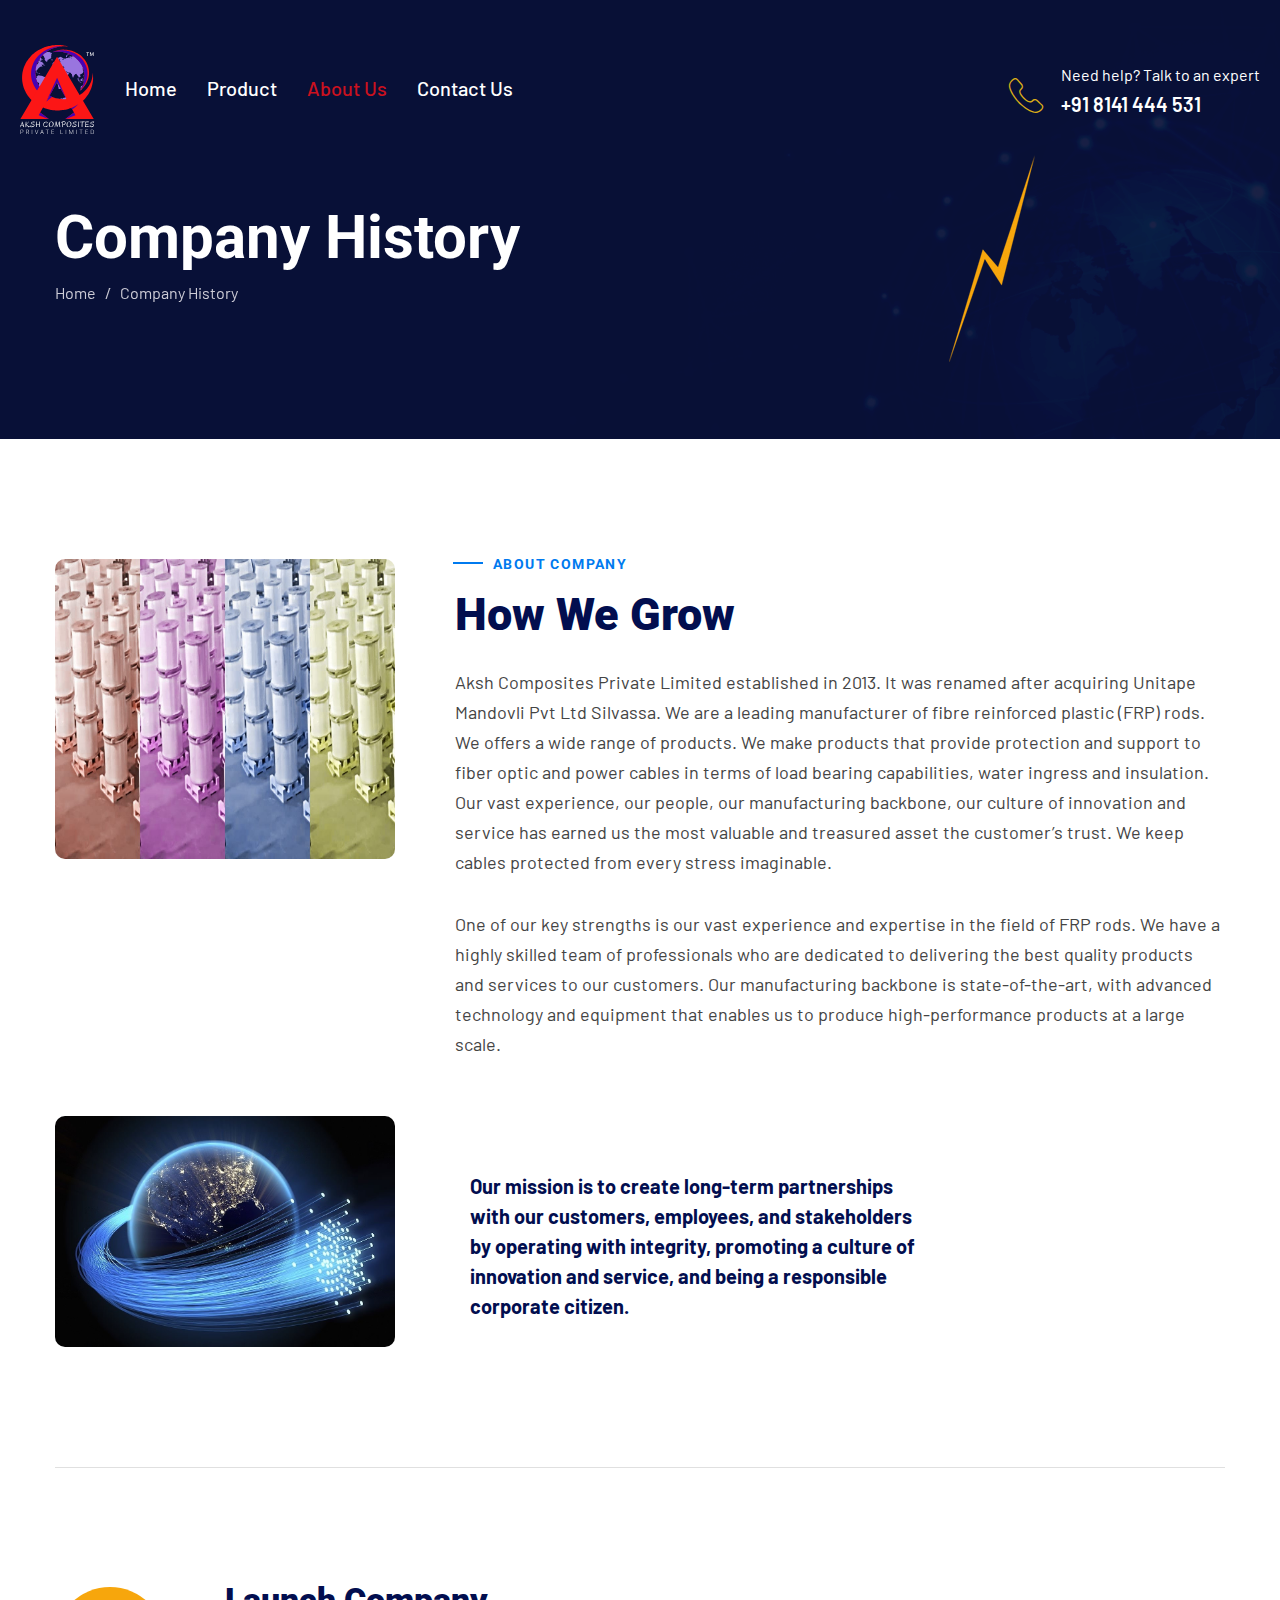
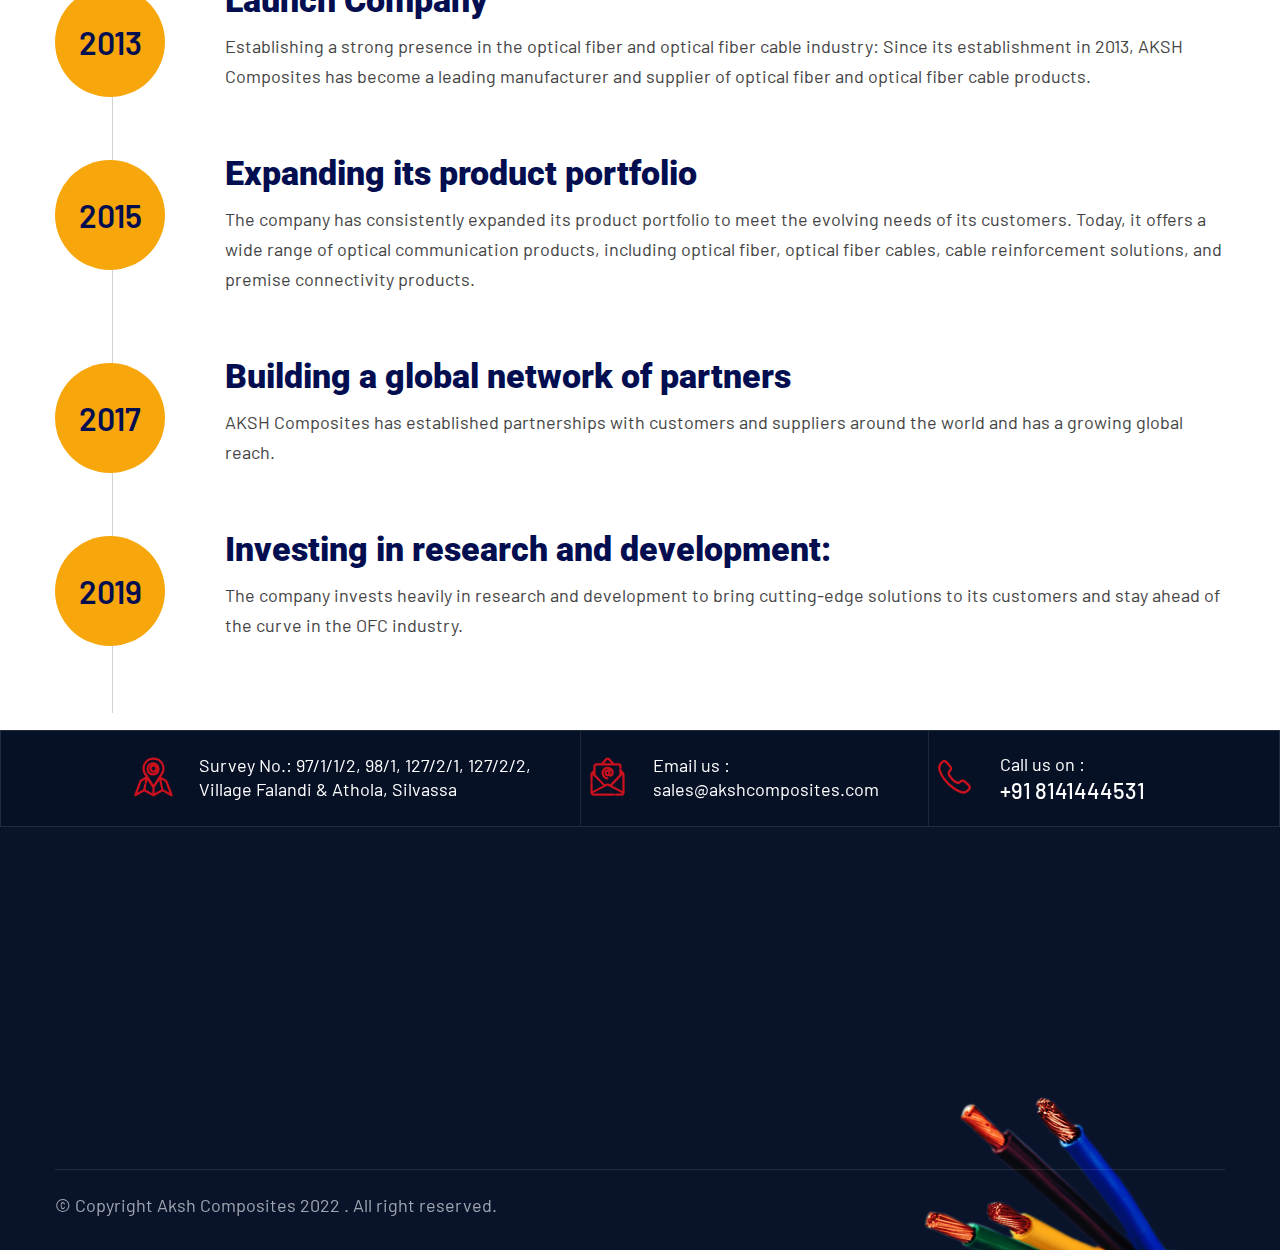
<file: about.html>
<!DOCTYPE html>
<html lang="en">

<meta http-equiv="content-type" content="text/html;charset=utf-8" />

<head>
    <meta charset="UTF-8" />
    <meta name="viewport" content="width=device-width, initial-scale=1.0" />
    <title> 
        AKSH Composites | Tracing Our Roots: A Journey Through Our History    
    </title>
    <!-- favicons Icons -->
    <link rel="apple-touch-icon" sizes="180x180" href="assets/images/favicons/apple-touch-icon.png" />
    <link rel="icon" type="image/png" sizes="32x32" href="assets/images/favicons/favicon-32x32.png" />
    <link rel="icon" type="image/png" sizes="16x16" href="assets/images/favicons/favicon-16x16.png" />
    <link rel="manifest" href="assets/images/favicons/site.webmanifest" />
    <meta name="description" content="A leading manufacturer of high-quality optical fiber, optical fiber cable, and cable reinforcement solutions. 
    Our innovative solutions, reliable performance, and customer-focused service have earned us a global reach and a reputation for excellence. 
    Discover why we are the choice for cutting-edge technology and comprehensive portfolios for various industries." />

    <!-- fonts -->
    <link rel="preconnect" href="https://fonts.googleapis.com/">

    <link rel="preconnect" href="https://fonts.gstatic.com/" crossorigin>

    <link
        href="https://fonts.googleapis.com/css2?family=Barlow:ital,wght@0,100;0,200;0,300;0,400;0,500;0,600;0,700;0,800;0,900;1,100;1,200;1,300;1,400;1,500;1,600;1,700;1,800;1,900&amp;display=swap"
        rel="stylesheet">

    <link
        href="https://fonts.googleapis.com/css2?family=Roboto:ital,wght@0,100;0,300;0,400;0,500;0,700;0,900;1,100;1,300;1,400;1,500;1,700;1,900&amp;display=swap"
        rel="stylesheet">

    <link
        href="https://fonts.googleapis.com/css2?family=Open+Sans:ital,wght@0,300;0,400;0,500;0,600;0,700;0,800;1,300;1,400;1,500;1,600;1,700;1,800&amp;display=swap"
        rel="stylesheet">

    <link href="https://fonts.googleapis.com/css2?family=Yantramanav:wght@100;300;400;500;700;900&amp;display=swap"
        rel="stylesheet">


    <link rel="stylesheet" href="assets/vendors/bootstrap/css/bootstrap.min.css" />
    <link rel="stylesheet" href="assets/vendors/animate/animate.min.css" />
    <link rel="stylesheet" href="assets/vendors/animate/custom-animate.css" />
    <link rel="stylesheet" href="assets/vendors/fontawesome/css/all.min.css" />
    <link rel="stylesheet" href="assets/vendors/jarallax/jarallax.css" />
    <link rel="stylesheet" href="assets/vendors/jquery-magnific-popup/jquery.magnific-popup.css" />
    <link rel="stylesheet" href="assets/vendors/nouislider/nouislider.min.css" />
    <link rel="stylesheet" href="assets/vendors/nouislider/nouislider.pips.css" />
    <link rel="stylesheet" href="assets/vendors/odometer/odometer.min.css" />
    <link rel="stylesheet" href="assets/vendors/swiper/swiper.min.css" />
    <link rel="stylesheet" href="assets/vendors/site-icons/style.css">
    <link rel="stylesheet" href="assets/vendors/tiny-slider/tiny-slider.min.css" />
    <link rel="stylesheet" href="assets/vendors/reey-font/stylesheet.css" />
    <link rel="stylesheet" href="assets/vendors/owl-carousel/owl.carousel.min.css" />
    <link rel="stylesheet" href="assets/vendors/owl-carousel/owl.theme.default.min.css" />
    <link rel="stylesheet" href="assets/vendors/bxslider/jquery.bxslider.css" />
    <link rel="stylesheet" href="assets/vendors/bootstrap-select/css/bootstrap-select.min.css" />
    <link rel="stylesheet" href="assets/vendors/vegas/vegas.min.css" />
    <link rel="stylesheet" href="assets/vendors/jquery-ui/jquery-ui.css" />
    <link rel="stylesheet" href="assets/vendors/timepicker/timePicker.css" />
    <link rel="stylesheet" href="assets/vendors/free-hand-font/stylesheet.css" />

    <!-- template styles -->
    <link rel="stylesheet" href="assets/css/main.css" />
    <link rel="stylesheet" href="assets/css/main-responsive.css" />
</head>

<body class="custom-cursor">

 <!-- preloader -->
    <div class="loader-wrap">
        <div class="preloader">
            <div id="handle-preloader" class="handle-preloader">
                <div class="layer layer-one"><span class="overlay"></span></div>
                <div class="layer layer-two"><span class="overlay"></span></div>
                <div class="layer layer-three"><span class="overlay"></span></div>
                <div class="animation-preloader">
                    <div class="spinner"></div>
                    <div class="txt-loading">
                        <span data-text-preloader="a" class="letters-loading">
                            a
                        </span>
                        <span data-text-preloader="k" class="letters-loading">
                            k
                        </span>
                        <span data-text-preloader="s" class="letters-loading">
                            s
                        </span>
                        <span data-text-preloader="h" class="letters-loading">
                            h
                        </span>
                        <span data-text-preloader="c" class="letters-loading">
                            c
                        </span>
                        <span data-text-preloader="o" class="letters-loading">
                            o
                        </span>
                        <span data-text-preloader="m" class="letters-loading">
                            m
                        </span>

                        <span data-text-preloader="p" class="letters-loading">
                            p
                        </span>
                        <span data-text-preloader="o" class="letters-loading">
                            o
                        </span>
                        <span data-text-preloader="s" class="letters-loading">
                            s
                        </span>
                        <span data-text-preloader="i" class="letters-loading">
                            i
                        </span>
                        <span data-text-preloader="t" class="letters-loading">
                            t
                        </span>
                        <span data-text-preloader="e" class="letters-loading">
                            e
                        </span>
                        <span data-text-preloader="s" class="letters-loading">
                            s
                        </span>
                    </div>
                </div>
            </div>
        </div>
    </div>
    <!-- preloader end -->







    <div class="page-wrapper">


        <header class="main-header-two">
            <nav class="main-menu main-menu-two">
                <div class="main-menu-two__wrapper">
                    <div class="main-menu-two__wrapper-inner">
                        <div class="main-menu-two__left">
                            <div class="main-menu-two__logo">
                                <a href="index.html"><img src="assets/images/icon/white-logo.svg" alt="" width="75"></a>
                            </div>
                            <div class="main-menu-two__main-menu-box">
                                <a href="#" class="mobile-nav__toggler"><i class="fa fa-bars"></i></a>
                                <ul class="main-menu__list">
                                    <li>
                                        <a href="index.html">Home </a>

                                    </li>

                                    <li class="dropdown">
                                        <a href="product.html">Product</a>
                                        <ul>

                                            <li><a href="FRP-rod-coated.html">FRP Rod (Coated)</a></li>
                                            <li><a href="FRP-rod-coated.html">FRP Rod (Uncoated)</a></li>


                                        </ul>
                                    </li>

                                    <li>
                                        <a href="about.html">About Us</a>
                                    </li>
                                    <li>
                                        <a href="contact.html">Contact Us</a>
                                    </li>
                                </ul>

                            </div>
                        </div>
                        <div class="main-menu-two__right">
                            <div class="main-menu-two__call">
                                <div class="main-menu-two__call-icon">
                                    <span class="icon-telephone"></span>
                                </div>
                                <div class="main-menu-two__call-number">
                                    <h5>Need help? Talk to an expert</h5>
                                    <p><a href="tel:+918141444531">+91 8141 444 531</a></p>
                                </div>
                            </div>
                        </div>
                    </div>
                </div>
            </nav>
        </header>

        <div class="stricky-header stricked-menu main-menu">
            <div class="sticky-header__content"></div><!-- /.sticky-header__content -->
        </div><!-- /.stricky-header -->
        <!--Page Header Start-->
        <section class="page-header">
            <div class="page-header-bg" style="background-image: url(assets/images/backgrounds/page-header-bg.jpeg);">
            </div>
            <div class="container">
                <div class="page-header__inner">
                    <div class="page-header__shape-1 float-bob-y">
                        <img src="assets/images/shapes/page-header-shape-1.png" alt="">
                    </div>
                    <h2>Company History</h2>
                    <ul class="thm-breadcrumb list-unstyled">
                        <li><a href="index.html">Home</a></li>
                        <li><span>/</span></li>
                        <li>Company History</li>
                    </ul>
                </div>
            </div>
        </section>
        <!--Page Header End-->
        <!--About Company Start-->
        <section class="about-company">
            <div class="container">
                <div class="about-company__top">
                    <div class="row">
                        <div class="col-xl-4 col-lg-5">
                            <div class="about-company__left">
                                <div class="about-company__img">
                                <img src="assets/images/resources/aksh-main.jpeg" alt="" height="300">
                                </div>
                            </div>
                        </div>
                        <div class="col-xl-8 col-lg-7">
                            <div class="about-company__right">
                                <div class="section-title text-left">
                                    <span class="section-title__tagline">about company</span>
                                    <h2 class="section-title__title">How We Grow</h2>
                                </div>
                                <p class="about-company__text-2">
                                    Aksh Composites Private Limited established in 2013.  It was renamed after acquiring Unitape Mandovli Pvt Ltd Silvassa.

                                    We are a leading manufacturer of fibre reinforced plastic (FRP) rods. We offers a wide range of products.


                                    We make products that provide protection and support to fiber optic and power cables in terms of load bearing capabilities, water ingress and insulation. Our vast experience, our people, our manufacturing backbone, our culture of innovation and service has earned us the most valuable and treasured asset the customer’s trust. We keep cables protected from every stress imaginable.
                                </p>

                                <p class="about-company__text-2">
                                    One of our key strengths is our vast experience and expertise in the field of FRP rods. We have a highly skilled team of professionals who are dedicated to delivering the best quality products and services to our customers. Our manufacturing backbone is state-of-the-art, with advanced technology and equipment that enables us to produce high-performance products at a large scale.
                                </p>

                            </div>
                        </div>
                    </div>
                </div>
                <div class="about-company__bottom">
                    <div class="row">
                        <div class="col-xl-4 col-lg-5">
                            <div class="about-company__bottom-left">
                                <div class="about-company__bottom-img">
                                    <img src="assets/images/resources/why-choose.jpeg" alt="">
                                </div>
                            </div>
                        </div>
                        <div class="col-xl-8 col-lg-7">
                            <div class="about-company__bottom-right">
                                <p class="about-company__text-4">
                                    Our mission is to create long-term partnerships with our customers, employees, and stakeholders by operating with integrity, promoting a culture of innovation and service, and being a responsible corporate citizen.
                                </p>
                               
                            </div>
                        </div>
                    </div>
                </div>
            </div>
        </section>
        <!--About Company End-->
        <!--Company History Start-->
        <section class="company-history">
            <div class="container">
                <div class="company-history__inner">
                    <div class="company-history__border"></div>
                    <ul class="list-unstyled company-history__list">
                        <li>
                            <div class="company-history__year">
                                <p>2013</p>
                            </div>
                            <div class="company-history__content">
                                <h3 class="company-history__title">Launch Company</h3>
                                <p class="company-history__text">
                                    Establishing a strong presence in the optical fiber and optical fiber cable industry: Since its establishment in 2013, 
                                    AKSH Composites has become a leading manufacturer and supplier of optical fiber and optical fiber cable products.
                                </p>
                            </div>
                        </li>
                        <li>
                            <div class="company-history__year">
                                <p>2015</p>
                            </div>
                            <div class="company-history__content">
                                <h3 class="company-history__title">Expanding its product portfolio</h3>
                                <p class="company-history__text">
                                    The company has consistently expanded its product portfolio to meet the evolving needs of its customers. 
                                    Today, it offers a wide range of optical communication products, including optical fiber, optical fiber cables, cable reinforcement solutions, and premise connectivity products.
                                </p>
                            </div>
                        </li>
                        <li>
                            <div class="company-history__year">
                                <p>2017</p>
                            </div>
                            <div class="company-history__content">
                                <h3 class="company-history__title">Building a global network of partners</h3>
                                <p class="company-history__text">
                                    AKSH Composites has established partnerships with customers and suppliers around the world and has a growing global reach.
                                </p>
                            </div>
                        </li>
                        <li>
                            <div class="company-history__year">
                                <p>2019</p>
                            </div>
                            <div class="company-history__content">
                                <h3 class="company-history__title">Investing in research and development:</h3>
                                <p class="company-history__text">
                                    The company invests heavily in research and development to bring cutting-edge solutions to its customers and stay ahead of the curve in the OFC industry.
                                </p>

                            </div>
                        </li>
                    </ul>
                </div>
            </div>
        </section>
        <!--Company History End-->

        <!--Site Footer Start-->
        <footer class="site-footer">
            <div class="site-footer__shape-1 float-bob-x">
                <img src="assets/images/shapes/site-footer-shape-1.png" alt="">
            </div>
            <div class="site-footer__top">
                <div class="container">
                    <div class="site-footer__inner">
                        <div class="site-footer__contact-info">
                            <ul class="site-footer__contact-points list-unstyled">
                                <li>
                                    <div class="icon">
                                        <span class="icon-location"></span>
                                    </div>
                                    <div class="content">
                                        <h4>
                                            Survey No.: 97/1/1/2, 98/1, 127/2/1, 127/2/2,
                                        </h4>
                                        <p>
                                            Village Falandi & Athola, Silvassa
                                        </p>
                                    </div>
                                </li>
                                <li>
                                    <div class="icon">
                                        <span class="icon-email"></span>
                                    </div>
                                    <div class="content">
                                        <h4>Email us :</h4>
                                        <a href="mailto:sales@akshcomposites.com">sales@akshcomposites.com</a>
                                    </div>
                                </li>
                                <li>
                                    <div class="icon">
                                        <span class="icon-telephone"></span>
                                    </div>
                                    <div class="content">
                                        <h4>Call us on :</h4>
                                        <a href="tel:++918141444531">+91 8141444531</a>
                                    </div>
                                </li>
                            </ul>
                        </div>
                    </div>
                </div>
            </div>
            <div class="site-footer__middle">
                <div class="container">
                    <div class="row">
                        <div class="col-xl-4 col-lg-6 col-md-6 wow fadeInUp" data-wow-delay="100ms">
                            <div class=" footer-widget__column footer-widget__img-box">
                                <div class="footer-widget__img">
                                    <img src="assets/images/resources/footer-widget-img-1.png" alt="">
                                </div>
                            </div>
                        </div>
                        <div class="col-xl-2 col-lg-6 col-md-6 wow fadeInUp" data-wow-delay="200ms">
                            <div class="footer-widget__column footer-widget__useful-links">
                                <div class="footer-widget__title-box">
                                    <h3 class="footer-widget__title">Useful Links</h3>
                                </div>
                                <ul class="footer-widget__useful-links-list list-unstyled">
                                    <li><a href="index.html">Home</a></li>
                                    <li><a href="product.html">Product</a></li>
                                    <li><a href="about.html">About Us</a></li>

                                    <li><a href="contact.html">Contact Us</a></li>
                                </ul>
                            </div>
                        </div>
                        <div class="col-xl-2 col-lg-6 col-md-6 wow fadeInUp" data-wow-delay="300ms">
                            <div class="footer-widget__column footer-widget__services">
                                <div class="footer-widget__title-box">
                                    <h3 class="footer-widget__title">Product</h3>
                                </div>
                                <ul class="footer-widget__useful-links-list list-unstyled">
                                    <li><a href="FRP-rod-coated.html">FRP Rod (Coated)</a></li>
                                    <li><a href="FRP-rod-coated.html">FRP Rod (Uncoated)</a></li>


                                </ul>
                            </div>
                        </div>
                        <div class="col-xl-4 col-lg-6 col-md-6 wow fadeInUp" data-wow-delay="400ms">
                            <div class="footer-widget__column footer-widget__about">
                                <div class="footer-widget__logo">
                                    <a href="index.html"><img src="assets/images/icon/white-logo.svg" alt="" width="75"></a>
                                </div>
                                <div class="site-footer__social">
                                    <a href="#"><i class="fab fa-facebook-f"></i></a>
                                    <a href="#"><i class="fab fa-linkedin-in"></i></a>
                                    <a href="#"><i class="fab fa-twitter"></i></a>
                                    <a href="#"><i class="fab fa-google-plus-g"></i></a>
                                </div>
                            </div>
                        </div>
                    </div>
                </div>
            </div>
            <div class="site-footer__bottom">
                <div class="container">
                    <div class="row">
                        <div class="col-xl-12">
                            <div class="site-footer__bottom-inner">
                                <p class="site-footer__bottom-text">
                                    © Copyright <a href="#">Aksh Composites</a> 2022 . All
                                    right reserved.
                                </p>

                            </div>
                        </div>
                    </div>
                </div>
            </div>
        </footer>
        <!--Site Footer End-->


    </div><!-- /.page-wrapper -->


 <div class="mobile-nav__wrapper">
     <div class="mobile-nav__overlay mobile-nav__toggler"></div>
     <!-- /.mobile-nav__overlay -->
     <div class="mobile-nav__content">
         <span class="mobile-nav__close mobile-nav__toggler"><i class="fa fa-times"></i></span>

         <div class="logo-box">
             <a href="index.html" aria-label="logo image">
                 <img src="assets/images/icon/white-logo.svg" width="100" alt=""/></a>
         </div>
         <!-- /.logo-box -->
         <div class="mobile-nav__container"></div>
         <!-- /.mobile-nav__container -->

         <ul class="mobile-nav__contact list-unstyled">
             <li>
                 <i class="fa fa-envelope"></i>
                 <a href="mailto:sales@akshcomposites.com">sales@akshcomposites.com</a>
             </li>
             <li>
                 <i class="fa fa-phone-alt"></i>
                 <a href="tel:+91 8141444531">+91 8141444531</a>
             </li>
         </ul><!-- /.mobile-nav__contact -->
         <div class="mobile-nav__top">
             <div class="mobile-nav__social">
                 <a href="#" class="fab fa-twitter"></a>
                 <a href="#" class="fab fa-facebook-square"></a>
                 <a href="#" class="fab fa-pinterest-p"></a>
                 <a href="#" class="fab fa-instagram"></a>
             </div><!-- /.mobile-nav__social -->
         </div><!-- /.mobile-nav__top -->


     </div>
     <!-- /.mobile-nav__content -->
 </div>
 <!-- /.mobile-nav__wrapper -->

    <a href="#" data-target="html" class="scroll-to-target scroll-to-top"><i class="fa fa-angle-up"></i></a>


    <script src="assets/vendors/jquery/jquery-3.6.0.min.js"></script>
    <script src="assets/vendors/bootstrap/js/bootstrap.bundle.min.js"></script>
    <script src="assets/vendors/jarallax/jarallax.min.js"></script>
    <script src="assets/vendors/jquery-ajaxchimp/jquery.ajaxchimp.min.js"></script>
    <script src="assets/vendors/jquery-appear/jquery.appear.min.js"></script>
    <script src="assets/vendors/jquery-circle-progress/jquery.circle-progress.min.js"></script>
    <script src="assets/vendors/jquery-magnific-popup/jquery.magnific-popup.min.js"></script>
    <script src="assets/vendors/jquery-validate/jquery.validate.min.js"></script>
    <script src="assets/vendors/nouislider/nouislider.min.js"></script>
    <script src="assets/vendors/odometer/odometer.min.js"></script>
    <script src="assets/vendors/swiper/swiper.min.js"></script>
    <script src="assets/vendors/tiny-slider/tiny-slider.min.js"></script>
    <script src="assets/vendors/wnumb/wNumb.min.js"></script>
    <script src="assets/vendors/wow/wow.js"></script>
    <script src="assets/vendors/isotope/isotope.js"></script>
    <script src="assets/vendors/countdown/countdown.min.js"></script>
    <script src="assets/vendors/owl-carousel/owl.carousel.min.js"></script>
    <script src="assets/vendors/bxslider/jquery.bxslider.min.js"></script>
    <script src="assets/vendors/bootstrap-select/js/bootstrap-select.min.js"></script>
    <script src="assets/vendors/vegas/vegas.min.js"></script>
    <script src="assets/vendors/jquery-ui/jquery-ui.js"></script>
    <script src="assets/vendors/timepicker/timePicker.js"></script>
    <script src="assets/vendors/circleType/jquery.circleType.js"></script>
    <script src="assets/vendors/circleType/jquery.lettering.min.js"></script>
    <script src="assets/vendors/sidebar-content/jquery-sidebar-content.js"></script>




    <script src="assets/vendors/tweenmax/TweenMax.min.js"></script>
    <!-- Template js -->
    <script src="assets/js/main.js"></script>
</body>


<!-- Mirrored from endreox-html.vercel.app/company-history.html by HTTrack Website Copier/3.x [XR&CO'2014], Mon, 30 Jan 2023 18:15:36 GMT -->
</html>
</file>
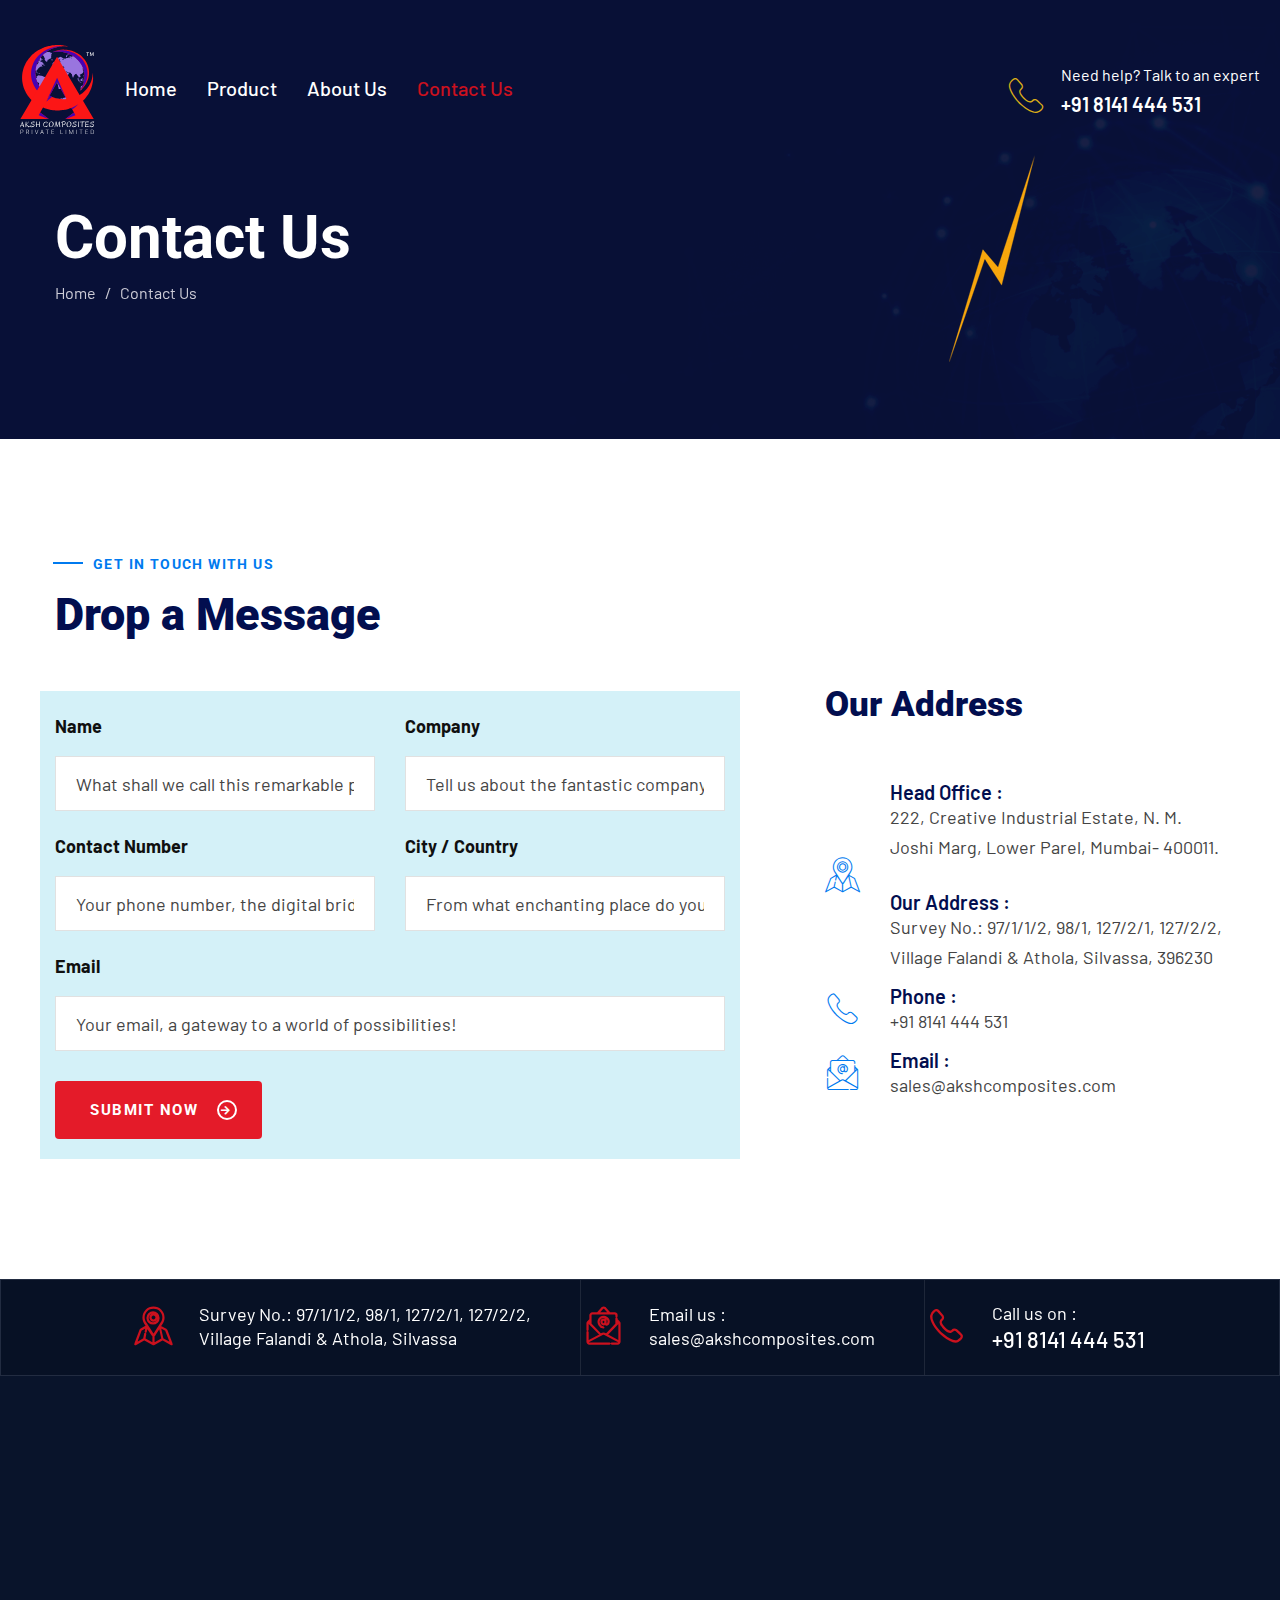
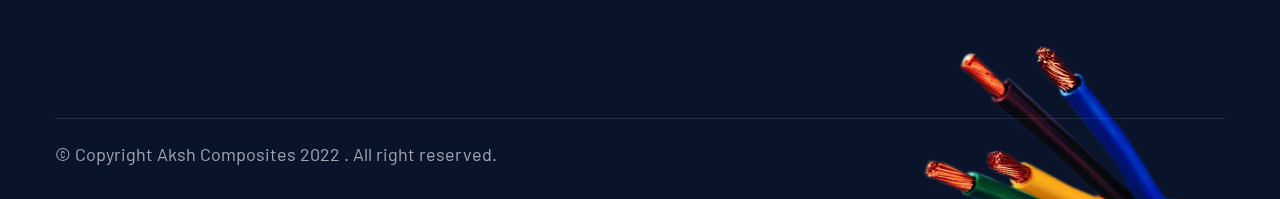
<file: contact.html>
<!DOCTYPE html>
<html lang="en">
<meta http-equiv="content-type" content="text/html;charset=utf-8" />
<head>
    <meta charset="UTF-8" />
    <meta name="viewport" content="width=device-width, initial-scale=1.0" />
    <title> Contact AKSH Composites - Get in Touch with Our Expert Team Today </title>
    <!-- favicons Icons -->
    <link rel="apple-touch-icon" sizes="180x180" href="assets/images/favicons/apple-touch-icon.png" />
    <link rel="icon" type="image/png" sizes="32x32" href="assets/images/favicons/favicon-32x32.png" />
    <link rel="icon" type="image/png" sizes="16x16" href="assets/images/favicons/favicon-16x16.png" />
    <link rel="manifest" href="assets/images/favicons/site.webmanifest" />
    <meta name="description" content="
    Reach out to AKSH Composites for expert support and guidance. 
    Our dedicated customer team is here to answer any questions you may have about our products. 
    Contact us today to experience the difference in quality and service.
    " />

    <!-- fonts -->
    <link rel="preconnect" href="https://fonts.googleapis.com/">

    <link rel="preconnect" href="https://fonts.gstatic.com/" crossorigin>

    <link
        href="https://fonts.googleapis.com/css2?family=Barlow:ital,wght@0,100;0,200;0,300;0,400;0,500;0,600;0,700;0,800;0,900;1,100;1,200;1,300;1,400;1,500;1,600;1,700;1,800;1,900&amp;display=swap"
        rel="stylesheet">

    <link
        href="https://fonts.googleapis.com/css2?family=Roboto:ital,wght@0,100;0,300;0,400;0,500;0,700;0,900;1,100;1,300;1,400;1,500;1,700;1,900&amp;display=swap"
        rel="stylesheet">

    <link
        href="https://fonts.googleapis.com/css2?family=Open+Sans:ital,wght@0,300;0,400;0,500;0,600;0,700;0,800;1,300;1,400;1,500;1,600;1,700;1,800&amp;display=swap"
        rel="stylesheet">

    <link href="https://fonts.googleapis.com/css2?family=Yantramanav:wght@100;300;400;500;700;900&amp;display=swap"
        rel="stylesheet">


    <link rel="stylesheet" href="assets/vendors/bootstrap/css/bootstrap.min.css" />
    <link rel="stylesheet" href="assets/vendors/animate/animate.min.css" />
    <link rel="stylesheet" href="assets/vendors/animate/custom-animate.css" />
    <link rel="stylesheet" href="assets/vendors/fontawesome/css/all.min.css" />
    <link rel="stylesheet" href="assets/vendors/jarallax/jarallax.css" />
    <link rel="stylesheet" href="assets/vendors/jquery-magnific-popup/jquery.magnific-popup.css" />
    <link rel="stylesheet" href="assets/vendors/nouislider/nouislider.min.css" />
    <link rel="stylesheet" href="assets/vendors/nouislider/nouislider.pips.css" />
    <link rel="stylesheet" href="assets/vendors/odometer/odometer.min.css" />
    <link rel="stylesheet" href="assets/vendors/swiper/swiper.min.css" />
    <link rel="stylesheet" href="assets/vendors/site-icons/style.css">
    <link rel="stylesheet" href="assets/vendors/tiny-slider/tiny-slider.min.css" />
    <link rel="stylesheet" href="assets/vendors/reey-font/stylesheet.css" />
    <link rel="stylesheet" href="assets/vendors/owl-carousel/owl.carousel.min.css" />
    <link rel="stylesheet" href="assets/vendors/owl-carousel/owl.theme.default.min.css" />
    <link rel="stylesheet" href="assets/vendors/bxslider/jquery.bxslider.css" />
    <link rel="stylesheet" href="assets/vendors/bootstrap-select/css/bootstrap-select.min.css" />
    <link rel="stylesheet" href="assets/vendors/vegas/vegas.min.css" />
    <link rel="stylesheet" href="assets/vendors/jquery-ui/jquery-ui.css" />
    <link rel="stylesheet" href="assets/vendors/timepicker/timePicker.css" />
    <link rel="stylesheet" href="assets/vendors/free-hand-font/stylesheet.css" />

    <!-- template styles -->
    <link rel="stylesheet" href="assets/css/main.css" />
    <link rel="stylesheet" href="assets/css/main-responsive.css" />
</head>

<body class="custom-cursor">

<!-- preloader -->
    <div class="loader-wrap">
        <div class="preloader">
            <div id="handle-preloader" class="handle-preloader">
                <div class="layer layer-one"><span class="overlay"></span></div>
                <div class="layer layer-two"><span class="overlay"></span></div>
                <div class="layer layer-three"><span class="overlay"></span></div>
                <div class="animation-preloader">
                    <div class="spinner"></div>
                    <div class="txt-loading">
                        <span data-text-preloader="a" class="letters-loading">
                            a
                        </span>
                        <span data-text-preloader="k" class="letters-loading">
                            k
                        </span>
                        <span data-text-preloader="s" class="letters-loading">
                            s
                        </span>
                        <span data-text-preloader="h" class="letters-loading">
                            h
                        </span>
                        <span data-text-preloader="c" class="letters-loading">
                            c
                        </span>
                        <span data-text-preloader="o" class="letters-loading">
                            o
                        </span>
                        <span data-text-preloader="m" class="letters-loading">
                            m
                        </span>

                        <span data-text-preloader="p" class="letters-loading">
                            p
                        </span>
                        <span data-text-preloader="o" class="letters-loading">
                            o
                        </span>
                        <span data-text-preloader="s" class="letters-loading">
                            s
                        </span>
                        <span data-text-preloader="i" class="letters-loading">
                            i
                        </span>
                        <span data-text-preloader="t" class="letters-loading">
                            t
                        </span>
                        <span data-text-preloader="e" class="letters-loading">
                            e
                        </span>
                        <span data-text-preloader="s" class="letters-loading">
                            s
                        </span>
                    </div>
                </div>
            </div>
        </div>
    </div>
    <!-- preloader end -->







    <div class="page-wrapper">

        <header class="main-header-two">
            <nav class="main-menu main-menu-two">
                <div class="main-menu-two__wrapper">
                    <div class="main-menu-two__wrapper-inner">
                        <div class="main-menu-two__left">
                            <div class="main-menu-two__logo">
                                <a href="index.html"><img src="assets/images/icon/white-logo.svg" alt="" width="75"></a>
                            </div>
                            <div class="main-menu-two__main-menu-box">
                                <a href="#" class="mobile-nav__toggler"><i class="fa fa-bars"></i></a>
                                <ul class="main-menu__list">
                                    <li>
                                        <a href="index.html">Home </a>

                                    </li>

                                    <li class="dropdown">
                                        <a href="product.html">Product</a>
                                        <ul>

                                            <li><a href="FRP-rod-coated.html">FRP Rod (Coated)</a></li>
                                            <li><a href="FRP-rod-coated.html">FRP Rod (Uncoated)</a></li>


                                        </ul>
                                    </li>

                                    <li>
                                        <a href="about.html">About Us</a>
                                    </li>
                                    <li>
                                        <a href="contact.html">Contact Us</a>
                                    </li>
                                </ul>

                            </div>
                        </div>
                        <div class="main-menu-two__right">
                            <div class="main-menu-two__call">
                                <div class="main-menu-two__call-icon">
                                    <span class="icon-telephone"></span>
                                </div>
                                <div class="main-menu-two__call-number">
                                    <h5>Need help? Talk to an expert</h5>
                                    <p><a href="tel:+918141444531">+91 8141 444 531</a></p>
                                </div>
                            </div>
                        </div>
                    </div>
                </div>
            </nav>
        </header>

        <div class="stricky-header stricked-menu main-menu">
            <div class="sticky-header__content"></div><!-- /.sticky-header__content -->
        </div><!-- /.stricky-header -->
        <!--Page Header Start-->
        <section class="page-header">
            <div class="page-header-bg" style="background-image: url(assets/images/backgrounds/page-header-bg.jpeg);">
            </div>
            <div class="container">
                <div class="page-header__inner">
                    <div class="page-header__shape-1 float-bob-y">
                        <img src="assets/images/shapes/page-header-shape-1.png" alt="">
                    </div>
                    <h2>Contact Us</h2>
                    <ul class="thm-breadcrumb list-unstyled">
                        <li><a href="index.html">Home</a></li>
                        <li><span>/</span></li>
                        <li>Contact Us</li>
                    </ul>
                </div>
            </div>
        </section>
        <!--Page Header End-->
        <!--Contact Page Start-->
        <section class="contact-page">
            <div class="container">
                <div class="section-title text-left">
                    <span class="section-title__tagline">get in touch with us</span>
                    <h2 class="section-title__title">Drop a Message</h2>
                </div>
                <div class="row">
                    <div class="col-xl-7 col-lg-7" style="background: #D4F1F8">
                        <div class="contact-page__left">
                            <form action="https://endreox-html.vercel.app/assets/inc/sendemail.php" class="contact-page__form contact-form-validated"
                                  novalidate="novalidate">
                                <div class="row" style="margin-top: 20px">
                                    <div class="col-xl-6">
                                        <div class="contact-page__input-box">
                                            <label for="" style="color: #101010;font-weight: bold;margin-bottom: 15px">Name</label>
                                            <input style="background: #ffffff"  type="text" placeholder="What shall we call this remarkable person?" name="name">
                                        </div>
                                    </div>
                                    <div class="col-xl-6">
                                        <div class="contact-page__input-box">
                                            <label for="" style="color: #101010;font-weight: bold;margin-bottom: 15px">Company</label>
                                            <input style="background: #ffffff"  type="text" placeholder="Tell us about the fantastic company you represent" name="company">
                                        </div>
                                    </div>
                                </div>

                                <div class="row">
                                    <div class="col-xl-6">
                                        <div class="contact-page__input-box">
                                            <label for="" style="color: #101010;font-weight: bold;margin-bottom: 15px">Contact Number</label>
                                            <input style="background: #ffffff"  type="text" placeholder="Your phone number, the digital bridge between us!" name="contact">
                                        </div>
                                    </div>
                                    <div class="col-xl-6">
                                        <div class="contact-page__input-box">
                                            <label for="" style="color: #101010;font-weight: bold;margin-bottom: 15px">City / Country</label>
                                            <input style="background: #ffffff"  type="text" placeholder="From what enchanting place do you hail?" name="city">
                                        </div>
                                    </div>
                                </div>

                                <div class="row">
                                    <div class="col-xl-12">
                                        <div class="contact-page__input-box">
                                            <label for="" style="color: #101010;font-weight: bold;margin-bottom: 15px">Email</label>
                                            <input style="background: #ffffff"  type="email" placeholder="Your email, a gateway to a world of possibilities!" name="email">
                                        </div>
                                        <div class="contact-page__btn-box" style="margin-bottom: 20px">
                                            <button type="submit" class="thm-btn contact-page__btn">
                                                submit now <span class="fas fa-arrow-right"></span>
                                            </button>
                                        </div>
                                    </div>
                                </div>

                                
                            </form>
                        </div>
                    </div>
                    <div class="col-xl-5 col-lg-5">
                        <div class="contact-page__right">
                            <div class="contact-page__content">
                                <h3 class="contact-page__title">Our Address</h3>
                                <br />  <br />
                                <ul class="list-unstyled contact-page__content-info">
                                    <li>
                                        <div class="icon">
                                            <span class="icon-location"></span>
                                        </div>
                                        <div class="content">

                                            <h4>Head Office :</h4>
                                            <p>
                                                222, Creative Industrial Estate, N. M. Joshi Marg, Lower Parel, Mumbai- 400011.
                                            </p>
                                            <br>
                                            <h4>Our Address :</h4>
                                            <p>
                                                Survey No.: 97/1/1/2, 98/1, 127/2/1, 127/2/2,
                                            </p>
                                            <p>Village Falandi & Athola, Silvassa, 396230</p>


                                        </div>
                                    </li>
                                    <li>
                                        <div class="icon">
                                            <span class="icon-telephone"></span>
                                        </div>
                                        <div class="content">
                                            <h4>Phone :</h4>
                                            <p><a href="tel:+918141444531">+91 8141 444 531</a></p>
                                        </div>
                                    </li>
                                    <li>
                                        <div class="icon">
                                            <span class="icon-email"></span>
                                        </div>
                                        <div class="content">
                                            <h4>Email :</h4>
                                            <p><a href="mailto:sales@akshcomposites.com">sales@akshcomposites.com</a></p>
                                        </div>
                                    </li>
                                </ul>
                            </div>
                        </div>
                    </div>
                </div>
            </div>
        </section>
        <!--Contact Page End-->
        <!--Site Footer Start-->
        <footer class="site-footer">
            <div class="site-footer__shape-1 float-bob-x">
                <img src="assets/images/shapes/site-footer-shape-1.png" alt="">
            </div>
            <div class="site-footer__top">
                <div class="container">
                    <div class="site-footer__inner">
                        <div class="site-footer__contact-info">
                            <ul class="site-footer__contact-points list-unstyled">
                                <li>
                                    <div class="icon">
                                        <span class="icon-location"></span>
                                    </div>
                                    <div class="content">
                                        <h4>
                                            Survey No.: 97/1/1/2, 98/1, 127/2/1, 127/2/2,
                                        </h4>
                                        <p>
                                            Village Falandi & Athola, Silvassa
                                        </p>
                                    </div>
                                </li>
                                <li>
                                    <div class="icon">
                                        <span class="icon-email"></span>
                                    </div>
                                    <div class="content">
                                        <h4>Email us :</h4>
                                        <a href="mailto:sales@akshcomposites.com">sales@akshcomposites.com</a>
                                    </div>
                                </li>
                                <li>
                                    <div class="icon">
                                        <span class="icon-telephone"></span>
                                    </div>
                                    <div class="content">
                                        <h4>Call us on :</h4>
                                        <a href="tel:+918141444531">+91 8141 444 531</a>
                                    </div>
                                </li>
                            </ul>
                        </div>
                    </div>
                </div>
            </div>
            <div class="site-footer__middle">
                <div class="container">
                    <div class="row">
                        <div class="col-xl-4 col-lg-6 col-md-6 wow fadeInUp" data-wow-delay="100ms">
                            <div class=" footer-widget__column footer-widget__img-box">
                                <div class="footer-widget__img">
                                    <img src="assets/images/resources/footer-widget-img-1.png" alt="">
                                </div>
                            </div>
                        </div>
                        <div class="col-xl-2 col-lg-6 col-md-6 wow fadeInUp" data-wow-delay="200ms">
                            <div class="footer-widget__column footer-widget__useful-links">
                                <div class="footer-widget__title-box">
                                    <h3 class="footer-widget__title">Useful Links</h3>
                                </div>
                                <ul class="footer-widget__useful-links-list list-unstyled">
                                    <li><a href="index.html">Home</a></li>
                                    <li><a href="product.html">Product</a></li>
                                    <li><a href="about.html">About Us</a></li>

                                    <li><a href="contact.html">Contact Us</a></li>
                                </ul>
                            </div>
                        </div>
                        <div class="col-xl-2 col-lg-6 col-md-6 wow fadeInUp" data-wow-delay="300ms">
                            <div class="footer-widget__column footer-widget__services">
                                <div class="footer-widget__title-box">
                                    <h3 class="footer-widget__title">Product</h3>
                                </div>
                                <ul class="footer-widget__useful-links-list list-unstyled">
                                    <li><a href="FRP-rod-coated.html">FRP Rod (Coated)</a></li>
                                            <li><a href="FRP-rod-coated.html">FRP Rod (Uncoated)</a></li>


                                </ul>
                            </div>
                        </div>
                        <div class="col-xl-4 col-lg-6 col-md-6 wow fadeInUp" data-wow-delay="400ms">
                            <div class="footer-widget__column footer-widget__about">
                                <div class="footer-widget__logo">
                                    <a href="index.html"><img src="assets/images/icon/white-logo.svg" alt="" width="75"></a>
                                </div>
                                <div class="site-footer__social">
                                    <a href="#"><i class="fab fa-facebook-f"></i></a>
                                    <a href="#"><i class="fab fa-linkedin-in"></i></a>
                                    <a href="#"><i class="fab fa-twitter"></i></a>
                                    <a href="#"><i class="fab fa-google-plus-g"></i></a>
                                </div>
                            </div>
                        </div>
                    </div>
                </div>
            </div>
            <div class="site-footer__bottom">
                <div class="container">
                    <div class="row">
                        <div class="col-xl-12">
                            <div class="site-footer__bottom-inner">
                                <p class="site-footer__bottom-text">
                                    © Copyright <a href="#">Aksh Composites</a> 2022 . All
                                    right reserved.
                                </p>

                            </div>
                        </div>
                    </div>
                </div>
            </div>
        </footer>
        <!--Site Footer End-->


    </div><!-- /.page-wrapper -->


<div class="mobile-nav__wrapper">
    <div class="mobile-nav__overlay mobile-nav__toggler"></div>
    <!-- /.mobile-nav__overlay -->
    <div class="mobile-nav__content">
        <span class="mobile-nav__close mobile-nav__toggler"><i class="fa fa-times"></i></span>

        <div class="logo-box">
            <a href="index.html" aria-label="logo image">
                <img src="assets/images/icon/white-logo.svg" width="100" alt=""/></a>
        </div>
        <!-- /.logo-box -->
        <div class="mobile-nav__container"></div>
        <!-- /.mobile-nav__container -->

        <ul class="mobile-nav__contact list-unstyled">
            <li>
                <i class="fa fa-envelope"></i>
                <a href="mailto:sales@akshcomposites.com">sales@akshcomposites.com</a>
            </li>
            <li>
                <i class="fa fa-phone-alt"></i>
                <a href="tel:+91 8141444531">+91 8141444531</a>
            </li>
        </ul><!-- /.mobile-nav__contact -->
        <div class="mobile-nav__top">
            <div class="mobile-nav__social">
                <a href="#" class="fab fa-twitter"></a>
                <a href="#" class="fab fa-facebook-square"></a>
                <a href="#" class="fab fa-pinterest-p"></a>
                <a href="#" class="fab fa-instagram"></a>
            </div><!-- /.mobile-nav__social -->
        </div><!-- /.mobile-nav__top -->


    </div>
    <!-- /.mobile-nav__content -->
</div>
<!-- /.mobile-nav__wrapper -->


    <a href="#" data-target="html" class="scroll-to-target scroll-to-top"><i class="fa fa-angle-up"></i></a>


    <script src="assets/vendors/jquery/jquery-3.6.0.min.js"></script>
    <script src="assets/vendors/bootstrap/js/bootstrap.bundle.min.js"></script>
    <script src="assets/vendors/jarallax/jarallax.min.js"></script>
    <script src="assets/vendors/jquery-ajaxchimp/jquery.ajaxchimp.min.js"></script>
    <script src="assets/vendors/jquery-appear/jquery.appear.min.js"></script>
    <script src="assets/vendors/jquery-circle-progress/jquery.circle-progress.min.js"></script>
    <script src="assets/vendors/jquery-magnific-popup/jquery.magnific-popup.min.js"></script>
    <script src="assets/vendors/jquery-validate/jquery.validate.min.js"></script>
    <script src="assets/vendors/nouislider/nouislider.min.js"></script>
    <script src="assets/vendors/odometer/odometer.min.js"></script>
    <script src="assets/vendors/swiper/swiper.min.js"></script>
    <script src="assets/vendors/tiny-slider/tiny-slider.min.js"></script>
    <script src="assets/vendors/wnumb/wNumb.min.js"></script>
    <script src="assets/vendors/wow/wow.js"></script>
    <script src="assets/vendors/isotope/isotope.js"></script>
    <script src="assets/vendors/countdown/countdown.min.js"></script>
    <script src="assets/vendors/owl-carousel/owl.carousel.min.js"></script>
    <script src="assets/vendors/bxslider/jquery.bxslider.min.js"></script>
    <script src="assets/vendors/bootstrap-select/js/bootstrap-select.min.js"></script>
    <script src="assets/vendors/vegas/vegas.min.js"></script>
    <script src="assets/vendors/jquery-ui/jquery-ui.js"></script>
    <script src="assets/vendors/timepicker/timePicker.js"></script>
    <script src="assets/vendors/circleType/jquery.circleType.js"></script>
    <script src="assets/vendors/circleType/jquery.lettering.min.js"></script>
    <script src="assets/vendors/sidebar-content/jquery-sidebar-content.js"></script>




    <script src="assets/vendors/tweenmax/TweenMax.min.js"></script>
    <!-- Template js -->
    <script src="assets/js/main.js"></script>
</body>


<!-- Mirrored from endreox-html.vercel.app/contact.html by HTTrack Website Copier/3.x [XR&CO'2014], Mon, 30 Jan 2023 18:15:43 GMT -->
</html>
</file>
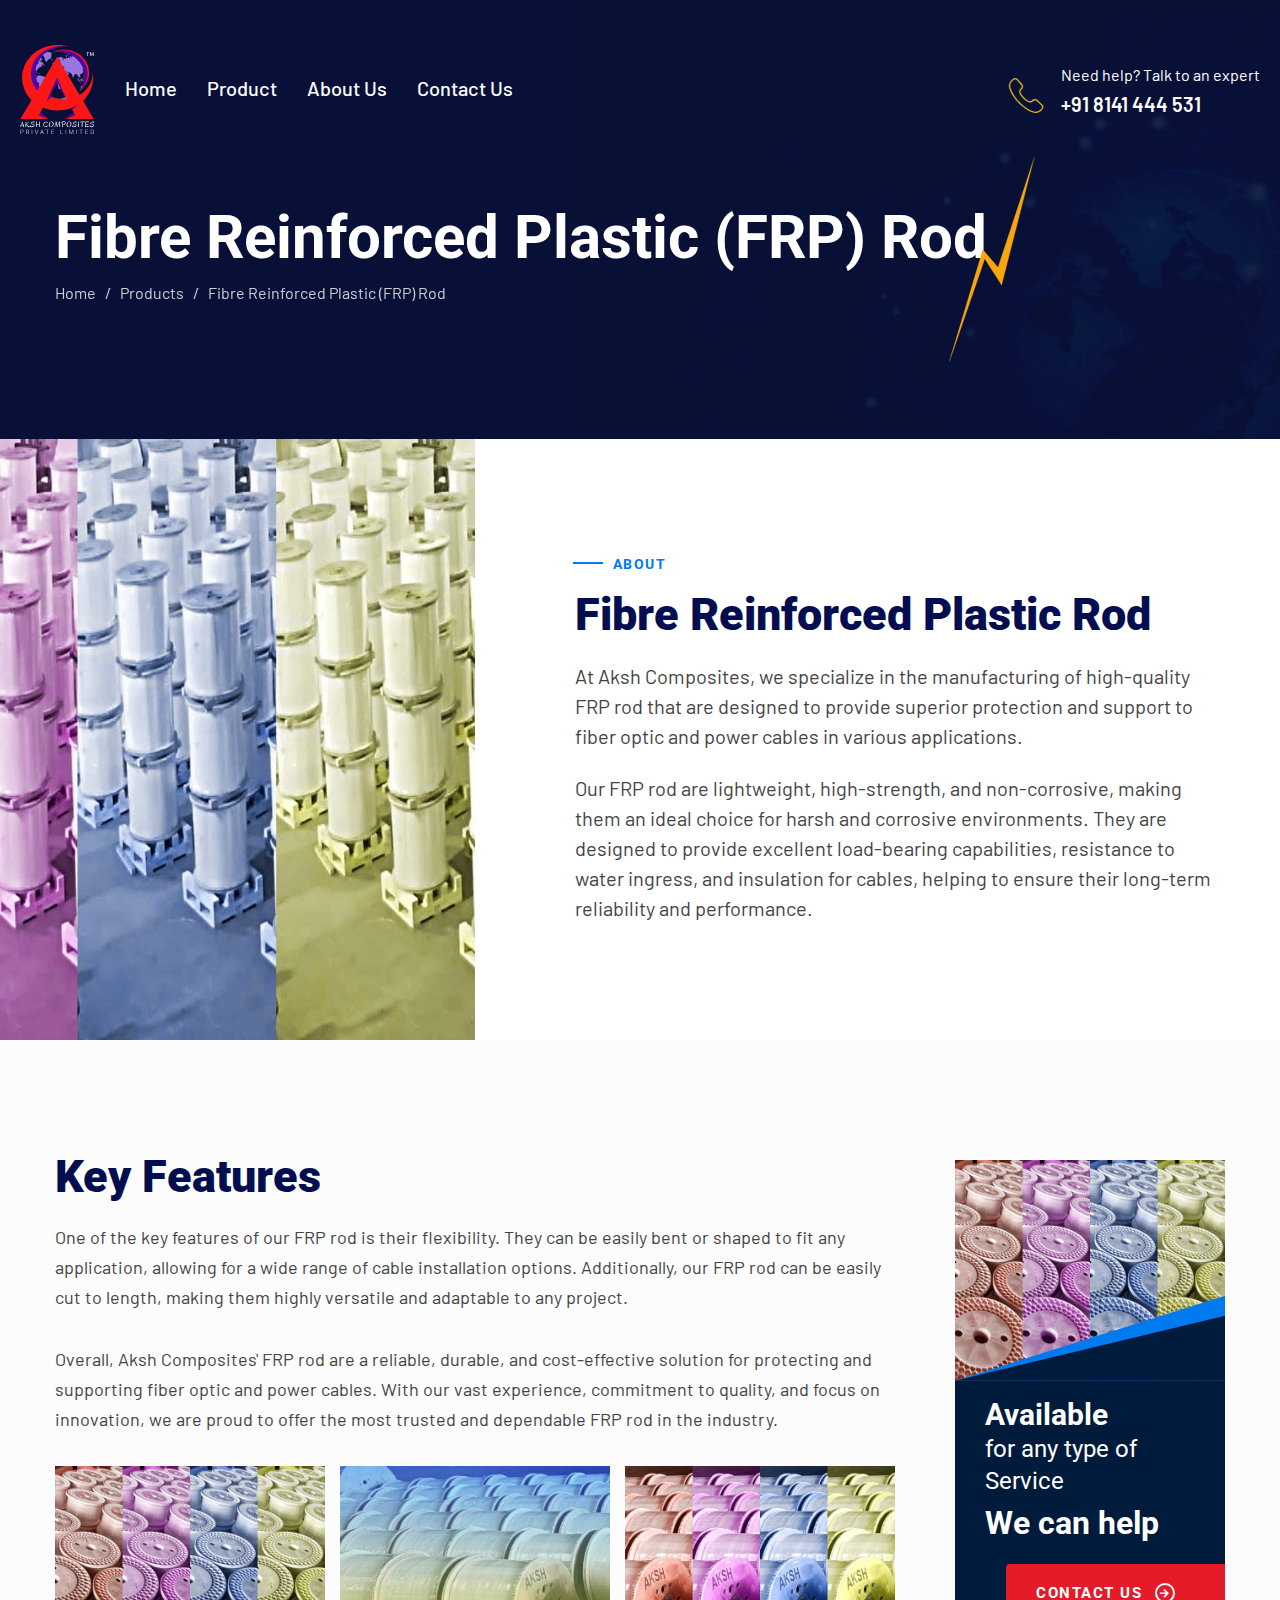
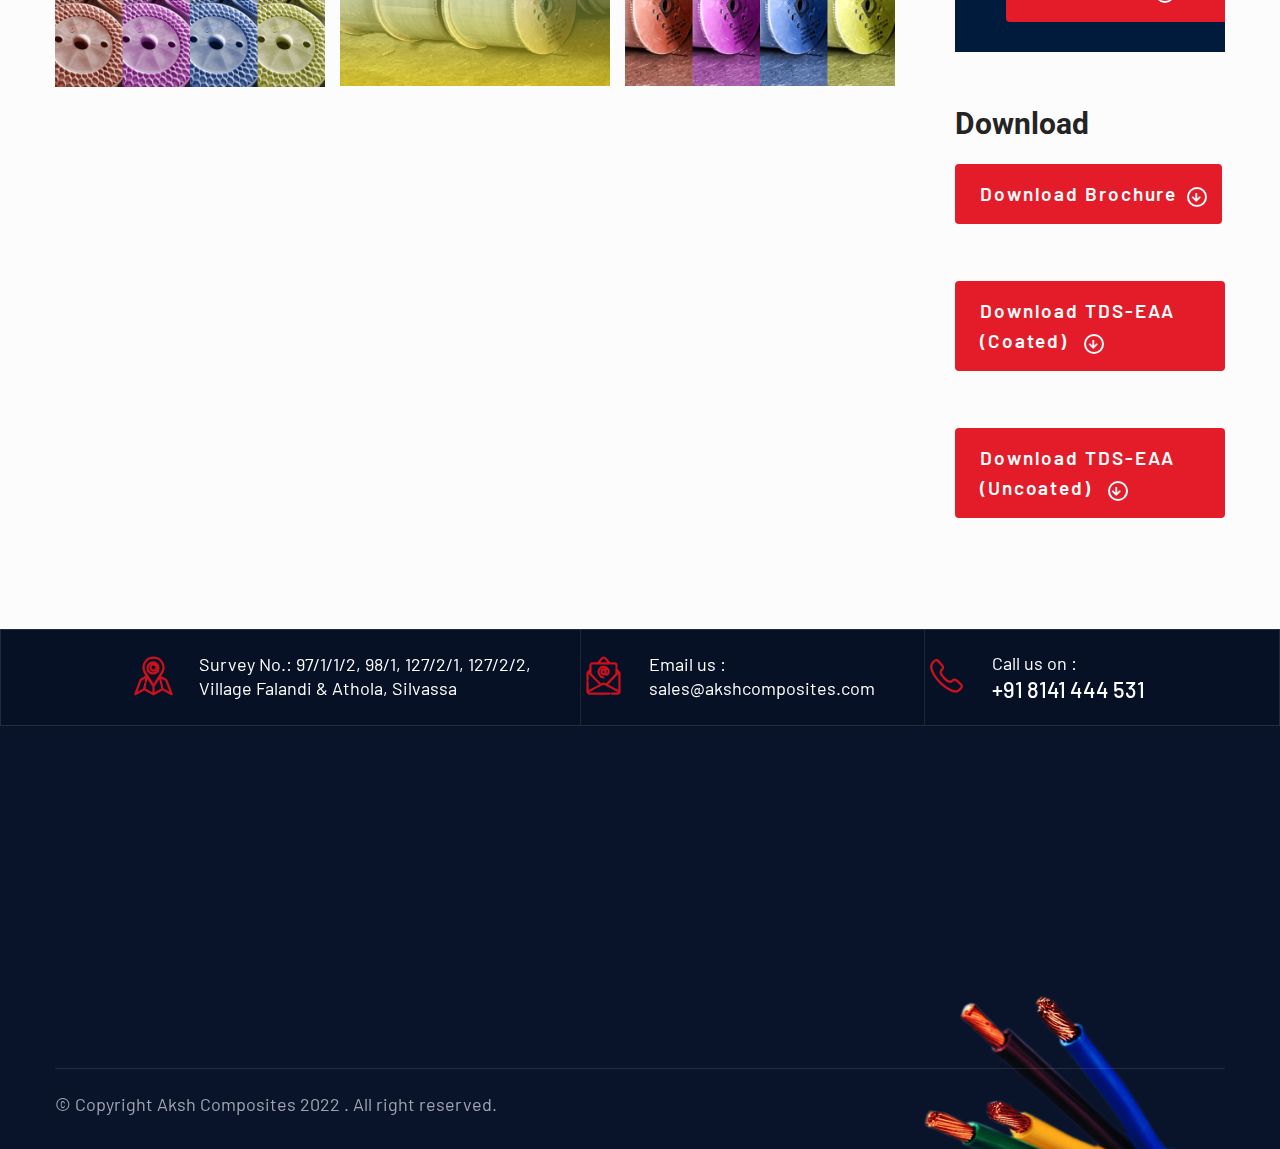
<file: fibre-reinforced-plastic-(FRP)-rod.html>
<!DOCTYPE html>
<html lang="en">

<meta http-equiv="content-type" content="text/html;charset=utf-8"/>
<head>
    <meta charset="UTF-8"/>
    <meta name="viewport" content="width=device-width, initial-scale=1.0"/>
    <title> Fibre Reinforced Plastic (FRP) Rod | Product | Aksh Composites</title>
    <!-- favicons Icons -->
    <link rel="apple-touch-icon" sizes="180x180" href="assets/images/favicons/apple-touch-icon.png"/>
    <link rel="icon" type="image/png" sizes="32x32" href="assets/images/favicons/favicon-32x32.png"/>
    <link rel="icon" type="image/png" sizes="16x16" href="assets/images/favicons/favicon-16x16.png"/>
    <link rel="manifest" href="assets/images/favicons/site.webmanifest"/>
    <meta name="description" content="endreox HTML 5 Template "/>

    <!-- fonts -->
    <link rel="preconnect" href="https://fonts.googleapis.com/">

    <link rel="preconnect" href="https://fonts.gstatic.com/" crossorigin>

    <link
            href="https://fonts.googleapis.com/css2?family=Barlow:ital,wght@0,100;0,200;0,300;0,400;0,500;0,600;0,700;0,800;0,900;1,100;1,200;1,300;1,400;1,500;1,600;1,700;1,800;1,900&amp;display=swap"
            rel="stylesheet">

    <link
            href="https://fonts.googleapis.com/css2?family=Roboto:ital,wght@0,100;0,300;0,400;0,500;0,700;0,900;1,100;1,300;1,400;1,500;1,700;1,900&amp;display=swap"
            rel="stylesheet">

    <link
            href="https://fonts.googleapis.com/css2?family=Open+Sans:ital,wght@0,300;0,400;0,500;0,600;0,700;0,800;1,300;1,400;1,500;1,600;1,700;1,800&amp;display=swap"
            rel="stylesheet">

    <link href="https://fonts.googleapis.com/css2?family=Yantramanav:wght@100;300;400;500;700;900&amp;display=swap"
          rel="stylesheet">


    <link rel="stylesheet" href="assets/vendors/bootstrap/css/bootstrap.min.css"/>
    <link rel="stylesheet" href="assets/vendors/animate/animate.min.css"/>
    <link rel="stylesheet" href="assets/vendors/animate/custom-animate.css"/>
    <link rel="stylesheet" href="assets/vendors/fontawesome/css/all.min.css"/>
    <link rel="stylesheet" href="assets/vendors/jarallax/jarallax.css"/>
    <link rel="stylesheet" href="assets/vendors/jquery-magnific-popup/jquery.magnific-popup.css"/>
    <link rel="stylesheet" href="assets/vendors/nouislider/nouislider.min.css"/>
    <link rel="stylesheet" href="assets/vendors/nouislider/nouislider.pips.css"/>
    <link rel="stylesheet" href="assets/vendors/odometer/odometer.min.css"/>
    <link rel="stylesheet" href="assets/vendors/swiper/swiper.min.css"/>
    <link rel="stylesheet" href="assets/vendors/site-icons/style.css">
    <link rel="stylesheet" href="assets/vendors/tiny-slider/tiny-slider.min.css"/>
    <link rel="stylesheet" href="assets/vendors/reey-font/stylesheet.css"/>
    <link rel="stylesheet" href="assets/vendors/owl-carousel/owl.carousel.min.css"/>
    <link rel="stylesheet" href="assets/vendors/owl-carousel/owl.theme.default.min.css"/>
    <link rel="stylesheet" href="assets/vendors/bxslider/jquery.bxslider.css"/>
    <link rel="stylesheet" href="assets/vendors/bootstrap-select/css/bootstrap-select.min.css"/>
    <link rel="stylesheet" href="assets/vendors/vegas/vegas.min.css"/>
    <link rel="stylesheet" href="assets/vendors/jquery-ui/jquery-ui.css"/>
    <link rel="stylesheet" href="assets/vendors/free-hand-font/stylesheet.css"/>

    <!-- template styles -->
    <link rel="stylesheet" href="assets/css/main.css"/>
    <link rel="stylesheet" href="assets/css/main-responsive.css"/>
</head>

<body class="custom-cursor">

<!-- preloader -->
<div class="loader-wrap">
    <div class="preloader">
        <div id="handle-preloader" class="handle-preloader">
            <div class="layer layer-one"><span class="overlay"></span></div>
            <div class="layer layer-two"><span class="overlay"></span></div>
            <div class="layer layer-three"><span class="overlay"></span></div>
            <div class="animation-preloader">
                <div class="spinner"></div>
                <div class="txt-loading">
                        <span data-text-preloader="a" class="letters-loading">
                            a
                        </span>
                    <span data-text-preloader="k" class="letters-loading">
                            k
                        </span>
                    <span data-text-preloader="s" class="letters-loading">
                            s
                        </span>
                    <span data-text-preloader="h" class="letters-loading">
                            h
                        </span>
                    <span data-text-preloader="c" class="letters-loading">
                            c
                        </span>
                    <span data-text-preloader="o" class="letters-loading">
                            o
                        </span>
                    <span data-text-preloader="m" class="letters-loading">
                            m
                        </span>

                    <span data-text-preloader="p" class="letters-loading">
                            p
                        </span>
                    <span data-text-preloader="o" class="letters-loading">
                            o
                        </span>
                    <span data-text-preloader="s" class="letters-loading">
                            s
                        </span>
                    <span data-text-preloader="i" class="letters-loading">
                            i
                        </span>
                    <span data-text-preloader="t" class="letters-loading">
                            t
                        </span>
                    <span data-text-preloader="e" class="letters-loading">
                            e
                        </span>
                    <span data-text-preloader="s" class="letters-loading">
                            s
                        </span>
                </div>
            </div>
        </div>
    </div>
</div>
<!-- preloader end -->


<div class="page-wrapper">
    <header class="main-header-two">
        <nav class="main-menu main-menu-two">
            <div class="main-menu-two__wrapper">
                <div class="main-menu-two__wrapper-inner">
                    <div class="main-menu-two__left">
                        <div class="main-menu-two__logo">
                            <a href="index.html"><img src="assets/images/icon/white-logo.svg" alt="" width="75"></a>
                        </div>
                        <div class="main-menu-two__main-menu-box">
                            <a href="#" class="mobile-nav__toggler"><i class="fa fa-bars"></i></a>
                            <ul class="main-menu__list">
                                <li>
                                    <a href="index.html">Home </a>

                                </li>

                                <li class="dropdown">
                                    <a href="product.html">Product</a>
                                    <ul>

                                        <li><a href="fibre-reinforced-plastic-(FRP)-rod.html">FRP Rod (Coated)</a></li>
                                            <li><a href="fibre-reinforced-plastic-(FRP)-rod.html">FRP Rod (Uncoated)</a></li>


                                    </ul>
                                </li>

                                <li>
                                    <a href="about.html">About Us</a>
                                </li>
                                <li>
                                    <a href="contact.html">Contact Us</a>
                                </li>
                            </ul>

                        </div>
                    </div>
                    <div class="main-menu-two__right">
                        <div class="main-menu-two__call">
                            <div class="main-menu-two__call-icon">
                                <span class="icon-telephone"></span>
                            </div>
                            <div class="main-menu-two__call-number">
                                <h5>Need help? Talk to an expert</h5>
                                <p><a href="tel:+918141444531">+91 8141 444 531</a></p>
                            </div>
                        </div>
                    </div>
                </div>
            </div>
        </nav>
    </header>

    <div class="stricky-header stricked-menu main-menu">
        <div class="sticky-header__content"></div><!-- /.sticky-header__content -->
    </div><!-- /.stricky-header -->
    <!--Page Header Start-->
    <section class="page-header">
        <div class="page-header-bg" style="background-image: url(assets/images/backgrounds/page-header-bg.jpeg);">
        </div>
        <div class="container">
            <div class="page-header__inner">
                <div class="page-header__shape-1 float-bob-y">
                    <img src="assets/images/shapes/page-header-shape-1.png" alt="">
                </div>
                <h2>Fibre Reinforced Plastic (FRP) Rod</h2>
                <ul class="thm-breadcrumb list-unstyled">
                    <li><a href="index.html">Home</a></li>
                    <li><span>/</span></li>
                    <li><a href="product.html">Products</a></li>
                    <li><span>/</span></li>
                    <li>Fibre Reinforced Plastic (FRP) Rod</li>
                </ul>
            </div>
        </div>
    </section>
    <!--Page Header End-->
    <!--Service Details Start-->
    <!--About Quality Start-->
    <section class="about-quality">
        <div class="container">
            <div class="row">
                <div class="col-xl-5 col-lg-6">
                    <div class="about-quality__left">
                        <div class="about-quality__img">
                            <img src="assets/images/resources/aksh-main.jpeg" alt="">
                        </div>
                    </div>
                </div>
                <div class="col-xl-7 col-lg-6">
                    <div class="about-quality__right">
                        <div class="section-title text-left">
                            <span class="section-title__tagline">About</span>
                            <h2 class="section-title__title">Fibre Reinforced Plastic Rod</h2>
                        </div>
                        <p class="about-quality__text-1">
                            At Aksh Composites, we specialize in the manufacturing of high-quality FRP rod that are designed to provide superior protection and support to fiber optic and power cables in various applications. </p>
                        <p class="about-quality__text-2">
                            Our FRP rod are lightweight, high-strength, and non-corrosive, making them an ideal choice for harsh and corrosive environments.
                            They are designed to provide excellent load-bearing capabilities, resistance to water ingress, and insulation for cables, helping to ensure their long-term reliability and performance.
                        </p>

                    </div>
                </div>
            </div>
        </div>
    </section>
    <!--About Quality End-->

    <!--Video Gallery Start-->
    <section class="video-gallery">
        <div class="container">
            <div class="row">
                <div class="col-xl-9 col-lg-8">
                    <div class="video-gallery__left">
                        <h3 class="video-gallery__title-one">Key Features</h3>
                        <p class="video-gallery__text-1">One of the key features of our FRP rod is their flexibility. They can be easily bent or shaped to fit any application, allowing for a wide range of cable installation options.
                            Additionally, our FRP rod can be easily cut to length, making them highly versatile and adaptable to any project. </p>
                        <p class="video-gallery__text-1">
                            Overall, Aksh Composites' FRP rod are a reliable, durable, and cost-effective solution for protecting and supporting fiber optic and power cables.
                            With our vast experience, commitment to quality, and focus on innovation, we are proud to offer the most trusted and dependable FRP rod in the industry.
                        </p>
                        <div class="video-gallery__img-boxes">
                            <div class="row">
                                <div class="col-xl-4 col-lg-4 col-md-4">
                                    <div class="video-gallery__img-single">
                                        <img src="assets/images/resources/frp-rod-1.jpeg" alt="">
                                    </div>
                                </div>
                                <div class="col-xl-4 col-lg-4 col-md-4">
                                    <div class="video-gallery__img-single">
                                        <img src="assets/images/resources/frp-rod-2.jpeg" alt="">
                                    </div>
                                </div>
                                <div class="col-xl-4 col-lg-4 col-md-4">
                                    <div class="video-gallery__img-single">
                                        <img src="assets/images/resources/frp-rod-3.jpeg" alt="">
                                    </div>
                                </div>

                            </div>
                        </div>

                    </div>
                </div>
                <div class="col-xl-3 col-lg-4">
                    <div class="video-gallery__right">
                        <div class="video-gallery__right-sidebar">
                            <div class="video-gallery__right-content">
                                <div class="video-gallery__right-content-img">
                                    <img src="assets/images/resources/frp-rod-1.jpeg" alt="">
                                </div>
                                <div class="video-gallery__right-content-title">
                                    <h3>Available <br> <span>for any type of <br>
                                                Service</span></h3>
                                    <h2>We can help</h2>
                                    <div class="video-gallery__right-content-btn-box">
                                        <a href="contact.html"
                                           class="thm-btn video-gallery__right-content-btn">contact us<span
                                                class="fas fa-arrow-right"></span></a>
                                    </div>
                                </div>
                            </div>
                            <div class="video-gallery__right-sidebar-download">
                                <h3>Download</h3>
                                <a href="https://ik.imagekit.io/akshcomposites/TDS-1.pdf?ik-sdk-version=javascript-1.4.3&updatedAt=1677497287770" class="thm-btn video-gallery__download-btn" target="_blank" download="FRP-Rod">Download
                                    Brochure<span class="fas fa-arrow-down"></span>
                                </a>

                            </div>
                            <div class="video-gallery__right-sidebar-download">

                                <a href="https://ik.imagekit.io/akshcomposites/TDS-EAA.pdf?ik-sdk-version=javascript-1.4.3&updatedAt=1677501367823" class="thm-btn video-gallery__download-btn" download="TDS-EAA">Download
                                    TDS-EAA (Coated)
                                    <span class="fas fa-arrow-down"></span>
                                </a>

                            </div>

                            <div class="video-gallery__right-sidebar-download">

                                <a href="https://ik.imagekit.io/akshcomposites/TDS-EAA.pdf?ik-sdk-version=javascript-1.4.3&updatedAt=1677501367823" class="thm-btn video-gallery__download-btn" download="TDS-EAA">Download
                                    TDS-EAA (Uncoated)
                                    <span class="fas fa-arrow-down"></span>
                                </a>

                            </div>

                        </div>
                    </div>
                </div>
            </div>
        </div>
    </section>
    <!--Video Gallery End-->
<!--Service Details End-->
<!--Site Footer Start-->
<footer class="site-footer">
    <div class="site-footer__shape-1 float-bob-x">
        <img src="assets/images/shapes/site-footer-shape-1.png" alt="">
    </div>
    <div class="site-footer__top">
        <div class="container">
            <div class="site-footer__inner">
                <div class="site-footer__contact-info">
                    <ul class="site-footer__contact-points list-unstyled">
                        <li>
                            <div class="icon">
                                <span class="icon-location"></span>
                            </div>
                            <div class="content">
                                <h4>
                                    Survey No.: 97/1/1/2, 98/1, 127/2/1, 127/2/2,
                                </h4>
                                <p>
                                    Village Falandi & Athola, Silvassa
                                </p>
                            </div>
                        </li>
                        <li>
                            <div class="icon">
                                <span class="icon-email"></span>
                            </div>
                            <div class="content">
                                <h4>Email us :</h4>
                                <a href="mailto:sales@akshcomposites.com">sales@akshcomposites.com</a>
                            </div>
                        </li>
                        <li>
                            <div class="icon">
                                <span class="icon-telephone"></span>
                            </div>
                            <div class="content">
                                <h4>Call us on :</h4>
                                <a href="tel:+18004567890">+91 8141 444 531</a>
                            </div>
                        </li>
                    </ul>
                </div>
            </div>
        </div>
    </div>
    <div class="site-footer__middle">
        <div class="container">
            <div class="row">
                <div class="col-xl-4 col-lg-6 col-md-6 wow fadeInUp" data-wow-delay="100ms">
                    <div class=" footer-widget__column footer-widget__img-box">
                        <div class="footer-widget__img">
                            <img src="assets/images/resources/footer-widget-img-1.png" alt="">
                        </div>
                    </div>
                </div>
                <div class="col-xl-2 col-lg-6 col-md-6 wow fadeInUp" data-wow-delay="200ms">
                    <div class="footer-widget__column footer-widget__useful-links">
                        <div class="footer-widget__title-box">
                            <h3 class="footer-widget__title">Useful Links</h3>
                        </div>
                        <ul class="footer-widget__useful-links-list list-unstyled">
                            <li><a href="index.html">Home</a></li>
                            <li><a href="product.html">Product</a></li>
                            <li><a href="about.html">About Us</a></li>

                            <li><a href="contact.html">Contact Us</a></li>
                        </ul>
                    </div>
                </div>
                <div class="col-xl-2 col-lg-6 col-md-6 wow fadeInUp" data-wow-delay="300ms">
                    <div class="footer-widget__column footer-widget__services">
                        <div class="footer-widget__title-box">
                            <h3 class="footer-widget__title">Product</h3>
                        </div>
                        <ul class="footer-widget__useful-links-list list-unstyled">
                            <li><a href="fibre-reinforced-plastic-(FRP)-rod.html">FRP Rod (Coated)</a></li>
                                            <li><a href="fibre-reinforced-plastic-(FRP)-rod.html">FRP Rod (Uncoated)</a></li>


                        </ul>
                    </div>
                </div>
                <div class="col-xl-4 col-lg-6 col-md-6 wow fadeInUp" data-wow-delay="400ms">
                    <div class="footer-widget__column footer-widget__about">
                        <div class="footer-widget__logo">
                            <a href="index.html"><img src="assets/images/icon/white-logo.svg" alt=""
                                                      width="75"></a>
                        </div>
                        <div class="site-footer__social">
                            <a href="#"><i class="fab fa-facebook-f"></i></a>
                            <a href="#"><i class="fab fa-linkedin-in"></i></a>
                            <a href="#"><i class="fab fa-twitter"></i></a>
                            <a href="#"><i class="fab fa-google-plus-g"></i></a>
                        </div>
                    </div>
                </div>
            </div>
        </div>
    </div>
    <div class="site-footer__bottom">
        <div class="container">
            <div class="row">
                <div class="col-xl-12">
                    <div class="site-footer__bottom-inner">
                        <p class="site-footer__bottom-text">
                            © Copyright <a href="#">Aksh Composites</a> 2022 . All
                            right reserved.
                        </p>

                    </div>
                </div>
            </div>
        </div>
    </div>
</footer>
<!--Site Footer End-->

</div><!-- /.page-wrapper -->


<div class="mobile-nav__wrapper">
    <div class="mobile-nav__overlay mobile-nav__toggler"></div>
    <!-- /.mobile-nav__overlay -->
    <div class="mobile-nav__content">
        <span class="mobile-nav__close mobile-nav__toggler"><i class="fa fa-times"></i></span>

        <div class="logo-box">
            <a href="index.html" aria-label="logo image">
                <img src="assets/images/icon/white-logo.svg" width="100" alt=""/></a>
        </div>
        <!-- /.logo-box -->
        <div class="mobile-nav__container"></div>
        <!-- /.mobile-nav__container -->

        <ul class="mobile-nav__contact list-unstyled">
            <li>
                <i class="fa fa-envelope"></i>
                <a href="mailto:sales@akshcomposites.com">sales@akshcomposites.com</a>
            </li>
            <li>
                <i class="fa fa-phone-alt"></i>
                <a href="tel:+91 8141444531">+91 8141444531</a>
            </li>
        </ul><!-- /.mobile-nav__contact -->
        <div class="mobile-nav__top">
            <div class="mobile-nav__social">
                <a href="#" class="fab fa-twitter"></a>
                <a href="#" class="fab fa-facebook-square"></a>
                <a href="#" class="fab fa-pinterest-p"></a>
                <a href="#" class="fab fa-instagram"></a>
            </div><!-- /.mobile-nav__social -->
        </div><!-- /.mobile-nav__top -->


    </div>
    <!-- /.mobile-nav__content -->
</div>
<!-- /.mobile-nav__wrapper -->


<a href="#" data-target="html" class="scroll-to-target scroll-to-top"><i class="fa fa-angle-up"></i></a>

<script src="assets/vendors/jquery/jquery-3.6.0.min.js"></script>
<script src="assets/vendors/bootstrap/js/bootstrap.bundle.min.js"></script>
<script src="assets/vendors/jarallax/jarallax.min.js"></script>
<script src="assets/vendors/jquery-ajaxchimp/jquery.ajaxchimp.min.js"></script>
<script src="assets/vendors/jquery-appear/jquery.appear.min.js"></script>
<script src="assets/vendors/jquery-circle-progress/jquery.circle-progress.min.js"></script>
<script src="assets/vendors/jquery-magnific-popup/jquery.magnific-popup.min.js"></script>
<script src="assets/vendors/jquery-validate/jquery.validate.min.js"></script>
<script src="assets/vendors/nouislider/nouislider.min.js"></script>
<script src="assets/vendors/odometer/odometer.min.js"></script>
<script src="assets/vendors/swiper/swiper.min.js"></script>
<script src="assets/vendors/tiny-slider/tiny-slider.min.js"></script>
<script src="assets/vendors/wnumb/wNumb.min.js"></script>
<script src="assets/vendors/wow/wow.js"></script>
<script src="assets/vendors/isotope/isotope.js"></script>
<script src="assets/vendors/countdown/countdown.min.js"></script>
<script src="assets/vendors/owl-carousel/owl.carousel.min.js"></script>
<script src="assets/vendors/bxslider/jquery.bxslider.min.js"></script>
<script src="assets/vendors/bootstrap-select/js/bootstrap-select.min.js"></script>
<script src="assets/vendors/vegas/vegas.min.js"></script>
<script src="assets/vendors/jquery-ui/jquery-ui.js"></script>
<script src="assets/vendors/circleType/jquery.circleType.js"></script>
<script src="assets/vendors/circleType/jquery.lettering.min.js"></script>
<script src="assets/vendors/sidebar-content/jquery-sidebar-content.js"></script>
<script src="assets/vendors/tweenmax/TweenMax.min.js"></script>

<!-- Template js -->
<script src="assets/js/main.js"></script>
</body>

</html>
</file>
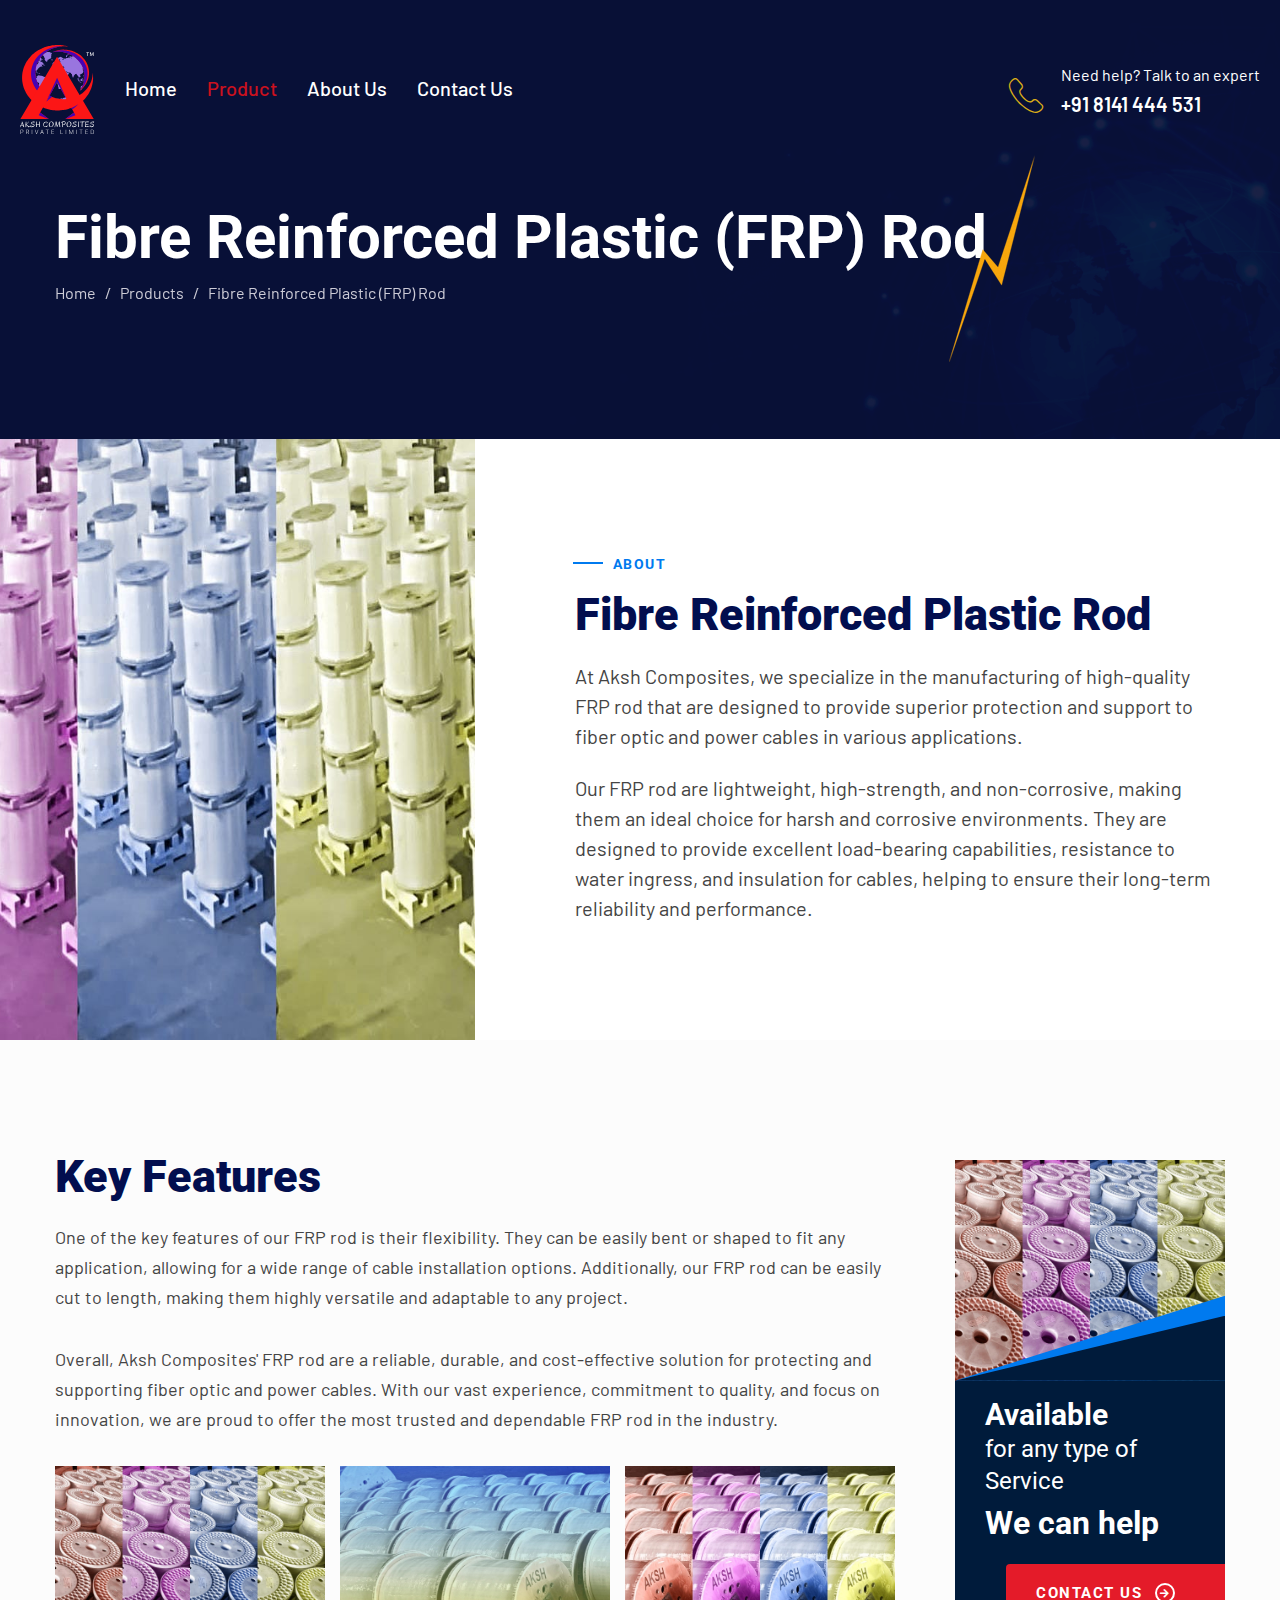
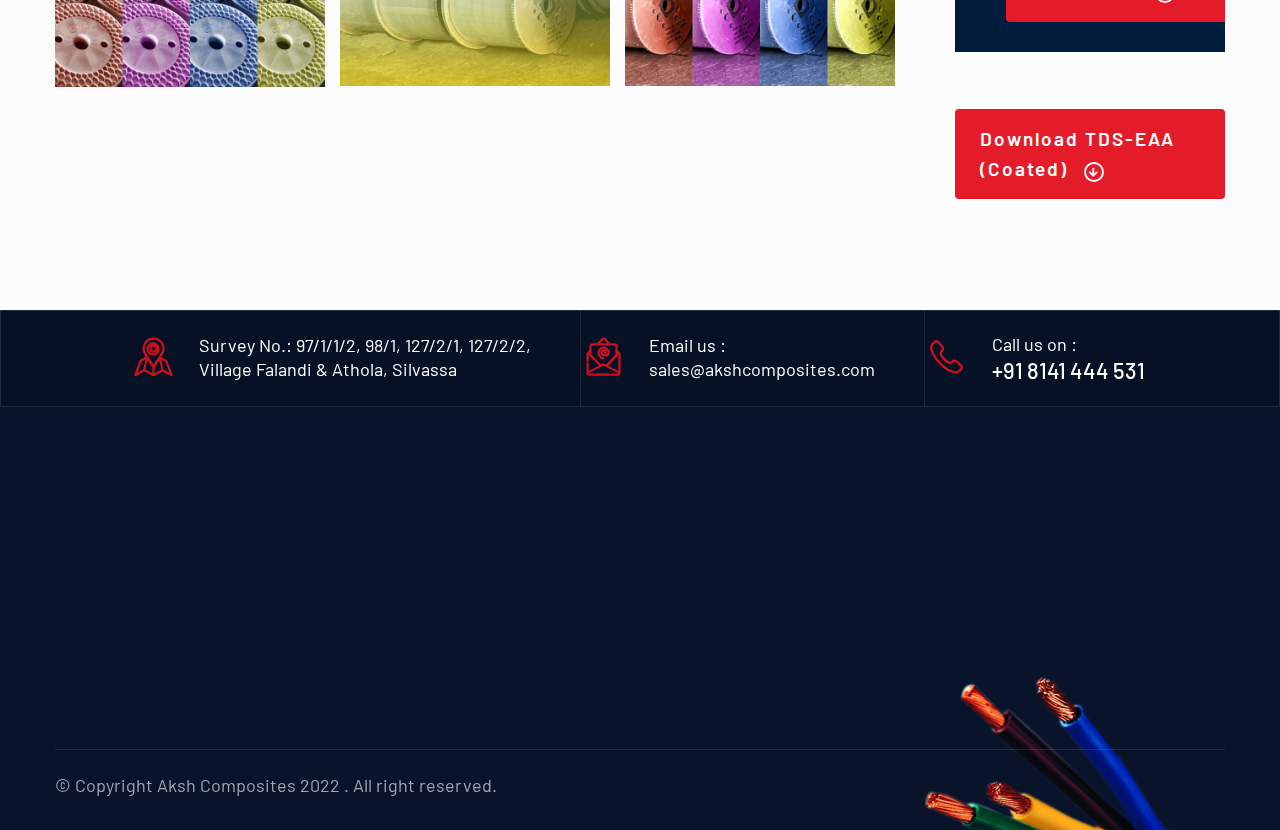
<file: FRP-rod-coated.html>
<!DOCTYPE html>
<html lang="en">

<meta http-equiv="content-type" content="text/html;charset=utf-8"/>
<head>
    <meta charset="UTF-8"/>
    <meta name="viewport" content="width=device-width, initial-scale=1.0"/>
    <title> Fibre Reinforced Plastic (FRP) Rod | Product | Aksh Composites</title>
    <!-- favicons Icons -->
    <link rel="apple-touch-icon" sizes="180x180" href="assets/images/favicons/apple-touch-icon.png"/>
    <link rel="icon" type="image/png" sizes="32x32" href="assets/images/favicons/favicon-32x32.png"/>
    <link rel="icon" type="image/png" sizes="16x16" href="assets/images/favicons/favicon-16x16.png"/>
    <link rel="manifest" href="assets/images/favicons/site.webmanifest"/>
    <meta name="description" content="endreox HTML 5 Template "/>

    <!-- fonts -->
    <link rel="preconnect" href="https://fonts.googleapis.com/">

    <link rel="preconnect" href="https://fonts.gstatic.com/" crossorigin>

    <link
            href="https://fonts.googleapis.com/css2?family=Barlow:ital,wght@0,100;0,200;0,300;0,400;0,500;0,600;0,700;0,800;0,900;1,100;1,200;1,300;1,400;1,500;1,600;1,700;1,800;1,900&amp;display=swap"
            rel="stylesheet">

    <link
            href="https://fonts.googleapis.com/css2?family=Roboto:ital,wght@0,100;0,300;0,400;0,500;0,700;0,900;1,100;1,300;1,400;1,500;1,700;1,900&amp;display=swap"
            rel="stylesheet">

    <link
            href="https://fonts.googleapis.com/css2?family=Open+Sans:ital,wght@0,300;0,400;0,500;0,600;0,700;0,800;1,300;1,400;1,500;1,600;1,700;1,800&amp;display=swap"
            rel="stylesheet">

    <link href="https://fonts.googleapis.com/css2?family=Yantramanav:wght@100;300;400;500;700;900&amp;display=swap"
          rel="stylesheet">


    <link rel="stylesheet" href="assets/vendors/bootstrap/css/bootstrap.min.css"/>
    <link rel="stylesheet" href="assets/vendors/animate/animate.min.css"/>
    <link rel="stylesheet" href="assets/vendors/animate/custom-animate.css"/>
    <link rel="stylesheet" href="assets/vendors/fontawesome/css/all.min.css"/>
    <link rel="stylesheet" href="assets/vendors/jarallax/jarallax.css"/>
    <link rel="stylesheet" href="assets/vendors/jquery-magnific-popup/jquery.magnific-popup.css"/>
    <link rel="stylesheet" href="assets/vendors/nouislider/nouislider.min.css"/>
    <link rel="stylesheet" href="assets/vendors/nouislider/nouislider.pips.css"/>
    <link rel="stylesheet" href="assets/vendors/odometer/odometer.min.css"/>
    <link rel="stylesheet" href="assets/vendors/swiper/swiper.min.css"/>
    <link rel="stylesheet" href="assets/vendors/site-icons/style.css">
    <link rel="stylesheet" href="assets/vendors/tiny-slider/tiny-slider.min.css"/>
    <link rel="stylesheet" href="assets/vendors/reey-font/stylesheet.css"/>
    <link rel="stylesheet" href="assets/vendors/owl-carousel/owl.carousel.min.css"/>
    <link rel="stylesheet" href="assets/vendors/owl-carousel/owl.theme.default.min.css"/>
    <link rel="stylesheet" href="assets/vendors/bxslider/jquery.bxslider.css"/>
    <link rel="stylesheet" href="assets/vendors/bootstrap-select/css/bootstrap-select.min.css"/>
    <link rel="stylesheet" href="assets/vendors/vegas/vegas.min.css"/>
    <link rel="stylesheet" href="assets/vendors/jquery-ui/jquery-ui.css"/>
    <link rel="stylesheet" href="assets/vendors/free-hand-font/stylesheet.css"/>

    <!-- template styles -->
    <link rel="stylesheet" href="assets/css/main.css"/>
    <link rel="stylesheet" href="assets/css/main-responsive.css"/>
</head>

<body class="custom-cursor">

<!-- preloader -->
<div class="loader-wrap">
    <div class="preloader">
        <div id="handle-preloader" class="handle-preloader">
            <div class="layer layer-one"><span class="overlay"></span></div>
            <div class="layer layer-two"><span class="overlay"></span></div>
            <div class="layer layer-three"><span class="overlay"></span></div>
            <div class="animation-preloader">
                <div class="spinner"></div>
                <div class="txt-loading">
                        <span data-text-preloader="a" class="letters-loading">
                            a
                        </span>
                    <span data-text-preloader="k" class="letters-loading">
                            k
                        </span>
                    <span data-text-preloader="s" class="letters-loading">
                            s
                        </span>
                    <span data-text-preloader="h" class="letters-loading">
                            h
                        </span>
                    <span data-text-preloader="c" class="letters-loading">
                            c
                        </span>
                    <span data-text-preloader="o" class="letters-loading">
                            o
                        </span>
                    <span data-text-preloader="m" class="letters-loading">
                            m
                        </span>

                    <span data-text-preloader="p" class="letters-loading">
                            p
                        </span>
                    <span data-text-preloader="o" class="letters-loading">
                            o
                        </span>
                    <span data-text-preloader="s" class="letters-loading">
                            s
                        </span>
                    <span data-text-preloader="i" class="letters-loading">
                            i
                        </span>
                    <span data-text-preloader="t" class="letters-loading">
                            t
                        </span>
                    <span data-text-preloader="e" class="letters-loading">
                            e
                        </span>
                    <span data-text-preloader="s" class="letters-loading">
                            s
                        </span>
                </div>
            </div>
        </div>
    </div>
</div>
<!-- preloader end -->


<div class="page-wrapper">
    <header class="main-header-two">
        <nav class="main-menu main-menu-two">
            <div class="main-menu-two__wrapper">
                <div class="main-menu-two__wrapper-inner">
                    <div class="main-menu-two__left">
                        <div class="main-menu-two__logo">
                            <a href="index.html"><img src="assets/images/icon/white-logo.svg" alt="" width="75"></a>
                        </div>
                        <div class="main-menu-two__main-menu-box">
                            <a href="#" class="mobile-nav__toggler"><i class="fa fa-bars"></i></a>
                            <ul class="main-menu__list">
                                <li>
                                    <a href="index.html">Home </a>

                                </li>

                                <li class="dropdown">
                                    <a href="product.html">Product</a>
                                    <ul>

                                        <li><a href="FRP-rod-coated.html">FRP Rod (Coated)</a></li>
                                            <li><a href="FRP-rod-coated.html">FRP Rod (Uncoated)</a></li>


                                    </ul>
                                </li>

                                <li>
                                    <a href="about.html">About Us</a>
                                </li>
                                <li>
                                    <a href="contact.html">Contact Us</a>
                                </li>
                            </ul>

                        </div>
                    </div>
                    <div class="main-menu-two__right">
                        <div class="main-menu-two__call">
                            <div class="main-menu-two__call-icon">
                                <span class="icon-telephone"></span>
                            </div>
                            <div class="main-menu-two__call-number">
                                <h5>Need help? Talk to an expert</h5>
                                <p><a href="tel:+918141444531">+91 8141 444 531</a></p>
                            </div>
                        </div>
                    </div>
                </div>
            </div>
        </nav>
    </header>

    <div class="stricky-header stricked-menu main-menu">
        <div class="sticky-header__content"></div><!-- /.sticky-header__content -->
    </div><!-- /.stricky-header -->
    <!--Page Header Start-->
    <section class="page-header">
        <div class="page-header-bg" style="background-image: url(assets/images/backgrounds/page-header-bg.jpeg);">
        </div>
        <div class="container">
            <div class="page-header__inner">
                <div class="page-header__shape-1 float-bob-y">
                    <img src="assets/images/shapes/page-header-shape-1.png" alt="">
                </div>
                <h2>Fibre Reinforced Plastic (FRP) Rod</h2>
                <ul class="thm-breadcrumb list-unstyled">
                    <li><a href="index.html">Home</a></li>
                    <li><span>/</span></li>
                    <li><a href="product.html">Products</a></li>
                    <li><span>/</span></li>
                    <li>Fibre Reinforced Plastic (FRP) Rod</li>
                </ul>
            </div>
        </div>
    </section>
    <!--Page Header End-->
    <!--Service Details Start-->
    <!--About Quality Start-->
    <section class="about-quality">
        <div class="container">
            <div class="row">
                <div class="col-xl-5 col-lg-6">
                    <div class="about-quality__left">
                        <div class="about-quality__img">
                            <img src="assets/images/resources/aksh-main.jpeg" alt="">
                        </div>
                    </div>
                </div>
                <div class="col-xl-7 col-lg-6">
                    <div class="about-quality__right">
                        <div class="section-title text-left">
                            <span class="section-title__tagline">About</span>
                            <h2 class="section-title__title">Fibre Reinforced Plastic Rod</h2>
                        </div>
                        <p class="about-quality__text-1">
                            At Aksh Composites, we specialize in the manufacturing of high-quality FRP rod that are designed to provide superior protection and support to fiber optic and power cables in various applications. </p>
                        <p class="about-quality__text-2">
                            Our FRP rod are lightweight, high-strength, and non-corrosive, making them an ideal choice for harsh and corrosive environments.
                            They are designed to provide excellent load-bearing capabilities, resistance to water ingress, and insulation for cables, helping to ensure their long-term reliability and performance.
                        </p>

                    </div>
                </div>
            </div>
        </div>
    </section>
    <!--About Quality End-->

    <!--Video Gallery Start-->
    <section class="video-gallery">
        <div class="container">
            <div class="row">
                <div class="col-xl-9 col-lg-8">
                    <div class="video-gallery__left">
                        <h3 class="video-gallery__title-one">Key Features</h3>
                        <p class="video-gallery__text-1">One of the key features of our FRP rod is their flexibility. They can be easily bent or shaped to fit any application, allowing for a wide range of cable installation options.
                            Additionally, our FRP rod can be easily cut to length, making them highly versatile and adaptable to any project. </p>
                        <p class="video-gallery__text-1">
                            Overall, Aksh Composites' FRP rod are a reliable, durable, and cost-effective solution for protecting and supporting fiber optic and power cables.
                            With our vast experience, commitment to quality, and focus on innovation, we are proud to offer the most trusted and dependable FRP rod in the industry.
                        </p>
                        <div class="video-gallery__img-boxes">
                            <div class="row">
                                <div class="col-xl-4 col-lg-4 col-md-4">
                                    <div class="video-gallery__img-single">
                                        <img src="assets/images/resources/frp-rod-1.jpeg" alt="">
                                    </div>
                                </div>
                                <div class="col-xl-4 col-lg-4 col-md-4">
                                    <div class="video-gallery__img-single">
                                        <img src="assets/images/resources/frp-rod-2.jpeg" alt="">
                                    </div>
                                </div>
                                <div class="col-xl-4 col-lg-4 col-md-4">
                                    <div class="video-gallery__img-single">
                                        <img src="assets/images/resources/frp-rod-3.jpeg" alt="">
                                    </div>
                                </div>

                            </div>
                        </div>

                    </div>
                </div>
                <div class="col-xl-3 col-lg-4">
                    <div class="video-gallery__right">
                        <div class="video-gallery__right-sidebar">
                            <div class="video-gallery__right-content">
                                <div class="video-gallery__right-content-img">
                                    <img src="assets/images/resources/frp-rod-1.jpeg" alt="">
                                </div>
                                <div class="video-gallery__right-content-title">
                                    <h3>Available <br> <span>for any type of <br>
                                                Service</span></h3>
                                    <h2>We can help</h2>
                                    <div class="video-gallery__right-content-btn-box">
                                        <a href="contact.html"
                                           class="thm-btn video-gallery__right-content-btn">contact us<span
                                                class="fas fa-arrow-right"></span></a>
                                    </div>
                                </div>
                            </div>

                            <div class="video-gallery__right-sidebar-download">

                                <a href="https://ik.imagekit.io/akshcomposites/TDS-EAA.pdf?ik-sdk-version=javascript-1.4.3&updatedAt=1677501367823" class="thm-btn video-gallery__download-btn" download="TDS-EAA">Download
                                    TDS-EAA (Coated)
                                    <span class="fas fa-arrow-down"></span>
                                </a>

                            </div>

                        </div>
                    </div>
                </div>
            </div>
        </div>
    </section>
    <!--Video Gallery End-->
<!--Service Details End-->
<!--Site Footer Start-->
<footer class="site-footer">
    <div class="site-footer__shape-1 float-bob-x">
        <img src="assets/images/shapes/site-footer-shape-1.png" alt="">
    </div>
    <div class="site-footer__top">
        <div class="container">
            <div class="site-footer__inner">
                <div class="site-footer__contact-info">
                    <ul class="site-footer__contact-points list-unstyled">
                        <li>
                            <div class="icon">
                                <span class="icon-location"></span>
                            </div>
                            <div class="content">
                                <h4>
                                    Survey No.: 97/1/1/2, 98/1, 127/2/1, 127/2/2,
                                </h4>
                                <p>
                                    Village Falandi & Athola, Silvassa
                                </p>
                            </div>
                        </li>
                        <li>
                            <div class="icon">
                                <span class="icon-email"></span>
                            </div>
                            <div class="content">
                                <h4>Email us :</h4>
                                <a href="mailto:sales@akshcomposites.com">sales@akshcomposites.com</a>
                            </div>
                        </li>
                        <li>
                            <div class="icon">
                                <span class="icon-telephone"></span>
                            </div>
                            <div class="content">
                                <h4>Call us on :</h4>
                                <a href="tel:+18004567890">+91 8141 444 531</a>
                            </div>
                        </li>
                    </ul>
                </div>
            </div>
        </div>
    </div>
    <div class="site-footer__middle">
        <div class="container">
            <div class="row">
                <div class="col-xl-4 col-lg-6 col-md-6 wow fadeInUp" data-wow-delay="100ms">
                    <div class=" footer-widget__column footer-widget__img-box">
                        <div class="footer-widget__img">
                            <img src="assets/images/resources/footer-widget-img-1.png" alt="">
                        </div>
                    </div>
                </div>
                <div class="col-xl-2 col-lg-6 col-md-6 wow fadeInUp" data-wow-delay="200ms">
                    <div class="footer-widget__column footer-widget__useful-links">
                        <div class="footer-widget__title-box">
                            <h3 class="footer-widget__title">Useful Links</h3>
                        </div>
                        <ul class="footer-widget__useful-links-list list-unstyled">
                            <li><a href="index.html">Home</a></li>
                            <li><a href="product.html">Product</a></li>
                            <li><a href="about.html">About Us</a></li>

                            <li><a href="contact.html">Contact Us</a></li>
                        </ul>
                    </div>
                </div>
                <div class="col-xl-2 col-lg-6 col-md-6 wow fadeInUp" data-wow-delay="300ms">
                    <div class="footer-widget__column footer-widget__services">
                        <div class="footer-widget__title-box">
                            <h3 class="footer-widget__title">Product</h3>
                        </div>
                        <ul class="footer-widget__useful-links-list list-unstyled">
                            <li><a href="FRP-rod-coated.html">FRP Rod (Coated)</a></li>
                                            <li><a href="FRP-rod-coated.html">FRP Rod (Uncoated)</a></li>


                        </ul>
                    </div>
                </div>
                <div class="col-xl-4 col-lg-6 col-md-6 wow fadeInUp" data-wow-delay="400ms">
                    <div class="footer-widget__column footer-widget__about">
                        <div class="footer-widget__logo">
                            <a href="index.html"><img src="assets/images/icon/white-logo.svg" alt=""
                                                      width="75"></a>
                        </div>
                        <div class="site-footer__social">
                            <a href="#"><i class="fab fa-facebook-f"></i></a>
                            <a href="#"><i class="fab fa-linkedin-in"></i></a>
                            <a href="#"><i class="fab fa-twitter"></i></a>
                            <a href="#"><i class="fab fa-google-plus-g"></i></a>
                        </div>
                    </div>
                </div>
            </div>
        </div>
    </div>
    <div class="site-footer__bottom">
        <div class="container">
            <div class="row">
                <div class="col-xl-12">
                    <div class="site-footer__bottom-inner">
                        <p class="site-footer__bottom-text">
                            © Copyright <a href="#">Aksh Composites</a> 2022 . All
                            right reserved.
                        </p>

                    </div>
                </div>
            </div>
        </div>
    </div>
</footer>
<!--Site Footer End-->

</div><!-- /.page-wrapper -->


<div class="mobile-nav__wrapper">
    <div class="mobile-nav__overlay mobile-nav__toggler"></div>
    <!-- /.mobile-nav__overlay -->
    <div class="mobile-nav__content">
        <span class="mobile-nav__close mobile-nav__toggler"><i class="fa fa-times"></i></span>

        <div class="logo-box">
            <a href="index.html" aria-label="logo image">
                <img src="assets/images/icon/white-logo.svg" width="100" alt=""/></a>
        </div>
        <!-- /.logo-box -->
        <div class="mobile-nav__container"></div>
        <!-- /.mobile-nav__container -->

        <ul class="mobile-nav__contact list-unstyled">
            <li>
                <i class="fa fa-envelope"></i>
                <a href="mailto:sales@akshcomposites.com">sales@akshcomposites.com</a>
            </li>
            <li>
                <i class="fa fa-phone-alt"></i>
                <a href="tel:+91 8141444531">+91 8141444531</a>
            </li>
        </ul><!-- /.mobile-nav__contact -->
        <div class="mobile-nav__top">
            <div class="mobile-nav__social">
                <a href="#" class="fab fa-twitter"></a>
                <a href="#" class="fab fa-facebook-square"></a>
                <a href="#" class="fab fa-pinterest-p"></a>
                <a href="#" class="fab fa-instagram"></a>
            </div><!-- /.mobile-nav__social -->
        </div><!-- /.mobile-nav__top -->


    </div>
    <!-- /.mobile-nav__content -->
</div>
<!-- /.mobile-nav__wrapper -->


<a href="#" data-target="html" class="scroll-to-target scroll-to-top"><i class="fa fa-angle-up"></i></a>

<script src="assets/vendors/jquery/jquery-3.6.0.min.js"></script>
<script src="assets/vendors/bootstrap/js/bootstrap.bundle.min.js"></script>
<script src="assets/vendors/jarallax/jarallax.min.js"></script>
<script src="assets/vendors/jquery-ajaxchimp/jquery.ajaxchimp.min.js"></script>
<script src="assets/vendors/jquery-appear/jquery.appear.min.js"></script>
<script src="assets/vendors/jquery-circle-progress/jquery.circle-progress.min.js"></script>
<script src="assets/vendors/jquery-magnific-popup/jquery.magnific-popup.min.js"></script>
<script src="assets/vendors/jquery-validate/jquery.validate.min.js"></script>
<script src="assets/vendors/nouislider/nouislider.min.js"></script>
<script src="assets/vendors/odometer/odometer.min.js"></script>
<script src="assets/vendors/swiper/swiper.min.js"></script>
<script src="assets/vendors/tiny-slider/tiny-slider.min.js"></script>
<script src="assets/vendors/wnumb/wNumb.min.js"></script>
<script src="assets/vendors/wow/wow.js"></script>
<script src="assets/vendors/isotope/isotope.js"></script>
<script src="assets/vendors/countdown/countdown.min.js"></script>
<script src="assets/vendors/owl-carousel/owl.carousel.min.js"></script>
<script src="assets/vendors/bxslider/jquery.bxslider.min.js"></script>
<script src="assets/vendors/bootstrap-select/js/bootstrap-select.min.js"></script>
<script src="assets/vendors/vegas/vegas.min.js"></script>
<script src="assets/vendors/jquery-ui/jquery-ui.js"></script>
<script src="assets/vendors/circleType/jquery.circleType.js"></script>
<script src="assets/vendors/circleType/jquery.lettering.min.js"></script>
<script src="assets/vendors/sidebar-content/jquery-sidebar-content.js"></script>
<script src="assets/vendors/tweenmax/TweenMax.min.js"></script>

<!-- Template js -->
<script src="assets/js/main.js"></script>
</body>

</html>
</file>
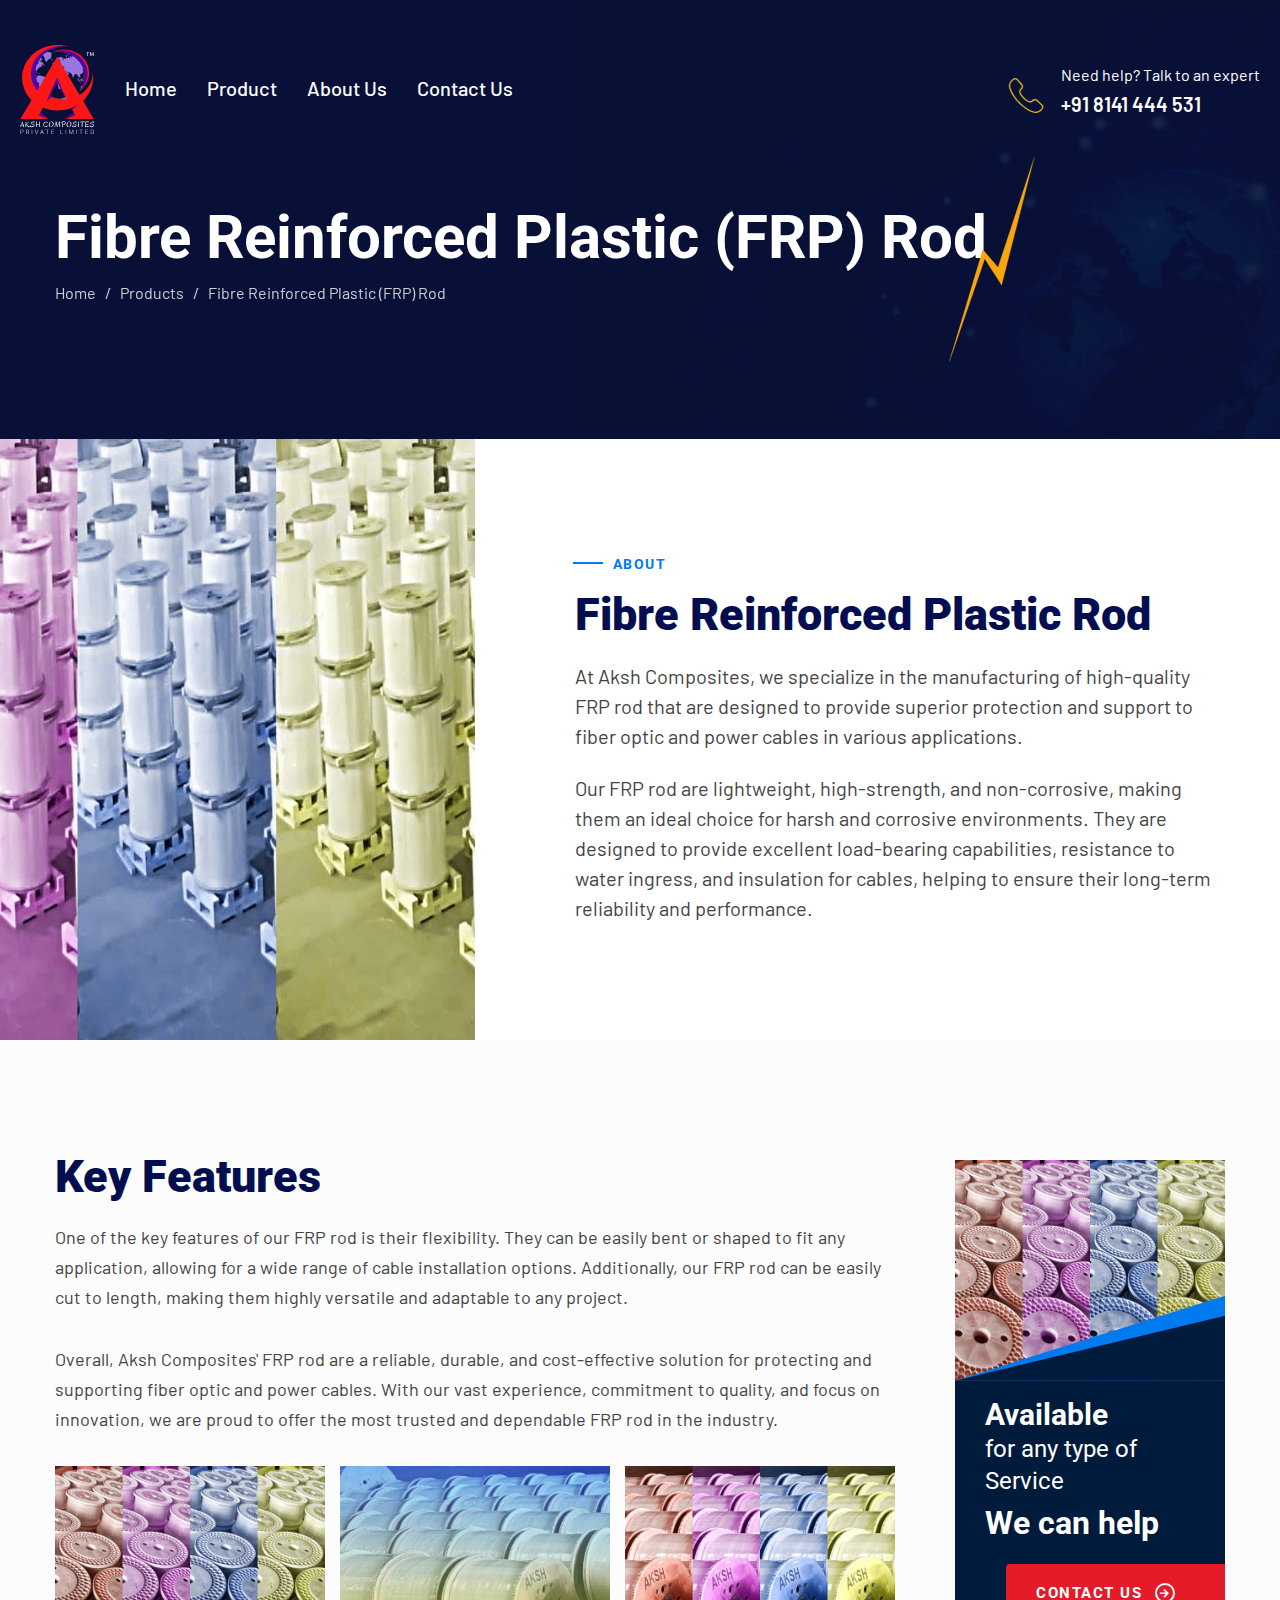
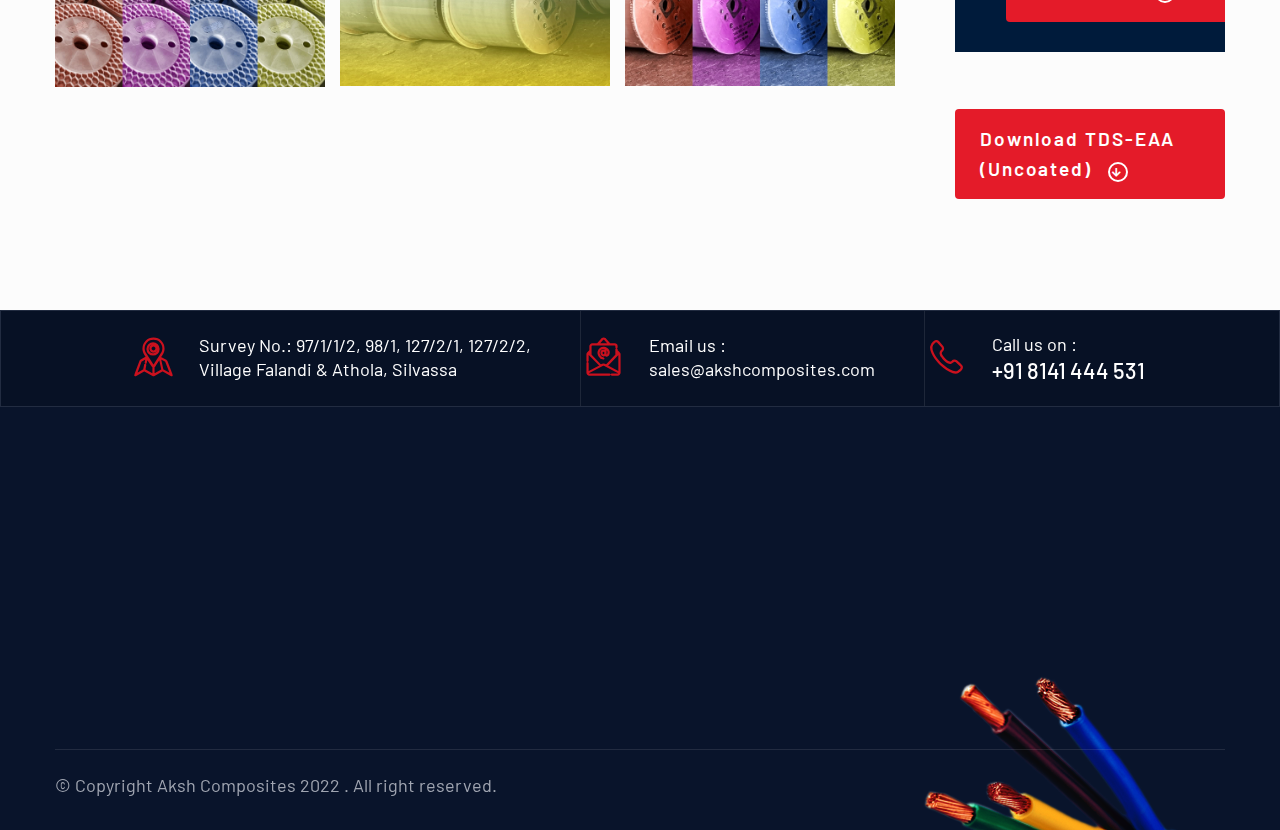
<file: FRP-rod-uncoated.html>
<!DOCTYPE html>
<html lang="en">

<meta http-equiv="content-type" content="text/html;charset=utf-8"/>
<head>
    <meta charset="UTF-8"/>
    <meta name="viewport" content="width=device-width, initial-scale=1.0"/>
    <title> Fibre Reinforced Plastic (FRP) Rod | Product | Aksh Composites</title>
    <!-- favicons Icons -->
    <link rel="apple-touch-icon" sizes="180x180" href="assets/images/favicons/apple-touch-icon.png"/>
    <link rel="icon" type="image/png" sizes="32x32" href="assets/images/favicons/favicon-32x32.png"/>
    <link rel="icon" type="image/png" sizes="16x16" href="assets/images/favicons/favicon-16x16.png"/>
    <link rel="manifest" href="assets/images/favicons/site.webmanifest"/>
    <meta name="description" content="endreox HTML 5 Template "/>

    <!-- fonts -->
    <link rel="preconnect" href="https://fonts.googleapis.com/">

    <link rel="preconnect" href="https://fonts.gstatic.com/" crossorigin>

    <link
            href="https://fonts.googleapis.com/css2?family=Barlow:ital,wght@0,100;0,200;0,300;0,400;0,500;0,600;0,700;0,800;0,900;1,100;1,200;1,300;1,400;1,500;1,600;1,700;1,800;1,900&amp;display=swap"
            rel="stylesheet">

    <link
            href="https://fonts.googleapis.com/css2?family=Roboto:ital,wght@0,100;0,300;0,400;0,500;0,700;0,900;1,100;1,300;1,400;1,500;1,700;1,900&amp;display=swap"
            rel="stylesheet">

    <link
            href="https://fonts.googleapis.com/css2?family=Open+Sans:ital,wght@0,300;0,400;0,500;0,600;0,700;0,800;1,300;1,400;1,500;1,600;1,700;1,800&amp;display=swap"
            rel="stylesheet">

    <link href="https://fonts.googleapis.com/css2?family=Yantramanav:wght@100;300;400;500;700;900&amp;display=swap"
          rel="stylesheet">


    <link rel="stylesheet" href="assets/vendors/bootstrap/css/bootstrap.min.css"/>
    <link rel="stylesheet" href="assets/vendors/animate/animate.min.css"/>
    <link rel="stylesheet" href="assets/vendors/animate/custom-animate.css"/>
    <link rel="stylesheet" href="assets/vendors/fontawesome/css/all.min.css"/>
    <link rel="stylesheet" href="assets/vendors/jarallax/jarallax.css"/>
    <link rel="stylesheet" href="assets/vendors/jquery-magnific-popup/jquery.magnific-popup.css"/>
    <link rel="stylesheet" href="assets/vendors/nouislider/nouislider.min.css"/>
    <link rel="stylesheet" href="assets/vendors/nouislider/nouislider.pips.css"/>
    <link rel="stylesheet" href="assets/vendors/odometer/odometer.min.css"/>
    <link rel="stylesheet" href="assets/vendors/swiper/swiper.min.css"/>
    <link rel="stylesheet" href="assets/vendors/site-icons/style.css">
    <link rel="stylesheet" href="assets/vendors/tiny-slider/tiny-slider.min.css"/>
    <link rel="stylesheet" href="assets/vendors/reey-font/stylesheet.css"/>
    <link rel="stylesheet" href="assets/vendors/owl-carousel/owl.carousel.min.css"/>
    <link rel="stylesheet" href="assets/vendors/owl-carousel/owl.theme.default.min.css"/>
    <link rel="stylesheet" href="assets/vendors/bxslider/jquery.bxslider.css"/>
    <link rel="stylesheet" href="assets/vendors/bootstrap-select/css/bootstrap-select.min.css"/>
    <link rel="stylesheet" href="assets/vendors/vegas/vegas.min.css"/>
    <link rel="stylesheet" href="assets/vendors/jquery-ui/jquery-ui.css"/>
    <link rel="stylesheet" href="assets/vendors/free-hand-font/stylesheet.css"/>

    <!-- template styles -->
    <link rel="stylesheet" href="assets/css/main.css"/>
    <link rel="stylesheet" href="assets/css/main-responsive.css"/>
</head>

<body class="custom-cursor">

<!-- preloader -->
<div class="loader-wrap">
    <div class="preloader">
        <div id="handle-preloader" class="handle-preloader">
            <div class="layer layer-one"><span class="overlay"></span></div>
            <div class="layer layer-two"><span class="overlay"></span></div>
            <div class="layer layer-three"><span class="overlay"></span></div>
            <div class="animation-preloader">
                <div class="spinner"></div>
                <div class="txt-loading">
                        <span data-text-preloader="a" class="letters-loading">
                            a
                        </span>
                    <span data-text-preloader="k" class="letters-loading">
                            k
                        </span>
                    <span data-text-preloader="s" class="letters-loading">
                            s
                        </span>
                    <span data-text-preloader="h" class="letters-loading">
                            h
                        </span>
                    <span data-text-preloader="c" class="letters-loading">
                            c
                        </span>
                    <span data-text-preloader="o" class="letters-loading">
                            o
                        </span>
                    <span data-text-preloader="m" class="letters-loading">
                            m
                        </span>

                    <span data-text-preloader="p" class="letters-loading">
                            p
                        </span>
                    <span data-text-preloader="o" class="letters-loading">
                            o
                        </span>
                    <span data-text-preloader="s" class="letters-loading">
                            s
                        </span>
                    <span data-text-preloader="i" class="letters-loading">
                            i
                        </span>
                    <span data-text-preloader="t" class="letters-loading">
                            t
                        </span>
                    <span data-text-preloader="e" class="letters-loading">
                            e
                        </span>
                    <span data-text-preloader="s" class="letters-loading">
                            s
                        </span>
                </div>
            </div>
        </div>
    </div>
</div>
<!-- preloader end -->


<div class="page-wrapper">
    <header class="main-header-two">
        <nav class="main-menu main-menu-two">
            <div class="main-menu-two__wrapper">
                <div class="main-menu-two__wrapper-inner">
                    <div class="main-menu-two__left">
                        <div class="main-menu-two__logo">
                            <a href="index.html"><img src="assets/images/icon/white-logo.svg" alt="" width="75"></a>
                        </div>
                        <div class="main-menu-two__main-menu-box">
                            <a href="#" class="mobile-nav__toggler"><i class="fa fa-bars"></i></a>
                            <ul class="main-menu__list">
                                <li>
                                    <a href="index.html">Home </a>

                                </li>

                                <li class="dropdown">
                                    <a href="product.html">Product</a>
                                    <ul>

                                        <li><a href="FRP-rod-coated.html">FRP Rod (Coated)</a></li>
                                            <li><a href="FRP-rod-coated.html">FRP Rod (Uncoated)</a></li>


                                    </ul>
                                </li>

                                <li>
                                    <a href="about.html">About Us</a>
                                </li>
                                <li>
                                    <a href="contact.html">Contact Us</a>
                                </li>
                            </ul>

                        </div>
                    </div>
                    <div class="main-menu-two__right">
                        <div class="main-menu-two__call">
                            <div class="main-menu-two__call-icon">
                                <span class="icon-telephone"></span>
                            </div>
                            <div class="main-menu-two__call-number">
                                <h5>Need help? Talk to an expert</h5>
                                <p><a href="tel:+918141444531">+91 8141 444 531</a></p>
                            </div>
                        </div>
                    </div>
                </div>
            </div>
        </nav>
    </header>

    <div class="stricky-header stricked-menu main-menu">
        <div class="sticky-header__content"></div><!-- /.sticky-header__content -->
    </div><!-- /.stricky-header -->
    <!--Page Header Start-->
    <section class="page-header">
        <div class="page-header-bg" style="background-image: url(assets/images/backgrounds/page-header-bg.jpeg);">
        </div>
        <div class="container">
            <div class="page-header__inner">
                <div class="page-header__shape-1 float-bob-y">
                    <img src="assets/images/shapes/page-header-shape-1.png" alt="">
                </div>
                <h2>Fibre Reinforced Plastic (FRP) Rod</h2>
                <ul class="thm-breadcrumb list-unstyled">
                    <li><a href="index.html">Home</a></li>
                    <li><span>/</span></li>
                    <li><a href="product.html">Products</a></li>
                    <li><span>/</span></li>
                    <li>Fibre Reinforced Plastic (FRP) Rod</li>
                </ul>
            </div>
        </div>
    </section>
    <!--Page Header End-->
    <!--Service Details Start-->
    <!--About Quality Start-->
    <section class="about-quality">
        <div class="container">
            <div class="row">
                <div class="col-xl-5 col-lg-6">
                    <div class="about-quality__left">
                        <div class="about-quality__img">
                            <img src="assets/images/resources/aksh-main.jpeg" alt="">
                        </div>
                    </div>
                </div>
                <div class="col-xl-7 col-lg-6">
                    <div class="about-quality__right">
                        <div class="section-title text-left">
                            <span class="section-title__tagline">About</span>
                            <h2 class="section-title__title">Fibre Reinforced Plastic Rod</h2>
                        </div>
                        <p class="about-quality__text-1">
                            At Aksh Composites, we specialize in the manufacturing of high-quality FRP rod that are designed to provide superior protection and support to fiber optic and power cables in various applications. </p>
                        <p class="about-quality__text-2">
                            Our FRP rod are lightweight, high-strength, and non-corrosive, making them an ideal choice for harsh and corrosive environments.
                            They are designed to provide excellent load-bearing capabilities, resistance to water ingress, and insulation for cables, helping to ensure their long-term reliability and performance.
                        </p>

                    </div>
                </div>
            </div>
        </div>
    </section>
    <!--About Quality End-->

    <!--Video Gallery Start-->
    <section class="video-gallery">
        <div class="container">
            <div class="row">
                <div class="col-xl-9 col-lg-8">
                    <div class="video-gallery__left">
                        <h3 class="video-gallery__title-one">Key Features</h3>
                        <p class="video-gallery__text-1">One of the key features of our FRP rod is their flexibility. They can be easily bent or shaped to fit any application, allowing for a wide range of cable installation options.
                            Additionally, our FRP rod can be easily cut to length, making them highly versatile and adaptable to any project. </p>
                        <p class="video-gallery__text-1">
                            Overall, Aksh Composites' FRP rod are a reliable, durable, and cost-effective solution for protecting and supporting fiber optic and power cables.
                            With our vast experience, commitment to quality, and focus on innovation, we are proud to offer the most trusted and dependable FRP rod in the industry.
                        </p>
                        <div class="video-gallery__img-boxes">
                            <div class="row">
                                <div class="col-xl-4 col-lg-4 col-md-4">
                                    <div class="video-gallery__img-single">
                                        <img src="assets/images/resources/frp-rod-1.jpeg" alt="">
                                    </div>
                                </div>
                                <div class="col-xl-4 col-lg-4 col-md-4">
                                    <div class="video-gallery__img-single">
                                        <img src="assets/images/resources/frp-rod-2.jpeg" alt="">
                                    </div>
                                </div>
                                <div class="col-xl-4 col-lg-4 col-md-4">
                                    <div class="video-gallery__img-single">
                                        <img src="assets/images/resources/frp-rod-3.jpeg" alt="">
                                    </div>
                                </div>

                            </div>
                        </div>

                    </div>
                </div>
                <div class="col-xl-3 col-lg-4">
                    <div class="video-gallery__right">
                        <div class="video-gallery__right-sidebar">
                            <div class="video-gallery__right-content">
                                <div class="video-gallery__right-content-img">
                                    <img src="assets/images/resources/frp-rod-1.jpeg" alt="">
                                </div>
                                <div class="video-gallery__right-content-title">
                                    <h3>Available <br> <span>for any type of <br>
                                                Service</span></h3>
                                    <h2>We can help</h2>
                                    <div class="video-gallery__right-content-btn-box">
                                        <a href="contact.html"
                                           class="thm-btn video-gallery__right-content-btn">contact us<span
                                                class="fas fa-arrow-right"></span></a>
                                    </div>
                                </div>
                            </div>

                            <div class="video-gallery__right-sidebar-download">

                                <a href="https://ik.imagekit.io/akshcomposites/TDS-EAA.pdf?ik-sdk-version=javascript-1.4.3&updatedAt=1677501367823" class="thm-btn video-gallery__download-btn" download="TDS-EAA">Download
                                    TDS-EAA (Uncoated)
                                    <span class="fas fa-arrow-down"></span>
                                </a>

                            </div>

                        </div>
                    </div>
                </div>
            </div>
        </div>
    </section>
    <!--Video Gallery End-->
<!--Service Details End-->
<!--Site Footer Start-->
<footer class="site-footer">
    <div class="site-footer__shape-1 float-bob-x">
        <img src="assets/images/shapes/site-footer-shape-1.png" alt="">
    </div>
    <div class="site-footer__top">
        <div class="container">
            <div class="site-footer__inner">
                <div class="site-footer__contact-info">
                    <ul class="site-footer__contact-points list-unstyled">
                        <li>
                            <div class="icon">
                                <span class="icon-location"></span>
                            </div>
                            <div class="content">
                                <h4>
                                    Survey No.: 97/1/1/2, 98/1, 127/2/1, 127/2/2,
                                </h4>
                                <p>
                                    Village Falandi & Athola, Silvassa
                                </p>
                            </div>
                        </li>
                        <li>
                            <div class="icon">
                                <span class="icon-email"></span>
                            </div>
                            <div class="content">
                                <h4>Email us :</h4>
                                <a href="mailto:sales@akshcomposites.com">sales@akshcomposites.com</a>
                            </div>
                        </li>
                        <li>
                            <div class="icon">
                                <span class="icon-telephone"></span>
                            </div>
                            <div class="content">
                                <h4>Call us on :</h4>
                                <a href="tel:+18004567890">+91 8141 444 531</a>
                            </div>
                        </li>
                    </ul>
                </div>
            </div>
        </div>
    </div>
    <div class="site-footer__middle">
        <div class="container">
            <div class="row">
                <div class="col-xl-4 col-lg-6 col-md-6 wow fadeInUp" data-wow-delay="100ms">
                    <div class=" footer-widget__column footer-widget__img-box">
                        <div class="footer-widget__img">
                            <img src="assets/images/resources/footer-widget-img-1.png" alt="">
                        </div>
                    </div>
                </div>
                <div class="col-xl-2 col-lg-6 col-md-6 wow fadeInUp" data-wow-delay="200ms">
                    <div class="footer-widget__column footer-widget__useful-links">
                        <div class="footer-widget__title-box">
                            <h3 class="footer-widget__title">Useful Links</h3>
                        </div>
                        <ul class="footer-widget__useful-links-list list-unstyled">
                            <li><a href="index.html">Home</a></li>
                            <li><a href="product.html">Product</a></li>
                            <li><a href="about.html">About Us</a></li>

                            <li><a href="contact.html">Contact Us</a></li>
                        </ul>
                    </div>
                </div>
                <div class="col-xl-2 col-lg-6 col-md-6 wow fadeInUp" data-wow-delay="300ms">
                    <div class="footer-widget__column footer-widget__services">
                        <div class="footer-widget__title-box">
                            <h3 class="footer-widget__title">Product</h3>
                        </div>
                        <ul class="footer-widget__useful-links-list list-unstyled">
                            <li><a href="FRP-rod-coated.html">FRP Rod (Coated)</a></li>
                                            <li><a href="FRP-rod-coated.html">FRP Rod (Uncoated)</a></li>


                        </ul>
                    </div>
                </div>
                <div class="col-xl-4 col-lg-6 col-md-6 wow fadeInUp" data-wow-delay="400ms">
                    <div class="footer-widget__column footer-widget__about">
                        <div class="footer-widget__logo">
                            <a href="index.html"><img src="assets/images/icon/white-logo.svg" alt=""
                                                      width="75"></a>
                        </div>
                        <div class="site-footer__social">
                            <a href="#"><i class="fab fa-facebook-f"></i></a>
                            <a href="#"><i class="fab fa-linkedin-in"></i></a>
                            <a href="#"><i class="fab fa-twitter"></i></a>
                            <a href="#"><i class="fab fa-google-plus-g"></i></a>
                        </div>
                    </div>
                </div>
            </div>
        </div>
    </div>
    <div class="site-footer__bottom">
        <div class="container">
            <div class="row">
                <div class="col-xl-12">
                    <div class="site-footer__bottom-inner">
                        <p class="site-footer__bottom-text">
                            © Copyright <a href="#">Aksh Composites</a> 2022 . All
                            right reserved.
                        </p>

                    </div>
                </div>
            </div>
        </div>
    </div>
</footer>
<!--Site Footer End-->

</div><!-- /.page-wrapper -->


<div class="mobile-nav__wrapper">
    <div class="mobile-nav__overlay mobile-nav__toggler"></div>
    <!-- /.mobile-nav__overlay -->
    <div class="mobile-nav__content">
        <span class="mobile-nav__close mobile-nav__toggler"><i class="fa fa-times"></i></span>

        <div class="logo-box">
            <a href="index.html" aria-label="logo image">
                <img src="assets/images/icon/white-logo.svg" width="100" alt=""/></a>
        </div>
        <!-- /.logo-box -->
        <div class="mobile-nav__container"></div>
        <!-- /.mobile-nav__container -->

        <ul class="mobile-nav__contact list-unstyled">
            <li>
                <i class="fa fa-envelope"></i>
                <a href="mailto:sales@akshcomposites.com">sales@akshcomposites.com</a>
            </li>
            <li>
                <i class="fa fa-phone-alt"></i>
                <a href="tel:+91 8141444531">+91 8141444531</a>
            </li>
        </ul><!-- /.mobile-nav__contact -->
        <div class="mobile-nav__top">
            <div class="mobile-nav__social">
                <a href="#" class="fab fa-twitter"></a>
                <a href="#" class="fab fa-facebook-square"></a>
                <a href="#" class="fab fa-pinterest-p"></a>
                <a href="#" class="fab fa-instagram"></a>
            </div><!-- /.mobile-nav__social -->
        </div><!-- /.mobile-nav__top -->


    </div>
    <!-- /.mobile-nav__content -->
</div>
<!-- /.mobile-nav__wrapper -->


<a href="#" data-target="html" class="scroll-to-target scroll-to-top"><i class="fa fa-angle-up"></i></a>

<script src="assets/vendors/jquery/jquery-3.6.0.min.js"></script>
<script src="assets/vendors/bootstrap/js/bootstrap.bundle.min.js"></script>
<script src="assets/vendors/jarallax/jarallax.min.js"></script>
<script src="assets/vendors/jquery-ajaxchimp/jquery.ajaxchimp.min.js"></script>
<script src="assets/vendors/jquery-appear/jquery.appear.min.js"></script>
<script src="assets/vendors/jquery-circle-progress/jquery.circle-progress.min.js"></script>
<script src="assets/vendors/jquery-magnific-popup/jquery.magnific-popup.min.js"></script>
<script src="assets/vendors/jquery-validate/jquery.validate.min.js"></script>
<script src="assets/vendors/nouislider/nouislider.min.js"></script>
<script src="assets/vendors/odometer/odometer.min.js"></script>
<script src="assets/vendors/swiper/swiper.min.js"></script>
<script src="assets/vendors/tiny-slider/tiny-slider.min.js"></script>
<script src="assets/vendors/wnumb/wNumb.min.js"></script>
<script src="assets/vendors/wow/wow.js"></script>
<script src="assets/vendors/isotope/isotope.js"></script>
<script src="assets/vendors/countdown/countdown.min.js"></script>
<script src="assets/vendors/owl-carousel/owl.carousel.min.js"></script>
<script src="assets/vendors/bxslider/jquery.bxslider.min.js"></script>
<script src="assets/vendors/bootstrap-select/js/bootstrap-select.min.js"></script>
<script src="assets/vendors/vegas/vegas.min.js"></script>
<script src="assets/vendors/jquery-ui/jquery-ui.js"></script>
<script src="assets/vendors/circleType/jquery.circleType.js"></script>
<script src="assets/vendors/circleType/jquery.lettering.min.js"></script>
<script src="assets/vendors/sidebar-content/jquery-sidebar-content.js"></script>
<script src="assets/vendors/tweenmax/TweenMax.min.js"></script>

<!-- Template js -->
<script src="assets/js/main.js"></script>
</body>

</html>
</file>
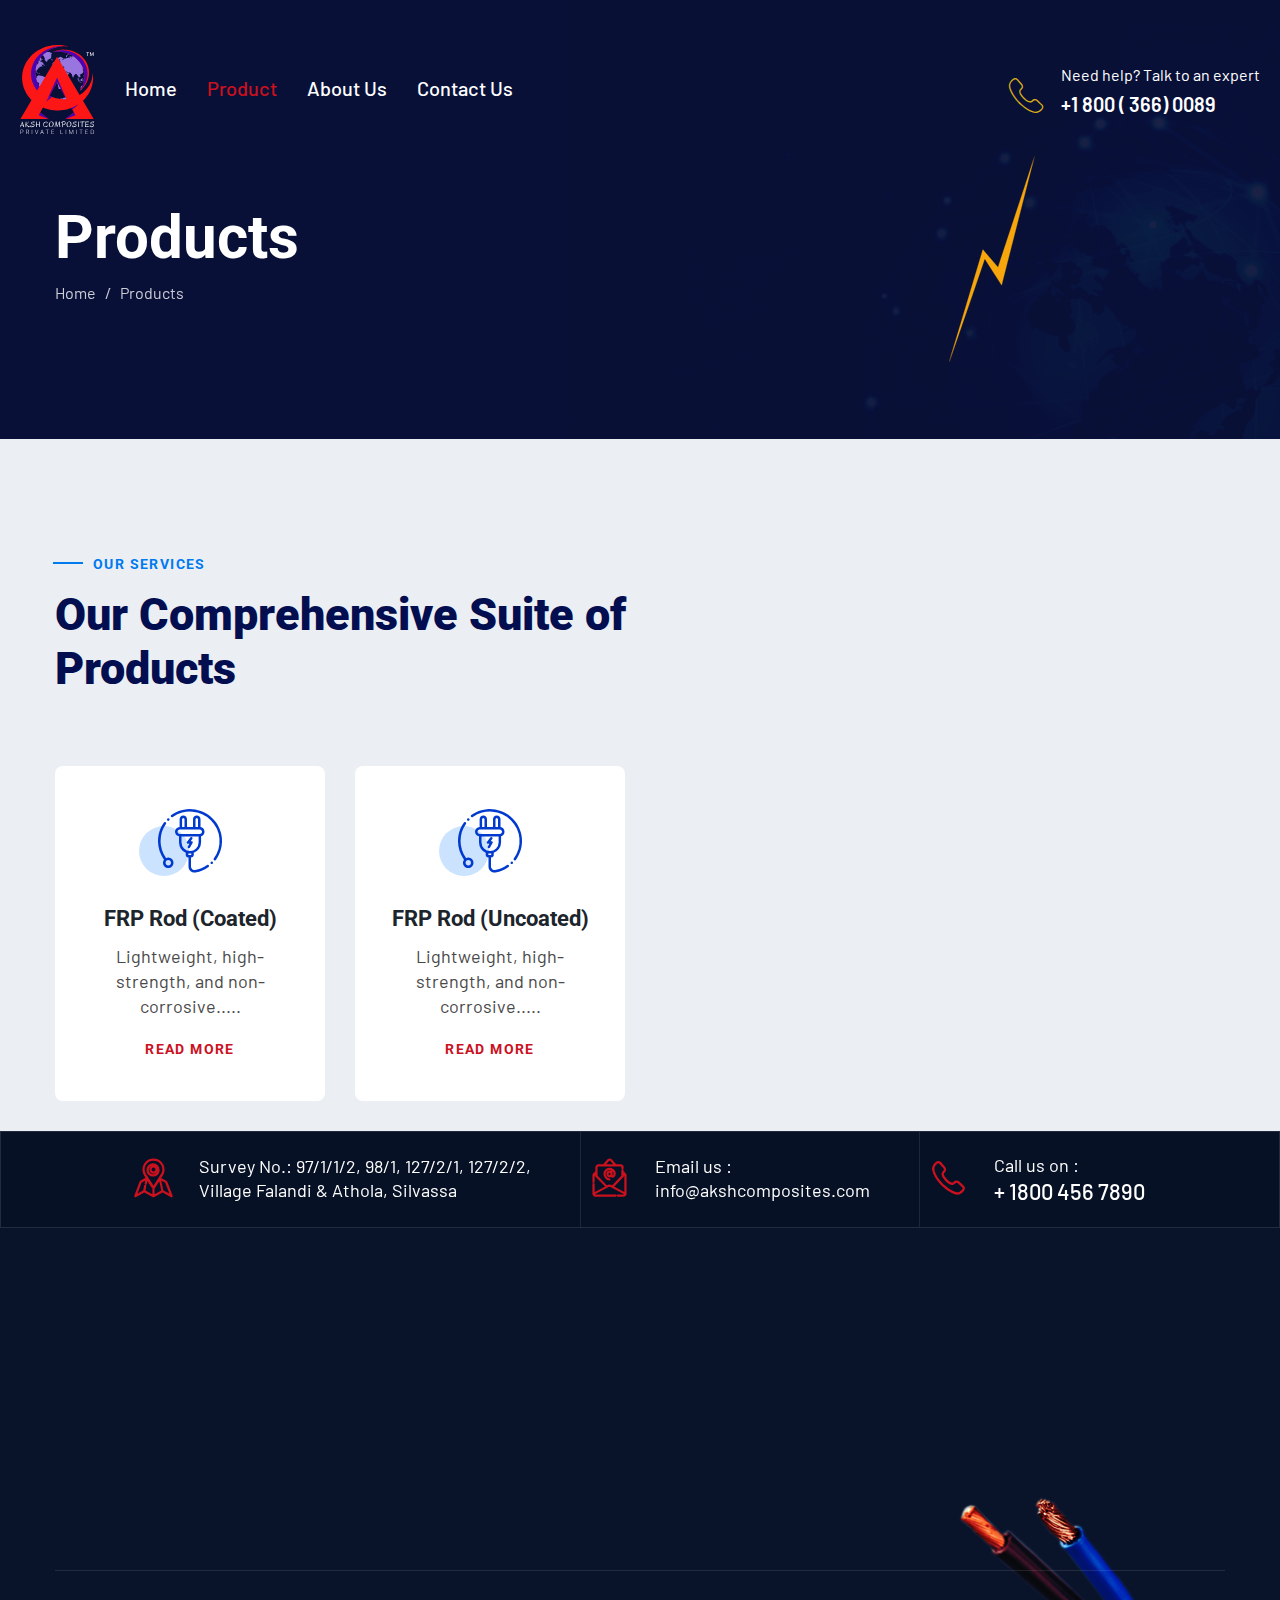
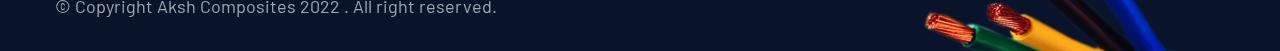
<file: product.html>
<!DOCTYPE html>
<html lang="en">


<meta http-equiv="content-type" content="text/html;charset=utf-8" />
<head>
    <meta charset="UTF-8" />
    <meta name="viewport" content="width=device-width, initial-scale=1.0" />
    <title> Top-Quality Optical Fiber Cables - AKSH Composites </title>
    <!-- favicons Icons -->
    <link rel="apple-touch-icon" sizes="180x180" href="assets/images/favicons/apple-touch-icon.png" />
    <link rel="icon" type="image/png" sizes="32x32" href="assets/images/favicons/favicon-32x32.png" />
    <link rel="icon" type="image/png" sizes="16x16" href="assets/images/favicons/favicon-16x16.png" />

    <link rel="manifest" href="assets/images/favicons/site.webmanifest" />
    <meta name="description" content="Discover the superior performance and reliability of AKSH Composites' optical fiber cables. 
    Our high-quality products are designed for a range of industries and applications, providing optimal transmission and signal quality. 
    Experience the benefits of cutting-edge technology and expert craftsmanship for your networking and connectivity needs" />

    <!-- fonts -->
    <link rel="preconnect" href="https://fonts.googleapis.com/">

    <link rel="preconnect" href="https://fonts.gstatic.com/" crossorigin>

    <link
        href="https://fonts.googleapis.com/css2?family=Barlow:ital,wght@0,100;0,200;0,300;0,400;0,500;0,600;0,700;0,800;0,900;1,100;1,200;1,300;1,400;1,500;1,600;1,700;1,800;1,900&amp;display=swap"
        rel="stylesheet">

    <link
        href="https://fonts.googleapis.com/css2?family=Roboto:ital,wght@0,100;0,300;0,400;0,500;0,700;0,900;1,100;1,300;1,400;1,500;1,700;1,900&amp;display=swap"
        rel="stylesheet">

    <link
        href="https://fonts.googleapis.com/css2?family=Open+Sans:ital,wght@0,300;0,400;0,500;0,600;0,700;0,800;1,300;1,400;1,500;1,600;1,700;1,800&amp;display=swap"
        rel="stylesheet">

    <link href="https://fonts.googleapis.com/css2?family=Yantramanav:wght@100;300;400;500;700;900&amp;display=swap"
        rel="stylesheet">


    <link rel="stylesheet" href="assets/vendors/bootstrap/css/bootstrap.min.css" />
    <link rel="stylesheet" href="assets/vendors/animate/animate.min.css" />
    <link rel="stylesheet" href="assets/vendors/animate/custom-animate.css" />
    <link rel="stylesheet" href="assets/vendors/fontawesome/css/all.min.css" />
    <link rel="stylesheet" href="assets/vendors/jarallax/jarallax.css" />
    <link rel="stylesheet" href="assets/vendors/jquery-magnific-popup/jquery.magnific-popup.css" />
    <link rel="stylesheet" href="assets/vendors/nouislider/nouislider.min.css" />
    <link rel="stylesheet" href="assets/vendors/nouislider/nouislider.pips.css" />
    <link rel="stylesheet" href="assets/vendors/odometer/odometer.min.css" />
    <link rel="stylesheet" href="assets/vendors/swiper/swiper.min.css" />
    <link rel="stylesheet" href="assets/vendors/site-icons/style.css">
    <link rel="stylesheet" href="assets/vendors/tiny-slider/tiny-slider.min.css" />
    <link rel="stylesheet" href="assets/vendors/reey-font/stylesheet.css" />
    <link rel="stylesheet" href="assets/vendors/owl-carousel/owl.carousel.min.css" />
    <link rel="stylesheet" href="assets/vendors/owl-carousel/owl.theme.default.min.css" />
    <link rel="stylesheet" href="assets/vendors/bxslider/jquery.bxslider.css" />
    <link rel="stylesheet" href="assets/vendors/bootstrap-select/css/bootstrap-select.min.css" />
    <link rel="stylesheet" href="assets/vendors/vegas/vegas.min.css" />
    <link rel="stylesheet" href="assets/vendors/jquery-ui/jquery-ui.css" />
    <link rel="stylesheet" href="assets/vendors/timepicker/timePicker.css" />
    <link rel="stylesheet" href="assets/vendors/free-hand-font/stylesheet.css" />

    <!-- template styles -->
    <link rel="stylesheet" href="assets/css/main.css" />
    <link rel="stylesheet" href="assets/css/main-responsive.css" />
</head>

<body class="custom-cursor">

<!-- preloader -->
    <div class="loader-wrap">
        <div class="preloader">
            <div id="handle-preloader" class="handle-preloader">
                <div class="layer layer-one"><span class="overlay"></span></div>
                <div class="layer layer-two"><span class="overlay"></span></div>
                <div class="layer layer-three"><span class="overlay"></span></div>
                <div class="animation-preloader">
                    <div class="spinner"></div>
                    <div class="txt-loading">
                        <span data-text-preloader="a" class="letters-loading">
                            a
                        </span>
                        <span data-text-preloader="k" class="letters-loading">
                            k
                        </span>
                        <span data-text-preloader="s" class="letters-loading">
                            s
                        </span>
                        <span data-text-preloader="h" class="letters-loading">
                            h
                        </span>
                        <span data-text-preloader="c" class="letters-loading">
                            c
                        </span>
                        <span data-text-preloader="o" class="letters-loading">
                            o
                        </span>
                        <span data-text-preloader="m" class="letters-loading">
                            m
                        </span>

                        <span data-text-preloader="p" class="letters-loading">
                            p
                        </span>
                        <span data-text-preloader="o" class="letters-loading">
                            o
                        </span>
                        <span data-text-preloader="s" class="letters-loading">
                            s
                        </span>
                        <span data-text-preloader="i" class="letters-loading">
                            i
                        </span>
                        <span data-text-preloader="t" class="letters-loading">
                            t
                        </span>
                        <span data-text-preloader="e" class="letters-loading">
                            e
                        </span>
                        <span data-text-preloader="s" class="letters-loading">
                            s
                        </span>
                    </div>
                </div>
            </div>
        </div>
    </div>
    <!-- preloader end -->







    <div class="page-wrapper">
        <header class="main-header-two">
            <nav class="main-menu main-menu-two">
                <div class="main-menu-two__wrapper">
                    <div class="main-menu-two__wrapper-inner">
                        <div class="main-menu-two__left">
                            <div class="main-menu-two__logo">
                                <a href="index.html"><img src="assets/images/icon/white-logo.svg" alt="" width="75"></a>
                            </div>
                            <div class="main-menu-two__main-menu-box">
                                <a href="#" class="mobile-nav__toggler"><i class="fa fa-bars"></i></a>
                                <ul class="main-menu__list">
                                    <li>
                                        <a href="index.html">Home </a>

                                    </li>

                                    <li class="dropdown">
                                        <a href="product.html">Product</a>
                                        <ul>

                                            <li><a href="FRP-rod-coated.html">FRP Rod (Coated)</a></li>
                                            <li><a href="FRP-rod-coated.html">FRP Rod (Uncoated)</a></li>

                                        </ul>
                                    </li>

                                    <li>
                                        <a href="about.html">About Us</a>
                                    </li>
                                    <li>
                                        <a href="contact.html">Contact Us</a>
                                    </li>
                                </ul>

                            </div>
                        </div>
                        <div class="main-menu-two__right">
                            <div class="main-menu-two__call">
                                <div class="main-menu-two__call-icon">
                                    <span class="icon-telephone"></span>
                                </div>
                                <div class="main-menu-two__call-number">
                                    <h5>Need help? Talk to an expert</h5>
                                    <p><a href="tel:18003660089">+1 800 ( 366) 0089</a></p>
                                </div>
                            </div>
                        </div>
                    </div>
                </div>
            </nav>
        </header>

        <div class="stricky-header stricked-menu main-menu">
            <div class="sticky-header__content"></div><!-- /.sticky-header__content -->
        </div><!-- /.stricky-header -->
        <!--Page Header Start-->
        <section class="page-header">
            <div class="page-header-bg" style="background-image: url(assets/images/backgrounds/page-header-bg.jpeg);">
            </div>
            <div class="container">
                <div class="page-header__inner">
                    <div class="page-header__shape-1 float-bob-y">
                        <img src="assets/images/shapes/page-header-shape-1.png" alt="">
                    </div>
                    <h2>Products</h2>
                    <ul class="thm-breadcrumb list-unstyled">
                        <li><a href="index.html">Home</a></li>
                        <li><span>/</span></li>
                        <li>Products</li>
                    </ul>
                </div>
            </div>
        </section>
        <!--Page Header End-->
        <!--Services Page Start-->
        <section class="services-page">
            <div class="container">
                <div class="services-page__top">
                    <div class="row">
                        <div class="col-xl-7 col-lg-7">
                            <div class="services-page__top-left">
                                <div class="section-title text-left">
                                    <span class="section-title__tagline">our services</span>
                                    <h2 class="section-title__title">
                                        Our Comprehensive Suite of Products
                                    </h2>
                                </div>
                            </div>
                        </div>

                    </div>
                </div>
                <div class="services-page__bottom">

                    <div class="row filter-layout">
                        <!--Services Two single Start-->
                        <div class="col-xl-3 col-lg-6 col-md-6 filter-item commercial industrial">
                            <div class="services-two__single">
                                <div class="services-two__icon">
                                    <span class="icon-plug"></span>
                                </div>
                                <h3 class="services-two__title">
                                    <a href="FRP-rod-coated.html">
                                        FRP Rod (Coated)
                                    </a>
                                </h3>
                                <p class="services-two__text">
                                    Lightweight, high-strength, and non-corrosive.....
                                </p>
                                <div class="services-two__read-more">
                                    <a href="FRP-rod-coated.html">Read more</a>
                                </div>
                            </div>
                        </div>
                        <!--Services Two single End-->

                        <div class="col-xl-3 col-lg-6 col-md-6 filter-item commercial industrial">
                            <div class="services-two__single">
                                <div class="services-two__icon">
                                    <span class="icon-plug"></span>
                                </div>
                                <h3 class="services-two__title">
                                    <a href="FRP-rod-coated.html">
                                        FRP Rod (Uncoated)
                                    </a>
                                </h3>
                                <p class="services-two__text">
                                    Lightweight, high-strength, and non-corrosive.....
                                </p>
                                <div class="services-two__read-more">
                                    <a href="FRP-rod-coated.html">Read more</a>
                                </div>
                            </div>
                        </div>





                    </div>
                </div>

            </div>
        </section>
        <!--Services Page End-->
        <!--Site Footer Start-->
        <footer class="site-footer">
            <div class="site-footer__shape-1 float-bob-x">
                <img src="assets/images/shapes/site-footer-shape-1.png" alt="">
            </div>
            <div class="site-footer__top">
                <div class="container">
                    <div class="site-footer__inner">
                        <div class="site-footer__contact-info">
                            <ul class="site-footer__contact-points list-unstyled">
                                <li>
                                    <div class="icon">
                                        <span class="icon-location"></span>
                                    </div>
                                    <div class="content">
                                        <h4>
                                            Survey No.: 97/1/1/2, 98/1, 127/2/1, 127/2/2,
                                        </h4>
                                        <p>
                                            Village Falandi & Athola, Silvassa
                                        </p>
                                    </div>
                                </li>
                                <li>
                                    <div class="icon">
                                        <span class="icon-email"></span>
                                    </div>
                                    <div class="content">
                                        <h4>Email us :</h4>
                                        <a href="mailto:contact@akshcomposites.com">info@akshcomposites.com</a>
                                    </div>
                                </li>
                                <li>
                                    <div class="icon">
                                        <span class="icon-telephone"></span>
                                    </div>
                                    <div class="content">
                                        <h4>Call us on :</h4>
                                        <a href="tel:+18004567890">+ 1800 456 7890</a>
                                    </div>
                                </li>
                            </ul>
                        </div>
                    </div>
                </div>
            </div>
            <div class="site-footer__middle">
                <div class="container">
                    <div class="row">
                        <div class="col-xl-4 col-lg-6 col-md-6 wow fadeInUp" data-wow-delay="100ms">
                            <div class=" footer-widget__column footer-widget__img-box">
                                <div class="footer-widget__img">
                                    <img src="assets/images/resources/footer-widget-img-1.png" alt="">
                                </div>
                            </div>
                        </div>
                        <div class="col-xl-2 col-lg-6 col-md-6 wow fadeInUp" data-wow-delay="200ms">
                            <div class="footer-widget__column footer-widget__useful-links">
                                <div class="footer-widget__title-box">
                                    <h3 class="footer-widget__title">Useful Links</h3>
                                </div>
                                <ul class="footer-widget__useful-links-list list-unstyled">
                                    <li><a href="index.html">Home</a></li>
                                    <li><a href="product.html">Product</a></li>
                                    <li><a href="about.html">About Us</a></li>

                                    <li><a href="contact.html">Contact Us</a></li>
                                </ul>
                            </div>
                        </div>
                        <div class="col-xl-2 col-lg-6 col-md-6 wow fadeInUp" data-wow-delay="300ms">
                            <div class="footer-widget__column footer-widget__services">
                                <div class="footer-widget__title-box">
                                    <h3 class="footer-widget__title">Product</h3>
                                </div>
                                <ul class="footer-widget__useful-links-list list-unstyled">
                                    <li><a href="FRP-rod-coated.html">FRP rod (Coated)</a></li>
                                    <li><a href="FRP-rod-coated.html">FRP rod (Uncoated)</a></li>
                                </ul>
                            </div>
                        </div>
                        <div class="col-xl-4 col-lg-6 col-md-6 wow fadeInUp" data-wow-delay="400ms">
                            <div class="footer-widget__column footer-widget__about">
                                <div class="footer-widget__logo">
                                    <a href="index.html"><img src="assets/images/icon/white-logo.svg" alt="" width="75"></a>
                                </div>
                                <div class="site-footer__social">
                                    <a href="#"><i class="fab fa-facebook-f"></i></a>
                                    <a href="#"><i class="fab fa-linkedin-in"></i></a>
                                    <a href="#"><i class="fab fa-twitter"></i></a>
                                    <a href="#"><i class="fab fa-google-plus-g"></i></a>
                                </div>
                            </div>
                        </div>
                    </div>
                </div>
            </div>
            <div class="site-footer__bottom">
                <div class="container">
                    <div class="row">
                        <div class="col-xl-12">
                            <div class="site-footer__bottom-inner">
                                <p class="site-footer__bottom-text">
                                    © Copyright <a href="#">Aksh Composites</a> 2022 . All
                                    right reserved.
                                </p>

                            </div>
                        </div>
                    </div>
                </div>
            </div>
        </footer>
        <!--Site Footer End-->


    </div><!-- /.page-wrapper -->


<div class="mobile-nav__wrapper">
    <div class="mobile-nav__overlay mobile-nav__toggler"></div>
    <!-- /.mobile-nav__overlay -->
    <div class="mobile-nav__content">
        <span class="mobile-nav__close mobile-nav__toggler"><i class="fa fa-times"></i></span>

        <div class="logo-box">
            <a href="index.html" aria-label="logo image">
                <img src="assets/images/icon/white-logo.svg" width="100" alt=""/></a>
        </div>
        <!-- /.logo-box -->
        <div class="mobile-nav__container"></div>
        <!-- /.mobile-nav__container -->

        <ul class="mobile-nav__contact list-unstyled">
            <li>
                <i class="fa fa-envelope"></i>
                <a href="mailto:sales@akshcomposites.com">sales@akshcomposites.com</a>
            </li>
            <li>
                <i class="fa fa-phone-alt"></i>
                <a href="tel:+91 8141444531">+91 8141444531</a>
            </li>
        </ul><!-- /.mobile-nav__contact -->
        <div class="mobile-nav__top">
            <div class="mobile-nav__social">
                <a href="#" class="fab fa-twitter"></a>
                <a href="#" class="fab fa-facebook-square"></a>
                <a href="#" class="fab fa-pinterest-p"></a>
                <a href="#" class="fab fa-instagram"></a>
            </div><!-- /.mobile-nav__social -->
        </div><!-- /.mobile-nav__top -->


    </div>
    <!-- /.mobile-nav__content -->
</div>
<!-- /.mobile-nav__wrapper -->


    <a href="#" data-target="html" class="scroll-to-target scroll-to-top"><i class="fa fa-angle-up"></i></a>


    <script src="assets/vendors/jquery/jquery-3.6.0.min.js"></script>
    <script src="assets/vendors/bootstrap/js/bootstrap.bundle.min.js"></script>
    <script src="assets/vendors/jarallax/jarallax.min.js"></script>
    <script src="assets/vendors/jquery-ajaxchimp/jquery.ajaxchimp.min.js"></script>
    <script src="assets/vendors/jquery-appear/jquery.appear.min.js"></script>
    <script src="assets/vendors/jquery-circle-progress/jquery.circle-progress.min.js"></script>
    <script src="assets/vendors/jquery-magnific-popup/jquery.magnific-popup.min.js"></script>
    <script src="assets/vendors/jquery-validate/jquery.validate.min.js"></script>
    <script src="assets/vendors/nouislider/nouislider.min.js"></script>
    <script src="assets/vendors/odometer/odometer.min.js"></script>
    <script src="assets/vendors/swiper/swiper.min.js"></script>
    <script src="assets/vendors/tiny-slider/tiny-slider.min.js"></script>
    <script src="assets/vendors/wnumb/wNumb.min.js"></script>
    <script src="assets/vendors/wow/wow.js"></script>
    <script src="assets/vendors/isotope/isotope.js"></script>
    <script src="assets/vendors/countdown/countdown.min.js"></script>
    <script src="assets/vendors/owl-carousel/owl.carousel.min.js"></script>
    <script src="assets/vendors/bxslider/jquery.bxslider.min.js"></script>
    <script src="assets/vendors/bootstrap-select/js/bootstrap-select.min.js"></script>
    <script src="assets/vendors/vegas/vegas.min.js"></script>
    <script src="assets/vendors/jquery-ui/jquery-ui.js"></script>
    <script src="assets/vendors/timepicker/timePicker.js"></script>
    <script src="assets/vendors/circleType/jquery.circleType.js"></script>
    <script src="assets/vendors/circleType/jquery.lettering.min.js"></script>
    <script src="assets/vendors/sidebar-content/jquery-sidebar-content.js"></script>




    <script src="assets/vendors/tweenmax/TweenMax.min.js"></script>
    <!-- Template js -->
    <script src="assets/js/main.js"></script>
</body>


<!-- Mirrored from endreox-html.vercel.app/services.html by HTTrack Website Copier/3.x [XR&CO'2014], Mon, 30 Jan 2023 18:15:24 GMT -->
</html>
</file>
<file: assets/vendors/jarallax/jarallax.css>
.jarallax {
    position: relative;
    z-index: 0;
}
.jarallax > .jarallax-img {
    position: absolute;
    object-fit: cover;
    /* support for plugin https://github.com/bfred-it/object-fit-images */
    font-family: 'object-fit: cover;';
    top: 0;
    left: 0;
    width: 100%;
    height: 100%;
    z-index: -1;
}
</file>
<file: assets/vendors/nouislider/nouislider.pips.css>
/* Base;
 *
 */
.noUi-pips,
.noUi-pips * {
-moz-box-sizing: border-box;
	box-sizing: border-box;
}
.noUi-pips {
	position: absolute;
	font: 400 12px Arial;
	color: #999;
}

/* Values;
 *
 */
.noUi-value {
	width: 40px;
	position: absolute;
	text-align: center;
}
.noUi-value-sub {
	color: #ccc;
	font-size: 10px;
}

/* Markings;
 *
 */
.noUi-marker {
	position: absolute;
	background: #CCC;
}
.noUi-marker-sub {
	background: #AAA;
}
.noUi-marker-large {
	background: #AAA;
}

/* Horizontal layout;
 *
 */
.noUi-pips-horizontal {
	padding: 10px 0;
	height: 50px;
	top: 100%;
	left: 0;
	width: 100%;
}
.noUi-value-horizontal {
	margin-left: -20px;
	padding-top: 20px;
}
.noUi-value-horizontal.noUi-value-sub {
	padding-top: 15px;
}

.noUi-marker-horizontal.noUi-marker {
	margin-left: -1px;
	width: 2px;
	height: 5px;
}
.noUi-marker-horizontal.noUi-marker-sub {
	height: 10px;
}
.noUi-marker-horizontal.noUi-marker-large {
	height: 15px;
}

/* Vertical layout;
 *
 */
.noUi-pips-vertical {
	padding: 0 10px;
	height: 100%;
	top: 0;
	left: 100%;
}
.noUi-value-vertical {
	width: 15px;
	margin-left: 20px;
	margin-top: -5px;
}

.noUi-marker-vertical.noUi-marker {
	width: 5px;
	height: 2px;
	margin-top: -1px;
}
.noUi-marker-vertical.noUi-marker-sub {
	width: 10px;
}
.noUi-marker-vertical.noUi-marker-large {
	width: 15px;
}
</file>
<file: assets/vendors/site-icons/style.css>
@font-face {
  font-family: 'icomoon';
  src:  url('fonts/icomoone5da.eot?mngiei');
  src:  url('fonts/icomoone5da.eot?mngiei#iefix') format('embedded-opentype'),
    url('fonts/icomoone5da.ttf?mngiei') format('truetype'),
    url('fonts/icomoone5da.woff?mngiei') format('woff'),
    url('fonts/icomoone5da.svg?mngiei#icomoon') format('svg');
  font-weight: normal;
  font-style: normal;
  font-display: block;
}

[class^="icon-"], [class*=" icon-"] {
  /* use !important to prevent issues with browser extensions that change fonts */
  font-family: 'icomoon' !important;
  speak: never;
  font-style: normal;
  font-weight: normal;
  font-variant: normal;
  text-transform: none;
  line-height: 1;

  /* Better Font Rendering =========== */
  -webkit-font-smoothing: antialiased;
  -moz-osx-font-smoothing: grayscale;
}

.icon-price-tag:before {
  content: "\e939";
}
.icon-user:before {
  content: "\e93a";
}
.icon-chat:before {
  content: "\e93b";
}
.icon-search:before {
  content: "\e927";
}
.icon-right-arrow:before {
  content: "\e928";
}
.icon-left-arrow:before {
  content: "\e929";
}
.icon-up-arrow:before {
  content: "\e92a";
}
.icon-down-arrow:before {
  content: "\e92b";
}
.icon-placeholder:before {
  content: "\e92c";
}
.icon-mail:before {
  content: "\e92d";
}
.icon-telephone:before {
  content: "\e92e";
}
.icon-electric:before {
  content: "\e92f";
}
.icon-power-plant:before {
  content: "\e930";
}
.icon-local:before {
  content: "\e931";
}
.icon-branch:before {
  content: "\e932";
}
.icon-project-management:before {
  content: "\e933";
}
.icon-badge:before {
  content: "\e934";
}
.icon-zoom:before {
  content: "\e935";
}
.icon-link:before {
  content: "\e936";
}
.icon-lightning:before {
  content: "\e937";
}
.icon-checkmark:before {
  content: "\e938";
}
.icon-light-bulb:before {
  content: "\e900";
}
.icon-electrician:before {
  content: "\e901";
}
.icon-plug:before {
  content: "\e902";
}
.icon-telephone1:before {
  content: "\e903";
}
.icon-right-arrow1:before {
  content: "\e904";
}
.icon-comment:before {
  content: "\e905";
}
.icon-cabinet:before {
  content: "\e906";
}
.icon-cctv-camera:before {
  content: "\e907";
}
.icon-air-conditioning:before {
  content: "\e908";
}
.icon-solar-panel:before {
  content: "\e909";
}
.icon-fan:before {
  content: "\e90a";
}
.icon-wire:before {
  content: "\e90b";
}
.icon-street-lamp:before {
  content: "\e90c";
}
.icon-light:before {
  content: "\e90d";
}
.icon-building:before {
  content: "\e90e";
}
.icon-lightning1:before {
  content: "\e90f";
}
.icon-home:before {
  content: "\e910";
}
.icon-worker:before {
  content: "\e911";
}
.icon-satisfaction:before {
  content: "\e912";
}
.icon-family-insurance:before {
  content: "\e913";
}
.icon-office-building:before {
  content: "\e914";
}
.icon-home-1:before {
  content: "\e915";
}
.icon-reviews:before {
  content: "\e916";
}
.icon-flag:before {
  content: "\e917";
}
.icon-technician:before {
  content: "\e918";
}
.icon-certificate:before {
  content: "\e919";
}
.icon-shield:before {
  content: "\e91a";
}
.icon-guarantee:before {
  content: "\e91b";
}
.icon-diagnostic:before {
  content: "\e91c";
}
.icon-review:before {
  content: "\e91d";
}
.icon-email:before {
  content: "\e91e";
}
.icon-location:before {
  content: "\e91f";
}
.icon-easy-installation:before {
  content: "\e920";
}
.icon-light-bulb-1:before {
  content: "\e921";
}
.icon-shield-1:before {
  content: "\e922";
}
.icon-rating:before {
  content: "\e923";
}
.icon-worker-1:before {
  content: "\e924";
}
.icon-office:before {
  content: "\e925";
}
.icon-heater:before {
  content: "\e926";
}
</file>
<file: assets/vendors/reey-font/stylesheet.css>
/*! Generated by Font Squirrel (https://www.fontsquirrel.com) on January 28, 2021 */



@font-face {
    font-family: 'reeyregular';
    src: url('reey-regular-webfont.woff2') format('woff2'),
         url('reey-regular-webfont.woff') format('woff');
    font-weight: normal;
    font-style: normal;

}
</file>
<file: assets/vendors/free-hand-font/stylesheet.css>
/*! Generated by Font Squirrel (https://www.fontsquirrel.com) on October 10, 2022 */



@font-face {
    font-family: 'freehand521_btregular';
    src: url('freehand_521_bt-webfont.woff2') format('woff2'),
         url('freehand_521_bt-webfont.woff') format('woff');
    font-weight: normal;
    font-style: normal;

}
</file>
<file: assets/css/main.css>
@charset "UTF-8";

/*--------------------------------------------------------------
>>> TABLE OF CONTENTS:
----------------------------------------------------------------
# Utility
# Cards
# Common
# Form
# Navigations
# Animations
# Mobile Nav
# Search Popup
# Page Header
# Google Map
# Client Carousel
--------------------------------------------------------------*/
/*--------------------------------------------------------------
# Common
--------------------------------------------------------------*/
:root {
  --endreox-font: 'Barlow', sans-serif;
  --endreox-font-two: 'Roboto', sans-serif;
  --endreox-font-three: 'Open Sans', sans-serif;
  --endreox-font-four: 'freehand521_btregular';
  --endreox-font-five: 'Yantramanav', sans-serif;
  --endreox-gray: #444444;
  --endreox-gray-rgb: 68, 68, 68;
  --endreox-white: #ffffff;
  --endreox-white-rgb: 255, 255, 255;
  --endreox-base: #cb111e;
  --endreox-base-rgb: 203, 17, 30;
  --endreox-black: #020e4f;
  --endreox-black-rgb: 2, 14, 79;
  --endreox-primary: #007aef;
  --endreox-primary-rgb: 0, 122, 239;
}

.row {
  --bs-gutter-x: 30px;
}

.gutter-y-30 {
  --bs-gutter-y: 30px;
}

body {
  font-family: var(--endreox-font);
  color: var(--endreox-gray);
  font-size: 18px;
  line-height: 30px;
  font-weight: 400;
}

body.locked {
  overflow: hidden;
}

a {
  color: var(--endreox-gray);
}

a,
a:hover,
a:focus,
a:visited {
  text-decoration: none;
}

::-webkit-input-placeholder {
  color: inherit;
  opacity: 1;
}

:-ms-input-placeholder {
  color: inherit;
  opacity: 1;
}

::-ms-input-placeholder {
  color: inherit;
  opacity: 1;
}

::placeholder {
  color: inherit;
  opacity: 1;
}

h1,
h2,
h3,
h4,
h5,
h6 {
  color: var(--endreox-black);
  margin: 0;
  font-family: var(--endreox-font-two);
}

p {
  margin: 0;
}

dl,
ol,
ul {
  margin-top: 0;
  margin-bottom: 0;
}

::-webkit-input-placeholder {
  color: inherit;
  opacity: 1;
}

:-ms-input-placeholder {
  color: inherit;
  opacity: 1;
}

::-ms-input-placeholder {
  color: inherit;
  opacity: 1;
}

::placeholder {
  color: inherit;
  opacity: 1;
}

.page-wrapper {
  position: relative;
  margin: 0 auto;
  width: 100%;
  min-width: 300px;
  overflow: hidden;
}

.container {
  padding-left: 15px;
  padding-right: 15px;
}

@media (min-width: 1200px) {
  .container {
    max-width: 1200px;
  }
}

::-webkit-input-placeholder {
  color: inherit;
  opacity: 1;
}

:-ms-input-placeholder {
  color: inherit;
  opacity: 1;
}

::-ms-input-placeholder {
  color: inherit;
  opacity: 1;
}

::placeholder {
  color: inherit;
  opacity: 1;
}

.section-separator {
  border-color: var(--endreox-border);
  border-width: 1px;
  margin-top: 0;
  margin-bottom: 0;
}

#particles-js {
  position: absolute;
  top: 0;
  left: 0;
  right: 0;
  bottom: 0;
  width: 100%;
  height: 100%;
  background-position: 50% 50%;
  opacity: 0.4;
  z-index: -1;
}

/*--------------------------------------------------------------
# Custom Cursor
--------------------------------------------------------------*/
.custom-cursor__cursor {
  width: 25px;
  height: 25px;
  border-radius: 100%;
  border: 1px solid var(--endreox-base);
  -webkit-transition: all 200ms ease-out;
  transition: all 200ms ease-out;
  position: fixed;
  pointer-events: none;
  left: 0;
  top: 0;
  -webkit-transform: translate(calc(-50% + 5px), -50%);
  transform: translate(calc(-50% + 5px), -50%);
  z-index: 999991;
}

.custom-cursor__cursor-two {
  width: 10px;
  height: 10px;
  border-radius: 100%;
  background-color: var(--endreox-base);
  opacity: .3;
  position: fixed;
  -webkit-transform: translate(-50%, -50%);
  transform: translate(-50%, -50%);
  pointer-events: none;
  -webkit-transition: width .3s, height .3s, opacity .3s;
  transition: width .3s, height .3s, opacity .3s;
  z-index: 999991;
}

.custom-cursor__hover {
  background-color: var(--endreox-base);
  opacity: 0.4;
}

.custom-cursor__innerhover {
  width: 25px;
  height: 25px;
  opacity: .4;
}

.thm-btn {
  position: relative;
  display: inline-block;
  vertical-align: middle;
  outline: none !important;
  padding: 14px 35px 14px;
  background-color: #e41b29;
  color: var(--endreox-white);
  font-size: 15px;
  font-weight: 700;
  font-family: var(--endreox-font-two);
  letter-spacing: 0.1em;
  text-transform: uppercase;
  border-radius: 29px;
  -webkit-transition: all 0.5s linear;
  transition: all 0.5s linear;
  overflow: hidden;
  z-index: 1;
}

.thm-btn::before {
  position: absolute;
  content: '';
  background-color: var(--endreox-black);
  top: 0;
  left: 0;
  right: 0;
  bottom: 0;
  -webkit-transform: scaleY(0) rotateX(0deg);
  transform: scaleY(0) rotateX(0deg);
  -webkit-transition: all 0.2s linear;
  transition: all 0.2s linear;
  z-index: -1;
}

.thm-btn:hover {
  color: var(--endreox-white);
}

.thm-btn:hover:before {
  -webkit-transform: scaleY(1) rotateX(0deg);
  transform: scaleY(1) rotateX(0deg);
  -webkit-transition: all 0.4s linear;
  transition: all 0.4s linear;
}

.section-title {
  position: relative;
  display: block;
  margin-top: -12px;
  margin-bottom: 49px;
}

.section-title__tagline {
  position: relative;
  display: inline-block;
  font-size: 14px;
  line-height: 18px;
  color: var(--endreox-primary);
  font-weight: 700;
  letter-spacing: 0.1em;
  text-transform: uppercase;
  font-family: var(--endreox-font-two);
  margin-left: 38px;
  z-index: 1;
}

.section-title__tagline:before {
  position: absolute;
  left: -40px;
  top: 7px;
  width: 30px;
  height: 2px;
  background-color: var(--endreox-primary);
  content: "";
}

.section-title__title {
  margin: 0;
  color: var(--endreox-black);
  font-size: 45px;
  line-height: 54px;
  font-weight: 900;
  margin-top: 11px;
}

.bootstrap-select .btn-light:not(:disabled):not(.disabled).active,
.bootstrap-select .btn-light:not(:disabled):not(.disabled):active,
.bootstrap-select .show>.btn-light.dropdown-toggle {
  -webkit-box-shadow: none !important;
  box-shadow: none !important;
  outline: none !important;
}

.bootstrap-select>.dropdown-toggle {
  -webkit-box-shadow: none !important;
  box-shadow: none !important;
}

.bootstrap-select .dropdown-toggle:focus,
.bootstrap-select>select.mobile-device:focus+.dropdown-toggle {
  outline: none !important;
}

.bootstrap-select .dropdown-menu {
  border: 0;
  padding-top: 0;
  padding-bottom: 0;
  margin-top: 0;
  z-index: 991;
  border-radius: 0;
}

.bootstrap-select .dropdown-menu>li+li>a {
  border-top: 1px solid rgba(255, 255, 255, 0.2);
}

.bootstrap-select .dropdown-menu>li.selected>a {
  background: var(--endreox-primary);
  color: #fff;
}

.bootstrap-select .dropdown-menu>li>a {
  font-size: 16px;
  font-weight: 500;
  padding: 4px 20px;
  color: #ffffff;
  background: var(--endreox-base);
  -webkit-transition: all 0.4s ease;
  transition: all 0.4s ease;
}

.bootstrap-select .dropdown-menu>li>a:hover {
  background: var(--endreox-black);
  color: var(--endreox-white);
  cursor: pointer;
}

/* Preloader */
.handle-preloader {
  position: fixed;
  left: 0;
  top: 0;
  width: 100%;
  height: 100%;
  display: -webkit-box;
  display: flex;
  display: -ms-flexbox;
  -webkit-box-align: center;
  -ms-flex-align: center;
  align-items: center;
  -webkit-align-items: center;
  -webkit-box-pack: center;
  -ms-flex-pack: center;
  justify-content: center;
  -webkit-justify-content: center;
  z-index: 9999999;
}

.handle-preloader .animation-preloader {
  position: absolute;
  z-index: 100;
}

.handle-preloader .animation-preloader .spinner {
  height: 150px;
  width: 150px;
  border-radius: 50%;
  margin: 0 auto 45px auto;
  -webkit-animation: spinner 1s infinite linear;
  animation: spinner 1s infinite linear;
}

.handle-preloader .animation-preloader .txt-loading {
  text-align: center;
  -webkit-user-select: none;
  -moz-user-select: none;
  -ms-user-select: none;
  user-select: none;
}

.handle-preloader .animation-preloader .txt-loading .letters-loading {
  position: relative;
  display: inline-block;
  font-family: var(--endreox-font);
  font-weight: 700;
  letter-spacing: 15px;
  font-size: 70px;
  line-height: 70px;
  text-transform: uppercase;
  color: transparent;
  -webkit-text-stroke-width: 1px;
  -webkit-text-stroke-color: rgba(255, 255, 255, 0.3);
}

.handle-preloader .animation-preloader .txt-loading .letters-loading:before {
  -webkit-animation: letters-loading 4s infinite;
  animation: letters-loading 4s infinite;
  content: attr(data-text-preloader);
  position: absolute;
  top: 0;
  left: 0;
  opacity: 0;
}

.handle-preloader .animation-preloader .txt-loading .letters-loading:nth-child(2):before {
  -webkit-animation-delay: 0.1s;
  animation-delay: 0.1s;
}

.handle-preloader .animation-preloader .txt-loading .letters-loading:nth-child(3):before {
  -webkit-animation-delay: 0.2s;
  animation-delay: 0.2s;
}

.handle-preloader .animation-preloader .txt-loading .letters-loading:nth-child(4):before {
  -webkit-animation-delay: 0.3s;
  animation-delay: 0.3s;
}

.handle-preloader .animation-preloader .txt-loading .letters-loading:nth-child(5):before {
  -webkit-animation-delay: 0.4s;
  animation-delay: 0.4s;
}

.handle-preloader .animation-preloader .txt-loading .letters-loading:nth-child(6):before {
  -webkit-animation-delay: 0.5s;
  animation-delay: 0.5s;
}

.handle-preloader .animation-preloader .txt-loading .letters-loading:nth-child(7):before {
  -webkit-animation-delay: 0.6s;
  animation-delay: 0.6s;
}

.handle-preloader .animation-preloader .txt-loading .letters-loading:nth-child(8):before {
  -webkit-animation-delay: 0.7s;
  animation-delay: 0.7s;
}

.handle-preloader .animation-preloader .txt-loading .letters-loading:nth-child(9):before {
  -webkit-animation-delay: 0.8s;
  animation-delay: 0.8s;
}

.handle-preloader .loader-section {
  background-color: #ffffff;
  height: 100%;
  position: fixed;
  top: 0;
  width: calc(50% + 1px);
}

.preloader .loaded .animation-preloader {
  opacity: 0;
  -webkit-transition: 0.3s ease-out;
  transition: 0.3s ease-out;
}

.handle-preloader .animation-preloader .txt-loading .letters-loading:before {
  color: #ffffff;
}

.handle-preloader .animation-preloader .spinner {
  border: 3px solid #ffffff;
  border-top-color: rgba(255, 255, 255, 0.7);
}

/* AnimaciÃƒÆ’Ã‚Â³n del preloader */
@-webkit-keyframes spinner {
  to {
    -webkit-transform: rotateZ(360deg);
    transform: rotateZ(360deg);
  }
}

@keyframes spinner {
  to {
    -webkit-transform: rotateZ(360deg);
    transform: rotateZ(360deg);
  }
}

@-webkit-keyframes letters-loading {

  0%,
  75%,
  100% {
    opacity: 0;
    -webkit-transform: rotateY(-90deg);
    transform: rotateY(-90deg);
  }

  25%,
  50% {
    opacity: 1;
    -webkit-transform: rotateY(0deg);
    transform: rotateY(0deg);
  }
}

@keyframes letters-loading {

  0%,
  75%,
  100% {
    opacity: 0;
    -webkit-transform: rotateY(-90deg);
    transform: rotateY(-90deg);
  }

  25%,
  50% {
    opacity: 1;
    -webkit-transform: rotateY(0deg);
    transform: rotateY(0deg);
  }
}

.loader-wrap .layer-one {
  position: absolute;
  left: 0%;
  top: 0;
  width: 33.3333%;
  height: 100%;
  overflow: hidden;
}

.loader-wrap .layer-two {
  position: absolute;
  left: 33.3333%;
  top: 0;
  width: 33.3333%;
  height: 100%;
  overflow: hidden;
}

.loader-wrap .layer-three {
  position: absolute;
  left: 66.6666%;
  top: 0;
  width: 33.3333%;
  height: 100%;
  overflow: hidden;
}

.loader-wrap .layer .overlay {
  position: absolute;
  left: 0;
  top: 0;
  width: 100%;
  height: 100%;
  background: var(--endreox-base);
}

/* scroll to top */
.scroll-to-top {
  display: inline-block;
  width: 50px;
  height: 50px;
  background: var(--endreox-primary);
  position: fixed;
  bottom: 40px;
  right: 40px;
  z-index: 99;
  text-align: center;
  -webkit-transition: all 0.4s ease;
  transition: all 0.4s ease;
  display: none;
  border-radius: 50%;
}

.scroll-to-top i {
  color: var(--endreox-white);
  font-size: 18px;
  line-height: 50px;
  -webkit-transition: all 0.4s ease;
  transition: all 0.4s ease;
}

.scroll-to-top:hover {
  background-color: var(--endreox-base);
}

.scroll-to-top:hover i {
  color: #fff;
}

/** xs sidebar **/
.xs-sidebar-group .xs-overlay {
  position: fixed;
  top: 0;
  left: 0%;
  width: 100%;
  height: 100%;
  opacity: 0;
  visibility: hidden;
  cursor: url(../images/icon/404.html), pointer;
  -webkit-transition: all 200ms linear;
  transition: all 200ms linear;
  -webkit-transition-delay: 0.1s;
  transition-delay: 0.1s;
  z-index: 99999999;
}

.xs-sidebar-group.isActive .xs-overlay {
  opacity: .6;
  visibility: visible;
  -webkit-transition-delay: 0.3s;
  transition-delay: 0.3s;
  right: 100%;
  background-color: #000000;
}

.xs-sidebar-widget {
  position: fixed;
  top: 0;
  right: -100%;
  bottom: 0;
  max-width: 460px;
  width: 100%;
  background-color: #ffffff;
  overflow: hidden;
  overflow-y: auto;
  -webkit-overflow-scrolling: touch;
  -webkit-transition: all 700ms ease 100ms;
  transition: all 700ms ease 100ms;
  visibility: hidden;
  opacity: 1;
  z-index: 999999999;
}

.xs-sidebar-group.isActive .xs-sidebar-widget {
  opacity: 1;
  visibility: visible;
  right: 0;
  -webkit-transition: all 500ms ease 800ms;
  transition: all 500ms ease 800ms;
}

.sidebar-widget-container {
  position: relative;
  top: 150px;
  opacity: 0;
  visibility: hidden;
  -webkit-backface-visibility: hidden;
  backface-visibility: hidden;
  -webkit-transition: all 300ms ease 100ms;
  transition: all 300ms ease 100ms;
}

.xs-sidebar-group.isActive .sidebar-widget-container {
  top: 0px;
  opacity: 1;
  visibility: visible;
  -webkit-backface-visibility: hidden;
  backface-visibility: hidden;
  -webkit-transition: all 700ms ease 1500ms;
  transition: all 700ms ease 1500ms;
}

.xs-overlay {
  position: absolute;
  top: 0;
  left: 0;
  height: 100%;
  width: 100%;
  opacity: .8;
  z-index: 0;
  background-color: #000000;
}

.sidebar-textwidget {
  padding: 50px 45px;
}

.xs-sidebar-group .widget-heading {
  position: absolute;
  top: 0;
  right: 0;
  padding: 25px;
}

.xs-sidebar-group .widget-heading a {
  position: relative;
  display: -webkit-box;
  display: -ms-flexbox;
  display: flex;
  -webkit-box-align: center;
  -ms-flex-align: center;
  align-items: center;
  -webkit-box-pack: center;
  -ms-flex-pack: center;
  justify-content: center;
  width: 40px;
  height: 40px;
  border: 1px solid var(--endreox-black);
  border-radius: 50%;
  color: var(--endreox-black);
  font-size: 20px;
  font-weight: 400;
  -webkit-transition: all 200ms linear;
  transition: all 200ms linear;
  -webkit-transition-delay: 0.1s;
  transition-delay: 0.1s;
}

.xs-sidebar-group .widget-heading a:hover {
  color: var(--endreox-base);
  border-color: var(--thn-base);
}

.xs-sidebar-group .content-inner .logo {
  position: relative;
  display: block;
  border-bottom: 1px solid #e0e0e0;
  padding-bottom: 30px;
}

.xs-sidebar-group .content-inner .logo a {
  position: relative;
  display: inline-block;
}

.xs-sidebar-group .content-inner h3 {
  color: var(--endreox-black);
  font-size: 25px;
  line-height: 35px;
  font-weight: 700;
  text-transform: capitalize;
  margin-bottom: 22px;
}

.xs-sidebar-group .content-inner .content-box {
  position: relative;
  display: block;
  padding-top: 33px;
  padding-bottom: 47px;
}

.xs-sidebar-group .content-inner .content-box .inner-text {
  position: relative;
  display: block;
}

.xs-sidebar-group .content-inner .content-box p {
  color: #444444;
}

.xs-sidebar-group .content-inner .sidebar-contact-info {
  position: relative;
  display: block;
}

.xs-sidebar-group .content-inner .sidebar-contact-info h3 {
  color: var(--endreox-black);
  font-size: 25px;
  line-height: 30px;
  font-weight: 700;
  margin: 0 0 27px;
}

.sidebar-contact-info ul {
  position: relative;
  display: block;
}

.sidebar-contact-info ul li {
  position: relative;
  display: block;
  margin-bottom: 26px;
}

.sidebar-contact-info ul li:last-child {
  margin-bottom: 0;
}

.sidebar-contact-info ul li .inner {
  position: relative;
  display: block;
  padding-left: 45px;
}

.sidebar-contact-info ul li .inner .icon {
  position: absolute;
  top: 3px;
  left: 0;
}

.sidebar-contact-info ul li:first-child .inner .icon {
  top: 11px;
}

.sidebar-contact-info ul li .inner .icon span {
  position: relative;
  display: block;
  color: var(--endreox-base);
  font-size: 32px;
  line-height: 25px;
}

.sidebar-contact-info ul li .inner .icon span.map-marker {
  position: relative;
  top: 11px;
  font-size: 34px;
}

.sidebar-contact-info ul li .inner .text {
  position: relative;
  display: block;
}

.sidebar-contact-info ul li .inner .text p {
  line-height: 24px;
  color: #444444;
}

.sidebar-contact-info ul li .inner .text p a {
  color: #444444;
}

.xs-sidebar-group .content-inner .side-content-newsletter-box {
  position: relative;
  display: block;
  padding-top: 49px;
}

.xs-sidebar-group .content-inner .side-content-newsletter-box h3 {
  color: var(--endreox-black);
  font-size: 25px;
  line-height: 30px;
  font-weight: 700;
  margin: 0 0 24px;
}

.side-content-newsletter-box .form-group input[type='email'] {
  position: relative;
  display: block;
  width: 100%;
  height: 60px;
  color: #444444;
  font-size: 18px;
  font-weight: 400;
  background-color: #f8f8f8;
  border: 1px solid #e3dfdf;
  padding-left: 30px;
  padding-right: 20px;
  border-radius: 6px;
  font-family: var(--endreox-font);
  outline: none;
}

.side-content-newsletter-box .form-group button {
  margin-top: 30px;
  border: none;
}

.side-content-newsletter-box .form-group button span {
  position: relative;
  display: inline-block;
  font-size: 10px;
  border: 2px solid var(--endreox-white);
  border-radius: 50%;
  height: 20px;
  width: 20px;
  line-height: 16px;
  margin-left: 15px;
  top: -1px;
}

/*--------------------------------------------------------------
# Navigations One
--------------------------------------------------------------*/
.main-header {
  background: transparent;
  position: absolute;
  left: 0px;
  top: 0px;
  width: 100%;
  -webkit-transition: all 500ms ease;
  transition: all 500ms ease;
  z-index: 999;
}

.main-menu {
  position: relative;
  display: block;
  z-index: 1;
}

.main-menu__wrapper {
  position: relative;
  display: block;
  padding: 0 100px;
  z-index: 1;
}

.main-menu__wrapper-inner {
  position: relative;
  display: -webkit-box;
  display: -ms-flexbox;
  display: flex;
  -webkit-box-align: center;
  -ms-flex-align: center;
  align-items: center;
  -webkit-box-pack: justify;
  -ms-flex-pack: justify;
  justify-content: space-between;
  -ms-flex-wrap: wrap;
  flex-wrap: wrap;
  z-index: 1;
}

.main-menu__left {
  position: relative;
  display: -webkit-box;
  display: -ms-flexbox;
  display: flex;
  -webkit-box-align: center;
  -ms-flex-align: center;
  align-items: center;
  -ms-flex-wrap: wrap;
  flex-wrap: wrap;
}

.main-menu__logo {
  position: relative;
  display: block;
  padding: 45px 0 42px;
  margin-right: 65px;
}

.main-menu__main-menu-box {
  position: relative;
  display: -webkit-box;
  display: -ms-flexbox;
  display: flex;
  -webkit-box-align: center;
  -ms-flex-align: center;
  align-items: center;
}

.main-menu__search-box {
  position: relative;
  display: block;
  margin-left: 25px;
}

.main-menu__search {
  position: relative;
  display: -webkit-box;
  display: -ms-flexbox;
  display: flex;
  -webkit-box-align: center;
  -ms-flex-align: center;
  align-items: center;
  font-size: 18px;
  color: var(--endreox-white);
  -webkit-transition: all 500ms ease;
  transition: all 500ms ease;
}

.main-menu__search:hover {
  color: var(--endreox-base);
}

.main-menu__right {
  position: relative;
  display: block;
  z-index: 1;
}

.main-menu__call-btn-box {
  position: relative;
  display: -webkit-box;
  display: -ms-flexbox;
  display: flex;
  -webkit-box-align: center;
  -ms-flex-align: center;
  align-items: center;
  padding: 49px 0 48px;
}

.main-menu__call {
  position: relative;
  display: -webkit-box;
  display: -ms-flexbox;
  display: flex;
  -webkit-box-align: center;
  -ms-flex-align: center;
  align-items: center;
  padding: 5px 0;
}

.main-menu__call-icon {
  position: relative;
  display: -webkit-box;
  display: -ms-flexbox;
  display: flex;
  -webkit-box-align: center;
  -ms-flex-align: center;
  align-items: center;
}

.main-menu__call-icon span {
  position: relative;
  display: inline-block;
  font-size: 30px;
  color: var(--endreox-white);
}

.main-menu__call-number {
  margin-left: 15px;
}

.main-menu__call-number p {
  font-size: 20px;
  font-weight: 600;
  line-height: 20px;
}

.main-menu__call-number p a {
  color: var(--endreox-white);
  -webkit-transition: all 500ms ease;
  transition: all 500ms ease;
}

.main-menu__call-number p a:hover {
  color: var(--endreox-base);
}

.main-menu__btn-box {
  position: relative;
  display: block;
  margin-left: 35px;
}

.main-menu__btn {
  font-size: 14px;
  color: #030721;
  background-color: #ecba16;
  padding: 6px 32px 4px;
}

.main-menu__btn::before {
  background-color: var(--endreox-white);
}

.main-menu__btn:hover {
  color: var(--endreox-black);
}

.main-menu .main-menu__list,
.main-menu .main-menu__list>li>ul,
.main-menu .main-menu__list>li>ul>li>ul,
.stricky-header .main-menu__list,
.stricky-header .main-menu__list>li>ul,
.stricky-header .main-menu__list>li>ul>li>ul {
  margin: 0;
  padding: 0;
  list-style-type: none;
  -webkit-box-align: center;
  -ms-flex-align: center;
  align-items: center;
  display: none;
}

@media (min-width: 1200px) {

  .main-menu .main-menu__list,
  .main-menu .main-menu__list>li>ul,
  .main-menu .main-menu__list>li>ul>li>ul,
  .stricky-header .main-menu__list,
  .stricky-header .main-menu__list>li>ul,
  .stricky-header .main-menu__list>li>ul>li>ul {
    display: -webkit-box;
    display: -ms-flexbox;
    display: flex;
  }
}

.main-menu .main-menu__list>li {
  padding-top: 53px;
  padding-bottom: 54px;
  position: relative;
}

.stricky-header .main-menu__list>li {
  padding-top: 35px;
  padding-bottom: 35px;
}

.main-menu .main-menu__list>li+li,
.stricky-header .main-menu__list>li+li {
  margin-left: 45px;
}

.main-menu .main-menu__list>li>a,
.stricky-header .main-menu__list>li>a {
  font-size: 20px;
  display: -webkit-box;
  display: -ms-flexbox;
  display: flex;
  -webkit-box-align: center;
  -ms-flex-align: center;
  align-items: center;
  color: var(--endreox-white);
  font-weight: 500;
  position: relative;
  -webkit-transition: all 500ms ease;
  transition: all 500ms ease;
}

.main-menu .main-menu__list>li.current>a,
.main-menu .main-menu__list>li:hover>a,
.stricky-header .main-menu__list>li.current>a,
.stricky-header .main-menu__list>li:hover>a {
  color: var(--endreox-base);
}

.main-menu .main-menu__list>li>ul,
.main-menu .main-menu__list>li>ul>li>ul,
.stricky-header .main-menu__list>li>ul,
.stricky-header .main-menu__list>li>ul>li>ul {
  position: absolute;
  top: 100%;
  left: 0;
  min-width: 250px;
  -webkit-box-orient: vertical;
  -webkit-box-direction: normal;
  -ms-flex-direction: column;
  flex-direction: column;
  -webkit-box-pack: start;
  -ms-flex-pack: start;
  justify-content: flex-start;
  -webkit-box-align: start;
  -ms-flex-align: start;
  align-items: flex-start;
  opacity: 0;
  visibility: hidden;
  -webkit-transform-origin: top center;
  transform-origin: top center;
  -webkit-transform: scaleY(0) translateZ(100px);
  transform: scaleY(0) translateZ(100px);
  -webkit-transition: opacity 500ms ease, visibility 500ms ease, -webkit-transform 700ms ease;
  transition: opacity 500ms ease, visibility 500ms ease, -webkit-transform 700ms ease;
  transition: opacity 500ms ease, visibility 500ms ease, transform 700ms ease;
  transition: opacity 500ms ease, visibility 500ms ease, transform 700ms ease, -webkit-transform 700ms ease;
  z-index: 99;
  background-color: #0a1936;
  padding: 10px 25px 10px;
  border-top: 2px solid var(--endreox-base);
}

.main-menu .main-menu__list>li>ul>li>ul>li>ul,
.stricky-header .main-menu__list>li>ul>li>ul>li>ul {
  display: none;
}

.main-menu .main-menu__list>li:hover>ul,
.main-menu .main-menu__list>li>ul>li:hover>ul,
.stricky-header .main-menu__list>li:hover>ul,
.stricky-header .main-menu__list>li>ul>li:hover>ul {
  opacity: 1;
  visibility: visible;
  -webkit-transform: scaleY(1) translateZ(0px);
  transform: scaleY(1) translateZ(0px);
}

.main-menu .main-menu__list>li>ul>li,
.main-menu .main-menu__list>li>ul>li>ul>li,
.stricky-header .main-menu__list>li>ul>li,
.stricky-header .main-menu__list>li>ul>li>ul>li {
  -webkit-box-flex: 1;
  -ms-flex: 1 1 100%;
  flex: 1 1 100%;
  width: 100%;
  position: relative;
  border-bottom: 1px solid #343c4e;
}

.main-menu .main-menu__list>li>ul>li:last-child,
.main-menu .main-menu__list>li>ul>li>ul>li:last-child,
.stricky-header .main-menu__list>li>ul>li:last-child,
.stricky-header .main-menu__list>li>ul>li>ul>li:last-child {
  border-bottom: 0;
}

.main-menu .main-menu__list>li>ul>li+li,
.main-menu .main-menu__list>li>ul>li>ul>li+li,
.stricky-header .main-menu__list>li>ul>li+li,
.stricky-header .main-menu__list>li>ul>li>ul>li+li {
  border-top: none;
  margin-top: 0px;
}

.main-menu .main-menu__list>li>ul>li>a,
.main-menu .main-menu__list>li>ul>li>ul>li>a,
.stricky-header .main-menu__list>li>ul>li>a,
.stricky-header .main-menu__list>li>ul>li>ul>li>a {
  position: relative;
  font-size: 18px;
  line-height: 30px;
  color: var(--endreox-white);
  font-weight: 500;
  display: -webkit-box;
  display: -ms-flexbox;
  display: flex;
  padding: 10px 0px 12px;
  -webkit-transition: 500ms;
  transition: 500ms;
}

.main-menu .main-menu__list>li>ul>li:hover>a,
.main-menu .main-menu__list>li>ul>li>ul>li:hover>a,
.stricky-header .main-menu__list>li>ul>li:hover>a,
.stricky-header .main-menu__list>li>ul>li>ul>li:hover>a {
  color: var(--endreox-base);
}

.main-menu .main-menu__list>li>ul>li>ul,
.stricky-header .main-menu__list>li>ul>li>ul {
  top: 0;
  left: 112%;
}

.main-menu .main-menu__list li ul li>ul.right-align,
.stricky-header .main-menu__list li ul li>ul.right-align {
  top: 0;
  left: auto;
  right: 100%;
}

.stricky-header {
  position: fixed;
  z-index: 991;
  top: 0;
  left: 0;
  background-color: #fff;
  width: 100%;
  visibility: hidden;
  -webkit-transform: translateY(-120%);
  transform: translateY(-120%);
  -webkit-transition: visibility 500ms ease, -webkit-transform 500ms ease;
  transition: visibility 500ms ease, -webkit-transform 500ms ease;
  transition: transform 500ms ease, visibility 500ms ease;
  transition: transform 500ms ease, visibility 500ms ease, -webkit-transform 500ms ease;
  -webkit-box-shadow: 0px 10px 60px 0px rgba(0, 0, 0, 0.05);
  box-shadow: 0px 10px 60px 0px rgba(0, 0, 0, 0.05);
}

@media (max-width: 1199px) {
  .stricky-header {
    display: none !important;
  }
}

.stricky-header.stricky-fixed {
  -webkit-transform: translateY(0);
  transform: translateY(0);
  visibility: visible;
}

.stricky-header.main-menu {
  background-color: #030721;
}

.stricky-header .main-menu__logo {
  padding: 25px 0 25px;
}

.stricky-header .main-menu__call-btn-box {
  padding: 30px 0 30px;
}

.stricky-header .main-menu-two__logo {
  padding: 25px 0 25px;
}

.mobile-nav__buttons {
  display: -webkit-box;
  display: -ms-flexbox;
  display: flex;
  margin-left: auto;
  margin-right: 10px;
}

@media (min-width: 1200px) {
  .mobile-nav__buttons {
    display: none;
  }
}

.mobile-nav__buttons a {
  font-size: 20px;
  color: var(--endreox-base);
  cursor: pointer;
}

.mobile-nav__buttons a+a {
  margin-left: 10px;
}

.mobile-nav__buttons a:hover {
  color: var(--endreox-base);
}

.main-menu .mobile-nav__toggler {
  font-size: 20px;
  color: var(--endreox-base);
  cursor: pointer;
  -webkit-transition: 500ms;
  transition: 500ms;
}

.main-menu .mobile-nav__toggler:hover {
  color: var(--endreox-white);
}

@media (min-width: 1200px) {
  .main-menu .mobile-nav__toggler {
    display: none;
  }
}

/*--------------------------------------------------------------
# Mobile Nav
--------------------------------------------------------------*/
.mobile-nav__wrapper {
  position: fixed;
  top: 0;
  left: 0;
  width: 100vw;
  height: 100vh;
  z-index: 999;
  -webkit-transform: translateX(-100%);
  transform: translateX(-100%);
  -webkit-transform-origin: left center;
  transform-origin: left center;
  -webkit-transition: visibility 500ms ease 500ms, -webkit-transform 500ms ease 500ms;
  transition: visibility 500ms ease 500ms, -webkit-transform 500ms ease 500ms;
  transition: transform 500ms ease 500ms, visibility 500ms ease 500ms;
  transition: transform 500ms ease 500ms, visibility 500ms ease 500ms, -webkit-transform 500ms ease 500ms;
  visibility: hidden;
}

.mobile-nav__wrapper .container {
  padding-left: 0;
  padding-right: 0;
}

.mobile-nav__wrapper.expanded {
  opacity: 1;
  -webkit-transform: translateX(0%);
  transform: translateX(0%);
  visibility: visible;
  -webkit-transition: visibility 500ms ease 0ms, -webkit-transform 500ms ease 0ms;
  transition: visibility 500ms ease 0ms, -webkit-transform 500ms ease 0ms;
  transition: transform 500ms ease 0ms, visibility 500ms ease 0ms;
  transition: transform 500ms ease 0ms, visibility 500ms ease 0ms, -webkit-transform 500ms ease 0ms;
}

.mobile-nav__overlay {
  position: absolute;
  top: 0;
  left: 0;
  right: 0;
  bottom: 0;
  background-color: #000000;
  opacity: 0.5;
  cursor: pointer;
}

.mobile-nav__content {
  width: 300px;
  background-color: var(--endreox-black);
  z-index: 10;
  position: relative;
  height: 100%;
  overflow-y: auto;
  padding-top: 30px;
  padding-bottom: 30px;
  padding-left: 15px;
  padding-right: 15px;
  opacity: 0;
  visibility: hidden;
  -webkit-transform: translateX(-100%);
  transform: translateX(-100%);
  -webkit-transition: opacity 500ms ease 0ms, visibility 500ms ease 0ms, -webkit-transform 500ms ease 0ms;
  transition: opacity 500ms ease 0ms, visibility 500ms ease 0ms, -webkit-transform 500ms ease 0ms;
  transition: opacity 500ms ease 0ms, visibility 500ms ease 0ms, transform 500ms ease 0ms;
  transition: opacity 500ms ease 0ms, visibility 500ms ease 0ms, transform 500ms ease 0ms, -webkit-transform 500ms ease 0ms;
}

.mobile-nav__wrapper.expanded .mobile-nav__content {
  opacity: 1;
  visibility: visible;
  -webkit-transform: translateX(0);
  transform: translateX(0);
  -webkit-transition: opacity 500ms ease 500ms, visibility 500ms ease 500ms, -webkit-transform 500ms ease 500ms;
  transition: opacity 500ms ease 500ms, visibility 500ms ease 500ms, -webkit-transform 500ms ease 500ms;
  transition: opacity 500ms ease 500ms, visibility 500ms ease 500ms, transform 500ms ease 500ms;
  transition: opacity 500ms ease 500ms, visibility 500ms ease 500ms, transform 500ms ease 500ms, -webkit-transform 500ms ease 500ms;
}

.mobile-nav__content .logo-box {
  margin-bottom: 40px;
  display: -webkit-box;
  display: -ms-flexbox;
  display: flex;
}

.mobile-nav__close {
  position: absolute;
  top: 20px;
  right: 15px;
  font-size: 18px;
  color: var(--endreox-white);
  cursor: pointer;
}

.mobile-nav__content .main-menu__list,
.mobile-nav__content .main-menu__list>li>ul,
.mobile-nav__content .main-menu__list>li>ul>li>ul {
  margin: 0;
  padding: 0;
  list-style-type: none;
}

.mobile-nav__content .main-menu__list>li>ul,
.mobile-nav__content .main-menu__list>li>ul>li>ul {
  display: none;
  border-top: 1px solid rgba(255, 255, 255, 0.1);
  margin-left: 0.5em;
}

.mobile-nav__content .main-menu__list>li:not(:last-child),
.mobile-nav__content .main-menu__list>li>ul>li:not(:last-child),
.mobile-nav__content .main-menu__list>li>ul>li>ul>li:not(:last-child) {
  border-bottom: 1px solid rgba(255, 255, 255, 0.1);
}

.mobile-nav__content .main-menu__list>li>a>.main-menu-border {
  display: none !important;
}

.mobile-nav__content .main-menu__list>li>a,
.mobile-nav__content .main-menu__list>li>ul>li>a,
.mobile-nav__content .main-menu__list>li>ul>li>ul>li>a {
  display: -webkit-box;
  display: -ms-flexbox;
  display: flex;
  -webkit-box-pack: justify;
  -ms-flex-pack: justify;
  justify-content: space-between;
  line-height: 30px;
  color: #ffffff;
  font-size: 14px;
  font-family: var(--endreox-font);
  font-weight: 500;
  height: 46px;
  -webkit-box-align: center;
  -ms-flex-align: center;
  align-items: center;
  -webkit-transition: 500ms;
  transition: 500ms;
}

.mobile-nav__content .main-menu__list>li>a.expanded .mobile-nav__content .main-menu__list>li>ul>li>a.expanded .mobile-nav__content .main-menu__list>li>ul>li>ul>li>a.expanded {
  color: var(--endreox-base);
}

.mobile-nav__content .main-menu__list li a.expanded {
  color: var(--endreox-base);
}

.mobile-nav__content .main-menu__list>li>a>button,
.mobile-nav__content .main-menu__list>li>ul>li>a>button,
.mobile-nav__content .main-menu__list>li>ul>li>ul>li>a>button {
  width: 30px;
  height: 30px;
  background-color: var(--endreox-base);
  border: none;
  outline: none;
  color: #fff;
  display: -webkit-box;
  display: -ms-flexbox;
  display: flex;
  -webkit-box-align: center;
  -ms-flex-align: center;
  align-items: center;
  -webkit-box-pack: center;
  -ms-flex-pack: center;
  justify-content: center;
  text-align: center;
  -webkit-transform: rotate(-90deg);
  transform: rotate(-90deg);
  -webkit-transition: -webkit-transform 500ms ease;
  transition: -webkit-transform 500ms ease;
  transition: transform 500ms ease;
  transition: transform 500ms ease, -webkit-transform 500ms ease;
  padding: 0;
}

.mobile-nav__content .main-menu__list>li>a>button.expanded,
.mobile-nav__content .main-menu__list>li>ul>li>a>button.expanded,
.mobile-nav__content .main-menu__list>li>ul>li>ul>li>a>button.expanded {
  -webkit-transform: rotate(0deg);
  transform: rotate(0deg);
  background-color: #fff;
  color: var(--endreox-base);
}

/* no menu after 2rd level dropdown */
.mobile-nav__content .main-menu__list>li>ul>li>ul>li>a>button,
.mobile-nav__content .main-menu__list>li>ul>li>ul>li>ul {
  display: none !important;
}

.mobile-nav__content .main-menu__list li.cart-btn span {
  position: relative;
  top: auto;
  right: auto;
  -webkit-transform: translate(0, 0);
  transform: translate(0, 0);
}

.mobile-nav__content .main-menu__list li.cart-btn i {
  font-size: 16px;
}

.mobile-nav__top {
  display: -webkit-box;
  display: -ms-flexbox;
  display: flex;
  -webkit-box-align: center;
  -ms-flex-align: center;
  align-items: center;
  -webkit-box-pack: justify;
  -ms-flex-pack: justify;
  justify-content: space-between;
  margin-bottom: 30px;
}

.mobile-nav__top .main-menu__login a {
  color: var(--endreox-text-dark);
}

.mobile-nav__container {
  border-top: 1px solid rgba(255, 255, 255, 0.1);
  border-bottom: 1px solid rgba(255, 255, 255, 0.1);
}

.mobile-nav__social {
  display: -webkit-box;
  display: -ms-flexbox;
  display: flex;
  -webkit-box-align: center;
  -ms-flex-align: center;
  align-items: center;
}

.mobile-nav__social a {
  font-size: 16px;
  color: var(--endreox-white);
  -webkit-transition: 500ms;
  transition: 500ms;
}

.mobile-nav__social a+a {
  margin-left: 30px;
}

.mobile-nav__social a:hover {
  color: var(--endreox-base);
}

.mobile-nav__contact {
  margin-bottom: 0;
  margin-top: 20px;
  margin-bottom: 20px;
}

.mobile-nav__contact li {
  color: var(--endreox-text-dark);
  font-size: 14px;
  font-weight: 500;
  position: relative;
  display: -webkit-box;
  display: -ms-flexbox;
  display: flex;
  -webkit-box-align: center;
  -ms-flex-align: center;
  align-items: center;
}

.mobile-nav__contact li+li {
  margin-top: 15px;
}

.mobile-nav__contact li a {
  color: #ffffff;
  -webkit-transition: 500ms;
  transition: 500ms;
}

.mobile-nav__contact li a:hover {
  color: var(--endreox-base);
}

.mobile-nav__contact li>i {
  width: 30px;
  height: 30px;
  border-radius: 50%;
  background-color: var(--endreox-primary);
  display: -webkit-box;
  display: -ms-flexbox;
  display: flex;
  -webkit-box-pack: center;
  -ms-flex-pack: center;
  justify-content: center;
  -webkit-box-align: center;
  -ms-flex-align: center;
  align-items: center;
  text-align: center;
  font-size: 11px;
  margin-right: 10px;
  color: #fff;
}

.mobile-nav__container .main-logo,
.mobile-nav__container .topbar__buttons,
.mobile-nav__container .main-menu__language,
.mobile-nav__container .main-menu__login {
  display: none;
}

/*--------------------------------------------------------------
# Navigations Two
--------------------------------------------------------------*/
.main-header-two {
  background: transparent;
  position: absolute;
  left: 0px;
  top: 0px;
  width: 100%;
  -webkit-transition: all 500ms ease;
  transition: all 500ms ease;
  z-index: 999;
}

.main-menu-two__wrapper {
  position: relative;
  display: block;
  padding: 0px 100px;
  z-index: 1;
}

.main-menu-two__wrapper-inner {
  position: relative;
  display: -webkit-box;
  display: -ms-flexbox;
  display: flex;
  -webkit-box-align: center;
  -ms-flex-align: center;
  align-items: center;
  -webkit-box-pack: justify;
  -ms-flex-pack: justify;
  justify-content: space-between;
  -ms-flex-wrap: wrap;
  flex-wrap: wrap;
  z-index: 1;
}

.main-menu-two__left {
  position: relative;
  display: -webkit-box;
  display: -ms-flexbox;
  display: flex;
  -webkit-box-align: center;
  -ms-flex-align: center;
  align-items: center;
  -ms-flex-wrap: wrap;
  flex-wrap: wrap;
}

.main-menu-two__logo {
  position: relative;
  display: block;
  padding: 45px 0 42px;
  margin-right: 65px;
}

.main-menu-two__main-menu-box {
  position: relative;
  display: -webkit-box;
  display: -ms-flexbox;
  display: flex;
  -webkit-box-align: center;
  -ms-flex-align: center;
  align-items: center;
}

.main-menu-two__search-box {
  position: relative;
  display: block;
  margin-left: 25px;
}

.main-menu-two__search {
  position: relative;
  display: -webkit-box;
  display: -ms-flexbox;
  display: flex;
  -webkit-box-align: center;
  -ms-flex-align: center;
  align-items: center;
  font-size: 18px;
  color: var(--endreox-white);
  -webkit-transition: all 500ms ease;
  transition: all 500ms ease;
}

.main-menu-two__search:hover {
  color: var(--endreox-base);
}

.main-menu-two__right {
  position: relative;
  display: block;
  z-index: 1;
}

.main-menu-two__call-btn-box {
  position: relative;
  display: -webkit-box;
  display: -ms-flexbox;
  display: flex;
  -webkit-box-align: center;
  -ms-flex-align: center;
  align-items: center;
  padding: 49px 0 48px;
}

.main-menu-two__call {
  position: relative;
  display: -webkit-box;
  display: -ms-flexbox;
  display: flex;
  -webkit-box-align: center;
  -ms-flex-align: center;
  align-items: center;
}

.main-menu-two__call-icon {
  position: relative;
  display: -webkit-box;
  display: -ms-flexbox;
  display: flex;
  -webkit-box-align: center;
  -ms-flex-align: center;
  align-items: center;
  top: 8px;
}

.main-menu-two__call-icon span {
  position: relative;
  display: inline-block;
  font-size: 40px;
  color: #dbae18;
}

.main-menu-two__call-number {
  margin-left: 15px;
}

.main-menu-two__call-number h5 {
  font-size: 16px;
  color: var(--endreox-white);
  font-weight: 400;
  font-family: var(--endreox-font);
  line-height: 26px;
  margin-bottom: 6px;
}

.main-menu-two__call-number p {
  font-size: 20px;
  font-weight: 600;
  line-height: 20px;
}

.main-menu-two__call-number p a {
  color: var(--endreox-white);
  -webkit-transition: all 500ms ease;
  transition: all 500ms ease;
}

.main-menu-two__call-number p a:hover {
  color: var(--endreox-base);
}

/*--------------------------------------------------------------
# Navigations Three
--------------------------------------------------------------*/
.main-header-three {
  position: relative;
  display: block;
  width: 100%;
  -webkit-transition: all 500ms ease;
  transition: all 500ms ease;
  z-index: 999;
}

.main-header-three__top {
  position: relative;
  display: block;
  background-color: #f2f0f0;
  z-index: 2;
}

.main-header-three__top-inner {
  position: relative;
  display: -webkit-box;
  display: -ms-flexbox;
  display: flex;
  -webkit-box-align: center;
  -ms-flex-align: center;
  align-items: center;
  -webkit-box-pack: justify;
  -ms-flex-pack: justify;
  justify-content: space-between;
  -ms-flex-wrap: wrap;
  flex-wrap: wrap;
  padding: 10px 0;
}

.main-header-three__top-left {
  position: relative;
  display: block;
}

.main-header-three__top-left-text {
  color: #162b62;
  font-family: var(--endreox-font-five);
}

.main-header-three__top-left-text a {
  color: var(--endreox-base);
  font-weight: 700;
  -webkit-transition: all 500ms ease;
  transition: all 500ms ease;
}

.main-header-three__top-left-text a:hover {
  color: var(--endreox-primary);
}

.main-header-three__top-social {
  position: relative;
  display: -webkit-box;
  display: -ms-flexbox;
  display: flex;
  -webkit-box-align: center;
  -ms-flex-align: center;
  align-items: center;
}

.main-header-three__top-social a {
  position: relative;
  display: -webkit-box;
  display: -ms-flexbox;
  display: flex;
  -webkit-box-align: center;
  -ms-flex-align: center;
  align-items: center;
  font-size: 16px;
  color: #797878;
  -webkit-transition: all 500ms ease;
  transition: all 500ms ease;
}

.main-header-three__top-social a+a {
  margin-left: 25px;
}

.main-header-three__top-social a:hover {
  color: var(--endreox-base);
}

.main-header-three__middle {
  position: relative;
  display: block;
}

.main-header-three__middle-inner {
  position: relative;
  display: -webkit-box;
  display: -ms-flexbox;
  display: flex;
  -webkit-box-align: center;
  -ms-flex-align: center;
  align-items: center;
  -webkit-box-pack: justify;
  -ms-flex-pack: justify;
  justify-content: space-between;
  -ms-flex-wrap: wrap;
  flex-wrap: wrap;
  padding: 27px 0 63px;
}

.main-header-three__logo {
  position: relative;
  display: block;
}

.main-header-three__contact-box {
  position: relative;
  display: block;
}

.main-header-three__contact-list {
  position: relative;
  display: -webkit-box;
  display: -ms-flexbox;
  display: flex;
  -webkit-box-align: center;
  -ms-flex-align: center;
  align-items: center;
}

.main-header-three__contact-list li {
  position: relative;
  display: -webkit-box;
  display: -ms-flexbox;
  display: flex;
  -webkit-box-align: center;
  -ms-flex-align: center;
  align-items: center;
}

.main-header-three__contact-list li+li {
  margin-left: 45px;
}

.main-header-three__contact-list li .icon {
  position: relative;
  display: -webkit-box;
  display: -ms-flexbox;
  display: flex;
  -webkit-box-align: center;
  -ms-flex-align: center;
  align-items: center;
  top: -2px;
}

.main-header-three__contact-list li .icon span {
  position: relative;
  display: inline-block;
  font-size: 40px;
  color: var(--endreox-base);
}

.main-header-three__contact-list li .content {
  margin-left: 15px;
}

.main-header-three__contact-list li .content h5 {
  font-size: 14px;
  font-weight: 700;
  color: var(--endreox-primary);
  text-transform: uppercase;
  letter-spacing: 0.1em;
  line-height: 14px;
}

.main-header-three__contact-list li .content p {
  font-weight: 500;
}

.main-header-three__contact-list li .content p a {
  color: var(--endreox-gray);
  -webkit-transition: all 500ms ease;
  transition: all 500ms ease;
}

.main-header-three__contact-list li .content p a:hover {
  color: var(--endreox-base);
}

.main-menu-three__wrapper {
  position: relative;
  display: block;
  margin-top: -41px;
}

.main-menu-three__wrapper-inner {
  position: relative;
  display: -webkit-box;
  display: -ms-flexbox;
  display: flex;
  -webkit-box-align: center;
  -ms-flex-align: center;
  align-items: center;
  -webkit-box-pack: justify;
  -ms-flex-pack: justify;
  justify-content: space-between;
}

.main-menu-three__left {
  position: relative;
  display: block;
  background-color: #162b62;
  padding-right: 10px;
  border-top-right-radius: 35px;
  border-bottom-right-radius: 35px;
  z-index: 1;
}

.main-menu-three__left:before {
  content: "";
  position: absolute;
  top: 0;
  bottom: 0;
  right: 99px;
  left: -1000000px;
  background-color: #162b62;
  z-index: -1;
}

.main-menu-three__main-menu-box {
  position: relative;
  display: -webkit-box;
  display: -ms-flexbox;
  display: flex;
  -webkit-box-align: center;
  -ms-flex-align: center;
  align-items: center;
}

.main-menu-three__search-box {
  position: relative;
  display: -webkit-box;
  display: -ms-flexbox;
  display: flex;
  -webkit-box-align: center;
  -ms-flex-align: center;
  align-items: center;
  margin-left: 30px;
  margin-right: 52px;
}

.main-menu-three__search {
  position: relative;
  display: -webkit-box;
  display: -ms-flexbox;
  display: flex;
  -webkit-box-align: center;
  -ms-flex-align: center;
  align-items: center;
  font-size: 18px;
  color: var(--endreox-white);
  -webkit-transition: all 500ms ease;
  transition: all 500ms ease;
}

.main-menu-three__search:hover {
  color: var(--endreox-base);
}

.main-menu-three__side-content-icon {
  position: relative;
  display: block;
}

.main-menu-three__side-content-icon .navSidebar-button {
  position: relative;
  display: -webkit-box;
  display: -ms-flexbox;
  display: flex;
  -webkit-box-align: center;
  -ms-flex-align: center;
  align-items: center;
  -webkit-box-pack: center;
  -ms-flex-pack: center;
  justify-content: center;
  height: 50px;
  width: 50px;
  background-color: var(--endreox-base);
  border-radius: 50%;
}

.main-menu-three__right {
  position: relative;
  display: block;
}

.main-menu-three__btn-box {
  position: relative;
  display: block;
}

.main-menu-three__btn {
  font-size: 14px;
  padding: 21px 50px 19px;
  border-radius: 35px;
  border-top-right-radius: 0;
  background-color: var(--endreox-primary);
}

.stricky-header.main-menu-three {
  background-color: var(--endreox-black);
}

.main-menu-three .main-menu__list>li,
.stricky-header.main-menu-three .main-menu__list>li {
  padding-top: 20px;
  padding-bottom: 20px;
}

.main-menu-three .main-menu__list>li+li,
.stricky-header.main-menu-three .main-menu__list>li+li {
  margin-left: 45px;
}

.stricky-header .main-menu-three__wrapper {
  margin-top: 0;
}

/*--------------------------------------------------------------
# Search Popup
--------------------------------------------------------------*/
.search-popup {
  position: fixed;
  top: 0;
  left: 0;
  width: 100vw;
  height: 100vh;
  z-index: 9999;
  padding-left: 20px;
  padding-right: 20px;
  display: -webkit-box;
  display: -ms-flexbox;
  display: flex;
  -webkit-box-pack: center;
  -ms-flex-pack: center;
  justify-content: center;
  -webkit-box-align: center;
  -ms-flex-align: center;
  align-items: center;
  -webkit-transform: translateY(-110%);
  transform: translateY(-110%);
  -webkit-transition: opacity 500ms ease, -webkit-transform 500ms ease;
  transition: opacity 500ms ease, -webkit-transform 500ms ease;
  transition: transform 500ms ease, opacity 500ms ease;
  transition: transform 500ms ease, opacity 500ms ease, -webkit-transform 500ms ease;
}

.search-popup.active {
  -webkit-transform: translateY(0%);
  transform: translateY(0%);
}

.search-popup__overlay {
  position: absolute;
  top: 0;
  left: 0;
  right: 0;
  bottom: 0;
  background-color: var(--endreox-black);
  opacity: 0.75;
  cursor: pointer;
}

.search-popup__content {
  width: 100%;
  max-width: 560px;
}

.search-popup__content form {
  display: -webkit-box;
  display: -ms-flexbox;
  display: flex;
  -ms-flex-wrap: wrap;
  flex-wrap: wrap;
  position: relative;
  background-color: #fff;
  border-radius: 0;
  overflow: hidden;
}

.search-popup__content form input[type="search"],
.search-popup__content form input[type="text"] {
  width: 100%;
  background-color: #fff;
  font-size: 16px;
  border: none;
  outline: none;
  height: 66px;
  padding-left: 30px;
}

.search-popup__content .thm-btn {
  padding: 0;
  width: 68px;
  height: 68px;
  display: -webkit-box;
  display: -ms-flexbox;
  display: flex;
  -webkit-box-pack: center;
  -ms-flex-pack: center;
  justify-content: center;
  -webkit-box-align: center;
  -ms-flex-align: center;
  align-items: center;
  text-align: center;
  position: absolute;
  top: 0;
  right: -1px;
  border-radius: 0;
  background-color: var(--endreox-base);
  border: 0;
}

.search-popup__content .thm-btn i {
  height: auto;
  width: auto;
  background-color: transparent;
  border-radius: 50%;
  color: var(--endreox-white);
  font-size: 20px;
  line-height: inherit;
  text-align: center;
  top: 0;
  margin-right: 0;
  padding-left: 0;
  -webkit-transition: all 500ms ease;
  transition: all 500ms ease;
}

/*--------------------------------------------------------------
# Main Slider
--------------------------------------------------------------*/
.main-slider {
  position: relative;
  display: block;
  background-color: #030721;
  z-index: 1;
}

.main-slider__bg {
  position: absolute;
  top: 0;
  bottom: 0;
  left: 0;
  right: 0;
  background-repeat: no-repeat;
  background-position: center;
  background-size: cover;
  z-index: -1;
}

.main-slider__big-text {
  position: absolute;
  bottom: 135px;
  left: -425px;
  font-size: 201px;
  font-family: var(--endreox-font-two);
  font-weight: 900;
  line-height: 201px;
  color: transparent;
  -webkit-text-stroke: 1px #4d5f7c;
  -webkit-transform: rotate(90deg);
  transform: rotate(90deg);
  opacity: .40;
  z-index: 10;
}

.main-slider__wrap {
  position: relative;
  display: block;
  padding: 241px 0 250px;
  overflow: hidden;
  z-index: 1;
}

.main-slider__inner {
  position: relative;
  display: block;
  max-width: 680px;
  width: 100%;
  z-index: 1;
}

.main-slider__title {
  font-size: 60px;
  color: var(--endreox-white);
  font-weight: 900;
  line-height: 63px;
}

.main-slider__title span {
  color: #d21a26;
}

.main-slider__text {
  font-size: 22px;
  color: var(--endreox-white);
  font-weight: 500;
  line-height: 32px;
  padding-top: 29px;
  padding-bottom: 42px;
}

.main-slider__three-facts {
  position: absolute;
  right: 0;
  bottom: -216px;
  max-width: 291px;
  width: 100%;
}

.main-slider__three-facts-list {
  position: relative;
  display: -webkit-box;
  display: -ms-flexbox;
  display: flex;
  -webkit-box-align: center;
  -ms-flex-align: center;
  align-items: center;
}

.main-slider__three-facts-list li {
  position: relative;
  display: block;
  text-align: center;
  max-width: 83px;
  width: 100%;
  border-radius: 8px;
  padding: 13px 0 15px;
  z-index: 1;
}

.main-slider__three-facts-list li:before {
  content: "";
  position: absolute;
  top: 0;
  bottom: 0;
  left: 0;
  right: 0;
  border-radius: 8px;
  border: 1px solid rgba(255, 255, 255, 0.1);
  background-color: rgba(255, 255, 255, 0.24);
}

.main-slider__three-facts-list li+li {
  margin-left: 20px;
}

.main-slider__three-facts-list li .icon {
  position: relative;
  display: -webkit-box;
  display: -ms-flexbox;
  display: flex;
  -webkit-box-align: center;
  -ms-flex-align: center;
  align-items: center;
  -webkit-box-pack: center;
  -ms-flex-pack: center;
  justify-content: center;
  margin-bottom: 10px;
}

.main-slider__three-facts-list li .icon span {
  position: relative;
  display: inline-block;
  font-size: 42px;
  color: var(--endreox-white);
}

.main-slider__three-facts-list li h5 {
  font-size: 14px;
  color: var(--endreox-white);
  font-weight: 700;
  text-transform: uppercase;
  letter-spacing: 0.05em;
  line-height: 14px;
}

.main-slider__shape-1 {
  position: absolute;
  bottom: -265px;
  right: 100px;
  z-index: -1;
}

.main-slider__shape-1 img {
  width: auto;
}

.main-slider__shape-2 {
  position: absolute;
  bottom: -559px;
  left: -375px;
  background-color: #030721;
}

.main-slider__shape-2 img {
  mix-blend-mode: hard-light;
  width: auto;
}

/*--------------------------------------------------------------
# Main Slider Two
--------------------------------------------------------------*/
.main-slider-two {
  position: relative;
  display: block;
}

.main-slider-two .swiper-slide {
  position: relative;
  background-color: #002046;
}

.main-slider-two .container {
  position: relative;
  padding-top: 243px;
  padding-bottom: 230px;
  z-index: 30;
}

.main-slider__img {
  position: absolute;
  top: 157px;
  right: 295px;
  opacity: 0;
  visibility: hidden;
  -webkit-transform: translateX(200px);
  transform: translateX(200px);
  -webkit-transition-delay: 1000ms;
  transition-delay: 1000ms;
  -webkit-transition: opacity 2000ms ease, -webkit-transform 2000ms ease;
  transition: opacity 2000ms ease, -webkit-transform 2000ms ease;
  transition: transform 2000ms ease, opacity 2000ms ease;
  transition: transform 2000ms ease, opacity 2000ms ease, -webkit-transform 2000ms ease;
}

.main-slider__img img {
  width: auto;
}

.swiper-slide-active .main-slider__img {
  opacity: 1;
  -webkit-transform: translateX(0px);
  transform: translateX(0px);
  visibility: visible;
  -webkit-transition: all 1500ms ease;
  transition: all 1500ms ease;
}

.main-slider__service-start {
  position: absolute;
  bottom: -33px;
  right: 45px;
  background-color: #ecba16;
  text-align: center;
  padding: 35px 45px 38px;
  border-radius: 50%;
  border-top-left-radius: 0;
}

.main-slider__service-start p {
  font-size: 20px;
  color: #000000;
  font-weight: 700;
  font-family: var(--endreox-font-two);
  line-height: 25px;
  padding-bottom: 5px;
}

.main-slider__service-start h5 {
  font-size: 32px;
  color: #000000;
  font-weight: 700;
  line-height: 32px;
}

.main-slider-two__shape-1 {
  position: absolute;
  top: 105px;
  right: 0;
  mix-blend-mode: lighten;
  z-index: -1;
}

.main-slider__shape-1 img {
  width: auto;
}

.main-slider-two__content {
  position: relative;
  display: block;
  z-index: 1;
}

.main-slider-two__sub-title {
  font-size: 35px;
  color: var(--endreox-white);
  line-height: 35px;
  font-family: var(--endreox-font-four);
  opacity: 0;
  visibility: hidden;
  -webkit-transform: translateY(-120px);
  transform: translateY(-120px);
  -webkit-transition-delay: 1000ms;
  transition-delay: 1000ms;
  -webkit-transition: opacity 2000ms ease, -webkit-transform 2000ms ease;
  transition: opacity 2000ms ease, -webkit-transform 2000ms ease;
  transition: transform 2000ms ease, opacity 2000ms ease;
  transition: transform 2000ms ease, opacity 2000ms ease, -webkit-transform 2000ms ease;
}

.main-slider-two .swiper-slide-active .main-slider-two__sub-title {
  visibility: visible;
  opacity: .50;
  -webkit-transform: translateY(0) translateX(0);
  transform: translateY(0) translateX(0);
}

.main-slider-two__title {
  position: relative;
  font-size: 65px;
  color: var(--endreox-white);
  font-weight: 900;
  line-height: 70px;
  margin-top: 12px;
  margin-bottom: 29px;
  opacity: 0;
  visibility: hidden;
  -webkit-transform: translateY(-120px);
  transform: translateY(-120px);
  -webkit-transition-delay: 1000ms;
  transition-delay: 1000ms;
  -webkit-transition: opacity 2000ms ease, -webkit-transform 2000ms ease;
  transition: opacity 2000ms ease, -webkit-transform 2000ms ease;
  transition: transform 2000ms ease, opacity 2000ms ease;
  transition: transform 2000ms ease, opacity 2000ms ease, -webkit-transform 2000ms ease;
}

.main-slider-two__text-1 {
  font-size: 27px;
  color: var(--endreox-white);
  font-weight: 700;
  line-height: 37px;
  opacity: 0;
  visibility: hidden;
  -webkit-transform: translateY(120px);
  transform: translateY(120px);
  -webkit-transition-delay: 1000ms;
  transition-delay: 1000ms;
  -webkit-transition: opacity 2000ms ease, -webkit-transform 2000ms ease;
  transition: opacity 2000ms ease, -webkit-transform 2000ms ease;
  transition: transform 2000ms ease, opacity 2000ms ease;
  transition: transform 2000ms ease, opacity 2000ms ease, -webkit-transform 2000ms ease;
}

.main-slider-two__text-2 {
  font-size: 20px;
  color: var(--endreox-white);
  font-weight: 400;
  line-height: 35px;
  margin-top: 16px;
  margin-bottom: 39px;
  opacity: 0;
  visibility: hidden;
  -webkit-transform: translateY(120px);
  transform: translateY(120px);
  -webkit-transition-delay: 1000ms;
  transition-delay: 1000ms;
  -webkit-transition: opacity 2000ms ease, -webkit-transform 2000ms ease;
  transition: opacity 2000ms ease, -webkit-transform 2000ms ease;
  transition: transform 2000ms ease, opacity 2000ms ease;
  transition: transform 2000ms ease, opacity 2000ms ease, -webkit-transform 2000ms ease;
}

.main-slider-two__text-2 span {
  font-weight: 700;
  text-transform: uppercase;
}

.main-slider-two__btn-box {
  position: relative;
  display: block;
  opacity: 0;
  visibility: hidden;
  -webkit-transform: translateY(120px);
  transform: translateY(120px);
  -webkit-transition-delay: 1000ms;
  transition-delay: 1000ms;
  -webkit-transition: opacity 2000ms ease, -webkit-transform 2000ms ease;
  transition: opacity 2000ms ease, -webkit-transform 2000ms ease;
  transition: transform 2000ms ease, opacity 2000ms ease;
  transition: transform 2000ms ease, opacity 2000ms ease, -webkit-transform 2000ms ease;
}

.main-slider-two__btn {
  color: #010101;
  background-color: #f7a60c;
  padding: 14px 45px 14px;
}

.main-slider-two__btn:hover {
  color: var(--endreox-base);
}

.main-slider-two__btn:before {
  background-color: var(--endreox-white);
}

.main-slider-two__shape-2 {
  position: absolute;
  top: -35px;
  left: -90px;
  border-radius: 50%;
  background-color: #1d61d7;
  opacity: 0.10;
  width: 222px;
  height: 222px;
  z-index: -1;
}

.main-slider-two .swiper-slide-active .main-slider-two__title,
.main-slider-two .swiper-slide-active .main-slider-two__text-1,
.main-slider-two .swiper-slide-active .main-slider-two__text-2,
.main-slider-two .swiper-slide-active .main-slider-two__btn-box {
  visibility: visible;
  opacity: 1;
  -webkit-transform: translateY(0) translateX(0);
  transform: translateY(0) translateX(0);
}

.main-slider-two__nav {
  position: absolute;
  top: 41%;
  left: 50%;
  z-index: 100;
  -webkit-transform: translateY(-50%) translateX(-50%);
  transform: translateY(-50%) translateX(-50%);
  display: -webkit-box;
  display: -ms-flexbox;
  display: flex;
  -webkit-box-align: start;
  -ms-flex-align: start;
  align-items: flex-start;
  -webkit-box-orient: vertical;
  -webkit-box-direction: normal;
  -ms-flex-direction: column;
  flex-direction: column;
  max-width: 100%;
  width: 100%;
  padding: 0 100px;
  height: 0;
  line-height: 0;
}

.main-slider-two__nav .swiper-button-next,
.main-slider-two__nav .swiper-button-prev {
  position: relative;
  top: auto;
  left: auto;
  right: auto;
  bottom: auto;
  z-index: 100;
  width: 50px;
  height: 50px;
  display: -webkit-box;
  display: -ms-flexbox;
  display: flex;
  -webkit-box-pack: center;
  -ms-flex-pack: center;
  justify-content: center;
  -webkit-box-align: center;
  -ms-flex-align: center;
  align-items: center;
  font-size: 18px;
  color: #cccccc;
  background-color: transparent;
  border: 2px solid #cccccc;
  border-radius: 50%;
  margin: 0;
  text-align: center;
  -webkit-transition: all 500ms ease;
  transition: all 500ms ease;
  padding: 23px 0;
}

.main-slider-two__nav .swiper-button-next:hover,
.main-slider-two__nav .swiper-button-prev:hover {
  color: #fff;
  border: 2px solid #fff;
}

.main-slider-two__nav .swiper-button-next::after,
.main-slider-two__nav .swiper-button-prev::after {
  display: none;
}

.main-slider-two__nav .swiper-button-prev {
  margin-bottom: 20px;
}

.main-slider-two__nav .swiper-button-prev i {
  position: relative;
  display: inline-block;
}

/*--------------------------------------------------------------
# Main Slider Three
--------------------------------------------------------------*/
.main-slider-three {
  position: relative;
  display: block;
  margin-top: -33px;
  z-index: 1;
}

.main-slider-three .swiper-slide {
  position: relative;
  background-color: #d4d7e2;
}

.main-slider-three .container {
  position: relative;
  padding-top: 188px;
  padding-bottom: 210px;
  z-index: 30;
}

.image-layer-three {
  position: absolute;
  top: 0;
  right: 0;
  bottom: 0;
  left: 0;
  background-repeat: no-repeat;
  background-size: cover;
  background-position: center;
  z-index: 1;
}

.main-slider-three__content {
  position: relative;
  display: block;
  margin-right: -215px;
  margin-left: 50px;
}

.main-slider-three__content-left {
  margin-right: 0;
  margin-left: -50px;
}

.main-slider-three__content-inner {
  position: relative;
  display: block;
}

.main-slider-three__title-box {
  position: relative;
  display: block;
  opacity: 0;
  visibility: hidden;
  -webkit-transform: translateY(-120px);
  transform: translateY(-120px);
  -webkit-transition-delay: 1000ms;
  transition-delay: 1000ms;
  -webkit-transition: opacity 2000ms ease, -webkit-transform 2000ms ease;
  transition: opacity 2000ms ease, -webkit-transform 2000ms ease;
  transition: transform 2000ms ease, opacity 2000ms ease;
  transition: transform 2000ms ease, opacity 2000ms ease, -webkit-transform 2000ms ease;
}

.main-slider-three__tagline {
  position: relative;
  display: inline-block;
  font-size: 14px;
  line-height: 18px;
  color: #1168bc;
  font-weight: 700;
  letter-spacing: 0.1em;
  text-transform: uppercase;
  font-family: var(--endreox-font-two);
  margin-left: 70px;
  z-index: 1;
}

.main-slider-three__tagline:before {
  position: absolute;
  left: -70px;
  top: 7px;
  width: 50px;
  height: 2px;
  background-color: #1168bc;
  content: "";
}

.main-slider-three__title {
  color: #0c1a3f;
  font-size: 75px;
  line-height: 70px;
  font-weight: 900;
  margin-top: 21px;
  margin-bottom: 19px;
  font-family: var(--endreox-font-five);
}

.main-slider-three__text {
  font-size: 22px;
  color: #0c1a3f;
  font-family: var(--endreox-font-five);
  line-height: 28px;
  opacity: 0;
  visibility: hidden;
  -webkit-transform: translateY(120px);
  transform: translateY(120px);
  -webkit-transition-delay: 1000ms;
  transition-delay: 1000ms;
  -webkit-transition: opacity 2000ms ease, -webkit-transform 2000ms ease;
  transition: opacity 2000ms ease, -webkit-transform 2000ms ease;
  transition: transform 2000ms ease, opacity 2000ms ease;
  transition: transform 2000ms ease, opacity 2000ms ease, -webkit-transform 2000ms ease;
}

.main-slider-three__btn-boxes {
  position: relative;
  display: -webkit-box;
  display: -ms-flexbox;
  display: flex;
  -webkit-box-align: center;
  -ms-flex-align: center;
  align-items: center;
  -ms-flex-wrap: wrap;
  flex-wrap: wrap;
  margin-top: 41px;
  opacity: 0;
  visibility: hidden;
  -webkit-transform: translateY(120px);
  transform: translateY(120px);
  -webkit-transition-delay: 1000ms;
  transition-delay: 1000ms;
  -webkit-transition: opacity 2000ms ease, -webkit-transform 2000ms ease;
  transition: opacity 2000ms ease, -webkit-transform 2000ms ease;
  transition: transform 2000ms ease, opacity 2000ms ease;
  transition: transform 2000ms ease, opacity 2000ms ease, -webkit-transform 2000ms ease;
}

.main-slider-three__btn-1 {
  font-size: 14px;
  padding-left: 35px;
  padding-right: 25px;
  padding-top: 14px;
  padding-bottom: 11px;
  border-radius: 4px;
}

.main-slider-three__btn-1 span {
  position: relative;
  display: inline-block;
  height: 20px;
  width: 20px;
  border: 2px solid var(--endreox-white);
  border-radius: 50%;
  color: var(--endreox-white);
  font-size: 10px;
  text-align: center;
  line-height: 17px;
  top: -1px;
  margin-left: 13px;
  -webkit-transition: all 0.5s linear;
  transition: all 0.5s linear;
}

.main-slider-three__btn-2 {
  font-size: 14px;
  padding-left: 35px;
  padding-right: 25px;
  padding-top: 14px;
  padding-bottom: 11px;
  border-radius: 4px;
  background-color: var(--endreox-black);
  margin-left: 20px;
}

.main-slider-three__btn-2 span {
  position: relative;
  display: inline-block;
  height: 20px;
  width: 20px;
  border: 2px solid var(--endreox-white);
  border-radius: 50%;
  color: var(--endreox-white);
  font-size: 10px;
  text-align: center;
  line-height: 17px;
  top: -1px;
  margin-left: 13px;
  -webkit-transition: all 0.5s linear;
  transition: all 0.5s linear;
}

.main-slider-three__btn-2::before {
  background-color: var(--endreox-base);
}

.main-slider-three .swiper-slide-active .main-slider-three__title-box,
.main-slider-three .swiper-slide-active .main-slider-three__text,
.main-slider-three .swiper-slide-active .main-slider-three__btn-boxes {
  visibility: visible;
  opacity: 1;
  -webkit-transform: translateY(0) translateX(0);
  transform: translateY(0) translateX(0);
}

.main-slider-three__nav {
  position: absolute;
  top: 42%;
  left: 50%;
  z-index: 100;
  -webkit-transform: translateY(-50%) translateX(-50%);
  transform: translateY(-50%) translateX(-50%);
  display: -webkit-box;
  display: -ms-flexbox;
  display: flex;
  -webkit-box-align: end;
  -ms-flex-align: end;
  align-items: flex-end;
  -webkit-box-orient: vertical;
  -webkit-box-direction: normal;
  -ms-flex-direction: column;
  flex-direction: column;
  max-width: 100%;
  width: 100%;
  padding: 0 70px;
  height: 0;
  line-height: 0;
}

.main-slider-three__nav .swiper-button-next,
.main-slider-three__nav .swiper-button-prev {
  position: relative;
  top: auto;
  left: auto;
  right: auto;
  bottom: auto;
  z-index: 100;
  width: 50px;
  height: 50px;
  display: -webkit-box;
  display: -ms-flexbox;
  display: flex;
  -webkit-box-pack: center;
  -ms-flex-pack: center;
  justify-content: center;
  -webkit-box-align: center;
  -ms-flex-align: center;
  align-items: center;
  font-size: 18px;
  color: #616673;
  background-color: transparent;
  border: 2px solid #616673;
  border-radius: 50%;
  margin: 0;
  text-align: center;
  -webkit-transition: all 500ms ease;
  transition: all 500ms ease;
  padding: 23px 0;
}

.main-slider-three__nav .swiper-button-next:hover,
.main-slider-three__nav .swiper-button-prev:hover {
  color: #000;
  border: 2px solid #000;
}

.main-slider-three__nav .swiper-button-next::after,
.main-slider-three__nav .swiper-button-prev::after {
  display: none;
}

.main-slider-three__nav .swiper-button-prev {
  margin-bottom: 20px;
}

.main-slider-three__nav .swiper-button-prev i {
  position: relative;
  display: inline-block;
}

/*--------------------------------------------------------------
# Appointment One
--------------------------------------------------------------*/
.appointment-one {
  position: relative;
  display: block;
  background-color: #f3f4f8;
  z-index: 1;
}

.appointment-one__inner {
  position: relative;
  display: block;
  background-color: #cb111e;
  padding-top: 50px;
  padding-bottom: 20px;
  padding-right: 75px;
  z-index: 1;
}

.appointment-one__inner:before {
  content: "";
  position: absolute;
  top: 0;
  left: -1000000px;
  right: 99%;
  bottom: 0;
  background-color: #cb111e;
  z-index: -1;
}

.appointment-one__form {
  position: relative;
  display: block;
}

.appointment-one__list {
  position: relative;
  display: block;
}

.appointment-one__list li {
  position: relative;
  display: block;
  float: left;
  max-width: 203px;
  width: 100%;
  margin-bottom: 20px;
}

.appointment-one__list li+li {
  margin-left: 20px;
}

.appointment-one__input {
  position: relative;
  display: block;
}

.appointment-one__input input[type="text"],
.appointment-one__input input[type="email"] {
  height: 48px;
  width: 100%;
  background-color: var(--endreox-white);
  border: none;
  outline: none;
  font-size: 18px;
  color: #474747;
  font-weight: 400;
  padding: 0 25px;
}

.appointment-one__btn {
  border: none;
  font-size: 14px;
  color: #1c1c1c;
  padding: 10px 27px 8px;
  background-color: #ffae11;
  border-radius: 0;
}

/*--------------------------------------------------------------
# About One
--------------------------------------------------------------*/
.about-one {
  position: relative;
  display: block;
  background-color: #f3f4f8;
  padding: 120px 0 120px;
  overflow: hidden;
  z-index: 1;
}

.about-one__img-one {
  position: absolute;
  bottom: -30px;
  right: 20px;
  z-index: -1;
}

.about-one__img-one img {
  width: auto;
}

.about-one__left {
  position: relative;
  display: block;
  margin-right: 30px;
}

.about-one .section-title {
  margin-bottom: 26px;
}

.about-one__points-box {
  position: relative;
  display: -webkit-box;
  display: -ms-flexbox;
  display: flex;
  -webkit-box-align: center;
  -ms-flex-align: center;
  align-items: center;
  -ms-flex-wrap: wrap;
  flex-wrap: wrap;
  margin-top: 31px;
  margin-bottom: 53px;
}

.about-one__points-list {
  position: relative;
  display: block;
}

.about-one__points-list+.about-one__points-list {
  margin-left: 72px;
}

.about-one__points-box li {
  position: relative;
  display: -webkit-box;
  display: -ms-flexbox;
  display: flex;
  -webkit-box-align: center;
  -ms-flex-align: center;
  align-items: center;
}

.about-one__points-box li+li {
  margin-top: 6px;
}

.about-one__points-icon {
  position: relative;
  display: inline-block;
  margin-right: 18px;
  top: 4px;
}

.about-one__points-icon span {
  font-size: 20px;
  color: var(--endreox-base);
}

.about-one__points-text {
  position: relative;
  display: block;
}

.about-one__points-text p {
  font-size: 20px;
  color: var(--endreox-black);
  line-height: 30px;
}

.about-one__bottom {
  position: relative;
  display: -webkit-box;
  display: -ms-flexbox;
  display: flex;
  -webkit-box-align: center;
  -ms-flex-align: center;
  align-items: center;
  -webkit-box-pack: justify;
  -ms-flex-pack: justify;
  justify-content: space-between;
}

.about-one__call-box {
  position: relative;
  display: -webkit-box;
  display: -ms-flexbox;
  display: flex;
  -webkit-box-align: center;
  -ms-flex-align: center;
  align-items: center;
  max-width: 386px;
  width: 100%;
  background-color: var(--endreox-white);
  border-radius: 7px;
  padding: 10px 30px 15px;
}

.about-one__call-box .icon {
  position: relative;
  display: inline-block;
  margin-right: 33px;
  margin-top: 10px;
}

.about-one__call-box .icon span {
  position: relative;
  display: inline-block;
  font-size: 49px;
  color: var(--endreox-base);
  -webkit-transition: all 500ms linear;
  transition: all 500ms linear;
  -webkit-transition-delay: 0.1s;
  transition-delay: 0.1s;
}

.about-one__call-box:hover span {
  -webkit-transform: scale(0.9);
  transform: scale(0.9);
}

.about-one__call-box .content {
  position: relative;
  display: block;
}

.about-one__title {
  font-size: 20px;
  font-weight: 700;
  line-height: 30px;
  color: #242424;
  font-family: var(--endreox-font);
}

.about-one__number {
  font-size: 33px;
  font-weight: 700;
  line-height: 37px;
}

.about-one__number a {
  color: #dc1b1b;
  -webkit-transition: all 500ms ease;
  transition: all 500ms ease;
}

.about-one__number a:hover {
  color: var(--endreox-black);
}

.about-one__years-box {
  position: relative;
  display: -webkit-box;
  display: -ms-flexbox;
  display: flex;
  -webkit-box-align: center;
  -ms-flex-align: center;
  align-items: center;
  max-width: 231px;
  background-color: #063b8b;
  padding: 16px 30px 19px;
  border-radius: 7px;
}

.about-one__years {
  font-size: 47px;
  font-weight: 700;
  font-family: var(--endreox-font);
  color: var(--endreox-white);
}

.about-one__years-experience {
  font-size: 20px;
  font-weight: 600;
  line-height: 24px;
  color: var(--endreox-white);
  margin-left: 23px;
}

/*--------------------------------------------------------------
# Services One
--------------------------------------------------------------*/
.services-one {
  position: relative;
  display: block;
  padding-top: 120px;
  z-index: 1;
}

.services-one__top {
  position: relative;
  display: block;
  margin-bottom: 69px;
}

.services-one__left {
  position: relative;
  display: block;
}

.services-one__left .section-title {
  margin-bottom: 0;
}

.services-one__right {
  position: relative;
  display: block;
  margin-left: 27px;
  margin-top: 14px;
}

.services-one__text {
  font-size: 20px;
  line-height: 30px;
  color: #494949;
}

.services-one__bottom {
  position: relative;
  display: block;
}

.services-one__carousel {
  position: relative;
  display: block;
}

.services-one__single {
  position: relative;
  display: block;
}

.services-one__img-box {
  position: relative;
  display: block;
  z-index: 1;
}

.services-one__img-box:before {
  position: absolute;
  bottom: 0;
  left: 0;
  right: 0;
  height: 200px;
  content: "";
  background: #060706;
  background: -webkit-gradient(linear, left bottom, left top, color-stop(2%, rgba(6, 7, 6, 0.728729)), color-stop(55%, rgba(6, 7, 6, 0)));
  background: linear-gradient(0deg, rgba(6, 7, 6, 0.728729) 2%, rgba(6, 7, 6, 0) 55%);
  z-index: 2;
}

.services-one__img {
  position: relative;
  display: block;
  overflow: hidden;
  z-index: 1;
}

.services-one__img::before {
  position: absolute;
  top: 0;
  left: 0;
  right: 0;
  bottom: 0;
  background-color: #000000;
  opacity: .30;
  content: "";
  z-index: 1;
}

.services-one__img::after {
  position: absolute;
  top: 0;
  left: 0;
  right: 0;
  bottom: 0;
  content: "";
  background-color: rgba(var(--endreox-black-rgb), 0.4);
  -webkit-transform: scale(1, 0);
  transform: scale(1, 0);
  -webkit-transition: -webkit-transform 500ms ease;
  transition: -webkit-transform 500ms ease;
  transition: transform 500ms ease;
  transition: transform 500ms ease, -webkit-transform 500ms ease;
  -webkit-transform-origin: top center;
  transform-origin: top center;
  z-index: 1;
}

.services-one__single:hover .services-one__img::after {
  -webkit-transform: scale(1, 1);
  transform: scale(1, 1);
  -webkit-transform-origin: right center;
  transform-origin: right center;
}

.services-one__img img {
  width: 100%;
  -webkit-transform: scale(1);
  transform: scale(1);
  -webkit-transition: -webkit-transform 500ms ease;
  transition: -webkit-transform 500ms ease;
  transition: transform 500ms ease;
  transition: transform 500ms ease, -webkit-transform 500ms ease;
}

.services-one__single:hover .services-one__img img {
  -webkit-transform: scale(1.05);
  transform: scale(1.05);
}

.services-one__content {
  position: absolute;
  bottom: 15px;
  left: 64px;
  z-index: 2;
}

.services-one__content::before {
  content: "";
  position: absolute;
  top: -18px;
  left: -64px;
  width: 135px;
  bottom: -15px;
  background-color: var(--endreox-base);
  z-index: -1;
}

.services-one__title {
  font-size: 35px;
  font-weight: 700;
  line-height: 45px;
}

.services-one__title a {
  color: var(--endreox-white);
  -webkit-transition: all 500ms ease;
  transition: all 500ms ease;
}

.services-one__title a:hover {
  color: var(--endreox-primary);
}

.services-one__title a i {
  font-size: 38px;
  top: 2px;
  position: relative;
  margin-left: 36px;
}

.services-one__shape-1 {
  position: absolute;
  left: 80px;
  bottom: 101px;
  z-index: 1;
}

.services-one__shape-1 img {
  width: auto;
  opacity: .21;
}

.services-one__shape-3 {
  left: 208px;
}

.services-one__shape-2 {
  position: relative;
  display: block;
  height: 8px;
  background-color: #020d19;
  margin-right: 83px;
}

/*--------------------------------------------------------------
# Services Two
--------------------------------------------------------------*/
.services-two {
  position: relative;
  display: block;
  background-color: #002046;
  padding: 410px 0 100px;
  margin-top: -290px;
}

.services-two__shape-1 {
  position: absolute;
  bottom: 0;
  right: 0;
  opacity: .35;
}

.services-two__shape-1 img {
  width: auto;
}

.services-two__top {
  position: relative;
  display: block;
}

.services-two__top .section-title {
  margin-bottom: 59px;
}

.services-two__left {
  position: relative;
  display: block;
}

.services-two__left .section-title__title {
  color: var(--endreox-white);
}

.services-two__right {
  position: relative;
  display: block;
  margin-top: 80px;
}

.services-two__btn-box {
  position: relative;
  display: block;
  text-align: right;
}

.services-two__btn {
  font-size: 16px;
  font-weight: 700;
  font-family: var(--endreox-font-two);
  text-transform: uppercase;
  color: var(--endreox-white);
  letter-spacing: 0.1em;
  position: relative;
  display: -webkit-inline-box;
  display: -ms-inline-flexbox;
  display: inline-flex;
  -webkit-box-align: center;
  -ms-flex-align: center;
  align-items: center;
  -webkit-transition: all 500ms ease;
  transition: all 500ms ease;
  z-index: 1;
}

.services-two__btn:hover {
  color: var(--endreox-base);
}

.services-two__btn::before {
  content: "";
  position: absolute;
  top: -1px;
  right: 17px;
  width: 34px;
  height: 34px;
  background-color: #1578ee;
  border-radius: 50%;
  z-index: -1;
}

.services-two__btn i {
  margin-left: 47px;
  font-size: 32px;
}

.services-two__bottom {
  position: relative;
  display: block;
}

.services-two__carousel {
  position: relative;
  display: block;
}

.services-two__single {
  position: relative;
  display: block;
  text-align: center;
  background-color: #f3f4f7;
  border-radius: 8px;
  padding: 43px 35px 37px;
  -webkit-transition: all 500ms ease;
  transition: all 500ms ease;
  z-index: 1;
}

.services-two__single:hover {
  background-color: #003ace;
}

.services-two__icon {
  position: relative;
  display: inline-block;
  z-index: 1;
}

.services-two__icon::before {
  content: "";
  position: absolute;
  top: 17px;
  left: -19px;
  width: 50px;
  height: 50px;
  background-color: #cbe3ff;
  border-radius: 50%;
  -webkit-transition: all 500ms linear;
  transition: all 500ms linear;
  -webkit-transition-delay: 0.1s;
  transition-delay: 0.1s;
  -webkit-transform: scale(1);
  transform: scale(1);
  z-index: -1;
}

.services-two__single:hover .services-two__icon::before {
  -webkit-transform: scale(1.2);
  transform: scale(1.2);
  opacity: .10;
}

.services-two__icon span {
  position: relative;
  display: inline-block;
  font-size: 64px;
  color: #003ace;
  -webkit-transition: all 500ms linear;
  transition: all 500ms linear;
  -webkit-transition-delay: 0.1s;
  transition-delay: 0.1s;
  -webkit-transform: scale(1);
  transform: scale(1);
}

.services-two__single:hover .services-two__icon span {
  -webkit-transform: scale(0.9);
  transform: scale(0.9);
  color: #fff;
}

.services-two__title {
  font-size: 22px;
  font-weight: 700;
  line-height: 32px;
  margin-bottom: 9px;
  margin-top: 26px;
  text-transform: capitalize;
}

.services-two__title a {
  color: #1c242c;
  -webkit-transition: all 500ms ease;
  transition: all 500ms ease;
}

.services-two__single:hover .services-two__title a {
  color: var(--endreox-white);
}

.services-two__text {
  color: #494949;
  line-height: 25px;
  font-size: 18px;
  -webkit-transition: all 500ms ease;
  transition: all 500ms ease;
}

.services-two__single:hover .services-two__text {
  color: var(--endreox-white);
}

.services-two__read-more {
  position: relative;
  display: block;
  margin-top: 13px;
}

.services-two__read-more a {
  font-size: 14px;
  font-weight: 700;
  font-family: var(--endreox-font-two);
  text-transform: uppercase;
  letter-spacing: 0.1em;
  color: var(--endreox-base);
  -webkit-transition: all 500ms ease;
  transition: all 500ms ease;
}

.services-two__read-more a:hover {
  color: var(--endreox-primary);
}

.services-two__carousel.owl-theme .owl-nav {
  position: relative;
  margin-top: 50px;
}

.services-two__carousel.owl-theme .owl-nav .owl-next {
  height: 44px;
  width: 44px;
  line-height: 44px;
  border-radius: 50%;
  color: var(--endreox-white);
  background-color: transparent;
  border: 2px solid var(--endreox-white);
  font-size: 16px;
  margin: 0;
  text-align: center;
  -webkit-transition: all 500ms ease;
  transition: all 500ms ease;
}

.services-two__carousel.owl-theme .owl-nav .owl-next span {
  font-weight: 900;
}

.services-two__carousel.owl-theme .owl-nav .owl-prev {
  height: 44px;
  width: 44px;
  line-height: 44px;
  border-radius: 50%;
  color: var(--endreox-white);
  background-color: transparent;
  border: 2px solid var(--endreox-white);
  font-size: 16px;
  margin: 0;
  text-align: center;
  -webkit-transition: all 500ms ease;
  transition: all 500ms ease;
}

.services-two__carousel.owl-theme .owl-nav .owl-prev span {
  font-weight: 900;
}

.services-two__carousel.owl-theme .owl-nav .owl-next {
  margin-left: 5px;
}

.services-two__carousel.owl-theme .owl-nav .owl-prev {
  margin-right: 22px;
}

.services-two__carousel.owl-theme .owl-nav .owl-next span,
.services-two__carousel.owl-theme .owl-nav .owl-prev span {
  position: relative;
  display: -webkit-box;
  display: -ms-flexbox;
  display: flex;
  -webkit-box-align: center;
  -ms-flex-align: center;
  align-items: center;
  -webkit-box-pack: center;
  -ms-flex-pack: center;
  justify-content: center;
}

.services-two__carousel.owl-theme .owl-nav .owl-next:hover,
.services-two__carousel.owl-theme .owl-nav .owl-prev:hover {
  border: 2px solid var(--endreox-base);
  color: var(--endreox-base);
}

/*--------------------------------------------------------------
# Project One
--------------------------------------------------------------*/
.project-one {
  position: relative;
  display: block;
  padding: 120px 00 90px;
  background-color: #e5e8f0;
  z-index: 1;
}

.project-one__bg {
  position: absolute;
  top: 0;
  left: 0;
  right: 0;
  bottom: 0;
  opacity: .10;
  background-repeat: no-repeat;
  background-position: center;
  background-size: cover;
  mix-blend-mode: darken;
  z-index: -1;
}

.project-one .section-title {
  margin-bottom: 29px;
}

.project-one .section-title__tagline {
  margin-left: 0;
}

.project-one .section-title__tagline:after {
  position: absolute;
  right: -40px;
  top: 7px;
  width: 30px;
  height: 2px;
  background-color: var(--endreox-primary);
  content: "";
}

.project-one__filter-box {
  position: relative;
  display: block;
  margin-bottom: 52px;
}

.project-one__filter {
  position: relative;
  display: -webkit-box;
  display: -ms-flexbox;
  display: flex;
  -webkit-box-align: center;
  -ms-flex-align: center;
  align-items: center;
  -webkit-box-pack: center;
  -ms-flex-pack: center;
  justify-content: center;
}

.project-one__filter.style1 li {
  position: relative;
  display: -webkit-box;
  display: -ms-flexbox;
  display: flex;
  -webkit-box-align: center;
  -ms-flex-align: center;
  align-items: center;
  -webkit-box-pack: center;
  -ms-flex-pack: center;
  justify-content: center;
  text-align: center;
}

.project-one__filter.style1 li+li {
  margin-left: 46px;
}

.project-one__filter.style1 li .filter-text {
  position: relative;
  display: inline-block;
  color: #000000;
  font-size: 19px;
  font-weight: 500;
  cursor: pointer;
  -webkit-transition: all 0.4s ease;
  transition: all 0.4s ease;
  z-index: 1;
}

.project-one__filter.style1 li .filter-text:before {
  position: absolute;
  bottom: 4px;
  left: 0;
  right: 0;
  content: "";
  opacity: 0;
  height: 1px;
  background-color: #000000;
  -webkit-transition: all 0.4s ease;
  transition: all 0.4s ease;
}

.project-one__filter.style1 li:hover .filter-text:before {
  opacity: 1;
}

.project-one__filter.style1 li:hover .filter-text,
.project-one__filter.style1 li.active .filter-text {
  color: #000000;
}

.project-one__filter.style1 li.active .filter-text:before {
  opacity: 1;
}

.project-one__single {
  position: relative;
  display: block;
  margin-bottom: 30px;
}

.project-one__img {
  position: relative;
  display: block;
  border-radius: 5px;
  overflow: hidden;
  z-index: 1;
}

.project-one__img:before {
  position: absolute;
  top: 0;
  left: 0;
  height: 100%;
  width: 100%;
  content: "";
  border-radius: 5px;
  background: rgba(0, 122, 239, 0.95);
  transition: all 900ms ease;
  -webkit-transition: all 900ms ease;
  transition: -webkit-transform 0.5s ease;
  -webkit-transition: -webkit-transform 0.5s ease;
  transition: transform 0.5s ease;
  transition: transform 0.5s ease, -webkit-transform 0.5s ease;
  -webkit-transform: scale(0, 1);
  transform: scale(0, 1);
  -webkit-transform-origin: right center;
  transform-origin: right center;
  background-position: center center;
  z-index: 1;
}

.project-one__single:hover .project-one__img:before {
  -webkit-transform: scale(1, 1);
  transform: scale(1, 1);
  -webkit-transform-origin: left center;
  transform-origin: left center;
}

.project-one__img img {
  width: 100%;
  border-radius: 5px;
  -webkit-transform: scale(1);
  transform: scale(1);
  -webkit-transition: opacity 500ms ease, -webkit-transform 500ms ease;
  transition: opacity 500ms ease, -webkit-transform 500ms ease;
  transition: transform 500ms ease, opacity 500ms ease;
  transition: transform 500ms ease, opacity 500ms ease, -webkit-transform 500ms ease;
}

.project-one__single:hover .project-one__img img {
  -webkit-transform: scale(1.05);
  transform: scale(1.05);
}

.project-one__content {
  position: absolute;
  left: 35px;
  bottom: 26px;
  -webkit-transform: scaleY(0);
  transform: scaleY(0);
  -webkit-transition: all 300ms ease 100ms;
  transition: all 300ms ease 100ms;
  z-index: 2;
}

.project-one__single:hover .project-one__content {
  -webkit-transform: scaleY(1);
  transform: scaleY(1);
  -webkit-transition: all 200ms linear;
  transition: all 200ms linear;
  -webkit-transition-delay: 0.4s;
  transition-delay: 0.4s;
}

.project-one__sub-title {
  font-size: 18px;
  font-weight: 500;
  color: #fff;
}

.project-one__title {
  font-size: 20px;
  font-weight: 500;
  font-family: var(--endreox-font);
}

.project-one__title a {
  color: #fff;
}

.project-one__button {
  position: absolute;
  top: 24px;
  right: 24px;
  display: -webkit-box;
  display: -ms-flexbox;
  display: flex;
  -webkit-box-align: center;
  -ms-flex-align: center;
  align-items: center;
  -webkit-box-orient: vertical;
  -webkit-box-direction: normal;
  -ms-flex-direction: column;
  flex-direction: column;
  opacity: 0;
  -webkit-transform: perspective(400px) rotateX(20deg) translateX(100%);
  transform: perspective(400px) rotateX(20deg) translateX(100%);
  -webkit-transform-origin: bottom;
  transform-origin: bottom;
  -webkit-transition-delay: .1s;
  transition-delay: .1s;
  -webkit-transition-timing-function: ease-in-out;
  transition-timing-function: ease-in-out;
  -webkit-transition-duration: .5s;
  transition-duration: .5s;
  -webkit-transition-property: all;
  transition-property: all;
  z-index: 2;
}

.project-one__single:hover .project-one__button {
  opacity: 1.0;
  -webkit-transform: perspective(400px) rotateX(0deg) translateX(0%);
  transform: perspective(400px) rotateX(0deg) translateX(0%);
  -webkit-transition-delay: .3s;
  transition-delay: .3s;
  -webkit-transition-timing-function: ease-in-out;
  transition-timing-function: ease-in-out;
  -webkit-transition-duration: .5s;
  transition-duration: .5s;
  -webkit-transition-property: all;
  transition-property: all;
}

.project-one__button a {
  position: relative;
  display: -webkit-box;
  display: -ms-flexbox;
  display: flex;
  -webkit-box-align: center;
  -ms-flex-align: center;
  align-items: center;
  -webkit-box-pack: center;
  -ms-flex-pack: center;
  justify-content: center;
  height: 40px;
  width: 40px;
  background-color: var(--endreox-white);
  border-radius: 5px;
  -webkit-transition: all 200ms linear;
  transition: all 200ms linear;
  -webkit-transition-delay: 0.1s;
  transition-delay: 0.1s;
}

.project-one__button a:hover {
  background-color: #ecba16;
}

.project-one__button a+a {
  margin-top: 5px;
}

.project-one__button a>img {
  width: auto;
}

/*--------------------------------------------------------------
# We Can Help
--------------------------------------------------------------*/
.we-can-help {
  position: relative;
  display: block;
  padding: 120px 0 120px;
}

.we-can-help__left {
  position: relative;
  display: block;
}

.we-can-help__left .section-title {
  margin-bottom: 29px;
}

.we-can-help__btn {
  margin-top: 32px;
}

.we-can-help__right {
  position: relative;
  display: block;
  margin-left: 70px;
  margin-right: 70px;
  margin-top: 34px;
}

.we-can-help__progress {
  position: relative;
  display: block;
  width: 100%;
}

.we-can-help__progress-single {
  position: relative;
  display: block;
}

.we-can-help__progress-title {
  font-size: 20px;
  font-weight: 600;
  line-height: 30px;
  margin-bottom: 13px;
  font-family: var(--endreox-font);
}

.we-can-help__progress .bar {
  position: relative;
  width: 100%;
  height: 10px;
  background: #02115f;
  border-radius: 4px;
  margin-bottom: 30px;
}

.we-can-help__progress .bar-inner {
  position: relative;
  display: block;
  width: 0px;
  height: 10px;
  border-radius: 4px;
  background: #f7a60c;
  -webkit-transition: all 1500ms ease;
  transition: all 1500ms ease;
}

.we-can-help__progress .count-text {
  position: absolute;
  right: 0px;
  bottom: 25px;
  line-height: 26px;
  font-size: 20px;
  text-align: center;
  font-weight: 600;
  opacity: 0;
  color: var(--endreox-black);
  -webkit-transition: all 500ms ease;
  transition: all 500ms ease;
}

.we-can-help__progress .bar-inner.counted .count-text {
  opacity: 1;
}

.we-can-help__progress .bar.marb-0 {
  margin-bottom: 0;
}

/*--------------------------------------------------------------
# Counter One
--------------------------------------------------------------*/
.counter-one {
  position: relative;
  display: block;
  background-color: #0e1544;
  padding: 70px 0 70px;
}

.counter-one__left {
  position: relative;
  display: block;
  margin-left: -54px;
  margin-right: 22px;
}

.counter-one__year-box {
  position: relative;
  display: block;
  border: 5px solid #61698b;
  padding: 11px 41px 31px;
  border-right: none;
}

.counter-one__year-box::before {
  content: "";
  position: absolute;
  top: 0;
  right: 0;
  height: 63px;
  width: 5px;
  background-color: #61698b;
}

.counter-one__year-box::after {
  content: "";
  position: absolute;
  bottom: 0;
  right: 0;
  height: 63px;
  width: 5px;
  background-color: #61698b;
}

.counter-one__year {
  font-size: 26px;
  font-weight: 900;
  line-height: 36px;
  text-transform: uppercase;
  font-family: var(--endreox-font-two);
  color: var(--endreox-white);
  padding-left: 8px;
}

.counter-one__year span {
  font-size: 150px;
  line-height: 160px;
  color: #f7a60c;
  position: relative;
}

.counter-one__year-title {
  font-size: 31px;
  line-height: 43px;
  color: var(--endreox-white);
  font-weight: 300;
  margin-top: 3px;
}

.counter-one__year-title span {
  font-size: 34px;
  font-weight: 700;
  line-height: 45px;
}

.counter-one__right {
  position: relative;
  display: block;
  margin-top: 53px;
}

.counter-one__box {
  position: relative;
  display: -webkit-box;
  display: -ms-flexbox;
  display: flex;
  -webkit-box-align: center;
  -ms-flex-align: center;
  align-items: center;
  -ms-flex-wrap: wrap;
  flex-wrap: wrap;
}

.counter-one__single {
  position: relative;
  -webkit-box-flex: 0;
  -ms-flex: 0 0 33.333333%;
  flex: 0 0 33.333333%;
  max-width: 33.333333%;
  width: 100%;
  text-align: center;
  margin-bottom: 30px;
}

.counter-one__single:before {
  position: absolute;
  top: 3px;
  left: 0;
  bottom: -3px;
  content: "";
  width: 1px;
  background-color: rgba(var(--endreox-white-rgb), 0.2);
}

.counter-one__single:first-child:before {
  display: none;
}

.counter-one__icon {
  position: relative;
  display: inline-block;
}

.counter-one__icon span {
  position: relative;
  display: inline-block;
  font-size: 66px;
  color: #368efa;
  -webkit-transition: all 500ms linear;
  transition: all 500ms linear;
  -webkit-transition-delay: 0.1s;
  transition-delay: 0.1s;
}

.counter-one__single:hover .counter-one__icon span {
  -webkit-transform: scale(0.9);
  transform: scale(0.9);
}

.counter-one__content-box {
  position: relative;
  display: block;
  margin-top: 5px;
}

.counter-one__single h3 {
  font-size: 58px;
  font-weight: 900;
  color: #f7a60c;
  font-family: var(--endreox-font-two) !important;
  line-height: 67px !important;
}

.counter-one__letter {
  font-size: 58px;
  font-weight: 900;
  color: #f7a60c;
  font-family: var(--endreox-font-two) !important;
  vertical-align: middle;
  top: -3px;
  position: relative;
}

.counter-one__text {
  font-size: 20px;
  line-height: 23px;
  color: var(--endreox-white);
}

/*--------------------------------------------------------------
# Why Choose One
--------------------------------------------------------------*/
.why-choose-one {
  position: relative;
  display: block;
  padding: 120px 0 98px;
  background-color: #f2f6f9;
}

.why-choose-one__top {
  position: relative;
  display: block;
  padding-bottom: 94px;
}

.why-choose-one__left {
  position: relative;
  display: block;
  margin-right: 40px;
}

.why-choose-one__img-box {
  position: relative;
  display: block;
}

.why-choose-one__img {
  position: relative;
  display: block;
}

.why-choose-one__img img {
  width: 100%;
  border-radius: 8px;
}

.why-choose-one__count-box {
  position: absolute;
  background-color: var(--endreox-primary);
  text-align: center;
  padding: 36px 36px 24px;
  border-radius: 8px;
  left: 30px;
  bottom: -34px;
}

.why-choose-one__count-box .icon {
  position: relative;
  display: inline-block;
}

.why-choose-one__count-box .icon span {
  position: relative;
  display: inline-block;
  font-size: 64px;
  color: #4ddbff;
  -webkit-transition: all 500ms linear;
  transition: all 500ms linear;
  -webkit-transition-delay: 0.1s;
  transition-delay: 0.1s;
}

.why-choose-one__count-box:hover .icon span {
  -webkit-transform: scale(0.9);
  transform: scale(0.9);
}

.why-choose-one__content-box {
  position: relative;
  display: block;
  margin-top: 9px;
}

.why-choose-one__content-box h3 {
  font-size: 45px;
  font-weight: 700;
  color: var(--endreox-white);
  font-family: var(--endreox-font) !important;
  line-height: 45px !important;
}

.why-choose-one__letter {
  font-size: 27px;
  font-weight: 700;
  color: var(--endreox-white);
  font-family: var(--endreox-font) !important;
  line-height: 42px !important;
  position: relative;
  top: -3px;
  padding-left: 3px;
}

.why-choose-one__count-text {
  font-size: 20px;
  line-height: 26px;
  color: var(--endreox-white);
  font-weight: 500;
}

.why-choose-one__count-box .odometer-formatting-mark {
  display: none;
}

.why-choose-one__right {
  position: relative;
  display: block;
}

.why-choose-one__right .section-title__title {
  color: #0b1970;
}

.why-choose-one__right .section-title {
  margin-bottom: 21px;
}

.why-choose-one__text {
  position: relative;
  display: block;
}

.why-choose-one__points {
  position: relative;
  display: block;
  margin-top: 35px;
}

.why-choose-one__points li {
  position: relative;
  display: -webkit-box;
  display: -ms-flexbox;
  display: flex;
  -webkit-box-align: center;
  -ms-flex-align: center;
  align-items: center;
}

.why-choose-one__points li+li {
  margin-top: 8px;
}

.why-choose-one__points li .icon {
  position: relative;
  display: inline-block;
  top: -1px;
}

.why-choose-one__points li .icon span {
  position: relative;
  display: inline-block;
  font-size: 16px;
  color: #848688;
}

.why-choose-one__points li .text {
  position: relative;
  display: block;
}

.why-choose-one__points li .text p {
  font-size: 19px;
  font-weight: 500;
  line-height: 29px;
  color: #202743;
  margin-left: 18px;
}

.why-choose-one__bottom {
  position: relative;
  display: block;
}

.why-choose-one__single {
  position: relative;
  display: -webkit-box;
  display: -ms-flexbox;
  display: flex;
  margin-bottom: 16px;
}

.why-choose-one__single .icon {
  position: relative;
  display: inline-block;
  top: 10px;
}

.why-choose-one__single .icon span {
  position: relative;
  display: inline-block;
  font-size: 64px;
  color: var(--endreox-primary);
  -webkit-transition-delay: 0.1s;
  transition-delay: 0.1s;
  -webkit-transition: all 500ms ease;
  transition: all 500ms ease;
}

.why-choose-one__single:hover .icon span {
  -webkit-transform: rotateY(180deg);
  transform: rotateY(180deg);
  -webkit-transition-delay: 0.1s;
  transition-delay: 0.1s;
}

.why-choose-one__content {
  position: relative;
  display: block;
  margin-left: 22px;
}

.why-choose-one__title {
  font-size: 22px;
  font-weight: 700;
  line-height: 32px;
  font-family: var(--endreox-font);
}

.why-choose-one__title a {
  color: #0b1970;
  -webkit-transition: all 500ms ease;
  transition: all 500ms ease;
}

.why-choose-one__title a:hover {
  color: var(--endreox-base);
}

.why-choose-one__text-2 {
  font-size: 17px;
  line-height: 26px;
  margin-top: 9px;
}

/*--------------------------------------------------------------
# Testimonial One
--------------------------------------------------------------*/
.testimonial-one {
  position: relative;
  display: block;
  background-color: #0a3974;
  padding: 120px 0 120px;
  overflow: hidden;
  z-index: 1;
}

.testimonial-one__shape-1 {
  position: absolute;
  left: 95px;
  top: 20px;
  z-index: -1;
}

.testimonial-one__shape-1 img {
  width: auto;
  opacity: .15;
}

.testimonial-one__left {
  position: relative;
  display: block;
}

.testimonial-one__left .section-title {
  margin-bottom: 32px;
}

.testimonial-one__left .section-title__title {
  color: var(--endreox-white);
}

.testimonial-one__text {
  font-size: 20px;
  line-height: 28px;
  color: var(--endreox-white);
}

.testimonial-one__right {
  position: relative;
  display: block;
  margin-left: 80px;
}

.testimonial-one__carousel {
  position: relative;
  display: block;
}

.testimonial-one__single {
  position: relative;
  display: block;
}

.testimonial-one__inner {
  position: relative;
  display: -webkit-box;
  display: -ms-flexbox;
  display: flex;
  background-color: var(--endreox-primary);
  padding: 53px 48px 50px;
  border-radius: 15px;
}

.testimonial-one__inner:before {
  content: "";
  position: absolute;
  left: 95px;
  bottom: -10px;
  width: 40px;
  height: 10px;
  border-top: 11px solid var(--endreox-primary);
  border-left: 22.5px solid transparent;
  border-right: 22.5px solid transparent;
}

.testimonial-one__client-img {
  position: relative;
  display: block;
  margin-top: 6px;
}

.testimonial-one__client-img img {
  width: auto !important;
  border-radius: 50%;
}

.testimonial-one__client-info {
  position: relative;
  display: block;
  margin-left: 39px;
}

.testimonial-one__client-text {
  font-size: 20px;
  line-height: 30px;
  color: var(--endreox-white);
}

.testimonial-one__client-rating {
  position: relative;
  display: -webkit-box;
  display: -ms-flexbox;
  display: flex;
  -webkit-box-align: center;
  -ms-flex-align: center;
  align-items: center;
  margin-top: 26px;
}

.testimonial-one__client-rating i {
  font-size: 22px;
  color: #ffc85c;
}

.testimonial-one__client-rating i+i {
  margin-left: 10px;
}

.testimonial-one__client-content {
  position: relative;
  display: block;
  padding-top: 22px;
  margin-left: 78px;
}

.testimonial-one__client-content h3 {
  font-size: 20px;
  font-weight: 600;
  line-height: 28px;
  font-family: var(--endreox-font);
  color: var(--endreox-white);
}

.testimonial-one__client-content span {
  font-size: 14px;
  font-weight: 700;
  font-family: var(--endreox-font-two);
  text-transform: uppercase;
  color: var(--endreox-white);
  letter-spacing: 0.1em;
}

.testimonial-one__carousel.owl-theme .owl-nav {
  position: absolute;
  right: 0;
  bottom: -4px;
}

.testimonial-one__carousel.owl-theme .owl-nav .owl-next {
  height: 43px;
  width: 43px;
  line-height: 43px;
  border-radius: 50%;
  color: #000000;
  background-color: #f7a60c;
  font-size: 16px;
  margin: 0;
  text-align: center;
  -webkit-transition: all 500ms ease;
  transition: all 500ms ease;
}

.testimonial-one__carousel.owl-theme .owl-nav .owl-next span {
  font-weight: 900;
}

.testimonial-one__carousel.owl-theme .owl-nav .owl-prev {
  height: 43px;
  width: 43px;
  line-height: 43px;
  border-radius: 50%;
  color: #000000;
  background-color: #f7a60c;
  font-size: 16px;
  margin: 0;
  text-align: center;
  -webkit-transition: all 500ms ease;
  transition: all 500ms ease;
}

.testimonial-one__carousel.owl-theme .owl-nav .owl-prev span {
  font-weight: 900;
}

.testimonial-one__carousel.owl-theme .owl-nav .owl-next {
  margin-left: 5px;
}

.testimonial-one__carousel.owl-theme .owl-nav .owl-prev {
  margin-right: 15px;
}

.testimonial-one__carousel.owl-theme .owl-nav .owl-next span,
.testimonial-one__carousel.owl-theme .owl-nav .owl-prev span {
  position: relative;
  display: -webkit-box;
  display: -ms-flexbox;
  display: flex;
  -webkit-box-align: center;
  -ms-flex-align: center;
  align-items: center;
  -webkit-box-pack: center;
  -ms-flex-pack: center;
  justify-content: center;
}

.testimonial-one__carousel.owl-theme .owl-nav .owl-next:hover,
.testimonial-one__carousel.owl-theme .owl-nav .owl-prev:hover {
  background-color: var(--endreox-white);
  color: var(--endreox-black);
}

/*--------------------------------------------------------------
# Blog One
--------------------------------------------------------------*/
.blog-one {
  position: relative;
  display: block;
  background-color: #fff;
  padding: 120px 0 90px;
}

.blog-one .section-title__tagline {
  margin-left: 0;
}

.blog-one .section-title__tagline::after {
  position: absolute;
  right: -40px;
  top: 7px;
  width: 30px;
  height: 2px;
  background-color: var(--endreox-primary);
  content: "";
}

.blog-one .section-title__title {
  color: #0b1970;
}

.blog-one__single {
  position: relative;
  display: block;
  margin-bottom: 20px;
}

.blog-one__img-box {
  position: relative;
  display: block;
  z-index: 1;
}

.blog-one__img {
  position: relative;
  display: block;
  overflow: hidden;
  border-radius: 7px;
  z-index: 1;
}

.blog-one__img img {
  width: 100%;
  border-radius: 7px;
  -webkit-transition: all 500ms ease;
  transition: all 500ms ease;
}

.blog-one__single:hover .blog-one__img img {
  -webkit-transform: scale(1.05);
  transform: scale(1.05);
}

.blog-one__single.active .blog-one__img img {
  -webkit-transform: scale(1.05);
  transform: scale(1.05);
}

.blog-one__content-box {
  position: relative;
  display: block;
  background-color: #fff;
  padding-top: 34px;
  -webkit-transform: translateY(-40px);
  transform: translateY(-40px);
  -webkit-transition: all 500ms ease;
  transition: all 500ms ease;
  z-index: 2;
}

.blog-one__single:hover .blog-one__content-box {
  -webkit-transform: translateY(0px);
  transform: translateY(0px);
}

.blog-one__single.active .blog-one__content-box {
  -webkit-transform: translateY(0px);
  transform: translateY(0px);
}

.blog-one__date {
  position: relative;
  display: block;
  margin-left: 40px;
}

.blog-one__date p {
  font-size: 14px;
  font-weight: 700;
  line-height: 24px;
  text-transform: uppercase;
  font-family: var(--endreox-font-two);
  letter-spacing: 0.1em;
  color: #6e6e6e;
}

.blog-one__date p span {
  position: relative;
  display: inline-block;
  color: var(--endreox-primary);
  margin-right: 25px;
}

.blog-one__date p span::before {
  content: "";
  position: absolute;
  top: 10px;
  left: -40px;
  height: 2px;
  width: 30px;
  background-color: var(--endreox-primary);
}

.blog-one__date p span::after {
  position: absolute;
  top: 6px;
  right: -12px;
  bottom: 6px;
  width: 2px;
  background-color: var(--endreox-primary);
  content: "";
}

.blog-one__title {
  font-size: 24px;
  font-weight: 700;
  line-height: 36px;
  margin-top: 9px;
}

.blog-one__title a {
  color: #242424;
  -webkit-transition: all 500ms ease;
  transition: all 500ms ease;
}

.blog-one__title a:hover {
  color: var(--endreox-base);
}

/*--------------------------------------------------------------
# Site Footer
--------------------------------------------------------------*/
.site-footer {
  position: relative;
  display: block;
  background-color: #09142b;
  z-index: 1;
}

.site-footer__shape-1 {
  position: absolute;
  bottom: 0;
  right: 100px;
  mix-blend-mode: hard-light;
  z-index: -1;
}

.site-footer__shape-1 img {
  width: auto;
}

.site-footer__top {
  position: relative;
  display: block;
  background-color: #071125;
  padding: 24px 0 22px;
  border: 1px solid #222c41;
  z-index: 1;
}

.site-footer__inner {
  position: relative;
  display: block;
  padding: 0 80px 0;
}

.site-footer__contact-info {
  position: relative;
  display: block;
}

.site-footer__contact-points {
  position: relative;
  display: -webkit-box;
  display: -ms-flexbox;
  display: flex;
  -webkit-box-align: center;
  -ms-flex-align: center;
  align-items: center;
  -webkit-box-pack: justify;
  -ms-flex-pack: justify;
  justify-content: space-between;
}

.site-footer__contact-points li {
  position: relative;
  display: -webkit-box;
  display: -ms-flexbox;
  display: flex;
  -webkit-box-align: center;
  -ms-flex-align: center;
  align-items: center;
}

.site-footer__contact-points li:before {
  position: absolute;
  top: -25px;
  bottom: -23px;
  right: -50px;
  width: 1px;
  background-color: #1e2739;
  content: "";
}

.site-footer__contact-points li:last-child:before {
  display: none;
}

.site-footer__contact-points li .icon {
  position: relative;
  display: inline-block;
}

.site-footer__contact-points li .icon span {
  position: relative;
  display: inline-block;
  font-size: 37px;
  color: var(--endreox-base);
  font-weight: 600;
  -webkit-transition: all 500ms linear;
  transition: all 500ms linear;
  -webkit-transition-delay: 0.1s;
  transition-delay: 0.1s;
}

.site-footer__contact-points li:hover span {
  -webkit-transform: scale(0.9);
  transform: scale(0.9);
  color: var(--endreox-white);
}

.site-footer__contact-points li .content {
  position: relative;
  display: block;
  margin-left: 27px;
}

.site-footer__contact-points li .content h4 {
  font-size: 18px;
  font-weight: 400;
  line-height: 19px;
  color: var(--endreox-white);
  font-family: var(--endreox-font);
}

.site-footer__contact-points li .content p {
  font-size: 18px;
  font-weight: 400;
  line-height: 28px;
  color: var(--endreox-white);
  font-family: var(--endreox-font);
}

.site-footer__contact-points li .content a {
  position: relative;
  display: block;
  font-size: 18px;
  font-weight: 400;
  line-height: 28px;
  color: var(--endreox-white);
  font-family: var(--endreox-font);
}

.site-footer__contact-points li:last-child .content a {
  font-size: 22px;
  font-weight: 500;
  padding-top: 2px;
}

.site-footer__middle {
  position: relative;
  display: block;
  padding-top: 62px;
}

.footer-widget__img-box {
  position: relative;
  display: block;
  margin-left: 15px;
  margin-right: 74px;
  z-index: 2;
  margin-top: -17px;
}

.footer-widget__img {
  position: relative;
  display: block;
  z-index: 1;
}

.footer-widget__img img {
  width: 100%;
}

.footer-widget__useful-links {
  position: relative;
  display: block;
  margin-left: -30px;
}

.footer-widget__title-box {
  position: relative;
  display: block;
  margin-bottom: 17px;
}

.footer-widget__title {
  font-size: 21px;
  font-weight: 700;
  line-height: 31px;
  color: var(--endreox-white);
}

.footer-widget__useful-links-list {
  position: relative;
  display: block;
}

.footer-widget__useful-links-list li+li {
  margin-top: 6px;
}

.footer-widget__useful-links-list li a {
  position: relative;
  display: inline-block;
  font-size: 17px;
  font-weight: 400;
  color: #bcc1c9;
  -webkit-transition: all 500ms ease;
  transition: all 500ms ease;
  z-index: 1;
}

.footer-widget__useful-links-list li a:hover {
  color: var(--endreox-white);
}

.footer-widget__services {
  position: relative;
  display: block;
  margin-left: 18px;
}

.footer-widget__about {
  position: relative;
  display: block;
  margin-top: 56px;
  margin-left: 60px;
}

.footer-widget__logo {
  position: relative;
  display: block;
}

.site-footer__social {
  position: relative;
  display: -webkit-box;
  display: -ms-flexbox;
  display: flex;
  -webkit-box-align: center;
  -ms-flex-align: center;
  align-items: center;
  margin-top: 35px;
}

.site-footer__social a {
  position: relative;
  display: -webkit-box;
  display: -ms-flexbox;
  display: flex;
  -webkit-box-align: center;
  -ms-flex-align: center;
  align-items: center;
  -webkit-box-pack: center;
  -ms-flex-pack: center;
  justify-content: center;
  width: 36px;
  height: 36px;
  font-size: 16px;
  border: 1px solid #a0a5b1;
  border-radius: 50%;
  color: #a0a5b1;
  -webkit-transition: all 500ms ease;
  transition: all 500ms ease;
}

.site-footer__social a:hover {
  border: 1px solid var(--endreox-base);
  color: var(--endreox-base);
}

.site-footer__social a+a {
  margin-left: 13px;
}

.site-footer__bottom {
  position: relative;
  display: block;
}

.site-footer__bottom-inner {
  position: relative;
  display: -webkit-box;
  display: -ms-flexbox;
  display: flex;
  -webkit-box-align: center;
  -ms-flex-align: center;
  align-items: center;
  -webkit-box-pack: justify;
  -ms-flex-pack: justify;
  justify-content: space-between;
  border-top: 1px solid rgba(var(--endreox-white-rgb), 0.1);
  padding: 20px 0 30px;
}

.site-footer__bottom-text {
  color: #a0a5b1;
}

.site-footer__bottom-text a {
  color: #a0a5b1;
  -webkit-transition: all 500ms ease;
  transition: all 500ms ease;
}

.site-footer__bottom-text a:hover {
  color: var(--endreox-base);
}

.site-footer__bottom-text-two {
  position: relative;
  display: block;
}

.site-footer__bottom-text-two a {
  color: #a0a5b1;
  opacity: .80;
  -webkit-transition: all 500ms ease;
  transition: all 500ms ease;
}

.site-footer__bottom-text-two a:hover {
  color: var(--endreox-base);
}

/*--------------------------------------------------------------
# Experience And Rating
--------------------------------------------------------------*/
.experience-and-rating {
  position: relative;
  display: block;
}

.experience-and-rating .row {
  --bs-gutter-x: 0px;
}

.experience-and-rating__left {
  position: relative;
  display: block;
  background-color: #ecba16;
  padding-bottom: 42px;
  z-index: 1;
}

.experience-and-rating__left:before {
  content: "";
  position: absolute;
  bottom: 0;
  left: -1000000px;
  right: 0;
  top: -19px;
  background-color: #ecba16;
  z-index: -1;
}

.experience-and-rating__experience {
  position: relative;
  display: -webkit-box;
  display: -ms-flexbox;
  display: flex;
  -webkit-box-align: center;
  -ms-flex-align: center;
  align-items: center;
}

.experience-and-rating__experience-year {
  position: relative;
  display: block;
}

.experience-and-rating__experience-year h2 {
  font-size: 135px;
  font-weight: 800;
  line-height: 135px;
  font-family: var(--endreox-font);
}

.experience-and-rating__experience-year h5 {
  font-size: 10px;
  font-weight: 500;
  text-transform: uppercase;
  letter-spacing: 0.25em;
  line-height: 10px;
}

.experience-and-rating__experience-text-box {
  position: relative;
  display: block;
  max-width: 260px;
  margin-left: 40px;
}

.experience-and-rating__experience-text-box p {
  font-size: 19px;
  font-weight: 500;
  color: var(--endreox-black);
}

.experience-and-rating__right {
  position: relative;
  display: block;
  background-color: #1d61d7;
  padding: 55px 0 63px;
  padding-left: 70px;
  z-index: 1;
}

.experience-and-rating__right:before {
  content: "";
  position: absolute;
  bottom: 0;
  left: 0;
  right: -100000px;
  top: 0;
  background-color: #1d61d7;
  z-index: -1;
}

.experience-and-rating__rating-box {
  position: relative;
  display: -webkit-box;
  display: -ms-flexbox;
  display: flex;
}

.experience-and-rating__rating-icon {
  position: relative;
  display: block;
}

.experience-and-rating__rating-icon span {
  position: relative;
  display: inline-block;
  font-size: 65px;
  color: var(--endreox-white);
  -webkit-transition: all 500ms linear;
  transition: all 500ms linear;
  -webkit-transition-delay: 0.1s;
  transition-delay: 0.1s;
}

.experience-and-rating__rating-box:hover .experience-and-rating__rating-icon span {
  -webkit-transform: scale(0.9);
  transform: scale(0.9);
}

.experience-and-rating__rating-text {
  font-size: 23px;
  color: var(--endreox-white);
  margin-left: 40px;
}

/*--------------------------------------------------------------
# About Two
--------------------------------------------------------------*/
.about-two {
  position: relative;
  display: block;
  padding: 120px 0 146px;
  background-color: #f9fafe;
}

.about-two::before {
  content: "";
  position: absolute;
  bottom: 0;
  left: 0;
  right: 0;
  height: 1px;
  background-color: #f1f1f5;
}

.about-two__left {
  position: relative;
  display: block;
  margin-right: 115px;
}

.about-two__img-box {
  position: relative;
  display: block;
}

.about-two__img {
  position: relative;
  display: block;
}

.about-two__img img {
  width: 100%;
  border-radius: 8px;
}

.about-two__count-box {
  position: absolute;
  right: -70px;
  bottom: -38px;
  background-color: var(--endreox-primary);
  max-width: 221px;
  border-radius: 8px;
  width: 100%;
  text-align: center;
  padding-bottom: 26px;
}

.about-two__count-box h3 {
  font-size: 62px;
  font-weight: 700;
  line-height: 62px !important;
  font-family: var(--endreox-font) !important;
  color: var(--endreox-white);
  text-transform: uppercase;
}

.about-two__letter {
  font-size: 62px;
  font-weight: 700;
  line-height: 72px !important;
  font-family: var(--endreox-font) !important;
  color: var(--endreox-white);
  text-transform: uppercase;
  top: 18px;
  position: relative;
}

.about-two__plus {
  font-size: 40px;
  font-weight: 700;
  line-height: 46px !important;
  font-family: var(--endreox-font) !important;
  color: var(--endreox-white);
  position: relative;
  top: -1px;
}

.about-two__count-text {
  font-size: 20px;
  font-weight: 500;
  line-height: 24px;
  color: var(--endreox-white);
}

.about-two__right {
  position: relative;
  display: block;
}

.about-two__right .section-title {
  margin-bottom: 30px;
}

.about-two__right .section-title__title {
  color: #0b1970;
}

.about-two__text-1 {
  font-size: 20px;
  font-weight: 600;
  line-height: 30px;
  color: #242424;
}

.about-two__text-2 {
  color: #494949;
  margin-top: 20px;
  margin-bottom: 44px;
}

.about-two__points-box {
  position: relative;
  display: -webkit-box;
  display: -ms-flexbox;
  display: flex;
  -webkit-box-align: center;
  -ms-flex-align: center;
  align-items: center;
}

.about-two__points {
  position: relative;
  display: block;
}

.about-two__points li {
  position: relative;
  display: -webkit-box;
  display: -ms-flexbox;
  display: flex;
  -webkit-box-align: center;
  -ms-flex-align: center;
  align-items: center;
}

.about-two__points li+li {
  margin-top: 10px;
}

.about-two__points li .icon {
  position: relative;
  display: inline-block;
  top: 2px;
}

.about-two__points li .icon span {
  position: relative;
  display: inline-block;
  font-size: 20px;
  color: var(--endreox-primary);
}

.about-two__points li .text {
  position: relative;
  display: block;
}

.about-two__points li .text p {
  font-weight: 700;
  color: #2a2a2a;
  margin-left: 15px;
  font-family: var(--endreox-font-two);
}

.about-two__points-2 {
  margin-left: 75px;
}

/*--------------------------------------------------------------
# Services Three
--------------------------------------------------------------*/
.services-three {
  position: relative;
  display: block;
  padding: 120px 0 90px;
}

.services-three .container {
  max-width: 1308px;
}

.services-three__top {
  position: relative;
  display: block;
}

.services-three__left {
  position: relative;
  display: block;
}

.services-three__left .section-title__title {
  color: #0b1970;
}

.services-three__right {
  position: relative;
  display: block;
}

.services-three__text {
  color: #494949;
}

.services-three__middle {
  position: relative;
  display: block;
}

.services-three__carousel {
  position: relative;
  display: block;
}

.services-three__single {
  position: relative;
  display: block;
}

.services-three__img-box {
  position: relative;
  display: block;
}

.services-three__img {
  position: relative;
  display: block;
  overflow: hidden;
  border-top-left-radius: 5px;
  border-top-right-radius: 5px;
}

.services-three__img::after {
  position: absolute;
  top: 0;
  left: 0;
  right: 0;
  bottom: 0;
  content: "";
  background-color: rgba(0, 122, 239, 0.9);
  border-top-left-radius: 5px;
  border-top-right-radius: 5px;
  -webkit-transform: scale(1, 0);
  transform: scale(1, 0);
  -webkit-transition: -webkit-transform 500ms ease;
  transition: -webkit-transform 500ms ease;
  transition: transform 500ms ease;
  transition: transform 500ms ease, -webkit-transform 500ms ease;
  -webkit-transform-origin: top center;
  transform-origin: top center;
  z-index: 1;
}

.services-three__single:hover .services-three__img::after {
  -webkit-transform: scale(1, 1);
  transform: scale(1, 1);
  -webkit-transform-origin: right center;
  transform-origin: right center;
}

.services-three__img img {
  width: 100%;
  border-top-left-radius: 5px;
  border-top-right-radius: 5px;
  -webkit-transform: scale(1);
  transform: scale(1);
  -webkit-transition: -webkit-transform 500ms ease;
  transition: -webkit-transform 500ms ease;
  transition: transform 500ms ease;
  transition: transform 500ms ease, -webkit-transform 500ms ease;
}

.services-three__single:hover .services-three__img img {
  -webkit-transform: scale(1.05);
  transform: scale(1.05);
}

.services-three__content-box {
  position: relative;
  display: block;
  background-color: #f2f2f2;
  border-top: none;
  border-bottom-left-radius: 5px;
  border-bottom-right-radius: 5px;
  padding: 28px 33px 36px;
  z-index: 1;
}

.services-three__content-box::before {
  content: "";
  position: absolute;
  left: 0;
  right: 0;
  bottom: 5px;
  top: 0;
  border: 1px solid #ddddd5;
  background-color: var(--endreox-white);
  border-top: 0;
  border-bottom-left-radius: 5px;
  border-bottom-right-radius: 5px;
  z-index: -1;
}

.services-three__title {
  font-size: 24px;
  font-weight: 900;
  line-height: 29px;
  margin-bottom: 12px;
}

.services-three__title a {
  color: #10250f;
  -webkit-transition: all 500ms ease;
  transition: all 500ms ease;
}

.services-three__title a:hover {
  color: var(--endreox-base);
}

.services-three__read-more {
  position: relative;
  display: block;
}

.services-three__read-more a {
  font-size: 14px;
  font-weight: 900;
  text-transform: uppercase;
  letter-spacing: 0.1em;
  color: var(--endreox-base);
  font-family: var(--endreox-font-two);
  -webkit-transition: all 500ms ease;
  transition: all 500ms ease;
}

.services-three__read-more a:hover {
  color: var(--endreox-black);
}

.services-three__carousel.owl-theme .owl-nav {
  position: relative;
  margin-top: 60px;
}

.services-three__carousel.owl-theme .owl-nav .owl-next {
  position: relative;
  height: 44px;
  width: 44px;
  line-height: 44px;
  border-radius: 50%;
  color: #a8b0b7;
  background-color: transparent;
  border: 2px solid #a8b0b7;
  font-size: 18px;
  margin: 0;
  text-align: center;
  -webkit-transition: all 500ms ease;
  transition: all 500ms ease;
}

.services-three__carousel.owl-theme .owl-nav .owl-next::before {
  content: "";
  position: absolute;
  top: 18px;
  left: 62px;
  width: 71px;
  height: 1px;
  background-color: #d3d7da;
}

.services-three__carousel.owl-theme .owl-nav .owl-next span {
  font-weight: 900;
}

.services-three__carousel.owl-theme .owl-nav .owl-prev {
  position: relative;
  height: 44px;
  width: 44px;
  line-height: 44px;
  border-radius: 50%;
  color: #a8b0b7;
  background-color: transparent;
  border: 2px solid #a8b0b7;
  font-size: 18px;
  margin: 0;
  text-align: center;
  -webkit-transition: all 500ms ease;
  transition: all 500ms ease;
}

.services-three__carousel.owl-theme .owl-nav .owl-prev::before {
  content: "";
  position: absolute;
  top: 18px;
  right: 62px;
  width: 71px;
  height: 1px;
  background-color: #d3d7da;
}

.services-three__carousel.owl-theme .owl-nav .owl-prev span {
  font-weight: 900;
}

.services-three__carousel.owl-theme .owl-nav .owl-next {
  margin-left: 5px;
}

.services-three__carousel.owl-theme .owl-nav .owl-prev {
  margin-right: 17px;
}

.services-three__carousel.owl-theme .owl-nav .owl-next span,
.services-three__carousel.owl-theme .owl-nav .owl-prev span {
  position: relative;
  display: -webkit-box;
  display: -ms-flexbox;
  display: flex;
  -webkit-box-align: center;
  -ms-flex-align: center;
  align-items: center;
  -webkit-box-pack: center;
  -ms-flex-pack: center;
  justify-content: center;
}

.services-three__carousel.owl-theme .owl-nav .owl-next:hover,
.services-three__carousel.owl-theme .owl-nav .owl-prev:hover {
  border: 2px solid var(--endreox-base);
  color: var(--endreox-base);
}

.services-three__bottom {
  position: relative;
  display: block;
  margin-top: 77px;
}

.additional-services__left {
  position: relative;
  display: block;
  margin-bottom: 22px;
}

.additional-services__title {
  font-size: 30px;
  font-weight: 900;
  line-height: 36px;
  color: #0b1970;
}

.additional-services__single {
  position: relative;
  display: block;
  margin-bottom: 22px;
}

.additional-services__text {
  font-weight: 600;
  color: #242424;
}

/*--------------------------------------------------------------
# Counter Two
--------------------------------------------------------------*/
.counter-two {
  position: relative;
  display: block;
  background-color: #0e1544;
  padding: 329px 0 120px;
  margin-top: -209px;
}

/*--------------------------------------------------------------
# Project Two
--------------------------------------------------------------*/
.project-two {
  position: relative;
  display: block;
  background-color: #e5e8f0;
  padding: 120px 0 217px;
  z-index: 1;
}

.project-two__bg {
  position: absolute;
  top: 0;
  left: 0;
  right: 0;
  bottom: 0;
  opacity: .10;
  mix-blend-mode: darken;
  background-position: center;
  background-size: cover;
  background-repeat: no-repeat;
  z-index: -1;
}

.project-two__left {
  position: relative;
  display: block;
}

.project-two__right {
  position: relative;
  display: block;
  margin-right: -300px;
}

.project-two__carousel {
  position: relative;
  display: block;
}

.project-two__single {
  position: relative;
  display: block;
}

.project-two__img {
  position: relative;
  display: block;
  border-radius: 6px;
  overflow: hidden;
}

.project-two__img:before {
  position: absolute;
  top: 0;
  left: 0;
  height: 100%;
  width: 100%;
  content: "";
  border-radius: 6px;
  background: rgba(0, 122, 239, 0.9);
  transition: all 900ms ease;
  -webkit-transition: all 900ms ease;
  transition: -webkit-transform 0.5s ease;
  -webkit-transition: -webkit-transform 0.5s ease;
  transition: transform 0.5s ease;
  transition: transform 0.5s ease, -webkit-transform 0.5s ease;
  -webkit-transform: scale(0, 1);
  transform: scale(0, 1);
  -webkit-transform-origin: right center;
  transform-origin: right center;
  background-position: center center;
  z-index: 1;
}

.project-two__single:hover .project-two__img:before {
  -webkit-transform: scale(1, 1);
  transform: scale(1, 1);
  -webkit-transform-origin: left center;
  transform-origin: left center;
}

.project-two__img img {
  width: 100%;
  border-radius: 6px;
  -webkit-transform: scale(1);
  transform: scale(1);
  -webkit-transition: opacity 500ms ease, -webkit-transform 500ms ease;
  transition: opacity 500ms ease, -webkit-transform 500ms ease;
  transition: transform 500ms ease, opacity 500ms ease;
  transition: transform 500ms ease, opacity 500ms ease, -webkit-transform 500ms ease;
}

.project-two__single:hover .project-two__img img {
  -webkit-transform: scale(1.05);
  transform: scale(1.05);
}

.project-two__content {
  position: absolute;
  left: 35px;
  bottom: 26px;
  -webkit-transform: scaleY(0);
  transform: scaleY(0);
  -webkit-transition: all 300ms ease 100ms;
  transition: all 300ms ease 100ms;
  z-index: 2;
}

.project-two__single:hover .project-two__content {
  -webkit-transform: scaleY(1);
  transform: scaleY(1);
  -webkit-transition: all 200ms linear;
  transition: all 200ms linear;
  -webkit-transition-delay: 0.4s;
  transition-delay: 0.4s;
}

.project-two__sub-title {
  font-size: 18px;
  font-weight: 500;
  color: #fff;
}

.project-two__title {
  font-size: 20px;
  font-weight: 500;
  font-family: var(--endreox-font);
}

.project-two__title a {
  color: #fff;
}

.project-two__button {
  position: absolute;
  top: 24px;
  right: 24px;
  display: -webkit-box;
  display: -ms-flexbox;
  display: flex;
  -webkit-box-align: center;
  -ms-flex-align: center;
  align-items: center;
  -webkit-box-orient: vertical;
  -webkit-box-direction: normal;
  -ms-flex-direction: column;
  flex-direction: column;
  opacity: 0;
  -webkit-transform: perspective(400px) rotateX(20deg) translateX(100%);
  transform: perspective(400px) rotateX(20deg) translateX(100%);
  -webkit-transform-origin: bottom;
  transform-origin: bottom;
  -webkit-transition-delay: .1s;
  transition-delay: .1s;
  -webkit-transition-timing-function: ease-in-out;
  transition-timing-function: ease-in-out;
  -webkit-transition-duration: .5s;
  transition-duration: .5s;
  -webkit-transition-property: all;
  transition-property: all;
  z-index: 2;
}

.project-two__single:hover .project-two__button {
  opacity: 1.0;
  -webkit-transform: perspective(400px) rotateX(0deg) translateX(0%);
  transform: perspective(400px) rotateX(0deg) translateX(0%);
  -webkit-transition-delay: .3s;
  transition-delay: .3s;
  -webkit-transition-timing-function: ease-in-out;
  transition-timing-function: ease-in-out;
  -webkit-transition-duration: .5s;
  transition-duration: .5s;
  -webkit-transition-property: all;
  transition-property: all;
}

.project-two__button a {
  position: relative;
  display: -webkit-box;
  display: -ms-flexbox;
  display: flex;
  -webkit-box-align: center;
  -ms-flex-align: center;
  align-items: center;
  -webkit-box-pack: center;
  -ms-flex-pack: center;
  justify-content: center;
  height: 40px;
  width: 40px;
  background-color: var(--endreox-white);
  border-radius: 5px;
  -webkit-transition: all 200ms linear;
  transition: all 200ms linear;
  -webkit-transition-delay: 0.1s;
  transition-delay: 0.1s;
}

.project-two__button a:hover {
  background-color: #ecba16;
}

.project-two__button a+a {
  margin-top: 5px;
}

.project-two__button a>img {
  width: auto !important;
}

.project-two__carousel.owl-theme .owl-nav {
  position: absolute;
  left: -270px;
  bottom: 122px;
}

.project-two__carousel.owl-theme .owl-nav .owl-next {
  height: 44px;
  width: 44px;
  line-height: 44px;
  border-radius: 50%;
  color: var(--endreox-black);
  background-color: transparent;
  border: 2px solid var(--endreox-black);
  font-size: 16px;
  margin: 0;
  text-align: center;
  -webkit-transition: all 500ms ease;
  transition: all 500ms ease;
}

.project-two__carousel.owl-theme .owl-nav .owl-next span {
  font-weight: 900;
}

.project-two__carousel.owl-theme .owl-nav .owl-prev {
  height: 44px;
  width: 44px;
  line-height: 44px;
  border-radius: 50%;
  color: var(--endreox-black);
  background-color: transparent;
  border: 2px solid var(--endreox-black);
  font-size: 16px;
  margin: 0;
  text-align: center;
  -webkit-transition: all 500ms ease;
  transition: all 500ms ease;
}

.project-two__carousel.owl-theme .owl-nav .owl-prev span {
  font-weight: 900;
}

.project-two__carousel.owl-theme .owl-nav .owl-next {
  margin-left: 5px;
}

.project-two__carousel.owl-theme .owl-nav .owl-prev {
  margin-right: 22px;
}

.project-two__carousel.owl-theme .owl-nav .owl-next span,
.project-two__carousel.owl-theme .owl-nav .owl-prev span {
  position: relative;
  display: -webkit-box;
  display: -ms-flexbox;
  display: flex;
  -webkit-box-align: center;
  -ms-flex-align: center;
  align-items: center;
  -webkit-box-pack: center;
  -ms-flex-pack: center;
  justify-content: center;
}

.project-two__carousel.owl-theme .owl-nav .owl-next:hover,
.project-two__carousel.owl-theme .owl-nav .owl-prev:hover {
  border: 2px solid var(--endreox-base);
  color: var(--endreox-base);
}

/*--------------------------------------------------------------
# Contact Bar
--------------------------------------------------------------*/
.contact-bar {
  position: relative;
  display: block;
  margin-top: -100px;
  z-index: 1;
}

.contact-bar__inne {
  position: relative;
  display: -webkit-box;
  display: -ms-flexbox;
  display: flex;
  -webkit-box-align: center;
  -ms-flex-align: center;
  align-items: center;
  -webkit-box-pack: justify;
  -ms-flex-pack: justify;
  justify-content: space-between;
  background-color: #0b1953;
  margin-right: -100px;
  padding-left: 55px;
  padding-top: 50px;
  padding-bottom: 50px;
  z-index: 1;
}

.contact-bar__inne:before {
  position: absolute;
  top: 0;
  bottom: 0;
  left: 0;
  right: -100000px;
  content: "";
  background-color: #0b1953;
  z-index: -1;
}

.contact-bar__left {
  position: relative;
  display: -webkit-box;
  display: -ms-flexbox;
  display: flex;
}

.contact-bar__left-icon {
  position: relative;
  display: block;
}

.contact-bar__left-icon span {
  position: relative;
  display: inline-block;
  font-size: 65px;
  color: #f1d551;
  -webkit-transition: all 500ms linear;
  transition: all 500ms linear;
  -webkit-transition-delay: 0.1s;
  transition-delay: 0.1s;
}

.contact-bar__left:hover .contact-bar__left-icon span {
  -webkit-transform: scale(0.9);
  transform: scale(0.9);
}

.contact-bar__left-content {
  margin-left: 40px;
  position: relative;
  top: -9px;
}

.contact-bar__title {
  font-size: 40px;
  color: var(--endreox-white);
  font-weight: 700;
  line-height: 50px;
  margin-bottom: 10px;
}

.contact-bar__text {
  font-size: 20px;
  color: var(--endreox-white);
}

.contact-bar__right {
  position: relative;
  display: block;
}

.contact-bar__call {
  position: relative;
  display: -webkit-box;
  display: -ms-flexbox;
  display: flex;
  -webkit-box-align: center;
  -ms-flex-align: center;
  align-items: center;
}

.contact-bar__call-icon {
  position: relative;
  display: -webkit-box;
  display: -ms-flexbox;
  display: flex;
  -webkit-box-align: center;
  -ms-flex-align: center;
  align-items: center;
  -webkit-box-pack: center;
  -ms-flex-pack: center;
  justify-content: center;
  height: 95px;
  width: 95px;
  border: 1px dashed #dac351;
  border-radius: 50%;
}

.contact-bar__call-icon img {
  width: auto;
}

.contact-bar__call-content {
  margin-left: 30px;
}

.contact-bar__call-number {
  font-size: 40px;
  font-weight: 700;
  margin-bottom: 6px;
}

.contact-bar__call-number a {
  color: var(--endreox-white);
  -webkit-transition: all 500ms ease;
  transition: all 500ms ease;
}

.contact-bar__call-number a:hover {
  color: var(--endreox-base);
}

.contact-bar__call-time {
  font-size: 20px;
  color: var(--endreox-white);
}

/*--------------------------------------------------------------
# Team One
--------------------------------------------------------------*/
.team-one {
  position: relative;
  display: block;
  background-color: #f2f3f7;
  padding: 188px 0 100px;
  margin-top: -95px;
}

.team-one .row {
  --bs-gutter-x: 10px;
}

.team-one__top {
  position: relative;
  display: block;
}

.team-one__left {
  position: relative;
  display: block;
}

.team-one__left .section-title__title {
  color: #0b1970;
}

.team-one__right {
  position: relative;
  display: block;
  margin-left: 115px;
}

.team-one__text {
  color: #494949;
}

.team-one__bottom {
  position: relative;
  display: block;
  padding-bottom: 70px;
  border-bottom: 1px solid #ced0d5;
}

.team-one__single {
  position: relative;
  display: block;
  margin-bottom: 30px;
}

.team-one__img-box {
  position: relative;
  display: block;
  overflow: hidden;
  padding-right: 20px;
}

.team-one__img {
  position: relative;
  display: block;
  overflow: hidden;
  background-color: #000000;
  border-radius: 5px;
}

.team-one__img img {
  width: 100%;
  border-radius: 5px;
  -webkit-transition: all 200ms linear;
  transition: all 200ms linear;
  -webkit-transition-delay: 0.1s;
  transition-delay: 0.1s;
}

.team-one__single:hover .team-one__img img {
  opacity: 0.30;
  -webkit-transform: scale(1.05);
  transform: scale(1.05);
  -webkit-transition: all 0.5s cubic-bezier(0.62, 0.21, 0.45, 1.52);
  transition: all 0.5s cubic-bezier(0.62, 0.21, 0.45, 1.52);
}

.team-one__title-box {
  position: absolute;
  display: -webkit-box;
  display: -ms-flexbox;
  display: flex;
  -webkit-box-align: center;
  -ms-flex-align: center;
  align-items: center;
  -webkit-box-pack: justify;
  -ms-flex-pack: justify;
  justify-content: space-between;
  bottom: 0;
  left: 20px;
  right: 0;
  background-color: var(--endreox-primary);
  border-top-left-radius: 6px;
  border-top-right-radius: 6px;
  border-bottom-right-radius: 6px;
  padding: 13px 32px 13px;
  -webkit-transform: translateY(0%);
  transform: translateY(0%);
  -webkit-transition: opacity 500ms ease, visibility 500ms ease, -webkit-transform 500ms ease;
  transition: opacity 500ms ease, visibility 500ms ease, -webkit-transform 500ms ease;
  transition: opacity 500ms ease, visibility 500ms ease, transform 500ms ease;
  transition: opacity 500ms ease, visibility 500ms ease, transform 500ms ease, -webkit-transform 500ms ease;
  visibility: visible;
  opacity: 1;
  z-index: 1;
}

.team-one__single:hover .team-one__title-box {
  visibility: hidden;
  -webkit-transform: translateY(50%);
  transform: translateY(50%);
  opacity: 0;
}

.team-one__title-box-left {
  position: relative;
  display: block;
  margin-right: 7px;
}

.team-one__title-box-name {
  font-size: 21px;
  font-weight: 700;
  line-height: 31px;
}

.team-one__title-box-name a {
  color: var(--endreox-white);
  -webkit-transition: all 500ms ease;
  transition: all 500ms ease;
}

.team-one__title-box-sub-title {
  font-size: 14px;
  font-weight: 700;
  line-height: 24px;
  text-transform: uppercase;
  letter-spacing: 0.1em;
  color: var(--endreox-white);
  font-family: var(--endreox-font-two);
}

.team-one__title-box-btn {
  position: relative;
  display: block;
  top: -3px;
}

.team-one__content-box {
  position: absolute;
  bottom: 0;
  left: 20px;
  right: 0;
  background-color: var(--endreox-primary);
  border-top-left-radius: 6px;
  border-top-right-radius: 6px;
  border-bottom-right-radius: 6px;
  padding: 35px 32px 35px;
  -webkit-transform: translateY(-66%);
  transform: translateY(-66%);
  -webkit-transition: opacity 500ms ease, visibility 500ms ease, -webkit-transform 500ms ease;
  transition: opacity 500ms ease, visibility 500ms ease, -webkit-transform 500ms ease;
  transition: opacity 500ms ease, visibility 500ms ease, transform 500ms ease;
  transition: opacity 500ms ease, visibility 500ms ease, transform 500ms ease, -webkit-transform 500ms ease;
  visibility: hidden;
  opacity: 0;
  z-index: 1;
}

.team-one__single:hover .team-one__content-box {
  visibility: visible;
  -webkit-transform: translateY(0%);
  transform: translateY(0%);
  opacity: 1;
}

.team-one__content {
  position: relative;
  display: -webkit-box;
  display: -ms-flexbox;
  display: flex;
  -webkit-box-align: center;
  -ms-flex-align: center;
  align-items: center;
  -webkit-box-pack: justify;
  -ms-flex-pack: justify;
  justify-content: space-between;
}

.team-one__team-info {
  position: relative;
  display: block;
  margin-right: 7px;
}

.team-one__name {
  font-size: 21px;
  font-weight: 700;
  line-height: 31px;
}

.team-one__name a {
  color: var(--endreox-white);
  -webkit-transition: all 500ms ease;
  transition: all 500ms ease;
}

.team-one__name a:hover {
  color: var(--endreox-base);
}

.team-one__sub-title {
  font-size: 14px;
  font-weight: 700;
  line-height: 24px;
  text-transform: uppercase;
  letter-spacing: 0.1em;
  color: var(--endreox-white);
  font-family: var(--endreox-font-two);
}

.team-one__btn {
  position: relative;
  display: block;
  top: -3px;
}

.team-one__btn a img {
  width: 100%;
}

.team-one__social {
  position: relative;
  display: -webkit-box;
  display: -ms-flexbox;
  display: flex;
  -webkit-box-align: center;
  -ms-flex-align: center;
  align-items: center;
  margin-top: 25px;
}

.team-one__social a {
  position: relative;
  display: -webkit-box;
  display: -ms-flexbox;
  display: flex;
  -webkit-box-align: center;
  -ms-flex-align: center;
  align-items: center;
  -webkit-box-pack: center;
  -ms-flex-pack: center;
  justify-content: center;
  width: 38px;
  height: 38px;
  font-size: 16px;
  border: 2px solid var(--endreox-white);
  border-radius: 50%;
  color: var(--endreox-white);
  -webkit-transition: all 500ms ease;
  transition: all 500ms ease;
}

.team-one__social a:hover {
  background-color: var(--endreox-white);
  color: var(--endreox-base);
}

.team-one__social a+a {
  margin-left: 11px;
}

/*--------------------------------------------------------------
# Coupons
--------------------------------------------------------------*/
.coupons {
  position: relative;
  display: block;
  background-color: #f2f3f7;
  padding: 0 0 90px;
}

.coupons__left {
  position: relative;
  display: block;
  margin-right: 70px;
  margin-bottom: 16px;
}

.coupons__left .section-title {
  margin-bottom: 12px;
}

.coupons__left .section-title__title {
  color: #0b1970;
}

.coupons__single {
  position: relative;
  display: block;
  background-color: var(--endreox-white);
  padding: 36px 20px 36px;
  border: 3px dashed #000000;
  margin-bottom: 30px;
  z-index: 1;
}

.coupons__shape-1 {
  position: absolute;
  bottom: -13px;
  right: 55px;
}

.coupons__shape-1 img {
  width: auto;
}

.coupons__single-inner {
  position: relative;
  display: -webkit-box;
  display: -ms-flexbox;
  display: flex;
}

.coupons__offer-amount-box {
  position: relative;
  display: block;
  max-width: 152px;
  width: 100%;
}

.coupons__offer-amount {
  position: relative;
  display: block;
  background-color: #0e1544;
  padding: 15px 20px 10px;
}

.coupons__offer-amount h2 {
  font-size: 60px;
  color: var(--endreox-white);
  font-weight: 700;
  font-family: var(--endreox-font-three);
  line-height: 40px;
  letter-spacing: 0.03em;
  text-align: right;
}

.coupons__offer-amount h2 sup {
  font-size: 36px;
  left: 17px;
}

.coupons__offer-amount h2 span {
  font-size: 40px;
  line-height: 40px;
}

.coupons__offer-qr-code {
  position: relative;
  display: block;
}

.coupons__offer-qr-code img {
  width: auto;
}

.coupons__offer-content {
  margin-left: 18px;
}

.coupons__offer-title-box {
  position: relative;
  display: block;
  margin-bottom: 10px;
}

.coupons__offer-title {
  font-size: 18px;
  font-weight: 700;
  line-height: 18px;
  color: #092942;
}

.coupons__offer-sub-title {
  font-size: 8px;
  color: #767676;
  font-weight: 700;
  text-transform: uppercase;
  letter-spacing: 0.1em;
  line-height: 10px;
  font-family: var(--endreox-font-three);
}

.coupons__offer-text {
  font-size: 13px;
  color: #404c60;
  line-height: 17px;
  font-weight: 500;
}

.coupons__single-two .coupons__offer-amount {
  background-color: var(--endreox-primary);
  padding: 15px 15px 10px;
}

.coupons__single-two .coupons__offer-amount h2 {
  font-size: 47px;
}

.coupons__single-two .coupons__offer-amount h2 sup {
  left: 13px;
  top: -7px;
}

/*--------------------------------------------------------------
# Testimonial Two
--------------------------------------------------------------*/
.testimonial-two {
  position: relative;
  display: block;
  padding: 88px 0 100px;
  z-index: 1;
}

.testimonial-two__bg {
  position: absolute;
  top: 0;
  bottom: 0;
  left: 0;
  right: 0;
  background-repeat: no-repeat;
  background-position: center;
  background-size: cover;
  z-index: -1;
}

.testimonial-two__content-box {
  position: relative;
  display: block;
}

.testimonial-two__title-box {
  position: relative;
  display: inline-block;
  margin-left: 33px;
  margin-bottom: 32px;
}

.testimonial-two__title-box:before {
  content: "";
  position: absolute;
  top: 6px;
  left: -33px;
  width: 20px;
  height: 2px;
  background-color: #2b1f48;
}

.testimonial-two__title-box h5 {
  font-size: 14px;
  color: #2b1f48;
  text-transform: uppercase;
  letter-spacing: 0.1em;
  font-weight: 700;
  line-height: 14px;
}

.testimonial-two__carousel {
  position: relative;
  display: block;
}

.testimonial-two__single {
  position: relative;
  display: block;
}

.testimonial-two__content {
  position: relative;
  display: block;
  background-color: var(--endreox-white);
  border-radius: 10px;
  padding: 48px 40px 63px;
  z-index: 1;
}

.testimonial-two__quote {
  position: relative;
  display: block;
  margin-bottom: 15px;
}

.testimonial-two__quote i {
  font-size: 33px;
  color: #11aded;
  position: relative;
  display: inline-block;
}

.testimonial-two__text {
  font-size: 20px;
  color: #2e2e2e;
  font-weight: 500;
  font-style: italic;
}

.testimonial-two__shape-1 {
  position: absolute;
  bottom: -46px;
  left: 120px;
}

.testimonial-two__shape-1>img {
  width: auto !important;
}

.testimonial-two__shape-2 {
  position: absolute;
  left: 90px;
  top: 77px;
  z-index: -1;
}

.testimonial-two__shape-2>img {
  width: auto !important;
}

.testimonial-two__client-info {
  position: relative;
  display: -webkit-box;
  display: -ms-flexbox;
  display: flex;
  -webkit-box-align: center;
  -ms-flex-align: center;
  align-items: center;
  margin-top: 68px;
  margin-left: 70px;
}

.testimonial-two__client-img {
  position: relative;
  display: block;
  width: 84px;
}

.testimonial-two__client-img>img {
  width: 100% !important;
  border-radius: 50%;
}

.testimonial-two__client-content {
  margin-left: 18px;
}

.testimonial-two__client-name {
  font-size: 18px;
  color: var(--endreox-white);
  font-weight: 700;
  line-height: 18px;
  text-transform: uppercase;
  letter-spacing: 0.03em;
}

.testimonial-two__client-title {
  font-size: 14px;
  color: var(--endreox-white);
  font-weight: 500;
  text-transform: uppercase;
  letter-spacing: 0.1em;
  line-height: 14px;
  margin-left: 10px;
  margin-top: 6px;
}

.testimonial-two__carousel.owl-carousel .owl-dots {
  position: absolute;
  bottom: 59px;
  right: 30px;
  text-align: center;
  margin: 0 !important;
  display: -webkit-box;
  display: -ms-flexbox;
  display: flex;
  -webkit-box-align: center;
  -ms-flex-align: center;
  align-items: center;
  -webkit-box-pack: center;
  -ms-flex-pack: center;
  justify-content: center;
}

.testimonial-two__carousel.owl-carousel .owl-dots .owl-dot {
  position: relative;
  display: inline-block;
  width: 13px;
  height: 13px;
  border-radius: 50%;
  background-color: transparent;
  border: 2px solid var(--endreox-white);
  margin: 0px 5px;
  padding: 0px;
  -webkit-transition: all 100ms linear;
  transition: all 100ms linear;
  -webkit-transition-delay: 0.1s;
  transition-delay: 0.1s;
}

.testimonial-two__carousel.owl-carousel .owl-dot.active {
  width: 13px;
  height: 13px;
  background-color: #ecba16;
  border: 2px solid #ecba16;
}

.testimonial-two__carousel.owl-carousel .owl-dot:focus {
  outline: none;
}

.testimonial-two__carousel.owl-carousel .owl-dots .owl-dot span {
  display: none;
}

/*--------------------------------------------------------------
# Blog Two
--------------------------------------------------------------*/
.blog-two {
  position: relative;
  display: block;
  padding: 120px 0 90px;
}

/*--------------------------------------------------------------
# Services Four
--------------------------------------------------------------*/
.services-four {
  position: relative;
  display: block;
  background-color: #f8f7fa;
  counter-reset: count;
  padding: 100px 0 112px;
  z-index: 2;
}

.services-four__left {
  position: relative;
  display: block;
}

.services-four__left .section-title__title {
  color: #162b62;
}

.services-four__left .section-title {
  margin-bottom: 29px;
}

.services-four__btn {
  position: relative;
  display: block;
}

.services-four__btn a {
  position: relative;
  font-size: 16px;
  font-weight: 700;
  line-height: 26px;
  text-transform: uppercase;
  letter-spacing: 0.1em;
  color: #d52b0a;
  display: inline-block;
  -webkit-transition: all 500ms ease;
  transition: all 500ms ease;
}

.services-four__btn a:hover {
  color: var(--endreox-black);
}

.services-four__btn a span {
  position: relative;
  display: inline-block;
  color: var(--endreox-black);
  margin-left: 48px;
  -webkit-transition: all 500ms ease;
  transition: all 500ms ease;
}

.services-four__btn a:hover span {
  color: var(--endreox-base);
}

.services-four__btn a::before {
  position: absolute;
  top: -3px;
  right: 11px;
  width: 34px;
  height: 34px;
  background-color: #1578ee;
  border-radius: 50%;
  content: "";
}

.services-four__right {
  position: relative;
  display: block;
  margin-top: -135px;
}

.services-four__single {
  position: relative;
  display: block;
  background-color: var(--endreox-white);
  padding: 60px 31px 46px;
  border: 1px solid #e9e9e9;
  border-radius: 8px;
  margin-bottom: 30px;
}

.services-four__shape-1 {
  position: absolute;
  top: 105px;
  right: 47px;
}

.services-four__shape-1 img {
  width: auto;
}

.services-four__inner {
  position: relative;
  display: block;
}

.services-four__icon {
  position: relative;
  display: inline-block;
}

.services-four__icon span {
  position: relative;
  display: inline-block;
  font-size: 64px;
  color: var(--endreox-primary);
  -webkit-transition-delay: 0.1s;
  transition-delay: 0.1s;
  -webkit-transition: all 500ms ease;
  transition: all 500ms ease;
}

.services-four__single:hover .services-four__icon span {
  -webkit-transform: rotateY(180deg);
  transform: rotateY(180deg);
  -webkit-transition-delay: 0.1s;
  transition-delay: 0.1s;
}

.services-four__title {
  font-size: 28px;
  font-weight: 700;
  line-height: 38px;
  margin-top: 25px;
  margin-bottom: 17px;
}

.services-four__title a {
  color: #162b62;
  -webkit-transition: all 500ms ease;
  transition: all 500ms ease;
}

.services-four__title a:hover {
  color: var(--endreox-base);
}

.services-four__text {
  font-weight: 500;
  color: #363636;
  font-size: 18px;
  line-height: 36px;
}

.services-four__count {
  position: absolute;
  top: 44px;
  left: 172px;
}

.services-four__count:before {
  position: absolute;
  top: 0;
  left: 0;
  right: 0;
  bottom: 0;
  font-size: 70px;
  font-weight: 900;
  color: transparent;
  -webkit-text-stroke: 1px #ececec;
  font-family: var(--endreox-font-two);
  counter-increment: count;
  content: "0"counter(count);
}

.additional-services__two {
  position: relative;
  display: block;
  padding-top: 65px;
}

.additional-services__two-left {
  position: relative;
  display: block;
}

.additional-services__two-title {
  font-size: 30px;
  font-weight: 900;
  line-height: 36px;
  color: #0b1970;
}

.additional-services__two-right {
  position: relative;
  display: block;
}

.additional-services__two-single {
  position: relative;
  display: block;
}

.additional-services__two-single li {
  position: relative;
  display: block;
  padding-left: 16px;
}

.additional-services__two-single li::before {
  content: "";
  position: absolute;
  left: 0px;
  top: 16px;
  width: 7px;
  height: 1px;
  background-color: #162b62;
}

.additional-services__two-text {
  font-weight: 600;
  color: #162b62;
}

/*--------------------------------------------------------------
# Welcome One
--------------------------------------------------------------*/
.welcome-one {
  position: relative;
  display: block;
  padding: 120px 0 120px;
  z-index: 1;
}

.welcome-one__left {
  position: relative;
  display: block;
  margin-right: 44px;
}

.welcome-one__img-box {
  position: relative;
  display: block;
  overflow: hidden;
}

.welcome-one__img {
  position: relative;
  display: block;
}

.welcome-one__img img {
  width: 100%;
}

.welcome-one__shape-1 {
  position: absolute;
  bottom: -67px;
  right: -61px;
  width: 187px;
  height: 187px;
  background-color: #ecdf0b;
  border-radius: 50%;
  z-index: 1;
}

.welcome-one__shape-2 {
  position: absolute;
  bottom: -101px;
  right: -58px;
  width: 221px;
  height: 221px;
  border: 2px solid #c9c9c9;
  border-radius: 50%;
}

.welcome-one__right {
  position: relative;
  display: block;
  margin-right: 30px;
}

.welcome-one__right .section-title {
  margin-bottom: 23px;
}

.welcome-one__text-1 {
  font-size: 19px;
  font-weight: 700;
  font-family: var(--endreox-font-two);
  color: #3c3c3c;
  line-height: 29px;
}

.welcome-one__text-2 {
  color: #494949;
  margin-top: 20px;
  margin-bottom: 25px;
}

.welcome-one__author-info-box {
  position: relative;
  display: -webkit-box;
  display: -ms-flexbox;
  display: flex;
  margin-left: 8px;
}

.welcome-one__author-info {
  position: relative;
  display: block;
}

.welcome-one__author-info-left {
  position: relative;
  display: -webkit-box;
  display: -ms-flexbox;
  display: flex;
  -webkit-box-align: center;
  -ms-flex-align: center;
  align-items: center;
}

.welcome-one__author-img {
  position: relative;
  display: block;
}

.welcome-one__author-img img {
  width: auto;
  border-radius: 50%;
}

.welcome-one__author-content {
  position: relative;
  display: block;
  margin-left: 30px;
}

.welcome-one__author-name {
  font-size: 18px;
  font-weight: 700;
  line-height: 28px;
  color: #0b1953;
}

.welcome-one__author-sub-title {
  font-size: 16px;
  line-height: 18px;
  color: #494949;
}

.welcome-one__author-signeture {
  position: relative;
  display: block;
  margin-left: 34px;
  margin-top: 21px;
}

.welcome-one__author-signeture img {
  width: auto;
}

.welcome-one__img-box-2 {
  position: relative;
  display: -webkit-box;
  display: -ms-flexbox;
  display: flex;
  margin-left: 73px;
  margin-top: 15px;
}

.welcome-one__author-img-2 {
  position: relative;
  display: block;
}

.welcome-one__author-img-2 img {
  width: 100%;
}

.welcome-one__author-img-3 {
  position: relative;
  display: block;
  margin-left: 36px;
  margin-top: -13px;
}

.welcome-one__author-img-3 img {
  width: 100%;
}

/*--------------------------------------------------------------
# Project Three
--------------------------------------------------------------*/
.project-three {
  position: relative;
  display: block;
  background-color: #0a3974;
  padding: 120px 0 90px;
}

.project-three .section-title {
  margin-bottom: 31px;
}

.project-three .section-title__title {
  color: var(--endreox-white);
}

.project-three .section-title__tagline {
  margin-left: 0;
}

.project-three .section-title__tagline::after {
  position: absolute;
  right: -40px;
  top: 7px;
  width: 30px;
  height: 2px;
  background-color: var(--endreox-primary);
  content: "";
}

.project-three .project-one__filter.style1 li .filter-text {
  color: var(--endreox-white);
}

.project-three .project-one__filter.style1 li:hover .filter-text,
.project-three.project-one__filter.style1 li.active .filter-text {
  color: var(--endreox-white);
}

.project-three .project-one__filter.style1 li .filter-text:before {
  background-color: var(--endreox-white);
}

/*--------------------------------------------------------------
# Why Choose Two
--------------------------------------------------------------*/
.why-choose-two {
  position: relative;
  display: block;
  background-color: #f8f7fa;
  padding: 120px 0 100px;
  border-bottom: 1px solid #c6c7cc;
}

.why-choose-two__left {
  position: relative;
  display: block;
  margin-left: -42px;
}

.why-choose-two__img-box {
  position: relative;
  display: block;
}

.why-choose-two__img {
  position: relative;
  display: block;
  z-index: 1;
}

.why-choose-two__img:before {
  position: absolute;
  left: -10000px;
  right: 240px;
  bottom: 0;
  top: -120px;
  background-color: #0a3974;
  content: "";
  z-index: -1;
}

.why-choose-two__img:after {
  content: "";
  position: absolute;
  bottom: 0;
  left: -335px;
  border-top: 535px solid transparent;
  border-left: 535px solid #009cde;
  mix-blend-mode: multiply;
  opacity: .30;
  z-index: -1;
}

.why-choose-two__img img {
  width: 100%;
}

.why-choose-two__right {
  position: relative;
  display: block;
  margin-left: 70px;
  margin-right: -127px;
}

.why-choose-two__right .section-title {
  margin-bottom: 29px;
}

.why-choose-two__text {
  color: #494949;
}

.why-choose-two__points-box {
  position: relative;
  display: -webkit-box;
  display: -ms-flexbox;
  display: flex;
  -webkit-box-align: center;
  -ms-flex-align: center;
  align-items: center;
  margin-top: 54px;
}

.why-choose-two__points {
  position: relative;
  display: block;
}

.why-choose-two__points+.why-choose-two__points {
  margin-left: 120px;
}

.why-choose-two__points li {
  position: relative;
  display: block;
}

.why-choose-two__points li+li {
  margin-top: 37px;
}

.why-choose-two__points-content {
  position: relative;
  display: -webkit-box;
  display: -ms-flexbox;
  display: flex;
  -webkit-box-align: center;
  -ms-flex-align: center;
  align-items: center;
}

.why-choose-two__points-content .icon {
  position: relative;
  display: inline-block;
  top: 3px;
  z-index: 1;
}

.why-choose-two__points-content .icon::before {
  position: absolute;
  top: -6px;
  right: -5px;
  width: 32px;
  height: 32px;
  background-color: #ececec;
  border-radius: 50%;
  content: "";
  -webkit-transition: all 500ms linear;
  transition: all 500ms linear;
  -webkit-transition-delay: 0.1s;
  transition-delay: 0.1s;
  -webkit-transform: scale(1);
  transform: scale(1);
  z-index: -1;
}

.why-choose-two__points li:hover .why-choose-two__points-content .icon::before {
  -webkit-transform: scale(1.2);
  transform: scale(1.2);
}

.why-choose-two__points-content .icon span {
  position: relative;
  display: inline-block;
  font-size: 50px;
  color: #007aef;
  -webkit-transition: all 500ms linear;
  transition: all 500ms linear;
  -webkit-transition-delay: 0.1s;
  transition-delay: 0.1s;
  -webkit-transform: scale(1);
  transform: scale(1);
}

.why-choose-two__points li:hover .why-choose-two__points-content .icon span {
  -webkit-transform: scale(0.9);
  transform: scale(0.9);
}

.why-choose-two__points-content .title {
  position: relative;
  display: block;
  margin-left: 27px;
}

.why-choose-two__points-content .title h3 {
  font-size: 21px;
  font-weight: 900;
  line-height: 26px;
  color: #0b1970;
}

.why-choose-two__points li .text {
  font-size: 17px;
  line-height: 26px;
  color: #525252;
  margin-top: 17px;
}

/*--------------------------------------------------------------
# Counter Three
--------------------------------------------------------------*/
.counter-three {
  position: relative;
  display: block;
  background-color: #f8f7fa;
  padding: 89px 0 104px;
  z-index: 1;
}

.counter-three__count-box {
  position: relative;
  display: -webkit-box;
  display: -ms-flexbox;
  display: flex;
  -webkit-box-align: center;
  -ms-flex-align: center;
  align-items: center;
  -ms-flex-wrap: wrap;
  flex-wrap: wrap;
  -webkit-box-pack: justify;
  -ms-flex-pack: justify;
  justify-content: space-between;
}

.counter-three__count-box li {
  position: relative;
  display: -webkit-box;
  display: -ms-flexbox;
  display: flex;
  -webkit-box-align: center;
  -ms-flex-align: center;
  align-items: center;
  -webkit-box-pack: center;
  -ms-flex-pack: center;
  justify-content: center;
  margin-bottom: 13px;
}

.counter-three__icon {
  position: relative;
  display: inline-block;
  top: 11px;
  margin-right: 27px;
  z-index: 1;
}

.counter-three__icon::before {
  position: absolute;
  top: 25px;
  left: -23px;
  width: 48px;
  height: 48px;
  border-radius: 50%;
  background-color: #dfeaf9;
  content: "";
  -webkit-transition: all 500ms linear;
  transition: all 500ms linear;
  -webkit-transition-delay: 0.1s;
  transition-delay: 0.1s;
  -webkit-transform: scale(1);
  transform: scale(1);
  z-index: -1;
  z-index: -1;
}

.counter-three__count-box li:hover .counter-three__icon::before {
  -webkit-transform: scale(1.2);
  transform: scale(1.2);
}

.counter-three__icon span {
  position: relative;
  display: inline-block;
  font-size: 56px;
  color: var(--endreox-primary);
  -webkit-transition: all 500ms linear;
  transition: all 500ms linear;
  -webkit-transition-delay: 0.1s;
  transition-delay: 0.1s;
  -webkit-transform: scale(1);
  transform: scale(1);
}

.counter-three__count-box li:hover .counter-three__icon span {
  -webkit-transform: scale(0.9);
  transform: scale(0.9);
}

.counter-three__content {
  position: relative;
  display: block;
}

.counter-three__content h3 {
  font-size: 50px;
  font-weight: 800;
  line-height: 50px !important;
  color: #0b1970;
  font-family: var(--endreox-font) !important;
}

.counter-three__letter {
  font-size: 50px;
  font-weight: 800;
  color: #0b1970;
  font-family: var(--endreox-font) !important;
  position: relative;
  top: 14px;
  left: 11px;
}

.counter-three__text {
  font-size: 18px;
  font-weight: 600;
  color: #0b1970;
  line-height: 19px;
}

.counter-three__count-box .odometer-formatting-mark {
  display: none;
}

/*--------------------------------------------------------------
# Contact One
--------------------------------------------------------------*/
.contact-one {
  position: relative;
  display: block;
  background-color: #eff2f5;
  padding: 120px 0 112px;
}

.contact-one__shape-1 {
  position: absolute;
  top: -46px;
  left: -63px;
  opacity: .40;
}

.contact-one__shape-1 {
  width: auto;
}

.contact-one__left {
  position: relative;
  display: block;
}

.contact-one__left .section-title {
  margin-bottom: 12px;
}

.contact-one__phone {
  position: relative;
  display: -webkit-box;
  display: -ms-flexbox;
  display: flex;
  -webkit-box-align: center;
  -ms-flex-align: center;
  align-items: center;
  margin-top: 30px;
  margin-bottom: 30px;
}

.contact-one__phone-img {
  position: relative;
  display: block;
  width: 70px;
}

.contact-one__phone-img img {
  width: 100%;
  border-radius: 50%;
}

.contact-one__phone-content {
  margin-left: 30px;
}

.contact-one__phone-content p {
  color: #444444;
  font-weight: 600;
}

.contact-one__phone-content h4 {
  font-size: 22px;
  line-height: 22px;
  font-family: var(--endreox-font);
  margin-top: 2px;
  font-weight: 600;
}

.contact-one__phone-content h4 a {
  color: #0b1970;
  -webkit-transition: all 500ms ease;
  transition: all 500ms ease;
}

.contact-one__phone-content h4 a:hover {
  color: var(--endreox-base);
}

.contact-one__time {
  color: #444444;
}

.contact-one__address {
  position: relative;
  display: block;
  margin-top: 20px;
}

.contact-one__address h4 {
  font-size: 18px;
  color: #444444;
  font-weight: 600;
  font-family: var(--endreox-font);
}

.contact-one__address p {
  color: #444444;
}

.contact-one__right {
  position: relative;
  display: block;
}

.contact-one__form {
  position: relative;
  display: block;
}

.contact-one__input-box {
  position: relative;
  display: block;
  margin-bottom: 15px;
}

.contact-one__input-box input[type="text"],
.contact-one__input-box input[type="email"] {
  height: 60px;
  width: 100%;
  background-color: var(--endreox-white);
  padding-left: 30px;
  padding-right: 30px;
  outline: none;
  font-size: 18px;
  color: #444444;
  display: block;
  border: 1px solid #dbdcdd;
  border-radius: 8px;
}

.contact-one__input-box textarea {
  font-size: 18px;
  color: #444444;
  height: 200px;
  width: 100%;
  background-color: var(--endreox-white);
  padding: 18px 30px 30px;
  border: 1px solid #dbdcdd;
  border-radius: 8px;
  outline: none;
  margin-bottom: 0px;
}

.contact-one__btn {
  background-image: -ms-linear-gradient(0deg, #d90429 0%, #d91817 57%, #d92c04 100%);
  border: none;
  width: 100%;
  border-radius: 4px;
}

.contact-one__btn span {
  position: relative;
  display: inline-block;
  font-size: 10px;
  border: 2px solid var(--endreox-white);
  border-radius: 50%;
  height: 20px;
  width: 20px;
  line-height: 16px;
  margin-left: 15px;
  top: -1px;
}

.contact-one__input-box.text-message-box {
  height: 200px;
}

/*--------------------------------------------------------------
# Blog Details
--------------------------------------------------------------*/
.blog-details {
  position: relative;
  display: block;
  padding: 120px 0 120px;
}

.blog-details__left {
  position: relative;
  display: block;
}

.blog-detals__top {
  position: relative;
  display: block;
}

.blog-details__img {
  position: relative;
  display: block;
}

.blog-details__img img {
  width: 100%;
}

.blog-details__date {
  position: absolute;
  left: 20px;
  bottom: 20px;
  background-color: var(--endreox-white);
  text-align: center;
  height: 82px;
  width: 82px;
  display: -webkit-box;
  display: -ms-flexbox;
  display: flex;
  -webkit-box-align: center;
  -ms-flex-align: center;
  align-items: center;
  -webkit-box-pack: center;
  -ms-flex-pack: center;
  justify-content: center;
  -webkit-box-orient: vertical;
  -webkit-box-direction: normal;
  -ms-flex-direction: column;
  flex-direction: column;
}

.blog-details__date p {
  font-size: 32px;
  color: var(--endreox-black);
  font-weight: 600;
  line-height: 32px;
  font-family: var(--endreox-font-two);
}

.blog-details__date span {
  position: relative;
  display: block;
  font-size: 18px;
  line-height: 18px;
  color: var(--endreox-black);
  font-weight: 500;
}

.blog-details__meta-box {
  position: relative;
  display: block;
  margin-top: 18px;
}

.blog-details__meta {
  position: relative;
  display: -webkit-box;
  display: -ms-flexbox;
  display: flex;
  -webkit-box-align: center;
  -ms-flex-align: center;
  align-items: center;
  border-bottom: 1px solid #e4e4e4;
  padding-bottom: 19px;
}

.blog-details__meta li {
  position: relative;
  display: block;
}

.blog-details__meta li:before {
  content: "";
  position: absolute;
  top: 8px;
  bottom: 7px;
  left: -22px;
  background-color: #50658f;
  width: 1px;
  -webkit-transform: rotate(15deg);
  transform: rotate(15deg);
}

.blog-details__meta li:first-child:before {
  display: none;
}

.blog-details__meta li+li {
  margin-left: 45px;
}

.blog-details__meta li a {
  position: relative;
  display: -webkit-box;
  display: -ms-flexbox;
  display: flex;
  -webkit-box-align: center;
  -ms-flex-align: center;
  align-items: center;
  font-size: 18px;
  color: #50658f;
  font-weight: 500;
  transition: all 500ms ease;
}


.blog-details__meta li a:hover {
  color: var(--endreox-base);
}

.blog-details__meta li a i {
  font-size: 23px;
  color: var(--endreox-black);
  margin-right: 15px;
}

.blog-detals__content-box {
  position: relative;
  display: block;
  margin-top: 31px;
}

.blog-details__title-1 {
  font-size: 30px;
  font-weight: 700;
  line-height: 38px;
  margin-bottom: 11px;
}

.blog-details__text-1 {
  color: #444444;
}

.blog-detals__two-colum-box {
  position: relative;
  display: block;
  margin-top: 34px;
}

.blog-detals__two-colum-box-title {
  font-size: 22px;
  font-weight: 700;
  line-height: 36px;
  margin-bottom: 16px;
}

.blog-detals__two-colum-text {
  position: relative;
  display: -webkit-box;
  display: -ms-flexbox;
  display: flex;
  -webkit-box-align: center;
  -ms-flex-align: center;
  align-items: center;
}

.blog-detals__two-colum-text li {
  color: #444444;
}

.blog-detals__two-colum-text li+li {
  margin-left: 55px;
}

.blog-details__text-2 {
  color: #444444;
  padding-top: 42px;
}

.blog-details__text-2 a {
  color: #bf1909;
  display: inline-block;
  text-decoration: underline;
}

.comment-one-box {
  position: relative;
  display: block;
  margin-top: 29px;
}

.comment-one__title {
  font-size: 26px;
  font-weight: 700;
  line-height: 36px;
  margin-bottom: 26px;
}

.comment-one {
  position: relative;
  display: block;
  border: 1px solid #eeeeee;
}

.comment-one__single {
  position: relative;
  display: -webkit-box;
  display: -ms-flexbox;
  display: flex;
  border-bottom: 1px solid #eeeeee;
  padding: 25px 25px 23px;
}

.comment-one__image {
  position: relative;
  display: block;
  max-width: 70px;
  width: 100%;
}

.comment-one__image img {
  width: 100%;
}

.comment-one__content {
  margin-left: 30px;
  margin-top: -2px;
}

.comment-one__content h3 {
  font-size: 18px;
  font-weight: 700;
  line-height: 18px;
  font-family: var(--endreox-font);
}

.comment-one__content p {
  color: #444444;
  line-height: 23px;
  padding-top: 8px;
  padding-bottom: 12px;
}

.comment-one__content h4 {
  font-size: 17px;
  color: #7c7c7c;
  font-weight: 600;
  font-family: var(--endreox-font);
  line-height: 17px;
}

.comment-one__content h4 a {
  color: var(--endreox-base);
  position: relative;
  display: inline-block;
  padding-left: 5px;
  -webkit-transition: all 500ms ease;
  transition: all 500ms ease;
}

.comment-one__content h4 a:hover {
  color: var(--endreox-primary);
}

.comment-one__single--four {
  padding-left: 125px;
}

.comment-one__single.border-none {
  border-bottom: 0;
}

.comment-one__single-2 {
  background-color: #fcfcfc;
}

.comment-one__single-5 {
  background-color: #fcfcfc;
}

.comment-form {
  position: relative;
  display: block;
  margin-top: 52px;
}

.comment-one__form {
  position: relative;
  display: block;
  background-color: #f7f7f7;
  padding: 50px 35px 40px;
  border: 1px solid #eeeeee;
}

.comment-form__title {
  font-size: 26px;
  font-weight: 700;
  line-height: 36px;
  margin-bottom: 26px;
}

.comment-one__form .row {
  --bs-gutter-x: 20px;
}

.comment-form__input-box {
  position: relative;
  display: block;
  margin-bottom: 20px;
}

.comment-form__input-box input[type="text"],
.comment-form__input-box input[type="email"] {
  height: 45px;
  width: 100%;
  border: 1px solid #eeeeee;
  background-color: var(--endreox-white);
  padding-left: 20px;
  padding-right: 20px;
  outline: none;
  font-size: 17px;
  color: var(--endreox-gray);
  display: block;
  font-weight: 400;
}

.comment-form__input-box textarea {
  font-size: 17px;
  color: var(--endreox-gray);
  height: 174px;
  width: 100%;
  border: 1px solid #eeeeee;
  background-color: var(--endreox-white);
  padding: 15px 20px 15px;
  outline: none;
  margin-bottom: 0px;
  font-weight: 400;
}

.comment-form__btn {
  background-image: -ms-linear-gradient(0deg, #d71426 0%, #d72213 57%, #d73000 100%);
  border: none;
  border-radius: 5px;
  padding-right: 25px;
  display: -webkit-box;
  display: -ms-flexbox;
  display: flex;
  -webkit-box-align: center;
  -ms-flex-align: center;
  align-items: center;
}

.comment-form__btn span {
  position: relative;
  display: -webkit-box;
  display: -ms-flexbox;
  display: flex;
  height: 20px;
  width: 20px;
  font-size: 10px;
  border-radius: 50%;
  border: 2px solid var(--endreox-white);
  -webkit-box-align: center;
  -ms-flex-align: center;
  align-items: center;
  -webkit-box-pack: center;
  -ms-flex-pack: center;
  justify-content: center;
  margin-left: 25px;
}

.comment-form__input-box.text-message-box {
  height: 175px;
}

/*--------------------------------------------------------------
# Sidebar
--------------------------------------------------------------*/
@media (max-width: 991px) {
  .sidebar {
    margin-top: 50px;
  }
}

.sidebar {
  position: relative;
  display: block;
  margin-left: 30px;
}

.sidebar__title {
  position: relative;
  display: inline-block;
  margin: 0;
  font-size: 24px;
  line-height: 24px;
  margin-bottom: 26px;
  font-weight: 700;
}

.sidebar__title:before {
  content: "";
  position: absolute;
  bottom: 4px;
  right: -51px;
  width: 35px;
  height: 2px;
  background-color: var(--endreox-black);
}

.sidebar__search {
  position: relative;
  display: block;
}

.sidebar__search-form {
  position: relative;
}

.sidebar__search-form input[type="search"] {
  display: block;
  border: none;
  outline: none;
  background-color: #f0f0f0;
  color: #909090;
  font-size: 18px;
  font-weight: 500;
  padding-left: 20px;
  height: 50px;
  width: 100%;
  padding-right: 80px;
  border-radius: 5px;
}

.sidebar__search-form ::-webkit-input-placeholder {
  color: #909090;
  opacity: 1;
}

.sidebar__search-form :-ms-input-placeholder {
  color: #909090;
  opacity: 1;
}

.sidebar__search-form ::-ms-input-placeholder {
  color: #909090;
  opacity: 1;
}

.sidebar__search-form ::placeholder {
  color: #909090;
  opacity: 1;
}

.sidebar__search-form :-ms-input-placeholder {
  color: #909090;
}

.sidebar__search-form ::-ms-input-placeholder {
  color: #909090;
}

.sidebar__search-form button[type="submit"] {
  background-color: transparent;
  color: #4c4c4c;
  font-size: 19px;
  position: absolute;
  top: 0;
  right: 0;
  bottom: 0;
  width: 55px;
  outline: none;
  border: none;
  display: -webkit-box;
  display: -ms-flexbox;
  display: flex;
  -webkit-box-align: center;
  -ms-flex-align: center;
  align-items: center;
  padding: 0;
}

.sidebar__category {
  position: relative;
  display: block;
  margin-top: 45px;
  margin-bottom: 37px;
  z-index: 1;
}

.sidebar__category .sidebar__title {
  margin-bottom: 11px;
}

.sidebar__category-list {
  margin: 0;
}

.sidebar__category-list li a {
  color: var(--endreox-gray);
  font-size: 18px;
  position: relative;
  -webkit-transition: all 500ms ease;
  transition: all 500ms ease;
  display: block;
  background: none;
  padding: 5px 0 7px;
  font-weight: 500;
  border-bottom: 1px solid #ddd;
}

.sidebar__category-list li:hover a {
  color: var(--endreox-black);
}

.sidebar__category-list li:last-child a {
  border-bottom: 0;
  padding-bottom: 0;
}

.sidebar__category-list li a span {
  position: absolute;
  top: 50%;
  right: 0;
  -webkit-transition: all 500ms ease;
  transition: all 500ms ease;
  color: #d3d3d3;
  text-align: center;
  display: -webkit-box;
  display: -ms-flexbox;
  display: flex;
  -webkit-box-align: center;
  -ms-flex-align: center;
  align-items: center;
  -webkit-box-pack: center;
  -ms-flex-pack: center;
  justify-content: center;
  font-size: 16px;
}

.sidebar__category-list li:hover a span {
  color: var(--endreox-black);
}

.sidebar__post {
  position: relative;
  display: block;
  z-index: 1;
}

.sidebar__post .sidebar__title {
  margin-left: 0px;
}

.sidebar__post-list {
  margin: 0;
}

.sidebar__post-list li {
  display: -webkit-box;
  display: -ms-flexbox;
  display: flex;
  -webkit-box-align: center;
  -ms-flex-align: center;
  align-items: center;
  border-bottom: 1px solid #e1e1e1;
  padding-bottom: 19px;
  margin-bottom: 19px;
}

.sidebar__post-list li:last-child {
  margin-bottom: 0;
}

.sidebar__post-image {
  margin-right: 25px;
}

.sidebar__post-image>img {
  width: 70px;
}

.sidebar__post-content {
  position: relative;
  display: block;
  top: 1px;
}

.sidebar__post-content h3 {
  font-size: 17px;
  margin: 0;
  line-height: 20px;
  letter-spacing: 0;
  font-weight: 500;
  margin-bottom: 3px;
  font-family: var(--endreox-font);
}

.sidebar__post-content h3 a {
  color: #444444;
  -webkit-transition: all 500ms ease;
  transition: all 500ms ease;
}

.sidebar__post-content h3 a:hover {
  color: var(--endreox-base);
}

.sidebar__post-content p {
  font-size: 16px;
  color: var(--endreox-black);
  font-weight: 500;
}

.sidebar__tags {
  position: relative;
  display: block;
  margin-top: 45px;
  z-index: 1;
}

.sidebar__tags-list {
  margin-top: -10px;
  margin-left: -10px;
}

.sidebar__tags-list a {
  font-size: 16px;
  color: #404040;
  border: 1px solid #e4e4e4;
  -webkit-transition: all 0.4s ease;
  transition: all 0.4s ease;
  display: inline-block;
  padding: 3px 18px 3px;
  margin-left: 10px;
  font-weight: 400;
}

.sidebar__tags-list a+a {
  margin-left: 10px;
  margin-top: 10px;
}

.sidebar__tags-list a:hover {
  color: var(--endreox-white);
  background: var(--endreox-primary);
  border: 1px solid var(--endreox-primary);
}

/*--------------------------------------------------------------
# Blog Page
--------------------------------------------------------------*/
.blog-page {
  position: relative;
  display: block;
  padding: 120px 0 120px;
}

.blog-page__left {
  position: relative;
  display: block;
}

.blog-page__single {
  position: relative;
  display: block;
}

.blog-page__single+.blog-page__single {
  margin-top: 80px;
}

.blog-page__img {
  position: relative;
  display: block;
  overflow: hidden;
  z-index: 1;
}

.blog-page__img:before {
  position: absolute;
  top: 0;
  left: 0;
  right: 0;
  bottom: 0;
  content: "";
  background-color: rgba(0, 122, 239, 0.9);
  -webkit-transform: scale(1, 0);
  transform: scale(1, 0);
  -webkit-transition: -webkit-transform 500ms ease;
  transition: -webkit-transform 500ms ease;
  transition: transform 500ms ease;
  transition: transform 500ms ease, -webkit-transform 500ms ease;
  -webkit-transform-origin: bottom center;
  transform-origin: bottom center;
  z-index: 1;
}

.blog-page__single:hover .blog-page__img:before {
  -webkit-transform: scale(1, 1);
  transform: scale(1, 1);
  -webkit-transform-origin: top center;
  transform-origin: top center;
}

.blog-page__img img {
  width: 100%;
}

.blog-page__date {
  position: absolute;
  left: 20px;
  bottom: 20px;
  background-color: var(--endreox-white);
  text-align: center;
  height: 80px;
  width: 80px;
  display: -webkit-box;
  display: -ms-flexbox;
  display: flex;
  -webkit-box-align: center;
  -ms-flex-align: center;
  align-items: center;
  -webkit-box-pack: center;
  -ms-flex-pack: center;
  justify-content: center;
  -webkit-box-orient: vertical;
  -webkit-box-direction: normal;
  -ms-flex-direction: column;
  flex-direction: column;
  z-index: 2;
}

.blog-page__date p {
  font-size: 32px;
  color: var(--endreox-black);
  font-weight: 600;
  line-height: 32px;
  font-family: var(--endreox-font-two);
}

.blog-page__date span {
  position: relative;
  display: block;
  font-size: 18px;
  line-height: 18px;
  color: var(--endreox-black);
  font-weight: 500;
}

.blog-page__content {
  position: relative;
  display: block;
  margin-top: 17px;
}

.blog-page__meta {
  position: relative;
  display: -webkit-box;
  display: -ms-flexbox;
  display: flex;
  -webkit-box-align: center;
  -ms-flex-align: center;
  align-items: center;
  border-bottom: 1px solid #e4e4e4;
  padding-bottom: 19px;
}

.blog-page__meta li {
  position: relative;
  display: block;
}

.blog-page__meta li:before {
  content: "";
  position: absolute;
  top: 7px;
  bottom: 7px;
  left: -22px;
  background-color: #50658f;
  width: 1px;
  -webkit-transform: rotate(15deg);
  transform: rotate(15deg);
}

.blog-page__meta li:first-child:before {
  display: none;
}

.blog-page__meta li+li {
  margin-left: 45px;
}

.blog-page__meta li a {
  position: relative;
  display: -webkit-box;
  display: -ms-flexbox;
  display: flex;
  -webkit-box-align: center;
  -ms-flex-align: center;
  align-items: center;
  font-size: 18px;
  color: #50658f;
  font-weight: 500;
  transition: all 500ms ease;
}

.blog-page__meta li a:hover {
  color: var(--endreox-base);
}

.blog-page__meta li a i {
  font-size: 23px;
  color: var(--endreox-black);
  margin-right: 15px;
}

.blog-page__title {
  font-size: 30px;
  font-weight: 700;
  line-height: 38px;
  margin-top: 31px;
  margin-bottom: 18px;
}

.blog-page__title a {
  color: var(--endreox-black);
  -webkit-transition: all 500ms ease;
  transition: all 500ms ease;
}

.blog-page__title a:hover {
  color: var(--endreox-base);
}

.blog-page__btn-box {
  position: relative;
  display: block;
  margin-top: 37px;
}

.blog-page__btn {
  font-size: 14px;
  background-image: -ms-linear-gradient(0deg, #d71426 0%, #d72213 57%, #d73000 100%);
  padding: 6px 25px 6px;
  border-radius: 3px;
}

.blog-page__pagination {
  position: relative;
  display: block;
  padding: 50px 0 0px;
}

.blog-page__pagination .pg-pagination li {
  display: inline-block;
  margin-right: 7px;
}

.blog-page__pagination .pg-pagination li:last-child {
  margin-right: 0;
}

.blog-page__pagination .pg-pagination li a {
  height: 45px;
  width: 45px;
  text-align: center;
  line-height: 45px;
  display: inline-block;
  color: var(--endreox-black);
  background-color: #fff;
  font-weight: 600;
  font-size: 18px;
  border: 1px solid #d4d4d4;
  -webkit-transition: all 500ms ease;
  transition: all 500ms ease;
}

.blog-page__pagination .pg-pagination li a:hover {
  background-color: var(--endreox-base);
  color: var(--endreox-white);
  border: 1px solid var(--endreox-base);
}

/*--------------------------------------------------------------
# Blog Grid
--------------------------------------------------------------*/
.blog-grid {
  position: relative;
  display: block;
  padding: 120px 0 120px;
}

.blog-grid .blog-page__single {
  margin-bottom: 80px;
}

.blog-grid .blog-page__pagination {
  padding: 0px 0 0px;
  text-align: center;
}

/*--------------------------------------------------------------
# Project Details
--------------------------------------------------------------*/
.project-details {
  position: relative;
  display: block;
  padding: 120px 0 120px;
}

.project-details__top {
  position: relative;
  display: block;
}

.project-details__top-img {
  position: relative;
  display: block;
}

.project-details__top-img img {
  width: 100%;
}

.project-details__info-box {
  position: relative;
  display: block;
  background-color: #d90429;
  padding: 48px 43px 75px;
}

.project-details__info-box p {
  color: var(--endreox-white);
}

.project-details__info-box p+p {
  margin-top: 18px;
}

.project-details__info-box p span {
  font-weight: 700;
}

.project-details__info-box p a {
  color: var(--endreox-white);
  -webkit-transition: all 500ms ease;
  transition: all 500ms ease;
}

.project-details__info-box p a:hover {
  color: var(--endreox-primary);
}

.project-description {
  position: relative;
  display: block;
}

.project-description__title {
  font-size: 45px;
  font-weight: 900;
  line-height: 55px;
  margin-top: 91px;
  margin-bottom: 25px;
}

.project-description__text-1 {
  position: relative;
  display: block;
}

.project-description__text-2 {
  position: relative;
  display: block;
  margin-top: 26px;
}

/*--------------------------------------------------------------
# What We did
--------------------------------------------------------------*/
.what-we-did {
  position: relative;
  display: block;
  background-color: #f4f4f4;
  padding: 86px 0 97px;
}

.what-we-did__left {
  position: relative;
  display: block;
  margin-right: 24px;
}

.what-we-did__title {
  font-size: 45px;
  font-weight: 900;
  line-height: 55px;
}

.what-we-did__text {
  position: relative;
  display: block;
  margin-bottom: 30px;
  margin-top: 22px;
}

.what-we-did__points {
  position: relative;
  display: block;
  margin-left: 35px;
  margin-top: 30px;
}

.what-we-did__points li {
  position: relative;
  display: block;
}

.what-we-did__points li::before {
  content: "";
  position: absolute;
  left: -35px;
  top: 11px;
  width: 8px;
  height: 8px;
  border-radius: 50%;
  background-color: var(--endreox-primary);
}

.what-we-did__points li+li {
  margin-top: 30px;
}

.what-we-did__points-title {
  font-size: 20px;
  font-weight: 600;
  line-height: 30px;
  color: #182158;
  font-family: var(--endreox-font);
  margin-bottom: 7px;
}

.what-we-did__right {
  position: relative;
  display: block;
}

.what-we-did__img {
  position: relative;
  display: block;
  margin-top: 39px;
}

.what-we-did__img img {
  width: 100%;
}

/*--------------------------------------------------------------
# Final Result
--------------------------------------------------------------*/
.final-result {
  position: relative;
  display: block;
  padding: 109px 0 112px;
}

.final-result__title {
  font-size: 45px;
  font-weight: 900;
  line-height: 55px;
}

.final-result__text-1 {
  margin-top: 22px;
  margin-bottom: 26px;
}

.final-result__text-2 {
  position: relative;
  display: block;
}

.final-result__points-box {
  position: relative;
  display: block;
  margin-left: 32px;
  margin-top: 35px;
}

.final-result__points-box li {
  position: relative;
  display: block;
}

.final-result__points-box li::before {
  content: "";
  position: absolute;
  top: 12px;
  left: -32px;
  width: 8px;
  height: 8px;
  border-radius: 50%;
  background-color: var(--endreox-primary);
}

.final-result__points-box li+li {
  margin-top: 4px;
}

.final-result__points-box li p {
  position: relative;
  display: block;
}

/*--------------------------------------------------------------
# Page Header
--------------------------------------------------------------*/
.page-header {
  position: relative;
  display: block;
  padding: 205px 0 131px;
  background-color: #081037;
  overflow: hidden;
  z-index: 1;
}

.page-header-bg {
  position: absolute;
  top: 0;
  right: 0;
  bottom: 0;
  width: 55.5%;
  background-repeat: no-repeat;
  background-position: top center;
  background-size: cover;
  mix-blend-mode: hard-light;
  opacity: 0.08;
  z-index: -1;
}

.page-header__inner {
  position: relative;
  display: block;
  z-index: 15;
}

.page-header__shape-1 {
  position: absolute;
  right: 190px;
  bottom: -54px;
}

.page-header__shape-1 img {
  width: auto;
}

.page-header__inner h2 {
  font-size: 60px;
  color: var(--endreox-white);
  font-weight: 700;
  line-height: 65px;
  margin-bottom: 7px;
}

.thm-breadcrumb {
  position: relative;
  display: block;
}

.thm-breadcrumb li {
  position: relative;
  display: inline-block;
  font-size: 16px;
  color: #cccbd6;
  -webkit-transition: all 500ms ease;
  transition: all 500ms ease;
}

.thm-breadcrumb li+li {
  margin-left: 5px;
}

.thm-breadcrumb li a {
  position: relative;
  display: inline-block;
  color: #cccbd6;
  -webkit-transition: all 500ms ease;
  transition: all 500ms ease;
}

.thm-breadcrumb li:hover a {
  color: var(--endreox-base);
}

/*--------------------------------------------------------------
# About Three
--------------------------------------------------------------*/
.about-three {
  position: relative;
  display: block;
  padding: 120px 0 140px;
}

.about-three__left {
  position: relative;
  display: block;
}

.about-three__left .section-title {
  margin-bottom: 19px;
}

.about-three__text-2 {
  font-size: 20px;
  font-weight: 500;
  color: #0e2a4e;
  padding-top: 28px;
  padding-bottom: 47px;
}

.about-three__text-2 a {
  position: relative;
  display: inline-block;
  color: var(--endreox-base);
  -webkit-transition: all 500ms ease;
  transition: all 500ms ease;
}

.about-three__text-2 a:hover {
  color: var(--endreox-primary);
}

.about-three__text-2 a:before {
  content: "";
  position: absolute;
  left: 0;
  right: 0;
  bottom: 4px;
  height: 1px;
  background-color: var(--endreox-base);
  -webkit-transition: all 500ms ease;
  transition: all 500ms ease;
}

.about-three__text-2 a:hover:before {
  background-color: var(--endreox-primary);
}

.about-three__points {
  position: relative;
  display: -webkit-box;
  display: -ms-flexbox;
  display: flex;
  -webkit-box-align: center;
  -ms-flex-align: center;
  align-items: center;
}

.about-three__points li {
  position: relative;
  display: -webkit-box;
  display: -ms-flexbox;
  display: flex;
  -webkit-box-align: center;
  -ms-flex-align: center;
  align-items: center;
}

.about-three__points li+li {
  margin-left: 90px;
}

.about-three__points li .icon {
  position: relative;
  display: -webkit-box;
  display: -ms-flexbox;
  display: flex;
  -webkit-box-align: center;
  -ms-flex-align: center;
  align-items: center;
}

.about-three__points li .icon span {
  position: relative;
  display: inline-block;
  font-size: 40px;
  color: var(--endreox-primary);
  -webkit-transition: all 500ms linear;
  transition: all 500ms linear;
  -webkit-transition-delay: 0.1s;
  transition-delay: 0.1s;
}

.about-three__points li:hover .icon span {
  -webkit-transform: scale(0.9);
  transform: scale(0.9);
}

.about-three__points li .text {
  margin-left: 30px;
}

.about-three__points li .text p {
  font-size: 20px;
  font-weight: 600;
  color: var(--endreox-black);
  line-height: 26px;
}

.about-three__right {
  position: relative;
  display: block;
  margin-left: 60px;
}

.about-three__img {
  position: relative;
  display: block;
}

.about-three__img img {
  width: 100%;
  border-radius: 10px;
}

.about-three__experience {
  position: absolute;
  bottom: -20px;
  right: -25px;
  background-color: #007aef;
  text-align: center;
  border-radius: 10px;
  padding: 22px 30px 31px;
}

.about-three__experience h3 {
  font-size: 60px;
  color: var(--endreox-white);
  font-weight: 700;
  font-family: var(--endreox-font);
  line-height: 60px;
  margin-bottom: 9px;
}

.about-three__experience p {
  font-size: 18px;
  font-weight: 600;
  color: var(--endreox-white);
  line-height: 21px;
}

/*--------------------------------------------------------------
# Benefits
--------------------------------------------------------------*/
.benefits {
  position: relative;
  display: block;
  background-color: #ecf1f5;
  overflow: hidden;
  padding: 120px 0 90px;
  z-index: 1;
}

.benefits .section-title {
  margin-bottom: 52px;
}

.benefits .section-title__tagline {
  margin-left: 0;
}

.benefits .section-title__tagline:after {
  position: absolute;
  right: -40px;
  top: 7px;
  width: 30px;
  height: 2px;
  background-color: var(--endreox-primary);
  content: "";
}

.benefits__text-1 {
  padding-top: 4px;
}

.benefits__single {
  position: relative;
  display: block;
  background-color: var(--endreox-white);
  border-radius: 5px;
  padding: 50px 30px 46px;
  margin-bottom: 30px;
}

.benefits__single-inner {
  position: relative;
  display: -webkit-box;
  display: -ms-flexbox;
  display: flex;
}

.benefits__icon {
  position: relative;
  display: inline-block;
}

.benefits__icon span {
  position: relative;
  display: inline-block;
  font-size: 65px;
  color: var(--endreox-primary);
  -webkit-transition: all 500ms linear;
  transition: all 500ms linear;
  -webkit-transition-delay: 0.1s;
  transition-delay: 0.1s;
}

.benefits__single:hover .benefits__icon span {
  -webkit-transform: scale(0.9);
  transform: scale(0.9);
}

.benefits__content {
  position: relative;
  margin-left: 22px;
  top: -4px;
}

.benefits__title {
  font-size: 24px;
  color: #111e37;
  line-height: 27px;
  font-weight: 700;
  margin-bottom: 16px;
}

.benefits__text-2 {
  line-height: 28px;
}

/*--------------------------------------------------------------
# Mission One
--------------------------------------------------------------*/
.mission-one {
  position: relative;
  display: block;
  padding: 120px 0 120px;
}

.mission-one__inner {
  position: relative;
  display: -webkit-box;
  display: -ms-flexbox;
  display: flex;
  -webkit-box-align: center;
  -ms-flex-align: center;
  align-items: center;
}

.mission-one__img {
  position: relative;
  display: block;
  max-width: 370px;
  width: 100%;
}

.mission-one__img>img {
  width: 100%;
  border-radius: 10px;
}

.mission-one__content-box {
  position: relative;
  display: block;
  margin-left: 50px;
}

.mission-one__content {
  position: relative;
  display: -webkit-box;
  display: -ms-flexbox;
  display: flex;
  -webkit-box-align: center;
  -ms-flex-align: center;
  align-items: center;
}

.mission-one__text {
  font-size: 20px;
  font-weight: 700;
  color: #020e4f;
}

.mission-one__sign {
  margin-left: 100px;
}

.mission-one__sign>img {
  width: auto;
}

/*--------------------------------------------------------------
# About Company
--------------------------------------------------------------*/
.about-company {
  position: relative;
  display: block;
  padding: 120px 0 120px;
}

.about-company__top {
  position: relative;
  display: block;
  margin-bottom: 30px;
}

.about-company__left {
  position: relative;
  display: block;
  margin-right: 30px;
}

.about-company__img {
  position: relative;
  display: block;
}

.about-company__img img {
  width: 100%;
  border-radius: 10px;
}

.about-company__right {
  position: relative;
  display: block;
}

.about-company__right .section-title {
  margin-bottom: 20px;
}

.about-company__text-1 {
  font-size: 20px;
  font-weight: 500;
  color: var(--endreox-black);
}

.about-company__text-2 {
  padding-top: 5px;
  padding-bottom: 27px;
  color: #444444;
}

.about-company__text-3 {
  color: #444444;
}

.about-company__bottom {
  position: relative;
  display: block;
}

.about-company__bottom-left {
  position: relative;
  display: block;
  margin-right: 30px;
}

.about-company__bottom-img {
  position: relative;
  display: block;
}

.about-company__bottom-img img {
  width: 100%;
  border-radius: 10px;
}

.about-company__bottom-right {
  position: relative;
  display: -webkit-box;
  display: -ms-flexbox;
  display: flex;
  -webkit-box-align: center;
  -ms-flex-align: center;
  align-items: center;
  margin-top: 55px;
  margin-left: 15px;
}

.about-company__text-4 {
  font-size: 20px;
  font-weight: 700;
  color: var(--endreox-black);
  position: relative;
  display: block;
  max-width: 465px;
}

.about-company__sign {
  position: relative;
  display: block;
  margin-left: 45px;
}

.about-company__sign img {
  width: auto;
}

/*--------------------------------------------------------------
# Company History
--------------------------------------------------------------*/
.company-history {
  position: relative;
  display: block;
}

.company-history__inner {
  position: relative;
  display: block;
}

.company-history__border {
  position: absolute;
  top: 210px;
  left: 57px;
  height: 636px;
  width: 1px;
  background-color: #d2d2d2;
}

.company-history__list {
  position: relative;
  display: block;
  border-top: 1px solid #e0e0e0;
  padding: 110px 0 90px;
}

.company-history__list li {
  position: relative;
  display: block;
  padding-left: 170px;
}

.company-history__list li+li {
  margin-top: 60px;
}

.company-history__year {
  position: absolute;
  display: -webkit-box;
  display: -ms-flexbox;
  display: flex;
  -webkit-box-align: center;
  -ms-flex-align: center;
  align-items: center;
  -webkit-box-pack: center;
  -ms-flex-pack: center;
  justify-content: center;
  height: 110px;
  width: 110px;
  background-color: #f7a60c;
  border-radius: 50%;
  top: 9px;
  left: 0;
}

.company-history__year p {
  font-size: 32px;
  color: var(--endreox-black);
  font-weight: 600;
  line-height: 32px;
}

.company-history__content {
  position: relative;
  display: block;
}

.company-history__title {
  font-size: 34px;
  font-weight: 900;
  line-height: 44px;
  margin-bottom: 9px;
}

.company-history__text {
  color: #444444;
}

.company-history__img-boxes {
  position: relative;
  display: -webkit-box;
  display: -ms-flexbox;
  display: flex;
  -webkit-box-align: center;
  -ms-flex-align: center;
  align-items: center;
  margin-top: 62px;
}

.company-history__img-one {
  position: relative;
  display: block;
  max-width: 400px;
  margin-bottom: 30px;
}

.company-history__img-one img {
  width: 100%;
  border-radius: 10px;
}

.company-history__img-two {
  position: relative;
  display: block;
  max-width: 400px;
  margin-left: 30px;
  margin-bottom: 30px;
}

.company-history__img-two img {
  width: 100%;
  border-radius: 10px;
}

/*--------------------------------------------------------------
# Contact Page
--------------------------------------------------------------*/
.contact-page {
  position: relative;
  display: block;
  padding: 120px 0 120px;
}

.contact-page__left {
  position: relative;
  display: block;
}

.contact-page__form {
  position: relative;
  display: block;
}

.contact-page__input-box {
  position: relative;
  display: block;
  margin-bottom: 20px;
}

.contact-page__input-box input[type="text"],
.contact-page__input-box input[type="email"] {
  height: 55px;
  width: 100%;
  background-color: transparent;
  padding-left: 20px;
  padding-right: 20px;
  outline: none;
  font-size: 18px;
  color: #444444;
  display: block;
  border: 1px solid #e1e1e1;
  border-radius: 0;
}

.contact-page__input-box textarea {
  font-size: 18px;
  color: #444444;
  height: 230px;
  width: 100%;
  background-color: transparent;
  padding: 18px 30px 30px;
  border: 1px solid #e1e1e1;
  border-radius: 0px;
  outline: none;
  margin-bottom: 0px;
}

.contact-page__btn-box {
  position: relative;
  display: block;
  padding-top: 10px;
}

.contact-page__btn {
  border: none;
  padding-right: 25px;
  border-radius: 4px;
}

.contact-page__btn span {
  position: relative;
  display: inline-block;
  height: 20px;
  width: 20px;
  border: 2px solid var(--endreox-white);
  border-radius: 50%;
  color: var(--endreox-white);
  font-size: 10px;
  text-align: center;
  line-height: 17px;
  top: -1px;
  margin-left: 13px;
  -webkit-transition: all 0.5s linear;
  transition: all 0.5s linear;
}

.contact-page__input-box.text-message-box {
  height: 230px;
}

.contact-page__right {
  position: relative;
  display: block;
  margin-left: 70px;
  margin-top: -4px;
}

.contact-page__content {
  position: relative;
  display: block;
}

.contact-page__title {
  font-size: 35px;
  line-height: 35px;
  font-weight: 900;
}

.contact-page__text {
  padding-top: 29px;
  padding-bottom: 44px;
}

.contact-page__content-info {
  position: relative;
  display: block;
}

.contact-page__content-info li {
  position: relative;
  display: -webkit-box;
  display: -ms-flexbox;
  display: flex;
  -webkit-box-align: center;
  -ms-flex-align: center;
  align-items: center;
}

.contact-page__content-info li+li {
  margin-top: 14px;
}

.contact-page__content-info li .icon {
  position: relative;
  display: block;
}

.contact-page__content-info li .icon span {
  position: relative;
  display: inline-block;
  font-size: 35px;
  color: var(--endreox-primary);
}

.contact-page__content-info li .content {
  margin-left: 30px;
}

.contact-page__content-info li .content h4 {
  font-size: 20px;
  font-weight: 600;
  font-family: var(--endreox-font);
  line-height: 20px;
}

.contact-page__content-info li .content p a {
  color: var(--endreox-gray);
  -webkit-transition: all 500ms ease;
  transition: all 500ms ease;
}

.contact-page__content-info li:hover .content p a {
  color: var(--endreox-base);
}

/*--------------------------------------------------------------
# Google Map
--------------------------------------------------------------*/
.contact-page-google-map {
  position: relative;
  display: block;
}

.contact-page-google-map__inner {
  position: relative;
  display: block;
  border-top: 1px solid #d6d6d6;
  padding-top: 100px;
  padding-bottom: 120px;
}

.google-map__one {
  position: relative;
  display: block;
  border: none;
  height: 390px;
  width: 100%;
}

/*--------------------------------------------------------------
# FAQ Page
--------------------------------------------------------------*/
.faq-page {
  position: relative;
  display: block;
  padding: 120px 0 104px;
}

.faq-page .section-title {
  margin-bottom: 52px;
}

.faq-page .section-title__text {
  padding-top: 10px;
  color: #444444;
}

.faq-page__search {
  position: relative;
  display: block;
  padding-bottom: 52px;
}

.faq-page__search-form {
  position: relative;
}

.faq-page__search-form input[type="search"] {
  display: block;
  border: 1px solid #e0e0e0;
  outline: none;
  background-color: transparent;
  color: #444444;
  font-size: 18px;
  font-weight: 400;
  padding-left: 25px;
  height: 60px;
  width: 100%;
  padding-right: 55px;
  border-radius: 5px;
}

.faq-page__search-form button[type="submit"] {
  background-color: transparent;
  color: #e0e0e0;
  font-size: 19px;
  position: absolute;
  top: 0;
  right: 0;
  bottom: 0;
  width: 45px;
  outline: none;
  border: none;
  display: -webkit-box;
  display: -ms-flexbox;
  display: flex;
  -webkit-box-align: center;
  -ms-flex-align: center;
  align-items: center;
  padding: 0;
}

.faq-page__left {
  position: relative;
  display: block;
}

.faq-page__right {
  position: relative;
  display: block;
}

.faq-one-accrodion .accrodion {
  position: relative;
  display: block;
  border-radius: 0;
  border: 0;
}

.faq-one-accrodion .accrodion-title {
  position: relative;
  display: block;
  cursor: pointer;
  padding: 11px 20px 11px;
  padding-left: 55px;
  -webkit-transition: all 200ms linear;
  transition: all 200ms linear;
  -webkit-transition-delay: 0.1s;
  transition-delay: 0.1s;
}

.faq-one-accrodion .accrodion-title h4 {
  margin: 0;
  font-size: 22px;
  color: #111e37;
  font-weight: 700;
  line-height: 28px;
  font-family: var(--endreox-font);
  position: relative;
  -webkit-transition: all 500ms ease;
  transition: all 500ms ease;
}

.faq-one-accrodion .accrodion+.accrodion {
  margin-top: 20px;
}

.faq-one-accrodion .accrodion-title h4::before {
  content: "\f067";
  font-family: "Font Awesome 5 Free";
  font-weight: 900;
  font-size: 15px;
  color: var(--endreox-black);
  position: absolute;
  top: 50%;
  left: -45px;
  display: -webkit-box;
  display: -ms-flexbox;
  display: flex;
  -webkit-box-pack: center;
  -ms-flex-pack: center;
  justify-content: center;
  -webkit-box-align: center;
  -ms-flex-align: center;
  align-items: center;
  -webkit-transform: translateY(-50%);
  transform: translateY(-50%);
  -webkit-transition: all 500ms ease;
  transition: all 500ms ease;
  text-align: center;
  height: 30px;
  width: 30px;
  border-radius: 50%;
}

.faq-one-accrodion .accrodion.active .accrodion-title h4::before {
  content: "\f068";
  text-align: center;
  display: -webkit-box;
  display: -ms-flexbox;
  display: flex;
  -webkit-box-pack: center;
  -ms-flex-pack: center;
  justify-content: center;
  -webkit-box-align: center;
  -ms-flex-align: center;
  align-items: center;
}

.faq-one-accrodion .accrodion-content {
  position: relative;
  padding: 0px 55px 13px;
  margin-top: 0;
}

.faq-one-accrodion .accrodion-content p {
  margin: 0;
  color: #444444;
  font-size: 17px;
}

/*--------------------------------------------------------------
# Ask Question
--------------------------------------------------------------*/
.ask-question {
  position: relative;
  display: block;
  background-color: #edf1f4;
  padding: 109px 0 120px;
  overflow: hidden;
  z-index: 1;
}

.ask-question__img {
  position: absolute;
  bottom: 0;
  right: 0;
  mix-blend-mode: darken;
  z-index: -1;
}

.ask-question__img img {
  width: auto;
}

.ask-question__inner {
  position: relative;
  display: block;
}

.ask-question__title {
  font-size: 45px;
  font-weight: 900;
  line-height: 55px;
  padding-bottom: 46px;
}

.ask-question__form {
  position: relative;
  display: block;
  margin-right: 100px;
}

.ask-question__input-box {
  position: relative;
  display: block;
  margin-bottom: 23px;
}

.ask-question__input-box input[type="text"],
.ask-question__input-box input[type="email"] {
  height: 65px;
  width: 100%;
  border: 0;
  border-bottom: 2px solid #e3e3e3;
  background-color: transparent;
  padding: 0;
  outline: none;
  font-size: 18px;
  color: #444444;
  display: block;
  font-weight: 400;
}

.ask-question__input-box textarea {
  font-size: 18px;
  color: #444444;
  height: 150px;
  width: 100%;
  border: 0;
  background-color: transparent;
  padding: 0;
  outline: none;
  font-weight: 400;
}

.ask-question__btn-box {
  position: relative;
  display: block;
  padding-top: 7px;
}

.ask-question__btn {
  border: none;
  font-size: 14px;
  padding: 12px 30px 8px;
  border-radius: 4px;
}

.ask-question__input-box.text-message-box {
  height: 150px;
  padding-top: 17px;
  border-bottom: 2px solid #e3e3e3;
}

/*--------------------------------------------------------------
# Special Offer
--------------------------------------------------------------*/
.special-offer {
  position: relative;
  display: block;
  padding: 120px 0 0;
}

.special-offer .section-title {
  margin-bottom: 52px;
}

.special-offer__sec-title-text {
  padding-top: 16px;
}

.special-offer__bottom {
  position: relative;
  display: block;
  border-bottom: 1px solid #d8d8d8;
  padding-bottom: 90px;
}

.special-offer__single-1 .coupons__offer-amount {
  background-color: #007aef;
}

.special-offer__single-2 .coupons__offer-amount {
  background-color: #d71426;
}

.special-offer__single-3 .coupons__offer-amount {
  background-color: #0591dd;
}

/*--------------------------------------------------------------
# Price Table
--------------------------------------------------------------*/
.price-table {
  position: relative;
  display: block;
  padding: 120px 0 90px;
}

.price-table .section-title__tagline {
  margin-left: 0;
}

.price-table .section-title__tagline::after {
  position: absolute;
  right: -40px;
  top: 7px;
  width: 30px;
  height: 2px;
  background-color: var(--endreox-primary);
  content: "";
}

.price-table__single {
  position: relative;
  display: block;
  border: 1px solid #cccccc;
  border-radius: 7px;
  padding: 34px 34px 32px;
  margin-bottom: 30px;
  -webkit-transition: all 500ms ease;
  transition: all 500ms ease;
}

.price-table__single:hover {
  background-color: #f8f8f8;
}

.price-table__title-box {
  position: relative;
  display: block;
  text-align: center;
  border-bottom: 1px solid #cccccc;
  padding: 0 0 20px;
}

.price-table__tagline {
  font-size: 14px;
  color: var(--endreox-primary);
  text-transform: uppercase;
  letter-spacing: 0.1em;
  font-weight: 700;
  font-family: var(--endreox-font-two);
  line-height: 14px;
}

.price-table__title {
  font-size: 32px;
  color: #091c55;
  font-weight: 700;
  line-height: 42px;
  margin-top: 12px;
}

.price-table__title span {
  font-weight: 300;
}

.price-table__list {
  position: relative;
  display: block;
  margin-left: 20px;
  margin-top: 30px;
  margin-bottom: 34px;
}

.price-table__list li {
  position: relative;
  display: block;
  padding-left: 15px;
}

.price-table__list li:before {
  content: "";
  position: absolute;
  top: 16px;
  left: 0;
  height: 1px;
  width: 5px;
  background-color: #444444;
}

.price-table__list li+li {
  margin-top: 10px;
}

.price-table__price-box {
  position: relative;
  display: block;
  text-align: center;
}

.price-table__price {
  font-size: 32px;
  color: #091c55;
  font-weight: 700;
  line-height: 32px;
  font-family: var(--endreox-font);
}

.price-table__price span {
  font-size: 20px;
  font-weight: 500;
}

.price-table__btn {
  position: relative;
  display: block;
  text-align: center;
  margin-top: 20px;
}

.price-table__btn a {
  font-size: 14px;
  font-weight: 700;
  color: var(--endreox-base);
  font-family: var(--endreox-font-two);
  text-transform: uppercase;
  letter-spacing: 0.1em;
  position: relative;
  display: inline-block;
  line-height: 14px;
}

/*--------------------------------------------------------------
# Additional Services Three
--------------------------------------------------------------*/
.additional-services-three {
  position: relative;
  display: block;
  background-color: #ffffff;
  overflow: hidden;
  padding: 0px 0px 90px;
}

.additional-services-three .section-title {
  margin-bottom: 52px;
}

.additional-services-three .section-title__text {
  padding-top: 14px;
}

.additional-services-three__single {
  position: relative;
  display: block;
  margin-bottom: 30px;
}

.additional-services-three__img {
  position: relative;
  display: block;
  background-color: var(--endreox-black);
  overflow: hidden;
  -webkit-transition: all 500ms ease;
  transition: all 500ms ease;
}

.additional-services-three__img img {
  width: 100%;
  -webkit-transition: all 500ms ease;
  transition: all 500ms ease;
}

.additional-services-three__single:hover .additional-services-three__img img {
  -webkit-transform: scale(1.05);
  transform: scale(1.05);
  opacity: .50;
}

.additional-services-three__content {
  position: relative;
  display: block;
  text-align: center;
  background-color: #f1f1f1;
  padding: 25px 0 20px;
}

.additional-services-three__content h4 {
  font-size: 20px;
  font-weight: 700;
  line-height: 20px;
  margin-bottom: 13px;
}

.additional-services-three__content h3 {
  font-size: 35px;
  font-weight: 600;
  line-height: 35px;
}

.additional-services-three__content h3 span {
  font-size: 28px;
}

/*--------------------------------------------------------------
# Project Page One
--------------------------------------------------------------*/
.project-page-one {
  position: relative;
  display: block;
  padding: 120px 0 90px;
  z-index: 1;
}

.project-page-one__bg {
  position: absolute;
  top: 0;
  left: 0;
  right: 0;
  bottom: 0;
  background-repeat: no-repeat;
  background-position: center;
  background-size: cover;
  z-index: -1;
}

.project-page-one .section-title {
  margin-bottom: 29px;
}

.project-page-one .section-title__tagline {
  margin-left: 0;
}

.project-page-one .section-title__tagline:after {
  position: absolute;
  right: -40px;
  top: 7px;
  width: 30px;
  height: 2px;
  background-color: var(--endreox-primary);
  content: "";
}

.project-page-one__single {
  position: relative;
  display: block;
  margin-bottom: 30px;
}

.project-page-one__img {
  position: relative;
  display: block;
  overflow: hidden;
  border-radius: 5px;
  z-index: 1;
}

.project-page-one__img:before {
  content: "";
  position: absolute;
  top: 0;
  left: 0;
  right: 0;
  bottom: 0;
  background-color: rgba(0, 122, 239, 0.9);
  border-radius: 5px;
  visibility: hidden;
  -webkit-transform-origin: top center;
  transform-origin: top center;
  -webkit-transform: scaleY(0) translateZ(100px);
  transform: scaleY(0) translateZ(100px);
  -webkit-transition: opacity 500ms ease, visibility 500ms ease, -webkit-transform 700ms ease;
  transition: opacity 500ms ease, visibility 500ms ease, -webkit-transform 700ms ease;
  transition: opacity 500ms ease, visibility 500ms ease, transform 700ms ease;
  transition: opacity 500ms ease, visibility 500ms ease, transform 700ms ease, -webkit-transform 700ms ease;
}

.project-page-one__single:hover .project-page-one__img:before {
  visibility: visible;
  -webkit-transform: scaleY(1) translateZ(0px);
  transform: scaleY(1) translateZ(0px);
}

.project-page-one__img>img {
  width: 100%;
  border-radius: 5px;
}

.project-page-one__content {
  position: absolute;
  left: 35px;
  bottom: 26px;
  -webkit-transform: scaleY(0);
  transform: scaleY(0);
  -webkit-transition: all 300ms ease 100ms;
  transition: all 300ms ease 100ms;
  z-index: 2;
}

.project-page-one__single:hover .project-page-one__content {
  -webkit-transform: scaleY(1);
  transform: scaleY(1);
  -webkit-transition: all 200ms linear;
  transition: all 200ms linear;
  -webkit-transition-delay: 0.4s;
  transition-delay: 0.4s;
}

.project-page-one__sub-title {
  font-size: 20px;
  font-weight: 500;
  color: #fff;
}

.project-page-one__title {
  font-size: 22px;
  font-weight: 700;
  font-family: var(--endreox-font);
}

.project-page-one__title a {
  color: #fff;
}

.project-page-one__button {
  position: absolute;
  top: 24px;
  right: 24px;
  display: -webkit-box;
  display: -ms-flexbox;
  display: flex;
  -webkit-box-align: center;
  -ms-flex-align: center;
  align-items: center;
  -webkit-box-orient: vertical;
  -webkit-box-direction: normal;
  -ms-flex-direction: column;
  flex-direction: column;
  opacity: 0;
  -webkit-transform: perspective(400px) rotateX(20deg) translateX(100%);
  transform: perspective(400px) rotateX(20deg) translateX(100%);
  -webkit-transform-origin: bottom;
  transform-origin: bottom;
  -webkit-transition-delay: .1s;
  transition-delay: .1s;
  -webkit-transition-timing-function: ease-in-out;
  transition-timing-function: ease-in-out;
  -webkit-transition-duration: .5s;
  transition-duration: .5s;
  -webkit-transition-property: all;
  transition-property: all;
}

.project-page-one__single:hover .project-page-one__button {
  opacity: 1.0;
  -webkit-transform: perspective(400px) rotateX(0deg) translateX(0%);
  transform: perspective(400px) rotateX(0deg) translateX(0%);
  -webkit-transition-delay: .3s;
  transition-delay: .3s;
  -webkit-transition-timing-function: ease-in-out;
  transition-timing-function: ease-in-out;
  -webkit-transition-duration: .5s;
  transition-duration: .5s;
  -webkit-transition-property: all;
  transition-property: all;
}

.project-page-one__button a {
  position: relative;
  display: -webkit-box;
  display: -ms-flexbox;
  display: flex;
  -webkit-box-align: center;
  -ms-flex-align: center;
  align-items: center;
  -webkit-box-pack: center;
  -ms-flex-pack: center;
  justify-content: center;
  height: 40px;
  width: 40px;
  background-color: var(--endreox-white);
  border-radius: 5px;
  -webkit-transition: all 200ms linear;
  transition: all 200ms linear;
  -webkit-transition-delay: 0.1s;
  transition-delay: 0.1s;
}

.project-page-one__button a:hover {
  background-color: #ecba16;
}

.project-page-one__button a+a {
  margin-top: 5px;
}

.project-page-one__button a>img {
  width: auto;
}

/*--------------------------------------------------------------
# Project Page Two
--------------------------------------------------------------*/
.project-page-two {
  position: relative;
  display: block;
  padding: 120px 0 72px;
  z-index: 1;
}

.project-page-two .section-title__tagline {
  margin-left: 0;
}

.project-page-two .section-title__tagline:after {
  position: absolute;
  right: -40px;
  top: 7px;
  width: 30px;
  height: 2px;
  background-color: var(--endreox-primary);
  content: "";
}

.project-page-two__single {
  position: relative;
  display: block;
  margin-bottom: 48px;
}

.project-page-two__img {
  position: relative;
  display: block;
  overflow: hidden;
  border-radius: 5px;
  z-index: 1;
}

.project-page-two__img:before {
  content: "";
  position: absolute;
  top: 0;
  left: 0;
  right: 0;
  bottom: 0;
  background-color: rgba(0, 122, 239, 0.9);
  border-radius: 5px;
  visibility: hidden;
  -webkit-transform-origin: top center;
  transform-origin: top center;
  -webkit-transform: scaleY(0) translateZ(100px);
  transform: scaleY(0) translateZ(100px);
  -webkit-transition: opacity 500ms ease, visibility 500ms ease, -webkit-transform 700ms ease;
  transition: opacity 500ms ease, visibility 500ms ease, -webkit-transform 700ms ease;
  transition: opacity 500ms ease, visibility 500ms ease, transform 700ms ease;
  transition: opacity 500ms ease, visibility 500ms ease, transform 700ms ease, -webkit-transform 700ms ease;
}

.project-page-two__single:hover .project-page-two__img:before {
  visibility: visible;
  -webkit-transform: scaleY(1) translateZ(0px);
  transform: scaleY(1) translateZ(0px);
}

.project-page-two__img>img {
  width: 100%;
  border-radius: 5px;
}

.project-page-two__button {
  position: absolute;
  top: 24px;
  right: 24px;
  display: -webkit-box;
  display: -ms-flexbox;
  display: flex;
  -webkit-box-align: center;
  -ms-flex-align: center;
  align-items: center;
  -webkit-box-orient: vertical;
  -webkit-box-direction: normal;
  -ms-flex-direction: column;
  flex-direction: column;
  opacity: 0;
  -webkit-transform: perspective(400px) rotateX(20deg) translateX(100%);
  transform: perspective(400px) rotateX(20deg) translateX(100%);
  -webkit-transform-origin: bottom;
  transform-origin: bottom;
  -webkit-transition-delay: .1s;
  transition-delay: .1s;
  -webkit-transition-timing-function: ease-in-out;
  transition-timing-function: ease-in-out;
  -webkit-transition-duration: .5s;
  transition-duration: .5s;
  -webkit-transition-property: all;
  transition-property: all;
}

.project-page-two__single:hover .project-page-two__button {
  opacity: 1.0;
  -webkit-transform: perspective(400px) rotateX(0deg) translateX(0%);
  transform: perspective(400px) rotateX(0deg) translateX(0%);
  -webkit-transition-delay: .3s;
  transition-delay: .3s;
  -webkit-transition-timing-function: ease-in-out;
  transition-timing-function: ease-in-out;
  -webkit-transition-duration: .5s;
  transition-duration: .5s;
  -webkit-transition-property: all;
  transition-property: all;
}

.project-page-two__button a {
  position: relative;
  display: -webkit-box;
  display: -ms-flexbox;
  display: flex;
  -webkit-box-align: center;
  -ms-flex-align: center;
  align-items: center;
  -webkit-box-pack: center;
  -ms-flex-pack: center;
  justify-content: center;
  height: 40px;
  width: 40px;
  background-color: var(--endreox-white);
  border-radius: 5px;
  -webkit-transition: all 200ms linear;
  transition: all 200ms linear;
  -webkit-transition-delay: 0.1s;
  transition-delay: 0.1s;
}

.project-page-two__button a:hover {
  background-color: #ecba16;
}

.project-page-two__button a+a {
  margin-top: 5px;
}

.project-page-two__button a>img {
  width: auto;
}

.project-page-two__content {
  position: relative;
  display: block;
  margin-top: 27px;
  -webkit-transform: scaleY(1);
  transform: scaleY(1);
  -webkit-transition: all 300ms ease 100ms;
  transition: all 300ms ease 100ms;
  z-index: 2;
}

.project-page-two__single:hover .project-page-two__content {
  -webkit-transform: scaleY(1);
  transform: scaleY(1);
  -webkit-transition: all 200ms linear;
  transition: all 200ms linear;
  -webkit-transition-delay: 0.4s;
  transition-delay: 0.4s;
}

.project-page-two__title {
  font-size: 20px;
  font-weight: 600;
  font-family: var(--endreox-font);
  line-height: 20px;
  margin-bottom: 4px;
}

.project-page-two__title a {
  color: #242424;
  -webkit-transition: all 500ms ease;
  transition: all 500ms ease;
}

.project-page-two__title a:hover {
  color: var(--endreox-base);
}

.project-page-two__sub-title {
  font-size: 18px;
  color: #242424;
  line-height: 18px;
}

/*--------------------------------------------------------------
# Project Page Three
--------------------------------------------------------------*/
.project-page-three {
  position: relative;
  display: block;
  padding: 120px 0 90px;
}

.project-page-three__top {
  position: relative;
  display: block;
}

.project-page-three__top .section-title {
  margin-bottom: 52px;
}

.project-page-three__sec-title-text {
  padding-top: 9px;
}

.project-page-three__filter {
  position: relative;
  display: -webkit-box;
  display: -ms-flexbox;
  display: flex;
  -ms-flex-wrap: wrap;
  flex-wrap: wrap;
  -webkit-box-orient: vertical;
  -webkit-box-direction: normal;
  -ms-flex-direction: column;
  flex-direction: column;
}

.project-page-three__filter.style1 li {
  position: relative;
  display: block;
  padding-left: 20px;
}

.project-page-three__filter.style1 li+li {
  margin-top: 12px;
}

.project-page-three__filter.style1 li .filter-text {
  position: relative;
  display: inline-block;
  color: #172a54;
  font-size: 18px;
  font-weight: 600;
  cursor: pointer;
  -webkit-transition: all 0.4s ease;
  transition: all 0.4s ease;
  z-index: 1;
}

.project-page-three__filter.style1 li .filter-text:before {
  position: absolute;
  top: 17px;
  left: -20px;
  content: "";
  opacity: 1;
  height: 1px;
  width: 10px;
  background-color: #172a54;
  -webkit-transition: all 0.4s ease;
  transition: all 0.4s ease;
}

.project-page-three__filter.style1 li:hover .filter-text:before {
  opacity: 1;
}

.project-page-three__filter.style1 li:hover .filter-text,
.project-page-three__filter.style1 li.active .filter-text {
  color: #172a54;
}

.project-page-three__filter.style1 li.active .filter-text:before {
  opacity: 1;
}

.project-page-three__bottom {
  position: relative;
  display: block;
}

.project-page-three__left {
  position: relative;
  display: block;
  margin-top: -10px;
}

.project-page-three__single {
  position: relative;
  display: block;
  margin-bottom: 30px;
}

.project-page-three__img {
  position: relative;
  display: block;
  border-radius: 5px;
  overflow: hidden;
  z-index: 1;
}

.project-page-three__img:before {
  content: "";
  position: absolute;
  top: 0;
  bottom: 0;
  left: 0;
  right: 0;
  background-color: rgba(0, 122, 239, 0.9);
  visibility: hidden;
  -webkit-transform-origin: top center;
  transform-origin: top center;
  -webkit-transform: scaleY(0) translateZ(100px);
  transform: scaleY(0) translateZ(100px);
  -webkit-transition: opacity 500ms ease, visibility 500ms ease, -webkit-transform 700ms ease;
  transition: opacity 500ms ease, visibility 500ms ease, -webkit-transform 700ms ease;
  transition: opacity 500ms ease, visibility 500ms ease, transform 700ms ease;
  transition: opacity 500ms ease, visibility 500ms ease, transform 700ms ease, -webkit-transform 700ms ease;
}

.project-page-three__single:hover .project-page-three__img:before {
  visibility: visible;
  -webkit-transform: scaleY(1) translateZ(0px);
  transform: scaleY(1) translateZ(0px);
}

.project-page-three__img img {
  width: 100%;
}

.project-page-three__button {
  position: absolute;
  top: 24px;
  right: 24px;
  display: -webkit-box;
  display: -ms-flexbox;
  display: flex;
  -webkit-box-align: center;
  -ms-flex-align: center;
  align-items: center;
  -webkit-box-orient: vertical;
  -webkit-box-direction: normal;
  -ms-flex-direction: column;
  flex-direction: column;
  opacity: 0;
  -webkit-transform: perspective(400px) rotateX(20deg) translateX(100%);
  transform: perspective(400px) rotateX(20deg) translateX(100%);
  -webkit-transform-origin: bottom;
  transform-origin: bottom;
  -webkit-transition-delay: .1s;
  transition-delay: .1s;
  -webkit-transition-timing-function: ease-in-out;
  transition-timing-function: ease-in-out;
  -webkit-transition-duration: .5s;
  transition-duration: .5s;
  -webkit-transition-property: all;
  transition-property: all;
}

.project-page-three__single:hover .project-page-three__button {
  opacity: 1.0;
  -webkit-transform: perspective(400px) rotateX(0deg) translateX(0%);
  transform: perspective(400px) rotateX(0deg) translateX(0%);
  -webkit-transition-delay: .3s;
  transition-delay: .3s;
  -webkit-transition-timing-function: ease-in-out;
  transition-timing-function: ease-in-out;
  -webkit-transition-duration: .5s;
  transition-duration: .5s;
  -webkit-transition-property: all;
  transition-property: all;
}

.project-page-three__button a {
  position: relative;
  display: -webkit-box;
  display: -ms-flexbox;
  display: flex;
  -webkit-box-align: center;
  -ms-flex-align: center;
  align-items: center;
  -webkit-box-pack: center;
  -ms-flex-pack: center;
  justify-content: center;
  height: 40px;
  width: 40px;
  background-color: var(--endreox-white);
  border-radius: 5px;
  -webkit-transition: all 200ms linear;
  transition: all 200ms linear;
  -webkit-transition-delay: 0.1s;
  transition-delay: 0.1s;
}

.project-page-three__button a:hover {
  background-color: #ecba16;
}

.project-page-three__button a+a {
  margin-top: 5px;
}

.project-page-three__button a>img {
  width: auto;
}

.project-page-three__title-box {
  position: absolute;
  bottom: 28px;
  left: 30px;
  -webkit-transform: scaleY(0);
  transform: scaleY(0);
  -webkit-transition: all 300ms ease 100ms;
  transition: all 300ms ease 100ms;
  z-index: 2;
}

.project-page-three__single:hover .project-page-three__title-box {
  -webkit-transform: scaleY(1);
  transform: scaleY(1);
  -webkit-transition: all 200ms linear;
  transition: all 200ms linear;
  -webkit-transition-delay: 0.4s;
  transition-delay: 0.4s;
}

.project-page-three__title {
  font-size: 20px;
  font-weight: 600;
  line-height: 20px;
  font-family: var(--endreox-font);
}

.project-page-three__title a {
  color: var(--endreox-white);
}

/*--------------------------------------------------------------
# Services Page
--------------------------------------------------------------*/
.services-page {
  position: relative;
  display: block;
  background-color: #ebeef3;
  padding: 120px 0 0;
}

.services-page__top {
  position: relative;
  display: block;
  margin-bottom: 70px;
}

.services-page__top-left {
  position: relative;
  display: block;
}

.services-page__top-left .section-title {
  margin-bottom: 0;
}

.services-page__top-right {
  position: relative;
  display: block;
  margin-top: 28px;
}

.services-page__bottom {
  position: relative;
  display: block;
}

.services-page__filter-box {
  position: relative;
  display: block;
  border-bottom: 1px solid #bdc5d1;
  padding-bottom: 9px;
  margin-bottom: 60px;
}

.services-page__filter {
  position: relative;
  display: -webkit-box;
  display: -ms-flexbox;
  display: flex;
  -webkit-box-align: center;
  -ms-flex-align: center;
  align-items: center;
  -webkit-box-pack: center;
  -ms-flex-pack: center;
  justify-content: center;
}

.services-page__filter.style1 li {
  position: relative;
  display: -webkit-box;
  display: -ms-flexbox;
  display: flex;
  -webkit-box-align: center;
  -ms-flex-align: center;
  align-items: center;
  -webkit-box-pack: center;
  -ms-flex-pack: center;
  justify-content: center;
  text-align: center;
}

.services-page__filter.style1 li+li {
  margin-left: 60px;
}

.services-page__filter.style1 li .filter-text {
  position: relative;
  display: inline-block;
  color: var(--endreox-black);
  font-size: 14px;
  font-weight: 700;
  font-family: var(--endreox-font-two);
  text-transform: uppercase;
  letter-spacing: 0.1em;
  cursor: pointer;
  -webkit-transition: all 0.4s ease;
  transition: all 0.4s ease;
  z-index: 1;
}

.services-page__filter.style1 li .filter-text:before {
  position: absolute;
  bottom: -10px;
  left: -10px;
  right: -10px;
  content: "";
  opacity: 0;
  height: 2px;
  background-color: var(--endreox-primary);
  -webkit-transition: all 0.4s ease;
  transition: all 0.4s ease;
}

.services-page__filter.style1 li:hover .filter-text:before {
  opacity: 1;
}

.services-page__filter.style1 li:hover .filter-text,
.services-page__filter.style1 li.active .filter-text {
  color: #000000;
}

.services-page__filter.style1 li.active .filter-text:before {
  opacity: 1;
}

.services-page__bottom .services-two__single {
  background-color: #ffffff;
  margin-bottom: 30px;
}

.services-page__bottom .services-two__single:hover {
  background-color: #003ace;
}

.services-page__customer-service {
  position: relative;
  display: block;
  padding: 79px 0 113px;
}

.services-page__customer-service-title {
  font-size: 45px;
  font-weight: 900;
  line-height: 55px;
}

.services-page__customer-service-text-1 {
  font-size: 20px;
  color: #242424;
  line-height: 28px;
  padding-top: 25px;
  padding-bottom: 37px;
}

.services-page__customer-service-text-2 {
  font-size: 24px;
  color: #242424;
  font-weight: 500;
  line-height: 32px;
}

/*--------------------------------------------------------------
# Plumbing Installation
--------------------------------------------------------------*/
.electrical-panels {
  position: relative;
  display: block;
  padding: 120px 0 120px;
}

.electrical-panels__left {
  position: relative;
  display: block;
  margin-left: 200px;
  margin-right: 25px;
}

.electrical-panels__img-box {
  position: relative;
  display: block;
}

.electrical-panels__img-one {
  position: relative;
  display: block;
}

.electrical-panels__img-one img {
  width: 100%;
}

.electrical-panels__img-two {
  position: absolute;
  bottom: 0;
  left: -315px;
}

.electrical-panels__img-two img {
  width: auto;
}

.electrical-panels__right {
  position: relative;
  display: block;
  margin-left: 45px;
}

.electrical-panels__right .section-title {
  margin-bottom: 19px;
}

.electrical-panels__text-1 {
  color: #444444;
}

.electrical-panels__points {
  position: relative;
  display: block;
  margin-top: 22px;
  margin-bottom: 20px;
}

.electrical-panels__points li {
  position: relative;
  display: -webkit-box;
  display: -ms-flexbox;
  display: flex;
  -webkit-box-align: center;
  -ms-flex-align: center;
  align-items: center;
}

.electrical-panels__points li+li {
  margin-top: 5px;
}

.electrical-panels__points li .icon {
  position: relative;
  display: -webkit-box;
  display: -ms-flexbox;
  display: flex;
  -webkit-box-align: center;
  -ms-flex-align: center;
  align-items: center;
}

.electrical-panels__points li .icon span {
  position: relative;
  display: inline-block;
  font-size: 20px;
  color: var(--endreox-primary);
}

.electrical-panels__points li .text {
  margin-left: 20px;
}

.electrical-panels__points li .text p {
  font-size: 20px;
  color: #242424;
  font-weight: 500;
}

/*--------------------------------------------------------------
# About Quality
--------------------------------------------------------------*/
.about-quality {
  position: relative;
  display: block;
}

.about-quality__left {
  position: relative;
  display: block;
  margin-right: 50px;
  margin-left: -375px;
}

.about-quality__img {
  position: relative;
  display: block;
}

.about-quality__img img {
  width: 100%;
}

.about-quality__right {
  position: relative;
  display: block;
  margin-left: 20px;
  padding-top: 120px;
}

.about-quality__right .section-title {
  margin-bottom: 19px;
}

.about-quality__text-1 {
  font-size: 20px;
}

.about-quality__text-2 {
  font-size: 20px;
  padding-top: 22px;
  padding-bottom: 35px;
}

.about-quality__points {
  position: relative;
  display: block;
}

.about-quality__points li {
  position: relative;
  display: -webkit-box;
  display: -ms-flexbox;
  display: flex;
  -webkit-box-align: center;
  -ms-flex-align: center;
  align-items: center;
}

.about-quality__points li+li {
  margin-top: 11px;
}

.about-quality__points li .icon {
  position: relative;
  display: -webkit-box;
  display: -ms-flexbox;
  display: flex;
  -webkit-box-align: center;
  -ms-flex-align: center;
  align-items: center;
  -webkit-box-pack: center;
  -ms-flex-pack: center;
  justify-content: center;
  height: 16px;
  width: 16px;
  color: var(--endreox-primary);
  border-radius: 50%;
  border: 2px solid var(--endreox-primary);
  font-size: 10px;
}

.about-quality__points li .text {
  margin-left: 20px;
}

.about-quality__points li .text p {
  font-size: 20px;
  color: #444444;
  font-weight: 500;
}

/*--------------------------------------------------------------
# Video Gallery
--------------------------------------------------------------*/
.video-gallery {
  position: relative;
  display: block;
  padding: 120px 0 111px;
  background: #fcfcfc;
}

.video-gallery__left {
  position: relative;
  display: block;
  margin-right: 30px;
  margin-top: -11px;
}

.video-gallery__title-one {
  font-size: 45px;
  font-weight: 900;
  line-height: 55px;
  margin-bottom: 18px;
}

.video-gallery__text-1 {
  padding-bottom: 32px;
}

.video-gallery__img-boxes {
  position: relative;
  display: block;
}

.video-gallery__img-boxes .row {
  --bs-gutter-x: 15px;
}

.video-gallery__img-single {
  position: relative;
  display: block;
  margin-bottom: 30px;
}

.video-gallery__img-single img {
  width: 100%;
}

.video-gallery__video-link {
  position: absolute;
  bottom: 30px;
  right: 30px;
  z-index: 2;
}

.video-gallery__video-icon {
  position: relative;
  display: -webkit-box;
  display: -ms-flexbox;
  display: flex;
  -webkit-box-align: center;
  -ms-flex-align: center;
  align-items: center;
  -webkit-box-pack: center;
  -ms-flex-pack: center;
  justify-content: center;
  width: 57px;
  height: 57px;
  line-height: 57px;
  text-align: center;
  font-size: 20px;
  color: var(--endreox-white);
  background-color: #dcd6d3;
  border-radius: 50%;
  transition: all 0.5s ease;
  -moz-transition: all 0.5s ease;
  -webkit-transition: all 0.5s ease;
  -ms-transition: all 0.5s ease;
  -o-transition: all 0.5s ease;
  z-index: 1;
}

.video-gallery__video-icon:hover {
  background-color: var(--endreox-black);
  color: var(--endreox-white);
}

.video-gallery__video-icon:before {
  position: absolute;
  top: 6px;
  left: 6px;
  right: 6px;
  bottom: 6px;
  background-color: var(--endreox-base);
  content: "";
  border-radius: 50%;
  z-index: -1;
}

.video-gallery__video-link .ripple,
.video-gallery__video-icon .ripple:before,
.video-gallery__video-icon .ripple:after {
  position: absolute;
  top: 50%;
  left: 50%;
  width: 57px;
  height: 57px;
  -webkit-transform: translate(-50%, -50%);
  transform: translate(-50%, -50%);
  -ms-box-shadow: 0 0 0 0 rgba(var(--endreox-base-rgb), 0.6);
  -o-box-shadow: 0 0 0 0 rgba(var(--endreox-base-rgb), 0.6);
  -webkit-box-shadow: 0 0 0 0 rgba(var(--endreox-base-rgb), 0.6);
  box-shadow: 0 0 0 0 rgba(var(--endreox-base-rgb), 0.6);
  -webkit-animation: ripple 3s infinite;
  animation: ripple 3s infinite;
  border-radius: 50%;
}

.video-gallery__video-icon .ripple:before {
  -webkit-animation-delay: 0.9s;
  animation-delay: 0.9s;
  content: "";
  position: absolute;
}

.video-gallery__video-icon .ripple:after {
  -webkit-animation-delay: 0.6s;
  animation-delay: 0.6s;
  content: "";
  position: absolute;
}

.video-gallery__service {
  position: relative;
  display: block;
  padding-top: 39px;
}

.video-gallery__service-title {
  font-size: 45px;
  font-weight: 900;
  line-height: 55px;
  margin-bottom: 18px;
}

.video-gallery__service-points-box {
  position: relative;
  display: block;
  overflow: hidden;
  margin-top: 24px;
}

.video-gallery__service-points {
  position: relative;
  display: block;
  float: left;
}

.video-gallery__service-points li {
  position: relative;
  display: -webkit-box;
  display: -ms-flexbox;
  display: flex;
  -webkit-box-align: center;
  -ms-flex-align: center;
  align-items: center;
}

.video-gallery__service-points li+li {
  margin-top: 8px;
}

.video-gallery__service-points li .icon {
  position: relative;
  display: -webkit-box;
  display: -ms-flexbox;
  display: flex;
  -webkit-box-align: center;
  -ms-flex-align: center;
  align-items: center;
}

.video-gallery__service-points li .icon i {
  position: relative;
  display: inline-block;
  font-size: 15px;
  color: var(--endreox-primary);
}

.video-gallery__service-points li .text {
  margin-left: 20px;
}

.video-gallery__service-points li .text p {
  color: #242424;
  font-weight: 700;
  font-family: var(--endreox-font-two);
}

.video-gallery__service-points--2 {
  margin-left: 115px;
}

.video-gallery__right {
  position: relative;
  display: block;
}

.video-gallery__right-sidebar {
  position: relative;
  display: block;
}

.video-gallery__right-content {
  position: relative;
  display: block;
}

.video-gallery__right-content-img {
  position: relative;
  display: block;
}

.video-gallery__right-content-img img {
  width: 100%;
}

.video-gallery__right-content-img::before {
  position: absolute;
  content: '';
  left: 0;
  right: 0;
  bottom: 0;
  height: 85px;
  background-color: var(--endreox-primary);
  -webkit-clip-path: polygon(100% 0%, 0% 100%, 100% 100%);
  clip-path: polygon(100% 0%, 0% 100%, 100% 100%);
  z-index: 2;
}

.video-gallery__right-content-img::after {
  position: absolute;
  content: '';
  left: 0;
  right: 0;
  bottom: 0;
  height: 65px;
  background-color: #001b3b;
  -webkit-clip-path: polygon(100% 0%, 0% 100%, 100% 100%);
  clip-path: polygon(100% 0%, 0% 100%, 100% 100%);
  z-index: 2;
}

.video-gallery__right-content-title {
  position: relative;
  display: block;
  background-color: #001b3b;
  padding-top: 18px;
  padding-left: 30px;
  padding-bottom: 30px;
  overflow: hidden;
}

.video-gallery__right-content-title h3 {
  font-size: 30px;
  color: var(--endreox-white);
  font-weight: 700;
  line-height: 32px;
}

.video-gallery__right-content-title h3 span {
  font-size: 24px;
  font-weight: 400;
  line-height: 24px;
}

.video-gallery__right-content-title h2 {
  font-size: 32px;
  color: var(--endreox-white);
  font-weight: 700;
  line-height: 32px;
  margin-top: 12px;
}

.video-gallery__right-content-btn-box {
  position: relative;
  display: block;
  margin-top: 25px;
  float: right;
}

.video-gallery__right-content-btn {
  padding-left: 30px;
  padding-right: 50px;
  border-top-right-radius: 0;
  border-bottom-right-radius: 0;
  border-top-left-radius: 4px;
  border-bottom-left-radius: 4px;
}

.video-gallery__right-content-btn:hover {
  color: var(--endreox-base);
}

.video-gallery__right-content-btn span {
  position: relative;
  display: inline-block;
  height: 20px;
  width: 20px;
  border: 2px solid var(--endreox-white);
  border-radius: 50%;
  color: var(--endreox-white);
  font-size: 10px;
  text-align: center;
  line-height: 17px;
  top: -1px;
  margin-left: 13px;
  -webkit-transition: all 0.5s linear;
  transition: all 0.5s linear;
}

.video-gallery__right-content-btn:hover span {
  border: 2px solid var(--endreox-base);
  color: var(--endreox-base);
}

.video-gallery__right-content-btn::before {
  background-color: var(--endreox-white);
}

.video-gallery__right-sidebar-download {
  position: relative;
  display: block;
  margin-top: 57px;
}

.video-gallery__right-sidebar-download h3 {
  font-size: 30px;
  font-weight: 700;
  line-height: 30px;
  margin-bottom: 25px;
  color: #242424;
}

.video-gallery__download-btn {
  padding-left: 25px;
  padding-right: 15px;
  padding-top: 15px;
  padding-bottom: 15px;
  text-transform: capitalize;
  font-family: var(--endreox-font);
  font-size: 19px;
  font-weight: 600;
  border-radius: 4px;
  display: inline-block;
}

.video-gallery__download-btn span {
  position: relative;
  display: inline-block;
  height: 20px;
  width: 20px;
  font-size: 10px;
  border: 2px solid var(--endreox-white);
  border-radius: 50%;
  text-align: center;
  line-height: 16px;
  margin-left: 10px;
}

/*--------------------------------------------------------------
# Service Details
--------------------------------------------------------------*/
.service-details {
  position: relative;
  display: block;
  padding: 120px 0 120px;
}

.service-details__left {
  position: relative;
  display: block;
}

.service-details__sidebar {
  position: relative;
  display: block;
}

.service-details__page-links {
  position: relative;
  display: block;
  background-color: #edf0f9;
  padding: 30px 35px 30px;
  border-radius: 8px;
}

.service-details__title {
  position: relative;
  display: block;
  border-bottom: 1px solid #d1d3dd;
  padding-bottom: 22px;
}

.service-details__title h3 {
  position: relative;
  display: inline-block;
  font-size: 28px;
  color: var(--endreox-black);
  font-weight: 700;
  font-family: var(--endreox-font);
  line-height: 28px;
}

.service-details__title h3:before {
  content: "";
  position: absolute;
  top: 18px;
  right: -40px;
  width: 20px;
  height: 2px;
  background-color: var(--endreox-black);
}

.service-details__page-links-list {
  position: relative;
  display: block;
}

.service-details__page-links-list li {
  position: relative;
  display: block;
}

.service-details__page-links-list li a {
  font-size: 18px;
  color: var(--endreox-black);
  font-weight: 600;
  position: relative;
  display: -webkit-box;
  display: -ms-flexbox;
  display: flex;
  -webkit-box-align: center;
  -ms-flex-align: center;
  align-items: center;
  border-bottom: 1px solid #d1d3dd;
  padding: 14px 0 16px;
  -webkit-transition: all 500ms ease;
  transition: all 500ms ease;
}

.service-details__page-links-list li:hover a {
  color: #007aef;
}

.service-details__page-links-list li.active a {
  color: #007aef;
}

.service-details__page-links-list li:last-child a {
  border-bottom: 0;
  padding: 8px 0 0px;
}

.service-details__contact-info {
  position: relative;
  display: block;
  background-color: var(--endreox-black);
  border-radius: 8px;
  padding: 41px 35px 45px;
  margin-top: 50px;
  margin-bottom: 47px;
}

.service-details__contact-info-list {
  position: relative;
  display: block;
}

.service-details__contact-info-list li {
  position: relative;
  display: block;
}

.service-details__contact-info-list li+li {
  margin-top: 18px;
}

.service-details__contact-info-list li h5 {
  font-size: 18px;
  font-weight: 600;
  color: var(--endreox-white);
  font-family: var(--endreox-font);
  line-height: 18px;
  margin-bottom: 4px;
}

.service-details__contact-info-list li p {
  color: var(--endreox-white);
  line-height: 26px;
}

.service-details__contact-info-list li p a {
  color: var(--endreox-white);
}

.service-details__contact-btn-box {
  position: relative;
  display: block;
  margin-top: 34px;
}

.service-details__contact-btn {
  font-size: 14px;
  padding: 5px 18px 5px;
}

.service-details__contact-btn:hover {
  color: var(--endreox-base);
}

.service-details__contact-btn:before {
  background-color: var(--endreox-white);
}

.service-details__download {
  position: relative;
  display: block;
}

.service-details__download-title {
  font-size: 30px;
  font-weight: 900;
  line-height: 30px;
  margin-bottom: 35px;
}

.service-details__download-btn {
  position: relative;
  display: inline-block;
  overflow: hidden;
  border-radius: 4px;
  z-index: 1;
}

.service-details__download-btn a:before {
  content: "";
  position: absolute;
  top: 50%;
  right: -45px;
  -webkit-transform: translateY(-50%);
  transform: translateY(-50%);
  height: 100px;
  width: 100px;
  background-color: rgba(var(--endreox-black-rgb), 0.2);
  border-radius: 50%;
  z-index: -1;
}

.service-details__download-btn a {
  position: relative;
  display: -webkit-box;
  display: -ms-flexbox;
  display: flex;
  -webkit-box-align: center;
  -ms-flex-align: center;
  align-items: center;
  background-color: var(--endreox-primary);
  font-size: 21px;
  color: var(--endreox-white);
  font-weight: 600;
  padding-left: 24px;
  padding-right: 13px;
  padding-top: 18px;
  padding-bottom: 18px;
  border-radius: 4px;
  -webkit-transition: all 500ms ease;
  transition: all 500ms ease;
  z-index: 1;
}

.service-details__download-btn a span {
  position: relative;
  display: -webkit-box;
  display: -ms-flexbox;
  display: flex;
  -webkit-box-align: center;
  -ms-flex-align: center;
  align-items: center;
  -webkit-box-pack: center;
  -ms-flex-pack: center;
  justify-content: center;
  height: 20px;
  width: 20px;
  font-size: 10px;
  border: 2px solid var(--endreox-white);
  border-radius: 50%;
  margin-left: 32px;
}

.service-details__download-btn a:hover {
  background-color: var(--endreox-base);
}

.service-details__right {
  position: relative;
  display: block;
  margin-left: 30px;
}

.service-details__content-box {
  position: relative;
  display: block;
}

.service-details__img-box {
  position: relative;
  display: block;
}

.service-details__img-box img {
  width: 100%;
}

.service-details__content {
  position: relative;
  display: block;
  margin-top: 61px;
}

.service-details__title-2 {
  font-size: 35px;
  font-weight: 900;
  line-height: 35px;
  margin-bottom: 14px;
}

.service-details__text-1 {
  color: #444444;
}

.service-details__text-2 {
  color: #444444;
  padding-top: 27px;
}

.service-details__feature {
  position: relative;
  display: block;
  padding-top: 56px;
}

.service-details__feature-left {
  position: relative;
  display: block;
  margin-top: -3px;
}

.service-details__feature-title {
  font-size: 32px;
  font-weight: 900;
  line-height: 32px;
  margin-bottom: 16px;
}

.service-details__feature-text {
  color: #444444;
}

.service-details__feature-list {
  position: relative;
  display: block;
  margin-top: 15px;
}

.service-details__feature-list li {
  position: relative;
  display: -webkit-box;
  display: -ms-flexbox;
  display: flex;
  -webkit-box-align: center;
  -ms-flex-align: center;
  align-items: center;
}

.service-details__feature-list li+li {
  margin-top: 6px;
}

.service-details__feature-list li .icon {
  position: relative;
  display: -webkit-box;
  display: -ms-flexbox;
  display: flex;
  -webkit-box-align: center;
  -ms-flex-align: center;
  align-items: center;
  -webkit-box-pack: center;
  -ms-flex-pack: center;
  justify-content: center;
  height: 16px;
  width: 16px;
  border: 1px solid #757779;
  border-radius: 50%;
  color: #a6cde7;
  font-size: 10px;
}

.service-details__feature-list li .text {
  margin-left: 20px;
}

.service-details__feature-list li .text p {
  color: #444444;
  font-weight: 600;
}

.service-details__feature-righ {
  position: relative;
  display: block;
}

.service-details__feature-img {
  position: relative;
  display: block;
}

.service-details__feature-img img {
  width: 100%;
}

.service-details__points-box {
  position: relative;
  display: block;
  border-top: 1px solid #ced2d7;
  border-bottom: 1px solid #ced2d7;
  padding-top: 44px;
  padding-bottom: 54px;
  margin-top: 53px;
}

.service-details__points-text {
  font-size: 19px;
  font-weight: 500;
  color: var(--endreox-black);
  line-height: 25px;
}

.service-details__points {
  position: relative;
  display: block;
  margin-top: 24px;
}

.service-details__points li {
  position: relative;
  display: -webkit-box;
  display: -ms-flexbox;
  display: flex;
  -webkit-box-align: center;
  -ms-flex-align: center;
  align-items: center;
}

.service-details__points li+li {
  margin-top: 5px;
}

.service-details__points li .icon {
  position: relative;
  display: -webkit-box;
  display: -ms-flexbox;
  display: flex;
  -webkit-box-align: center;
  -ms-flex-align: center;
  align-items: center;
  -webkit-box-pack: center;
  -ms-flex-pack: center;
  justify-content: center;
  height: 18px;
  width: 18px;
  background-color: #e34d4c;
  border-radius: 50%;
  font-size: 10px;
  color: var(--endreox-white);
}

.service-details__points li .text {
  margin-left: 20px;
}

.service-details__feature-two {
  position: relative;
  display: block;
  margin-top: 60px;
}

.service-details__feature-two .row {
  --bs-gutter-x: 0px;
}

.service-details__feature-two-single {
  position: relative;
  display: block;
  border: 1px solid #e9e9e9;
  padding: 26px 20px 23px;
  padding-right: 40px;
  background-color: var(--endreox-white);
  -webkit-transition: all 500ms ease;
  transition: all 500ms ease;
  z-index: 1;
}

.service-details__feature-two-single:before {
  content: "";
  position: absolute;
  top: 0;
  bottom: 0;
  left: 0;
  right: 0;
  background-color: rgba(245, 245, 245, 0.5);
  visibility: hidden;
  -webkit-transform-origin: top center;
  transform-origin: top center;
  -webkit-transform: scaleY(0) translateZ(100px);
  transform: scaleY(0) translateZ(100px);
  -webkit-transition: opacity 500ms ease, visibility 500ms ease, -webkit-transform 700ms ease;
  transition: opacity 500ms ease, visibility 500ms ease, -webkit-transform 700ms ease;
  transition: opacity 500ms ease, visibility 500ms ease, transform 700ms ease;
  transition: opacity 500ms ease, visibility 500ms ease, transform 700ms ease, -webkit-transform 700ms ease;
  z-index: -1;
}

.service-details__feature-two-single:hover:before {
  visibility: visible;
  -webkit-transform: scaleY(1) translateZ(0px);
  transform: scaleY(1) translateZ(0px);
}

.service-details__feature-two-single-inner {
  position: relative;
  display: -webkit-box;
  display: -ms-flexbox;
  display: flex;
}

.service-details__feature-two-icon {
  position: relative;
  display: -webkit-box;
  display: -ms-flexbox;
  display: flex;
}

.service-details__feature-two-icon span {
  position: relative;
  display: inline-block;
  font-size: 60px;
  color: var(--endreox-primary);
}

.service-details__feature-two-content {
  margin-left: 15px;
}

.service-details__feature-two-title {
  font-size: 20px;
  font-weight: 700;
  font-family: var(--endreox-font);
  line-height: 20px;
  margin-bottom: 10px;
}

.service-details__feature-two-text {
  font-size: 17px;
  color: #020e4f;
  line-height: 27px;
}

.service-details__feature-two-single.border-left-none {
  border-left: 0;
}

.service-details__faq {
  position: relative;
  display: block;
  margin-top: 48px;
}

.service-details__faq h2 {
  font-size: 32px;
  font-weight: 900;
  line-height: 32px;
  margin-bottom: 30px;
}

.service-details__faq .faq-one-accrodion .accrodion {
  position: relative;
  display: block;
  border-radius: 0;
  border: 1px solid #d4d4d4;
}

.service-details__faq .faq-one-accrodion .accrodion-title {
  position: relative;
  display: block;
  cursor: pointer;
  padding: 11px 20px 11px;
  padding-left: 55px;
  -webkit-transition: all 200ms linear;
  transition: all 200ms linear;
  -webkit-transition-delay: 0.1s;
  transition-delay: 0.1s;
}

.service-details__faq .faq-one-accrodion .accrodion-title h4 {
  margin: 0;
  font-size: 18px;
  font-weight: 400;
  line-height: 28px;
  color: #242424;
  font-family: var(--endreox-font);
  position: relative;
  -webkit-transition: all 500ms ease;
  transition: all 500ms ease;
}

.service-details__faq .faq-one-accrodion .accrodion+.accrodion {
  margin-top: 20px;
}

.service-details__faq .faq-one-accrodion .accrodion-title h4::before {
  content: "\f067";
  font-family: "Font Awesome 5 Free";
  font-weight: 900;
  font-size: 15px;
  color: var(--endreox-black);
  position: absolute;
  top: 50%;
  left: -45px;
  display: -webkit-box;
  display: -ms-flexbox;
  display: flex;
  -webkit-box-pack: center;
  -ms-flex-pack: center;
  justify-content: center;
  -webkit-box-align: center;
  -ms-flex-align: center;
  align-items: center;
  -webkit-transform: translateY(-50%);
  transform: translateY(-50%);
  -webkit-transition: all 500ms ease;
  transition: all 500ms ease;
  text-align: center;
  height: 30px;
  width: 30px;
  border-radius: 50%;
}

.service-details__faq .faq-one-accrodion .accrodion.active .accrodion-title h4::before {
  content: "\f068";
  text-align: center;
  display: -webkit-box;
  display: -ms-flexbox;
  display: flex;
  -webkit-box-pack: center;
  -ms-flex-pack: center;
  justify-content: center;
  -webkit-box-align: center;
  -ms-flex-align: center;
  align-items: center;
}

.service-details__faq .faq-one-accrodion .accrodion-content {
  position: relative;
  padding: 0px 55px 17px;
  padding-right: 40px;
  margin-top: -3px;
}

.service-details__faq .faq-one-accrodion .accrodion-content p {
  margin: 0;
  color: #444444;
  font-size: 17px;
}

/*--------------------------------------------------------------
# Team Page
--------------------------------------------------------------*/
.team-page {
  position: relative;
  display: block;
  padding: 120px 0 90px;
}

.team-page .row {
  --bs-gutter-x: 10px;
}

.team-page .section-title {
  margin-bottom: 52px;
}

.team-page__sec-title-text {
  padding-top: 9px;
}

.team-page .team-one__title-box {
  background-color: var(--endreox-base);
}

.team-page .team-one__content-box {
  background-color: var(--endreox-base);
}

.team-page .team-one__name a:hover {
  color: var(--endreox-primary);
}

/*--------------------------------------------------------------
# Testimonial Page
--------------------------------------------------------------*/
.testimonials-page {
  position: relative;
  display: block;
  padding: 120px 0 60px;
}

.testimonials-page__top {
  position: relative;
  display: block;
  margin-bottom: 49px;
}

.testimonials-page__top-left {
  position: relative;
  display: block;
}

.testimonials-page__top-left .section-title {
  margin-bottom: 0;
}

.testimonials-page__top-right {
  position: relative;
  display: block;
  margin-top: 29px;
}

.testimonials-page__top-text {
  color: #081037;
  font-size: 20px;
}

.testimonials-page__bottom {
  position: relative;
  display: block;
}

.testimonials-page__bottom .testimonial-one__single {
  margin-bottom: 49px;
}

.testimonials-page__bottom .testimonial-one__inner {
  padding: 44px 35px 50px;
}

.testimonials-page__bottom .testimonial-one__client-info {
  margin-left: 38px;
}

.testimonials-page__bottom .testimonial-one__client-rating {
  margin-left: 45px;
}

.testimonials-page__bottom .testimonial-one__client-content h3 {
  color: var(--endreox-gray);
}

.testimonials-page__bottom .testimonial-one__client-content span {
  color: var(--endreox-gray);
}

/*--------------------------------------------------------------
# Appointment Page
--------------------------------------------------------------*/
.appointment-page {
  position: relative;
  display: block;
  background: #ffffff;
  padding: 120px 0 120px;
  z-index: 10;
}

.appointment-title {
  position: relative;
  display: block;
  margin-top: -9px;
  padding-bottom: 52px;
}

.appointment-title h2 {
  color: #0e2a4e;
  font-size: 45px;
  line-height: 53px;
  font-weight: 900;
  margin: 0 0 20px;
}

.appointment-title p {
  margin: 0;
}

.appointment-form-box {
  position: relative;
  display: block;
  max-width: 790px;
  width: 100%;
}

.appointment-form .single-box .inner-title {
  position: relative;
  display: block;
  padding-bottom: 16px;
}

.appointment-form .single-box .inner-title h3 {
  color: var(--endreox-black);
  font-size: 18px;
  line-height: 20px;
  font-weight: 600;
  font-family: var(--endreox-font);
}

.appointment-form {
  position: relative;
  display: block;
}

.appointment-form .single-box {
  position: relative;
  display: block;
  overflow: hidden;
  margin-bottom: 30px;
}

.appointment-form .single-box.selectbox {
  overflow: inherit;
}

.appointment-form .single-box .jobsite-address input {
  margin-bottom: 20px;
}

.appointment-checkbox {
  position: relative;
  display: block;
}

.appointment-checkbox .single-checkbox {
  position: relative;
  float: left;
  margin-right: 30px;
}

.appointment-checkbox label {
  position: relative;
  display: inline-block;
  padding-left: 30px;
  margin-right: 0px;
  margin-bottom: 0;
  color: #444444;
  font-size: 18px;
  line-height: 30px;
  font-weight: 400;
  cursor: pointer;
  font-family: var(--endreox-font);
}

.appointment-checkbox input[type="checkbox"] {
  display: none;
}

.appointment-checkbox input[type="checkbox"]+label span {
  position: absolute;
  display: block;
  top: 8px;
  left: 0;
  width: 15px;
  height: 15px;
  background-color: #f4f4f4;
  border: 1px solid #8e8f8f;
  cursor: pointer;
  border-radius: 0;
  -webkit-transition: all 300ms ease;
  transition: all 300ms ease;
}

.appointment-checkbox label span:before {
  position: absolute;
  top: 0px;
  left: 0px;
  width: 100%;
  height: 100%;
  font-family: "Font Awesome 5 Free";
  content: "\f00c";
  color: #000000;
  font-size: 9px;
  line-height: 13px;
  text-align: center;
  border-radius: 50%;
  opacity: 0;
  background-color: transparent;
  font-weight: 900;
  -webkit-transition: all 300ms ease;
  transition: all 300ms ease;
}

.appointment-checkbox input[type="checkbox"]:checked+label span {
  border-color: #16232a;
}

.appointment-checkbox input[type="checkbox"]:checked+label span:before {
  opacity: 1;
}

.appointment-form input[type="text"],
.appointment-form input[type="email"],
.appointment-form textarea {
  position: relative;
  display: block;
  background: #ffffff;
  border: 1px solid #dddddd;
  width: 100%;
  height: 40px;
  color: #444444;
  font-size: 18px;
  font-weight: 400;
  padding-left: 20px;
  padding-right: 20px;
  border-radius: 0px;
  -webkit-transition: all 500ms ease;
  transition: all 500ms ease;
  font-family: var(--endreox-font);
}

.appointment-form textarea {
  height: 180px;
}

.appointment-form .date-box {
  position: relative;
  display: block;
  width: 270px;
}

.appointment-form .date-box .icon {
  position: absolute;
  top: 50%;
  -webkit-transform: translateY(-50%);
  transform: translateY(-50%);
  right: 20px;
  color: #898989;
  font-size: 16px;
}

.appointment-form .date-box .icon span:before {
  position: relative;
  top: 2px;
}

.appointment-form .time-box {
  position: relative;
  display: block;
  width: 270px;
}

.appointment-form .time-box .icon {
  position: absolute;
  top: 50%;
  -webkit-transform: translateY(-50%);
  transform: translateY(-50%);
  right: 20px;
  color: #898989;
  font-size: 16px;
}

.appointment-form .time-box .icon span:before {
  position: relative;
  top: 2px;
}

.newsletter-checkbox {
  position: relative;
  display: block;
}

.newsletter-checkbox label {
  position: relative;
  display: inline-block;
  padding-left: 30px;
  margin-right: 0px;
  margin-bottom: 0;
  color: #444444;
  font-size: 18px;
  line-height: 26px;
  font-weight: 400;
  cursor: pointer;
  font-family: var(--endreox-font);
}

.newsletter-checkbox input[type="checkbox"] {
  display: none;
}

.newsletter-checkbox input[type="checkbox"]+label span {
  position: absolute;
  display: block;
  top: 8px;
  left: 0;
  width: 15px;
  height: 15px;
  background-color: #f4f4f4;
  border: 1px solid #8e8f8f;
  cursor: pointer;
  border-radius: 0;
  -webkit-transition: all 300ms ease;
  transition: all 300ms ease;
}

.newsletter-checkbox label span:before {
  position: absolute;
  top: 0px;
  left: 0px;
  width: 100%;
  height: 100%;
  font-family: "Font Awesome 5 Free";
  content: "\f00c";
  color: #000000;
  font-size: 9px;
  line-height: 13px;
  text-align: center;
  border-radius: 50%;
  opacity: 0;
  background-color: transparent;
  font-weight: 900;
  -webkit-transition: all 300ms ease;
  transition: all 300ms ease;
}

.newsletter-checkbox input[type="checkbox"]:checked+label span {
  border-color: #16232a;
}

.newsletter-checkbox input[type="checkbox"]:checked+label span:before {
  opacity: 1;
}

.appointment-form .select-box {
  position: relative;
  display: block;
  width: 100%;
}

.appointment-form .nice-select {
  position: relative;
  display: block;
  background-color: #ffffff;
  border-radius: 0px;
  border: solid 1px #dddddd;
  width: 100%;
  height: 40px;
  color: #444444;
  font-size: 18px;
  font-weight: 400;
  line-height: 38px;
  outline: none;
  padding-left: 20px;
  padding-right: 20px;
  -webkit-transition: all 0.2s ease-in-out;
  transition: all 0.2s ease-in-out;
  font-family: var(--endreox-font);
}

.appointment-form .nice-select:after {
  position: absolute;
  content: "\f0d7";
  font-family: "Font Awesome 5 Free";
  color: #aeaeae;
  font-size: 15px;
  top: 0px;
  right: 25px;
  bottom: 0;
  margin: 0px;
  font-weight: 700;
  border: none !important;
  -webkit-transform: rotate(0deg) !important;
  transform: rotate(0deg) !important;
}

.appointment-form .nice-select .list {
  background-color: #ffffff;
  border-radius: 0px;
  -webkit-box-shadow: 0 0 10px rgba(0, 0, 0, 0.1);
  box-shadow: 0 0 10px rgba(0, 0, 0, 0.1);
  padding: 0px 0 0px;
  margin-top: 10px;
}

.appointment-form .nice-select .option {
  padding-left: 20px;
  padding-right: 20px;
  font-size: 15px;
  line-height: 40px;
  min-height: 40px;
}

.appointment-form-button {
  position: relative;
  display: block;
}

.appointment-form-button .thm-btn {
  border: none;
}

/* Date Picker Css */
#ui-datepicker-div.ui-widget-content {
  background: #fff none repeat scroll 0 0;
  border: 1px solid var(--endreox-black);
  color: #252525;
  font-size: 14px;
  border-radius: 0px;
  width: 270px;
  padding: 5px;
}

#ui-datepicker-div.ui-datepicker .ui-datepicker-header {
  background: var(--endreox-base) none repeat scroll 0 0;
  border: 2px solid var(--endreox-base);
  border-radius: 0;
  color: var(--endreox-white);
  font-weight: 700;
  padding: 5px 0;
  position: relative;
}

.ui-datepicker td a {
  color: var(--endreox-black) !important;
  text-align: center;
  background-image: none !important;
  background: #f5f5f5 !important;
  border: 1px solid #f9f9f9 !important;
}

.ui-state-highlight,
.ui-widget-content .ui-state-highlight,
.ui-widget-header .ui-state-highlight {
  border: 1px solid var(--endreox-black) !important;
  background: var(--endreox-black) !important;
  color: var(--endreox-white) !important;
}

.ui-datepicker .ui-datepicker-prev {
  left: 5px;
}

.ui-datepicker .ui-datepicker-prev,
.ui-datepicker .ui-datepicker-next {
  border-radius: 30%;
  height: 20px;
  position: absolute;
  top: 7px;
  width: 20px;
  -webkit-transition: all 500ms ease;
  transition: all 500ms ease;
  cursor: pointer;
}

.ui-datepicker .ui-datepicker-next {
  right: 5px;
}

.ui-datepicker .ui-datepicker-prev:hover,
.ui-datepicker .ui-datepicker-next:hover {
  top: 7px;
  background: var(--endreox-white);
  border: none;
}

.ui-datepicker table {
  border-collapse: collapse;
  font-size: 13px;
  margin: 0 0 0.4em;
  width: 100%;
}

.ui-datepicker th {
  border: medium none;
  font-weight: 600;
  padding: 2px 3px;
  text-align: center;
}

.ui-datepicker-calendar .ui-state-default:hover,
.ui-datepicker-calendar .ui-state-default:active {
  background: var(--endreox-black);
  color: var(--endreox-white);
  border-color: var(--endreox-black);
}

#ui-datepicker-div.ui-widget {
  font-family: var(--endreox-font);
}

/*--------------------------------------------------------------
# Element Page Blog
--------------------------------------------------------------*/
.element-page-blog {
  background-color: #f4f4f4;
}

.element-page-blog .blog-one__content-box {
  background-color: #f4f4f4;
}

/*--------------------------------------------------------------
# Element Page Team
--------------------------------------------------------------*/
.element-page-team {
  padding-top: 0;
}

/*--------------------------------------------------------------
# Error Section
--------------------------------------------------------------*/
.error-section {
  background-color: #ecf1f5;
  padding-top: 120px;
  padding-bottom: 120px;
  position: relative;
}

@media (min-width: 768px) {
  .error-section {
    padding-top: 235px;
    padding-bottom: 235px;
  }
}

.error-section .container {
  position: relative;
}

.error-section__shape {
  position: absolute;
  bottom: 0;
  right: 0;
  display: none;
}

@media (min-width: 768px) {
  .error-section__shape {
    display: block;
  }
}

.error-section__shape img {
  mix-blend-mode: darken;
}

.error-section__title {
  margin: 0;
  font-size: 100px;
  font-weight: 900;
  line-height: 1em;
  color: var(--endreox-black);
  margin-bottom: 30px;
}

.error-section__title span {
  position: relative;
}

.error-section__title span img {
  display: none;
}

@media (min-width: 992px) {
  .error-section__title span img {
    display: inline;
    position: absolute;
    top: 40px;
    right: 100%;
  }
}

@media (min-width: 768px) {
  .error-section__title {
    font-size: 180px;
  }
}

@media (min-width: 1200px) {
  .error-section__title {
    font-size: 250px;
    margin: 0;
    margin-top: -33px;
  }
}

.error-section__text {
  margin: 0;
  font-size: 40px;
  font-weight: 700;
  line-height: 1em;
  color: var(--endreox-black);
  margin-bottom: 20px;
}

@media (min-width: 768px) {
  .error-section__text {
    font-size: 55px;
  }
}

@media (min-width: 1200px) {
  .error-section__text {
    margin: 0;
    font-size: 66px;
    margin-bottom: 20px;
  }
}

.error-section__tagline {
  margin: 0;
  color: var(--endreox-gray);
  font-size: 18px;
  font-weight: 600;
  margin-bottom: 30px;
}

@media (min-width: 768px) {
  .error-section__tagline {
    font-size: 22px;
  }
}

@media (min-width: 1200px) {
  .error-section__tagline {
    margin: 0;
    font-size: 28px;
    margin-bottom: 60px;
  }
}

.error-section__btn {
  padding: 22.5px 84px;
  border-radius: 37.5px;
}
</file>
<file: assets/css/main-responsive.css>
/* Medium screen  */
@media only screen and (min-width: 992px) and (max-width: 1199px) {
    .appointment-one__list li:nth-child(4) {
        margin-left: 0;
    }

    .appointment-one__inner {
        padding-right: 80px;
    }

    .about-one__img-one {
        right: -320px;
    }

    .about-one__img-one img {
        width: 60%;
    }

    .services-one__right {
        margin-left: 0;
    }

    .we-can-help__right {
        margin-left: 0;
        margin-right: 0;
    }

    .counter-one__left {
        margin-left: 0;
        margin-right: 0;
    }

    .counter-one__year-box {
        padding: 11px 20px 31px;
    }

    .counter-one__year-title {
        font-size: 28px;
    }

    .counter-one__year-title span {
        font-size: 28px;
    }

    .why-choose-one__text-2 br {
        display: none;
    }

    .testimonial-one__right {
        margin-left: 0;
    }

    .site-footer__inner {
        padding: 0 0px 0;
    }

    .footer-widget__img-box {
        margin-left: 0;
        margin-right: 0;
        margin-top: 0;
    }

    .footer-widget__useful-links {
        margin-left: 0;
    }

    .footer-widget__services {
        margin-left: 0;
    }

    .footer-widget__about {
        margin-top: 0;
        margin-left: 0;
    }

    .site-footer__bottom {
        margin-top: 32px;
    }

    .experience-and-rating__right {
        padding-left: 30px;
    }

    .experience-and-rating__rating-text {
        font-size: 21px;
        margin-left: 20px;
    }

    .about-two__left {
        margin-right: 80px;
    }

    .about-two__points-2 {
        margin-left: 20px;
    }

    .about-two {
        padding: 120px 0 116px;
    }

    .project-two__right {
        margin-right: 0;
    }

    .project-two__carousel.owl-theme .owl-nav {
        left: 0;
        bottom: -94px;
    }

    .project-two {
        padding: 120px 0 314px;
    }

    .contact-bar__inne {
        padding-left: 0;
        flex-direction: column;
    }

    .contact-bar__right {
        margin-top: 30px;
    }

    .team-one__right {
        margin-left: 0;
    }

    .coupons__left {
        margin-bottom: 25px;
    }

    .services-four__right {
        margin-top: 64px;
    }

    .services-four__single {
        padding: 60px 35px 46px;
    }

    .additional-services__two-single {
        margin-left: 0;
        margin-bottom: 22px;
    }

    .services-four {
        padding: 100px 0 90px;
    }

    .welcome-one__left {
        margin-right: 0;
    }

    .welcome-one__right {
        margin-right: 0;
    }

    .welcome-one__author-info-box {
        margin-left: 0;
        flex-direction: column;
    }

    .welcome-one__author-signeture {
        margin-left: 0;
    }

    .welcome-one__img-box-2 {
        margin-left: 0;
        margin-top: 35px;
    }

    .why-choose-two__left {
        max-width: 600px;
        margin: 0 auto 0;
    }

    .why-choose-two__right {
        max-width: 600px;
        margin: 60px auto 0;
    }

    .why-choose-two {
        padding: 120px 0 94px;
    }

    .contact-one__left .section-title__title {
        font-size: 38px;
        line-height: 48px;
    }

    .about-three__right {
        margin-left: 0;
    }

    .about-three {
        padding: 120px 0 115px;
    }

    .about-three__points li+li {
        margin-left: 15px;
    }

    .appointment-title h2 br {
        display: none;
    }

    .blog-grid .blog-page__meta li+li {
        margin-left: 25px;
    }

    .blog-grid .blog-page__meta li:before {
        left: -11px;
    }

    .service-details__feature-righ {
        margin-top: 25px;
    }

    .service-details__feature-two-single.border-left-none {
        border-left: 1px solid #e9e9e9;
        margin-top: 30px;
    }

    .electrical-panels__left {
        max-width: 600px;
        margin: 0 auto 0;
    }

    .electrical-panels__img-two {
        left: 0;
    }

    .electrical-panels__right {
        max-width: 600px;
        margin: 60px auto 0;
    }

    .electrical-panels {
        padding: 120px 0 112px;
    }

    .about-quality__left {
        margin-right: 0;
        margin-left: 0;
        padding-top: 120px;
    }

    .about-quality__right {
        padding-bottom: 113px;
    }

    .video-gallery__service-points--2 {
        margin-left: 30px;
    }

    .team-page__sec-title-text br {
        display: none;
    }


















}



























/* Tablet Layout: 768px. */
@media only screen and (min-width: 768px) and (max-width: 991px) {
    .appointment-one__list li:nth-child(3) {
        margin-left: 0;
    }

    .appointment-one__list li:nth-child(5) {
        margin-left: 0;
    }

    .about-one__img-one {
        display: none;
    }

    .services-one__right {
        margin-left: 0;
        margin-top: 20px;
    }

    .services-two__right {
        margin-top: 0;
        margin-bottom: 50px;
    }

    .services-two__btn-box {
        text-align: left;
    }

    .services-two__top .section-title {
        margin-bottom: 50px;
    }

    .we-can-help__right {
        margin-left: 0;
        margin-right: 0;
        margin-top: 42px;
    }

    .counter-one__left {
        margin-left: 0;
        margin-right: 0;
    }

    .counter-one__year-box {
        max-width: 400px;
    }

    .counter-one__right {
        margin-top: 58px;
    }

    .counter-one {
        padding: 70px 0 37px;
    }

    .why-choose-one__right {
        margin-top: 84px;
    }

    .testimonial-one__right {
        margin-left: 0;
        margin-top: 54px;
    }

    .site-footer__contact-points li:before {
        display: none;
    }

    .site-footer__contact-points {
        flex-direction: column;
        align-items: baseline;
    }

    .site-footer__contact-points li+li {
        margin-top: 20px;
    }

    .footer-widget__img-box {
        margin-left: 0;
        margin-right: 0;
        margin-top: 0;
    }

    .footer-widget__useful-links {
        margin-left: 0;
    }

    .footer-widget__services {
        margin-left: 0;
    }

    .footer-widget__about {
        margin-top: 0;
        margin-left: 0;
    }

    .site-footer__bottom {
        margin-top: 32px;
    }

    .experience-and-rating__left:after {
        content: "";
        position: absolute;
        bottom: 0;
        right: -1000000px;
        left: 99%;
        top: -19px;
        background-color: #ecba16;
        z-index: -1;
    }

    .experience-and-rating__right:after {
        content: "";
        position: absolute;
        bottom: 0;
        right: 99%;
        left: -100000px;
        top: 0;
        background-color: #1d61d7;
        z-index: -1;
    }

    .about-two__right {
        margin-top: 60px;
    }

    .services-three__right {
        margin-bottom: 42px;
    }

    .services-three__left .section-title {
        margin-bottom: 29px;
    }

    .counter-two {
        padding: 329px 0 86px;
    }

    .project-two__right {
        margin-right: 0;
    }

    .project-two__carousel.owl-theme .owl-nav {
        left: 0;
        bottom: -94px;
    }

    .project-two {
        padding: 120px 0 314px;
    }

    .contact-bar__inne {
        padding-left: 20px;
        padding-right: 70px;
        flex-direction: column;
    }

    .contact-bar__right {
        margin-top: 30px;
    }

    .team-one__right {
        margin-left: 0;
        margin-bottom: 42px;
    }

    .team-one__left .section-title {
        margin-bottom: 39px;
    }

    .team-one__right {
        margin-left: 0;
    }

    .coupons__left {
        margin-bottom: 25px;
    }

    .services-four__right {
        margin-top: 64px;
    }

    .services-four__single {
        padding: 60px 35px 46px;
    }

    .additional-services__two-single {
        margin-left: 0;
        margin-bottom: 22px;
    }

    .services-four {
        padding: 100px 0 90px;
    }

    .welcome-one__right {
        margin-top: 50px;
    }

    .why-choose-two__left {
        max-width: 600px;
        margin: 0 auto 0;
    }

    .why-choose-two__right {
        max-width: 600px;
        margin: 60px auto 0;
    }

    .why-choose-two {
        padding: 120px 0 94px;
    }

    .why-choose-two__left {
        margin-left: 0;
    }

    .counter-three__count-box {
        flex-direction: column;
    }

    .contact-one__left {
        margin-bottom: 41px;
    }

    .contact-one {
        padding: 120px 0 120px;
    }

    .about-three__right {
        margin-left: 0;
        margin-top: 55px;
    }

    .mission-one__inner {
        flex-direction: column;
        align-items: baseline;
    }

    .mission-one__content-box {
        margin-left: 0;
        margin-top: 20px;
    }

    .mission-one {
        padding: 120px 0 113px;
    }

    .appointment-title h2 br {
        display: none;
    }

    .sidebar {
        margin-left: 0;
    }

    .blog-grid .blog-page__meta {
        flex-direction: column;
    }

    .blog-grid .blog-page__meta li:before {
        display: none;
    }

    .blog-grid .blog-page__meta li+li {
        margin-left: 0;
    }

    .about-company__right {
        margin-top: 60px;
    }

    .company-history__border {
        height: 1050px;
    }

    .contact-page__right {
        margin-left: 0;
        margin-top: 56px;
    }

    .contact-page {
        padding: 120px 0 112px;
    }

    .faq-page__right {
        margin-top: 20px;
    }

    .ask-question__img {
        display: none;
    }

    .project-details__info-box {
        margin-top: 50px;
    }

    .service-details__right {
        margin-left: 0;
        margin-top: 40px;
    }

    .service-details__feature-righ {
        margin-top: 30px;
    }

    .service-details__feature-two-single.border-left-none {
        border-left: 1px solid #e9e9e9;
        margin-top: 30px;
    }

    .services-page__filter.style1 li+li {
        margin-left: 45px;
    }

    .electrical-panels__left {
        max-width: 600px;
        margin: 0 auto 0;
    }

    .electrical-panels__img-two {
        left: 0;
    }

    .electrical-panels__right {
        max-width: 600px;
        margin: 60px auto 0;
    }

    .electrical-panels {
        padding: 120px 0 112px;
    }

    .about-quality__left {
        margin-right: 0;
        margin-left: 0;
    }

    .about-quality__right {
        padding-bottom: 113px;
        margin-left: 0;
    }

    .video-gallery__service-points--2 {
        margin-left: 110px;
    }

    .video-gallery__right {
        margin-top: 50px;
    }

    .team-page__sec-title-text br {
        display: none;
    }





}






























/* Mobile Layout: 320px. */
@media only screen and (max-width: 767px) {
    .section-title__title br {
        display: none;
    }

    .section-title__title {
        font-size: 30px;
        line-height: 40px;
    }

    .appointment-one__list li {
        float: none;
        max-width: 100%;
    }

    .appointment-one__list li+li {
        margin-left: 0;
    }

    .appointment-one__inner {
        padding-right: 15px;
    }

    .about-one__img-one {
        display: none;
    }

    .about-one__left {
        margin-right: 0;
    }

    .about-one__points-box {
        flex-direction: column;
        align-items: baseline;
    }

    .about-one__points-list+.about-one__points-list {
        margin-left: 0;
        margin-top: 6px;
    }

    .about-one__bottom {
        flex-direction: column;
        align-items: baseline;
    }

    .about-one__years-box {
        margin-top: 20px;
    }

    .about-one__number {
        font-size: 23px;
        line-height: 33px;
    }

    .services-one__right {
        margin-left: 0;
        margin-top: 20px;
    }

    .services-two__right {
        margin-top: 0;
        margin-bottom: 50px;
    }

    .services-two__btn-box {
        text-align: left;
    }

    .services-two__top .section-title {
        margin-bottom: 50px;
    }

    .project-one__filter {
        flex-direction: column;
    }

    .project-one__filter.style1 li+li {
        margin-left: 0;
        margin-top: 10px;
    }

    .we-can-help__right {
        margin-left: 0;
        margin-right: 0;
        margin-top: 42px;
    }

    .counter-one__left {
        margin-left: 0;
        margin-right: 0;
    }

    .counter-one__year-box {
        padding: 11px 15px 31px;
    }

    .counter-one__year-title {
        font-size: 29px;
    }

    .counter-one__year-title span {
        font-size: 30px;
    }

    .counter-one__right {
        margin-top: 58px;
    }

    .counter-one__single {
        flex: 0 0 100%;
        max-width: 100%;
    }

    .counter-one__single:before {
        display: none;
    }

    .counter-one {
        padding: 70px 0 37px;
    }

    .why-choose-one__right {
        margin-top: 50px;
    }

    .why-choose-one__left {
        margin-right: 0;
    }

    .why-choose-one__count-box {
        display: none;
    }

    .why-choose-one__text-2 br {
        display: none;
    }

    .testimonial-one__right {
        margin-left: 0;
        margin-top: 54px;
    }

    .testimonial-one__inner {
        padding: 53px 15px 50px;
        flex-direction: column;
        align-items: baseline;
    }

    .testimonial-one__client-info {
        margin-left: 0;
        margin-top: 20px;
    }

    .testimonial-one__inner:before {
        left: 50px;
    }

    .testimonial-one__client-content {
        margin-left: 30px;
    }

    .site-footer__contact-points li:before {
        display: none;
    }

    .site-footer__contact-points {
        flex-direction: column;
        align-items: baseline;
    }

    .site-footer__contact-points li+li {
        margin-top: 20px;
    }

    .site-footer__inner {
        padding: 0 0px 0;
    }

    .footer-widget__img-box {
        margin-left: 0;
        margin-right: 0;
        margin-top: 0;
    }

    .footer-widget__useful-links {
        margin-left: 0;
        margin-top: 32px;
        margin-bottom: 24px;
    }

    .footer-widget__services {
        margin-left: 0;
    }

    .footer-widget__about {
        margin-top: 31px;
        margin-left: 0;
    }

    .site-footer__bottom {
        margin-top: 32px;
    }

    .site-footer__bottom-inner {
        justify-content: center;
        flex-direction: column;
        text-align: center;
    }

    .site-footer__shape-1 {
        display: none;
    }

    .experience-and-rating__left:after {
        content: "";
        position: absolute;
        bottom: 0;
        right: -1000000px;
        left: 99%;
        top: -19px;
        background-color: #ecba16;
        z-index: -1;
    }

    .experience-and-rating__right:after {
        content: "";
        position: absolute;
        bottom: 0;
        right: 99%;
        left: -100000px;
        top: 0;
        background-color: #1d61d7;
        z-index: -1;
    }

    .experience-and-rating__experience {
        flex-direction: column;
        align-items: baseline;
    }

    .experience-and-rating__experience-text-box {
        margin-left: 0;
        margin-top: 15px;
    }

    .experience-and-rating__right {
        padding-left: 15px;
    }

    .about-two__left {
        margin-right: 0;
    }

    .about-two__right {
        margin-top: 80px;
    }

    .about-two__count-box {
        right: 0px;
    }

    .about-two__points-box {
        flex-direction: column;
        align-items: baseline;
    }

    .about-two__points-2 {
        margin-left: 0;
        margin-top: 10px;
    }

    .about-two {
        padding: 120px 0 116px;
    }

    .services-three__right {
        margin-bottom: 42px;
    }

    .services-three__left .section-title {
        margin-bottom: 29px;
    }

    .counter-two {
        padding: 329px 0 86px;
    }

    .project-two__right {
        margin-right: 0;
    }

    .project-two__carousel.owl-theme .owl-nav {
        left: 0;
        bottom: -94px;
    }

    .project-two {
        padding: 120px 0 314px;
    }

    .contact-bar__inne {
        padding-left: 20px;
        padding-right: 20px;
        flex-direction: column;
        margin-right: 0;
        text-align: center;
    }

    .contact-bar__right {
        margin-top: 30px;
    }

    .contact-bar__left {
        flex-direction: column;
    }

    .contact-bar__left-content {
        margin-left: 0;
        top: 0;
    }

    .contact-bar__title {
        font-size: 30px;
        line-height: 40px;
    }

    .contact-bar__call {
        flex-direction: column;
    }

    .contact-bar__call-number {
        font-size: 25px;
    }

    .contact-bar__call-content {
        margin-left: 0;
        margin-top: 25px;
    }

    .team-one__right {
        margin-left: 0;
        margin-bottom: 42px;
    }

    .team-one__left .section-title {
        margin-bottom: 39px;
    }

    .coupons__left {
        margin-bottom: 25px;
        margin-right: 0;
    }

    .testimonial-two__shape-1 {
        bottom: -46px;
    }

    .testimonial-two__client-info {
        margin-left: 0;
    }

    .services-four__right {
        margin-top: 64px;
    }

    .services-four__single {
        padding: 60px 35px 46px;
    }

    .additional-services__two-single {
        margin-left: 0;
        margin-bottom: 22px;
    }

    .services-four {
        padding: 100px 0 90px;
    }

    .additional-services__two-left {
        margin-bottom: 42px;
    }

    .welcome-one__left {
        margin-right: 0;
    }

    .welcome-one__right {
        margin-right: 0;
        margin-top: 50px;
    }

    .welcome-one__author-info-box {
        margin-left: 0;
        flex-direction: column;
    }

    .welcome-one__author-signeture {
        margin-left: 0;
    }

    .welcome-one__img-box-2 {
        margin-left: 0;
        margin-top: 35px;
    }

    .why-choose-two__right {
        margin-left: 0;
        margin-right: 0;
        margin-top: 60px;
    }

    .why-choose-two__text br {
        display: none;
    }

    .why-choose-two__points-box {
        flex-direction: column;
        align-items: baseline;
    }

    .why-choose-two__points+.why-choose-two__points {
        margin-left: 0;
        margin-top: 37px;
    }

    .why-choose-two {
        padding: 120px 0 94px;
    }

    .counter-three__count-box {
        flex-direction: column;
    }

    .contact-one__left {
        margin-bottom: 41px;
    }

    .contact-one {
        padding: 120px 0 120px;
    }

    .about-three__points {
        flex-direction: column;
        align-items: baseline;
    }

    .about-three__points li+li {
        margin-left: 0;
        margin-top: 20px;
    }

    .about-three__right {
        margin-left: 0;
        margin-top: 55px;
    }

    .mission-one__inner {
        flex-direction: column;
        align-items: baseline;
    }

    .mission-one__content-box {
        margin-left: 0;
        margin-top: 20px;
    }

    .mission-one__content {
        flex-direction: column;
        align-items: baseline;
    }

    .mission-one__sign {
        margin-left: 0;
        margin-top: 20px;
    }

    .appointment-title h2 br {
        display: none;
    }

    .sidebar {
        margin-left: 0;
    }

    .blog-page__meta {
        flex-direction: column;
    }

    .blog-page__meta li:before {
        display: none;
    }

    .blog-page__meta li+li {
        margin-left: 0;
    }

    .blog-details__meta {
        flex-direction: column;
    }

    .blog-details__meta li:before {
        display: none;
    }

    .blog-details__meta li+li {
        margin-left: 0;
    }

    .blog-detals__two-colum-text {
        flex-direction: column;
        align-items: baseline;
    }

    .blog-detals__two-colum-text li+li {
        margin-left: 0;
        margin-top: 20px;
    }

    .comment-one__single--four {
        padding-left: 40px;
    }

    .about-company__bottom-right {
        flex-direction: column;
        align-items: baseline;
    }

    .about-company__sign {
        margin-left: 0;
        margin-top: 25px;
    }

    .company-history__list li {
        padding-left: 0;
    }

    .company-history__year {
        position: relative;
        top: 0;
        margin-bottom: 20px;
    }

    .company-history__border {
        display: none;
    }

    .company-history__img-boxes {
        flex-direction: column;
        align-items: baseline;
    }

    .company-history__img-two {
        margin-left: 0;
    }

    .about-company__right {
        margin-top: 60px;
    }

    .contact-page__right {
        margin-left: 0;
        margin-top: 56px;
    }

    .contact-page {
        padding: 120px 0 112px;
    }

    .faq-page__right {
        margin-top: 20px;
    }

    .ask-question__img {
        display: none;
    }

    .project-details__info-box {
        margin-top: 50px;
        padding: 48px 25px 75px;
    }

    .service-details__right {
        margin-left: 0;
        margin-top: 40px;
    }

    .service-details__feature-righ {
        margin-top: 30px;
    }

    .service-details__feature-two-single.border-left-none {
        border-left: 1px solid #e9e9e9;
        margin-top: 30px;
    }

    .services-page__filter {
        flex-direction: column;
    }

    .services-page__filter.style1 li+li {
        margin-left: 0;
        margin-top: 25px;
    }

    .services-page__filter-box {
        padding-bottom: 35px;
    }

    .services-page__customer-service-text-1 br,
    .services-page__customer-service-text-2 br {
        display: none;
    }

    .electrical-panels__left {
        margin-left: 0;
        margin-right: 0;
    }

    .electrical-panels__img-two {
        display: none;
    }

    .electrical-panels__right {
        margin-left: 0;
        margin-top: 60px;
    }

    .electrical-panels {
        padding: 120px 0 112px;
    }

    .about-quality__left {
        margin-right: 0;
        margin-left: 0;
    }

    .about-quality__right {
        padding-bottom: 113px;
        margin-left: 0;
    }

    .video-gallery__service-points {
        float: none;
    }

    .video-gallery__service-points--2 {
        margin-left: 0;
        margin-top: 10px;
    }

    .video-gallery__right {
        margin-top: 50px;
    }

    .team-page__sec-title-text br {
        display: none;
    }

    .testimonials-page__bottom .testimonial-one__client-info {
        margin-left: 0;
    }





}


















@media only screen and (min-width: 1200px) and (max-width: 1217px) {
    .appointment-one__inner {
        padding-right: 58px;
    }
}


@media only screen and (min-width: 1420px) and (max-width: 1620px) {
    .about-one__img-one {
        right: -100px;
    }

    .about-one__img-one img {
        width: 85%;
    }
}

@media only screen and (min-width: 1200px) and (max-width: 1419px) {
    .about-one__img-one {
        right: -220px;
    }

    .about-one__img-one img {
        width: 70%;
    }
}



/*--------------------------------------------------------------
# Slider All Responsice Css
--------------------------------------------------------------*/

@media only screen and (min-width: 992px) and (max-width: 1199px) {
    .main-slider__img {
        top: 255px;
        right: -180px;
    }

    .main-slider__img img {
        width: 60%;
    }

    .main-slider__service-start {
        right: 240px;
    }

    .image-layer-three {
        display: none;
    }

    .main-slider-three__content {
        margin-right: 0;
        margin-left: 0;
    }

    .main-slider-three__content-left {
        margin-left: 0;
    }

    .main-slider-two__nav {
        align-items: flex-end;
    }
}






@media only screen and (min-width: 768px) and (max-width: 991px) {
    .main-slider__img {
        display: none;
    }

    .image-layer-three {
        display: none;
    }

    .main-slider-three__content {
        margin-right: 0;
        margin-left: 0;
    }

    .main-slider-three__content-left {
        margin-left: 0;
    }

    .main-slider-two__nav {
        align-items: flex-end;
    }
}



@media only screen and (max-width: 767px) {
    .main-slider__title {
        font-size: 39px;
        line-height: 49px;
    }

    .main-slider__text br {
        display: none;
    }

    .main-slider__img {
        display: none;
    }

    .main-slider-two__shape-1 {
        display: none;
    }

    .main-slider-two__title {
        font-size: 34px;
        line-height: 44px;
    }

    .image-layer-three {
        display: none;
    }

    .main-slider-three__content {
        margin-right: 0;
        margin-left: 0;
    }

    .main-slider-three__content-left {
        margin-left: 0;
    }

    .main-slider-three__title {
        font-size: 34px;
        line-height: 46px;
    }

    .main-slider-three__text br {
        display: none;
    }

    .main-slider-three__btn-boxes {
        flex-direction: column;
        align-items: baseline;
    }

    .main-slider-three__btn-2 {
        margin-left: 0;
        margin-top: 20px;
    }

    .main-slider-three .container {
        padding-bottom: 160px;
    }

    .main-slider-three__nav {
        display: none;
    }

    .main-slider-two__nav {
        display: none;
    }
}




@media only screen and (min-width: 1435px) and (max-width: 1635px) {
    .main-slider__img {
        right: 110px;
    }

    .main-slider-three__content {
        margin-left: -50px;
    }

    .main-slider-three__content-left {
        margin-left: -50px;
    }
}

@media only screen and (min-width: 1200px) and (max-width: 1434px) {
    .main-slider__img {
        right: -10px;
    }

    .main-slider__img img {
        width: 85%;
    }

    .main-slider-three__content {
        margin-left: -160px;
    }

    .main-slider-three__content-left {
        margin-left: 0px;
    }

}


@media only screen and (min-width: 1200px) and (max-width: 1500px) {
    .main-slider-two__nav {
        align-items: flex-end;
    }
}




/*--------------------------------------------------------------
# Main Menu All Responsice Css
--------------------------------------------------------------*/

@media only screen and (min-width: 992px) and (max-width: 1199px) {
    .main-menu__wrapper {
        padding: 0 20px;
    }

    .main-menu__search-box {
        margin-left: 50px;
    }

    .main-menu-two__logo {
        margin-right: 50px;
    }

    .main-menu-two__wrapper {
        padding: 0px 20px;
    }

    .main-menu-three__left {
        padding-top: 10px;
        padding-bottom: 10px;
    }
}



@media only screen and (min-width: 768px) and (max-width: 991px) {
    .main-menu__wrapper {
        padding: 0 20px;
    }

    .main-menu__logo {
        margin-right: 50px;
    }

    .main-menu-two__wrapper {
        padding: 0px 20px;
    }

    .main-menu-two__logo {
        margin-right: 50px;
    }

    .main-menu-three__left {
        padding-top: 10px;
        padding-bottom: 10px;
    }

    .main-header-three__contact-box {
        display: none;
    }

    .main-header-three__middle-inner {
        justify-content: center;
    }

}


@media (max-width: 767px) {
    .main-menu__right {
        display: none;
    }

    .main-menu__wrapper {
        padding: 0 20px;
    }

    .main-menu__search-box {
        display: none;
    }

    .main-menu__logo {
        margin-right: 0;
    }

    .main-menu__left {
        justify-content: space-between;
        flex: 1;
    }

    .main-menu-two__wrapper {
        padding: 0px 20px;
    }

    .main-menu-two__right {
        display: none;
    }

    .main-menu-two__logo {
        margin-right: 0;
    }

    .main-menu-two__search-box {
        display: none;
    }

    .main-menu-two__left {
        justify-content: space-between;
        flex: 1;
    }

    .main-header-three__top {
        display: none;
    }

    .main-header-three__contact-box {
        display: none;
    }

    .main-header-three__middle-inner {
        justify-content: center;
    }

    .main-menu-three__right {
        display: none;
    }

    .main-menu-three__left {
        width: 100%;
        padding-top: 10px;
        padding-bottom: 10px;
    }

    .main-menu-three__main-menu-box {
        justify-content: space-between;
    }

    .main-menu-three__search-box {
        margin-left: 0;
        margin-right: 0;
    }
}



@media only screen and (min-width: 1420px) and (max-width: 1620px) {
    .main-menu__wrapper {
        padding: 0 20px;
    }

    .main-menu__logo {
        margin-right: 30px;
    }
}



@media only screen and (min-width: 1200px) and (max-width: 1419px) {
    .main-menu__wrapper {
        padding: 0 20px;
    }

    .main-menu__logo {
        margin-right: 30px;
    }

    .main-menu__call {
        display: none;
    }

    .main-menu__btn-box {
        margin-left: 0;
    }
}

@media only screen and (min-width: 1200px) and (max-width: 1500px) {
    .main-menu-two__wrapper {
        padding: 0px 20px;
    }

    .main-menu-two .main-menu__list>li+li,
    .stricky-header.main-menu-two .main-menu__list>li+li {
        margin-left: 30px;
    }

    .main-menu-two__logo {
        margin-right: 30px;
    }
}
</file>
<file: assets/vendors/nouislider/nouislider.min.css>
/*! nouislider - 14.1.1 - 12/15/2019 */
.noUi-target,.noUi-target *{-webkit-touch-callout:none;-webkit-tap-highlight-color:transparent;-webkit-user-select:none;-ms-touch-action:none;touch-action:none;-ms-user-select:none;-moz-user-select:none;user-select:none;-moz-box-sizing:border-box;box-sizing:border-box}.noUi-target{position:relative}.noUi-base,.noUi-connects{width:100%;height:100%;position:relative;z-index:1}.noUi-connects{overflow:hidden;z-index:0}.noUi-connect,.noUi-origin{will-change:transform;position:absolute;z-index:1;top:0;right:0;-ms-transform-origin:0 0;-webkit-transform-origin:0 0;-webkit-transform-style:preserve-3d;transform-origin:0 0;transform-style:flat}.noUi-connect{height:100%;width:100%}.noUi-origin{height:10%;width:10%}.noUi-txt-dir-rtl.noUi-horizontal .noUi-origin{left:0;right:auto}.noUi-vertical .noUi-origin{width:0}.noUi-horizontal .noUi-origin{height:0}.noUi-handle{-webkit-backface-visibility:hidden;backface-visibility:hidden;position:absolute}.noUi-touch-area{height:100%;width:100%}.noUi-state-tap .noUi-connect,.noUi-state-tap .noUi-origin{-webkit-transition:transform .3s;transition:transform .3s}.noUi-state-drag *{cursor:inherit!important}.noUi-horizontal{height:18px}.noUi-horizontal .noUi-handle{width:34px;height:28px;right:-17px;top:-6px}.noUi-vertical{width:18px}.noUi-vertical .noUi-handle{width:28px;height:34px;right:-6px;top:-17px}.noUi-txt-dir-rtl.noUi-horizontal .noUi-handle{left:-17px;right:auto}.noUi-target{background:#FAFAFA;border-radius:4px;border:1px solid #D3D3D3;box-shadow:inset 0 1px 1px #F0F0F0,0 3px 6px -5px #BBB}.noUi-connects{border-radius:3px}.noUi-connect{background:#3FB8AF}.noUi-draggable{cursor:ew-resize}.noUi-vertical .noUi-draggable{cursor:ns-resize}.noUi-handle{border:1px solid #D9D9D9;border-radius:3px;background:#FFF;cursor:default;box-shadow:inset 0 0 1px #FFF,inset 0 1px 7px #EBEBEB,0 3px 6px -3px #BBB}.noUi-active{box-shadow:inset 0 0 1px #FFF,inset 0 1px 7px #DDD,0 3px 6px -3px #BBB}.noUi-handle:after,.noUi-handle:before{content:"";display:block;position:absolute;height:14px;width:1px;background:#E8E7E6;left:14px;top:6px}.noUi-handle:after{left:17px}.noUi-vertical .noUi-handle:after,.noUi-vertical .noUi-handle:before{width:14px;height:1px;left:6px;top:14px}.noUi-vertical .noUi-handle:after{top:17px}[disabled] .noUi-connect{background:#B8B8B8}[disabled] .noUi-handle,[disabled].noUi-handle,[disabled].noUi-target{cursor:not-allowed}.noUi-pips,.noUi-pips *{-moz-box-sizing:border-box;box-sizing:border-box}.noUi-pips{position:absolute;color:#999}.noUi-value{position:absolute;white-space:nowrap;text-align:center}.noUi-value-sub{color:#ccc;font-size:10px}.noUi-marker{position:absolute;background:#CCC}.noUi-marker-sub{background:#AAA}.noUi-marker-large{background:#AAA}.noUi-pips-horizontal{padding:10px 0;height:80px;top:100%;left:0;width:100%}.noUi-value-horizontal{-webkit-transform:translate(-50%,50%);transform:translate(-50%,50%)}.noUi-rtl .noUi-value-horizontal{-webkit-transform:translate(50%,50%);transform:translate(50%,50%)}.noUi-marker-horizontal.noUi-marker{margin-left:-1px;width:2px;height:5px}.noUi-marker-horizontal.noUi-marker-sub{height:10px}.noUi-marker-horizontal.noUi-marker-large{height:15px}.noUi-pips-vertical{padding:0 10px;height:100%;top:0;left:100%}.noUi-value-vertical{-webkit-transform:translate(0,-50%);transform:translate(0,-50%);padding-left:25px}.noUi-rtl .noUi-value-vertical{-webkit-transform:translate(0,50%);transform:translate(0,50%)}.noUi-marker-vertical.noUi-marker{width:5px;height:2px;margin-top:-1px}.noUi-marker-vertical.noUi-marker-sub{width:10px}.noUi-marker-vertical.noUi-marker-large{width:15px}.noUi-tooltip{display:block;position:absolute;border:1px solid #D9D9D9;border-radius:3px;background:#fff;color:#000;padding:5px;text-align:center;white-space:nowrap}.noUi-horizontal .noUi-tooltip{-webkit-transform:translate(-50%,0);transform:translate(-50%,0);left:50%;bottom:120%}.noUi-vertical .noUi-tooltip{-webkit-transform:translate(0,-50%);transform:translate(0,-50%);top:50%;right:120%}
</file>
<file: assets/vendors/vegas/vegas.min.css>
.vegas-overlay,.vegas-slide,.vegas-slide-inner,.vegas-timer,.vegas-wrapper{position:absolute;top:0;left:0;bottom:0;right:0;overflow:hidden;border:none;padding:0;margin:0}.vegas-overlay{opacity:.5;background:url(overlays/404.html) center center}.vegas-timer{top:auto;bottom:0;height:2px}.vegas-timer-progress{width:0;height:100%;background:#fff;transition:width ease-out}.vegas-timer-running .vegas-timer-progress{width:100%}.vegas-slide,.vegas-slide-inner{margin:0;padding:0;background:center center no-repeat;-webkit-transform:translateZ(0);transform:translateZ(0);will-change:transform,opacity}body .vegas-container{overflow:hidden!important;position:relative}.vegas-video{min-width:100%;min-height:100%;width:auto;height:auto}body.vegas-container{overflow:auto;position:static;z-index:-2}body.vegas-container>.vegas-overlay,body.vegas-container>.vegas-slide,body.vegas-container>.vegas-timer{position:fixed;z-index:-1}.vegas-transition-blur,.vegas-transition-blur2{opacity:0;-webkit-filter:blur(32px) brightness(1.01);filter:blur(32px) brightness(1.01)}.vegas-transition-blur-in,.vegas-transition-blur2-in{opacity:1;-webkit-filter:blur(0) brightness(1.01);filter:blur(0) brightness(1.01)}.vegas-transition-blur2-out{opacity:0}.vegas-transition-burn,.vegas-transition-burn2{opacity:0;-webkit-filter:contrast(1000%) saturate(1000%);filter:contrast(1000%) saturate(1000%)}.vegas-transition-burn-in,.vegas-transition-burn2-in{opacity:1;-webkit-filter:contrast(100%) saturate(100%);filter:contrast(100%) saturate(100%)}.vegas-transition-burn2-out{opacity:0;-webkit-filter:contrast(1000%) saturate(1000%);filter:contrast(1000%) saturate(1000%)}.vegas-transition-fade,.vegas-transition-fade2{opacity:0}.vegas-transition-fade-in,.vegas-transition-fade2-in{opacity:1}.vegas-transition-fade2-out{opacity:0}.vegas-transition-flash,.vegas-transition-flash2{opacity:0;-webkit-filter:brightness(25);filter:brightness(25)}.vegas-transition-flash-in,.vegas-transition-flash2-in{opacity:1;-webkit-filter:brightness(1);filter:brightness(1)}.vegas-transition-flash2-out{opacity:0;-webkit-filter:brightness(25);filter:brightness(25)}.vegas-transition-negative,.vegas-transition-negative2{opacity:0;-webkit-filter:invert(100%);filter:invert(100%)}.vegas-transition-negative-in,.vegas-transition-negative2-in{opacity:1;-webkit-filter:invert(0);filter:invert(0)}.vegas-transition-negative2-out{opacity:0;-webkit-filter:invert(100%);filter:invert(100%)}.vegas-transition-slideDown,.vegas-transition-slideDown2{-webkit-transform:translateY(-100%);transform:translateY(-100%)}.vegas-transition-slideDown-in,.vegas-transition-slideDown2-in{-webkit-transform:translateY(0);transform:translateY(0)}.vegas-transition-slideDown2-out{-webkit-transform:translateY(100%);transform:translateY(100%)}.vegas-transition-slideLeft,.vegas-transition-slideLeft2{-webkit-transform:translateX(100%);transform:translateX(100%)}.vegas-transition-slideLeft-in,.vegas-transition-slideLeft2-in{-webkit-transform:translateX(0);transform:translateX(0)}.vegas-transition-slideLeft2-out,.vegas-transition-slideRight,.vegas-transition-slideRight2{-webkit-transform:translateX(-100%);transform:translateX(-100%)}.vegas-transition-slideRight-in,.vegas-transition-slideRight2-in{-webkit-transform:translateX(0);transform:translateX(0)}.vegas-transition-slideRight2-out{-webkit-transform:translateX(100%);transform:translateX(100%)}.vegas-transition-slideUp,.vegas-transition-slideUp2{-webkit-transform:translateY(100%);transform:translateY(100%)}.vegas-transition-slideUp-in,.vegas-transition-slideUp2-in{-webkit-transform:translateY(0);transform:translateY(0)}.vegas-transition-slideUp2-out{-webkit-transform:translateY(-100%);transform:translateY(-100%)}.vegas-transition-swirlLeft,.vegas-transition-swirlLeft2{-webkit-transform:scale(2) rotate(35deg);transform:scale(2) rotate(35deg);opacity:0}.vegas-transition-swirlLeft-in,.vegas-transition-swirlLeft2-in{-webkit-transform:scale(1) rotate(0);transform:scale(1) rotate(0);opacity:1}.vegas-transition-swirlLeft2-out,.vegas-transition-swirlRight,.vegas-transition-swirlRight2{-webkit-transform:scale(2) rotate(-35deg);transform:scale(2) rotate(-35deg);opacity:0}.vegas-transition-swirlRight-in,.vegas-transition-swirlRight2-in{-webkit-transform:scale(1) rotate(0);transform:scale(1) rotate(0);opacity:1}.vegas-transition-swirlRight2-out{-webkit-transform:scale(2) rotate(35deg);transform:scale(2) rotate(35deg);opacity:0}.vegas-transition-zoomIn,.vegas-transition-zoomIn2{-webkit-transform:scale(0);transform:scale(0);opacity:0}.vegas-transition-zoomIn-in,.vegas-transition-zoomIn2-in{-webkit-transform:scale(1);transform:scale(1);opacity:1}.vegas-transition-zoomIn2-out,.vegas-transition-zoomOut,.vegas-transition-zoomOut2{-webkit-transform:scale(2);transform:scale(2);opacity:0}.vegas-transition-zoomOut-in,.vegas-transition-zoomOut2-in{-webkit-transform:scale(1);transform:scale(1);opacity:1}.vegas-transition-zoomOut2-out{-webkit-transform:scale(0);transform:scale(0);opacity:0}.vegas-animation-kenburns{-webkit-animation:kenburns ease-out;animation:kenburns ease-out}@-webkit-keyframes kenburns{0%{-webkit-transform:scale(1.5);transform:scale(1.5)}100%{-webkit-transform:scale(1);transform:scale(1)}}@keyframes kenburns{0%{-webkit-transform:scale(1.5);transform:scale(1.5)}100%{-webkit-transform:scale(1);transform:scale(1)}}.vegas-animation-kenburnsDownLeft{-webkit-animation:kenburnsDownLeft ease-out;animation:kenburnsDownLeft ease-out}@-webkit-keyframes kenburnsDownLeft{0%{-webkit-transform:scale(1.5) translate(10%,-10%);transform:scale(1.5) translate(10%,-10%)}100%{-webkit-transform:scale(1) translate(0,0);transform:scale(1) translate(0,0)}}@keyframes kenburnsDownLeft{0%{-webkit-transform:scale(1.5) translate(10%,-10%);transform:scale(1.5) translate(10%,-10%)}100%{-webkit-transform:scale(1) translate(0,0);transform:scale(1) translate(0,0)}}.vegas-animation-kenburnsDownRight{-webkit-animation:kenburnsDownRight ease-out;animation:kenburnsDownRight ease-out}@-webkit-keyframes kenburnsDownRight{0%{-webkit-transform:scale(1.5) translate(-10%,-10%);transform:scale(1.5) translate(-10%,-10%)}100%{-webkit-transform:scale(1) translate(0,0);transform:scale(1) translate(0,0)}}@keyframes kenburnsDownRight{0%{-webkit-transform:scale(1.5) translate(-10%,-10%);transform:scale(1.5) translate(-10%,-10%)}100%{-webkit-transform:scale(1) translate(0,0);transform:scale(1) translate(0,0)}}.vegas-animation-kenburnsDown{-webkit-animation:kenburnsDown ease-out;animation:kenburnsDown ease-out}@-webkit-keyframes kenburnsDown{0%{-webkit-transform:scale(1.5) translate(0,-10%);transform:scale(1.5) translate(0,-10%)}100%{-webkit-transform:scale(1) translate(0,0);transform:scale(1) translate(0,0)}}@keyframes kenburnsDown{0%{-webkit-transform:scale(1.5) translate(0,-10%);transform:scale(1.5) translate(0,-10%)}100%{-webkit-transform:scale(1) translate(0,0);transform:scale(1) translate(0,0)}}.vegas-animation-kenburnsLeft{-webkit-animation:kenburnsLeft ease-out;animation:kenburnsLeft ease-out}@-webkit-keyframes kenburnsLeft{0%{-webkit-transform:scale(1.5) translate(10%,0);transform:scale(1.5) translate(10%,0)}100%{-webkit-transform:scale(1) translate(0,0);transform:scale(1) translate(0,0)}}@keyframes kenburnsLeft{0%{-webkit-transform:scale(1.5) translate(10%,0);transform:scale(1.5) translate(10%,0)}100%{-webkit-transform:scale(1) translate(0,0);transform:scale(1) translate(0,0)}}.vegas-animation-kenburnsRight{-webkit-animation:kenburnsRight ease-out;animation:kenburnsRight ease-out}@-webkit-keyframes kenburnsRight{0%{-webkit-transform:scale(1.5) translate(-10%,0);transform:scale(1.5) translate(-10%,0)}100%{-webkit-transform:scale(1) translate(0,0);transform:scale(1) translate(0,0)}}@keyframes kenburnsRight{0%{-webkit-transform:scale(1.5) translate(-10%,0);transform:scale(1.5) translate(-10%,0)}100%{-webkit-transform:scale(1) translate(0,0);transform:scale(1) translate(0,0)}}.vegas-animation-kenburnsUpLeft{-webkit-animation:kenburnsUpLeft ease-out;animation:kenburnsUpLeft ease-out}@-webkit-keyframes kenburnsUpLeft{0%{-webkit-transform:scale(1.5) translate(10%,10%);transform:scale(1.5) translate(10%,10%)}100%{-webkit-transform:scale(1) translate(0,0);transform:scale(1) translate(0,0)}}@keyframes kenburnsUpLeft{0%{-webkit-transform:scale(1.5) translate(10%,10%);transform:scale(1.5) translate(10%,10%)}100%{-webkit-transform:scale(1) translate(0,0);transform:scale(1) translate(0,0)}}.vegas-animation-kenburnsUpRight{-webkit-animation:kenburnsUpRight ease-out;animation:kenburnsUpRight ease-out}@-webkit-keyframes kenburnsUpRight{0%{-webkit-transform:scale(1.5) translate(-10%,10%);transform:scale(1.5) translate(-10%,10%)}100%{-webkit-transform:scale(1) translate(0,0);transform:scale(1) translate(0,0)}}@keyframes kenburnsUpRight{0%{-webkit-transform:scale(1.5) translate(-10%,10%);transform:scale(1.5) translate(-10%,10%)}100%{-webkit-transform:scale(1) translate(0,0);transform:scale(1) translate(0,0)}}.vegas-animation-kenburnsUp{-webkit-animation:kenburnsUp ease-out;animation:kenburnsUp ease-out}@-webkit-keyframes kenburnsUp{0%{-webkit-transform:scale(1.5) translate(0,10%);transform:scale(1.5) translate(0,10%)}100%{-webkit-transform:scale(1) translate(0,0);transform:scale(1) translate(0,0)}}@keyframes kenburnsUp{0%{-webkit-transform:scale(1.5) translate(0,10%);transform:scale(1.5) translate(0,10%)}100%{-webkit-transform:scale(1) translate(0,0);transform:scale(1) translate(0,0)}}
/*# sourceMappingURL=vegas.min.css.map */
</file>
<file: assets/vendors/timepicker/timePicker.css>
/**
 * FILE: jquery.ptTileSelect.css
 * 	Default style for the timeselect container.
 *
 *  LAST UPDATED:
 *
 * 		- $Date: 2009/04/12 20:23:02 $
 * 		- $Author: paulinho4u $
 * 		- $Revision: 1.1 $
 */


#ptTimeSelectCntr {
  display: none;
  font-size: 12px;
  margin-left: 0;
  position: absolute;
  width: 270px !important;
  z-index: 10;
}



#ptTimeSelectCntr .ui-widget-content {
  background: #fff none repeat scroll 0 0;
  border: medium none !important;
  border-radius: 0;
  margin-bottom: 0px;
  margin-top: 0 !important;
  padding: 5px;
}

#ptTimeSelectCntr .ui-widget.ui-widget-content {
  border: 1px solid #ddd !important;
}

#ptTimeSelectCntr .ui-widget {}

#ptTimeSelectCntr .ui-widget-header {
  background: var(--endreox-base) none repeat scroll 0 0;
  border: 2px solid var(--endreox-base);
  border-radius: 0;
  color: #fff;
  font-size: 13px;
  font-weight: 700;
  height: 40px;
  padding: 5px;
}

#ptTimeSelectCntr #ptTimeSelectUserTime {
  font-size: larger;
  line-height: 26px;
  padding: 0 10px;
  text-align: center;
}

#ptTimeSelectCntr .ui-widget-header .ui-icon {
  background-image: url("images/404.html") !importent;
}




#ptTimeSelectCntr #ptTimeSelectCloseCntr {
  display: block;
  padding: 0;
}






#ptTimeSelectCntr .ui-widget.ui-widget-content {
  margin-top: 0;
}

#ptTimeSelectCntr .ptTimeSelectLeftPane.ui-widget-content {
  border-top: none;
  border-bottom: none;
  border-left: none;
  border-right-width: 2px;
}

#ptTimeSelectCntr .ptTimeSelectRightPane.ui-widget-content {
  border: none;
}




/*  content style and  hover style */
#ptTimeSelectCntr .ptTimeSelectHrCntr a,
#ptTimeSelectCntr .ptTimeSelectMinCntr a {
  display: block;
  float: left;
  line-height: 32px;
  margin: 2px;
  padding: 0;
  text-align: center;
  text-decoration: none;
  transition: all 500ms ease;
}

#ptTimeSelectCntr .ptTimeSelectHrCntr a:hover,
#ptTimeSelectCntr .ptTimeSelectMinCntr a:hover {
  background: #f5f5f5 !important;
  border-color: #f5f5f5 !important;
}



/*  Hour min text style */
#ptTimeSelectCntr .ptTimeSelectTimeLabelsCntr {
  color: #252525;
  font-size: 13px;
  font-weight: 700;
}


/*  Cloase button style */
#ptTimeSelectCntr #ptTimeSelectCloseCntr a {
  border-radius: 30%;
  display: block;
  height: 25px !important;
  line-height: 24px;
  margin: 0 !important;
  opacity: 1;
  padding: 0 !important;
  text-align: center;
  width: 25px !important;
  padding: 3px 4px !important;
}

/*  am pm content style, hover bg */
#ptTimeSelectCntr .ui-state-default {
  background: #fff !important;
  border: 1px solid #eaeaea !important;
  border-radius: 0;
  color: #252525 !important;
  font-size: 12px;
  font-weight: normal;
  height: 34px;
  margin-bottom: 5px;
  outline: medium none;
  text-align: center;
  width: 34px !important;
  line-height: 33px;
  margin: 2px;
  transition: all 500ms ease;
}

#ptTimeSelectCntr .ui-state-default:hover {
  background: #f5f5f5 !important;
  border-color: #f5f5f5 !important;
}


/*  For time set button css */
#ptTimeSelectCntr #ptTimeSelectSetButton {
  padding: 0 15px 5px 0;
}

#ptTimeSelectSetButton .ui-state-hover {
  background: #d5ac63 !important;
  border: 2px solid #252525 !important;
  border-radius: 0;
  color: #252525 !important;
  font-size: 12px !important;
  font-weight: normal;
  height: 35px;
  width: 70px !important;
}

#ptTimeSelectCntr #ptTimeSelectSetButton a {
  display: block;
  text-align: center;
  float: right;
  background: #252525 !important;
  border: 2px solid #252525 !important;
  border-radius: 0;
  color: #fff !important;
  font-size: 12px !important;
  font-weight: normal;
  height: 35px;
  width: 70px !important;
  padding: 0;
  margin: 0;
  line-height: 32px;
  text-transform: uppercase;
  transition: all 500ms ease;
}

#ptTimeSelectCntr #ptTimeSelectSetButton a:hover {
  background: #555555 !important;
}
</file>
